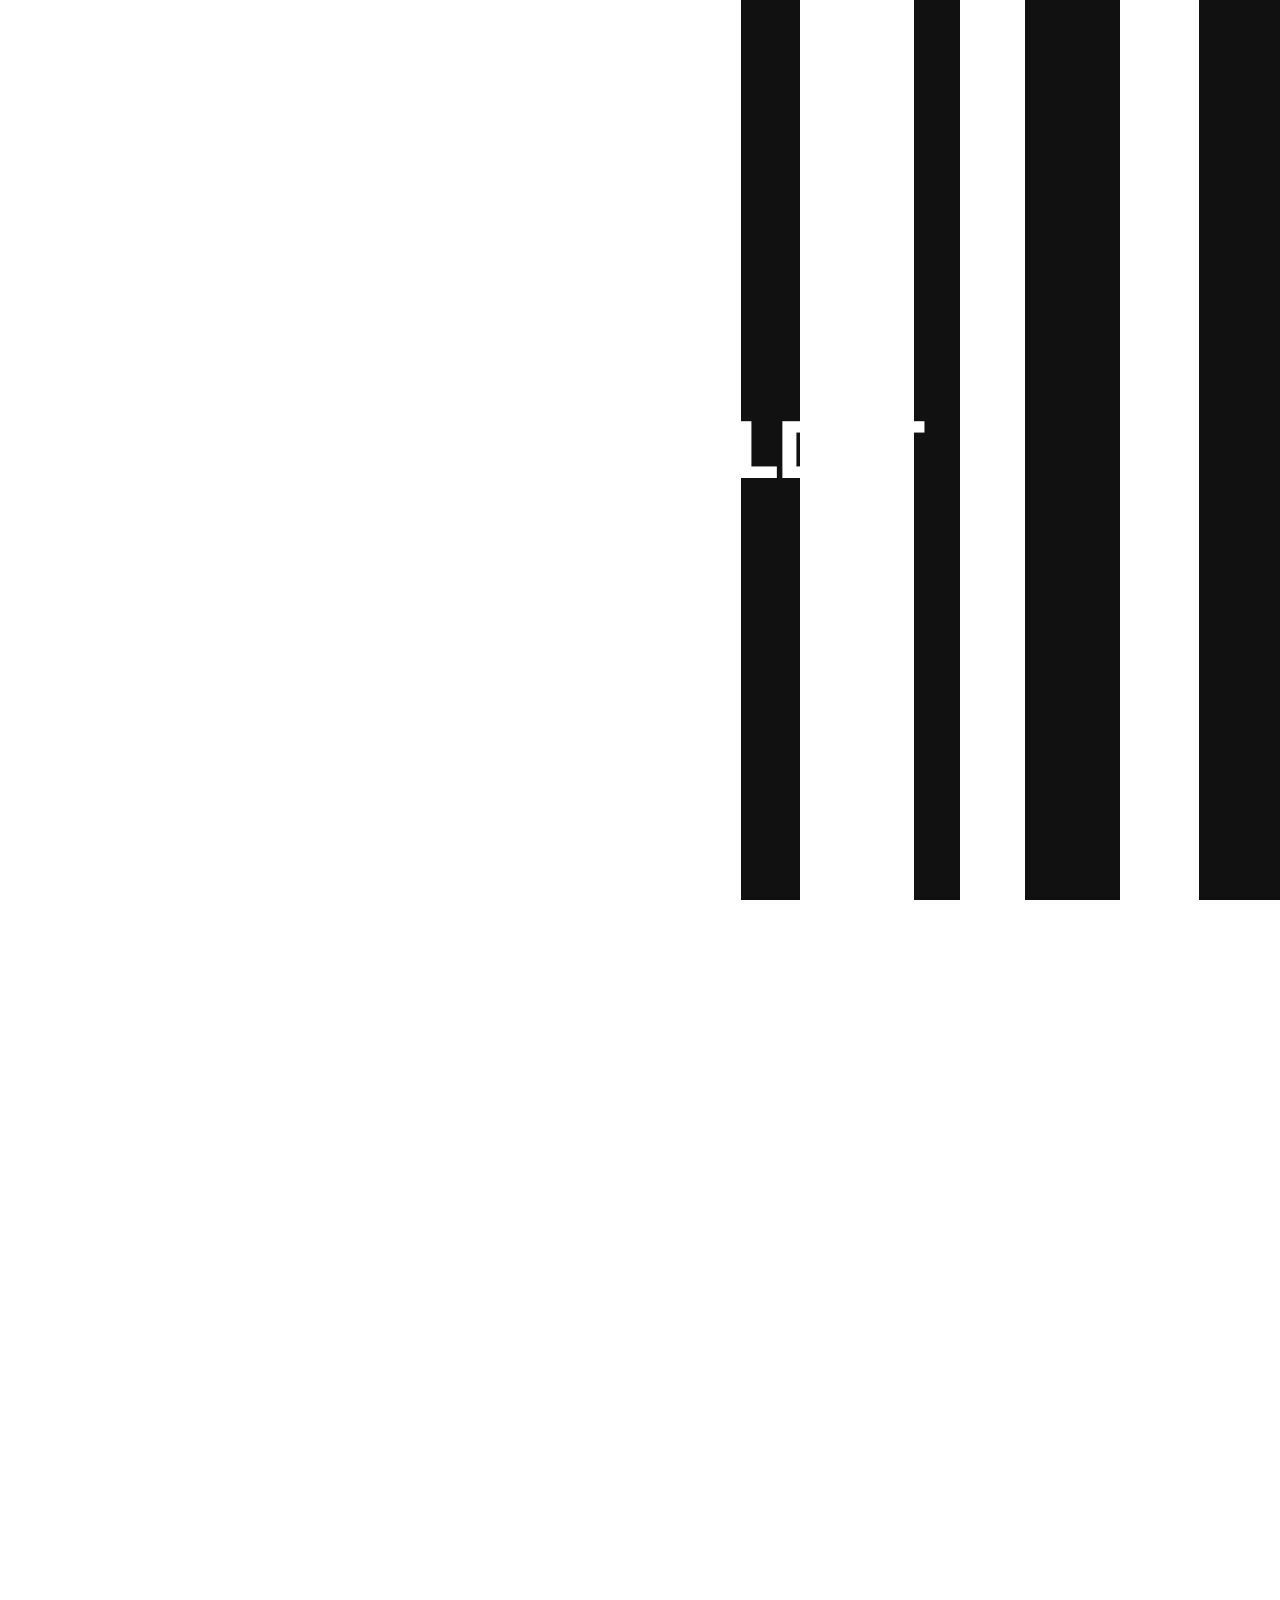
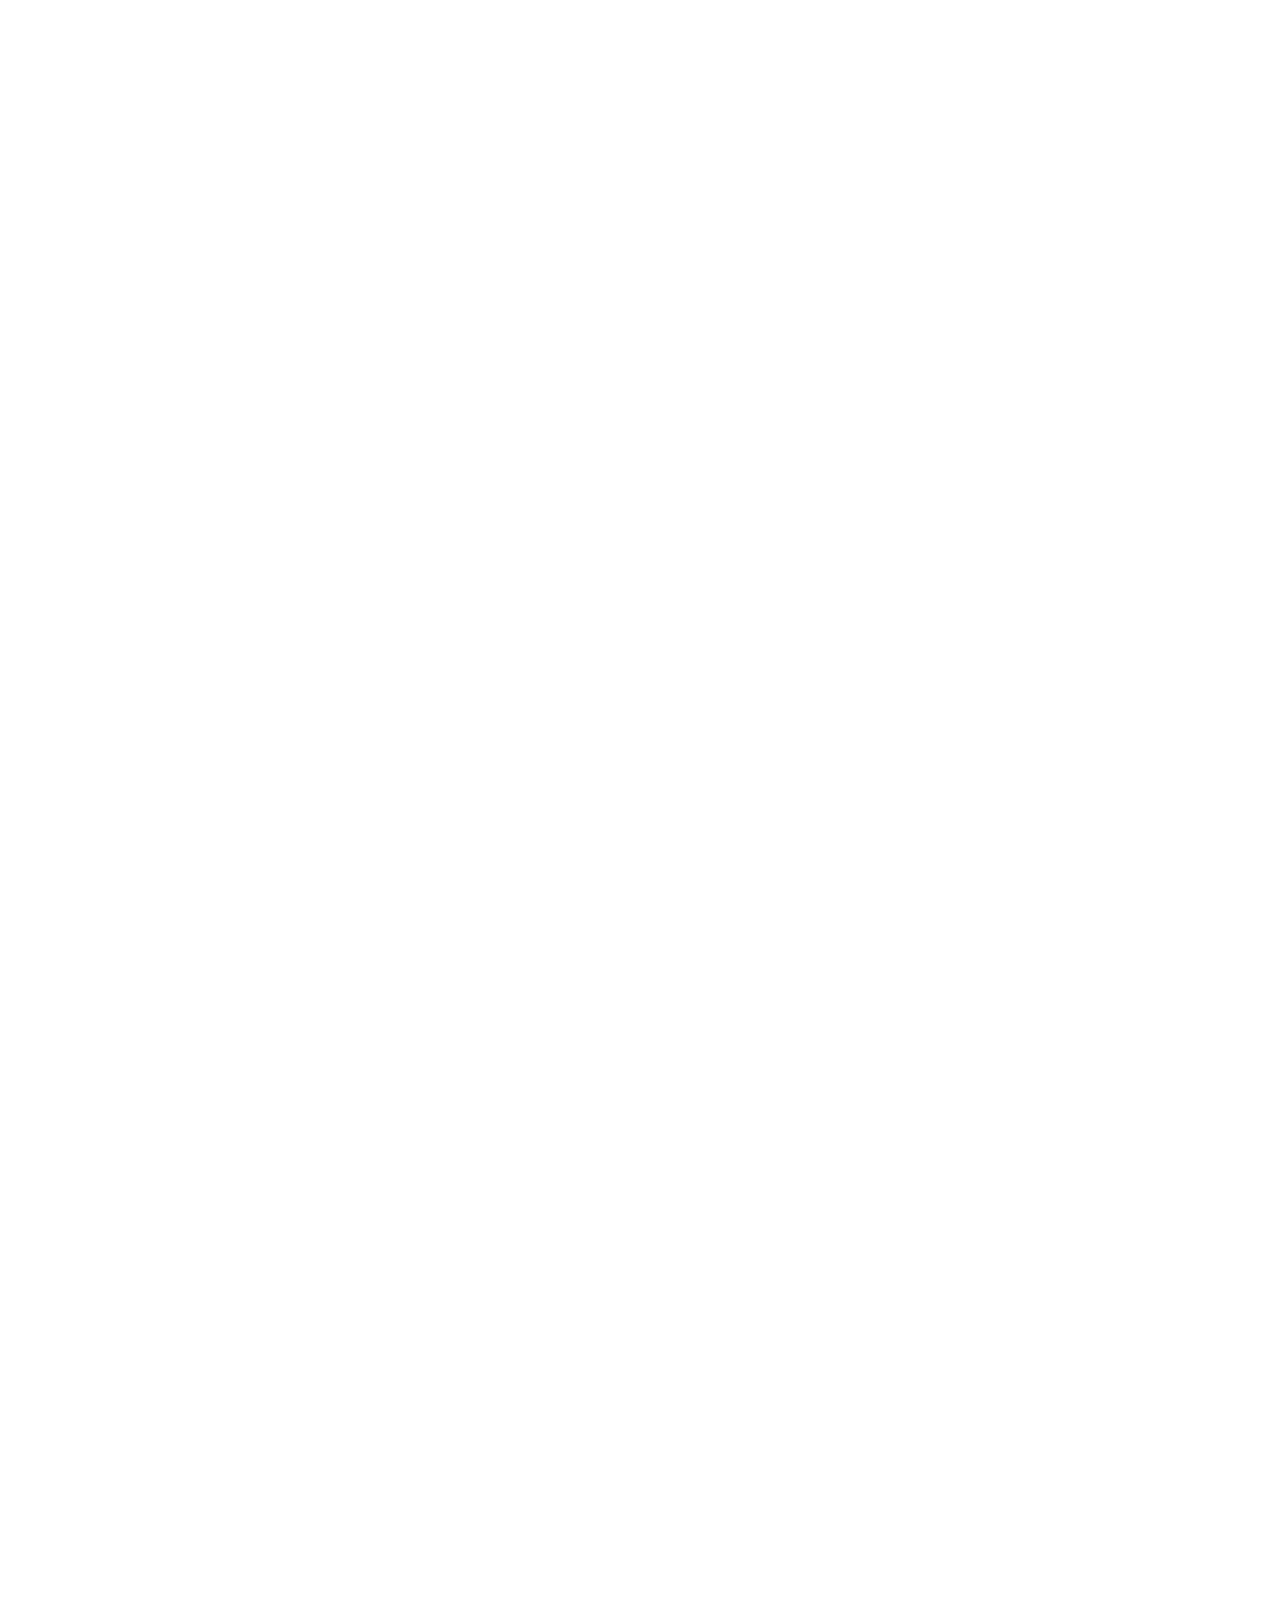
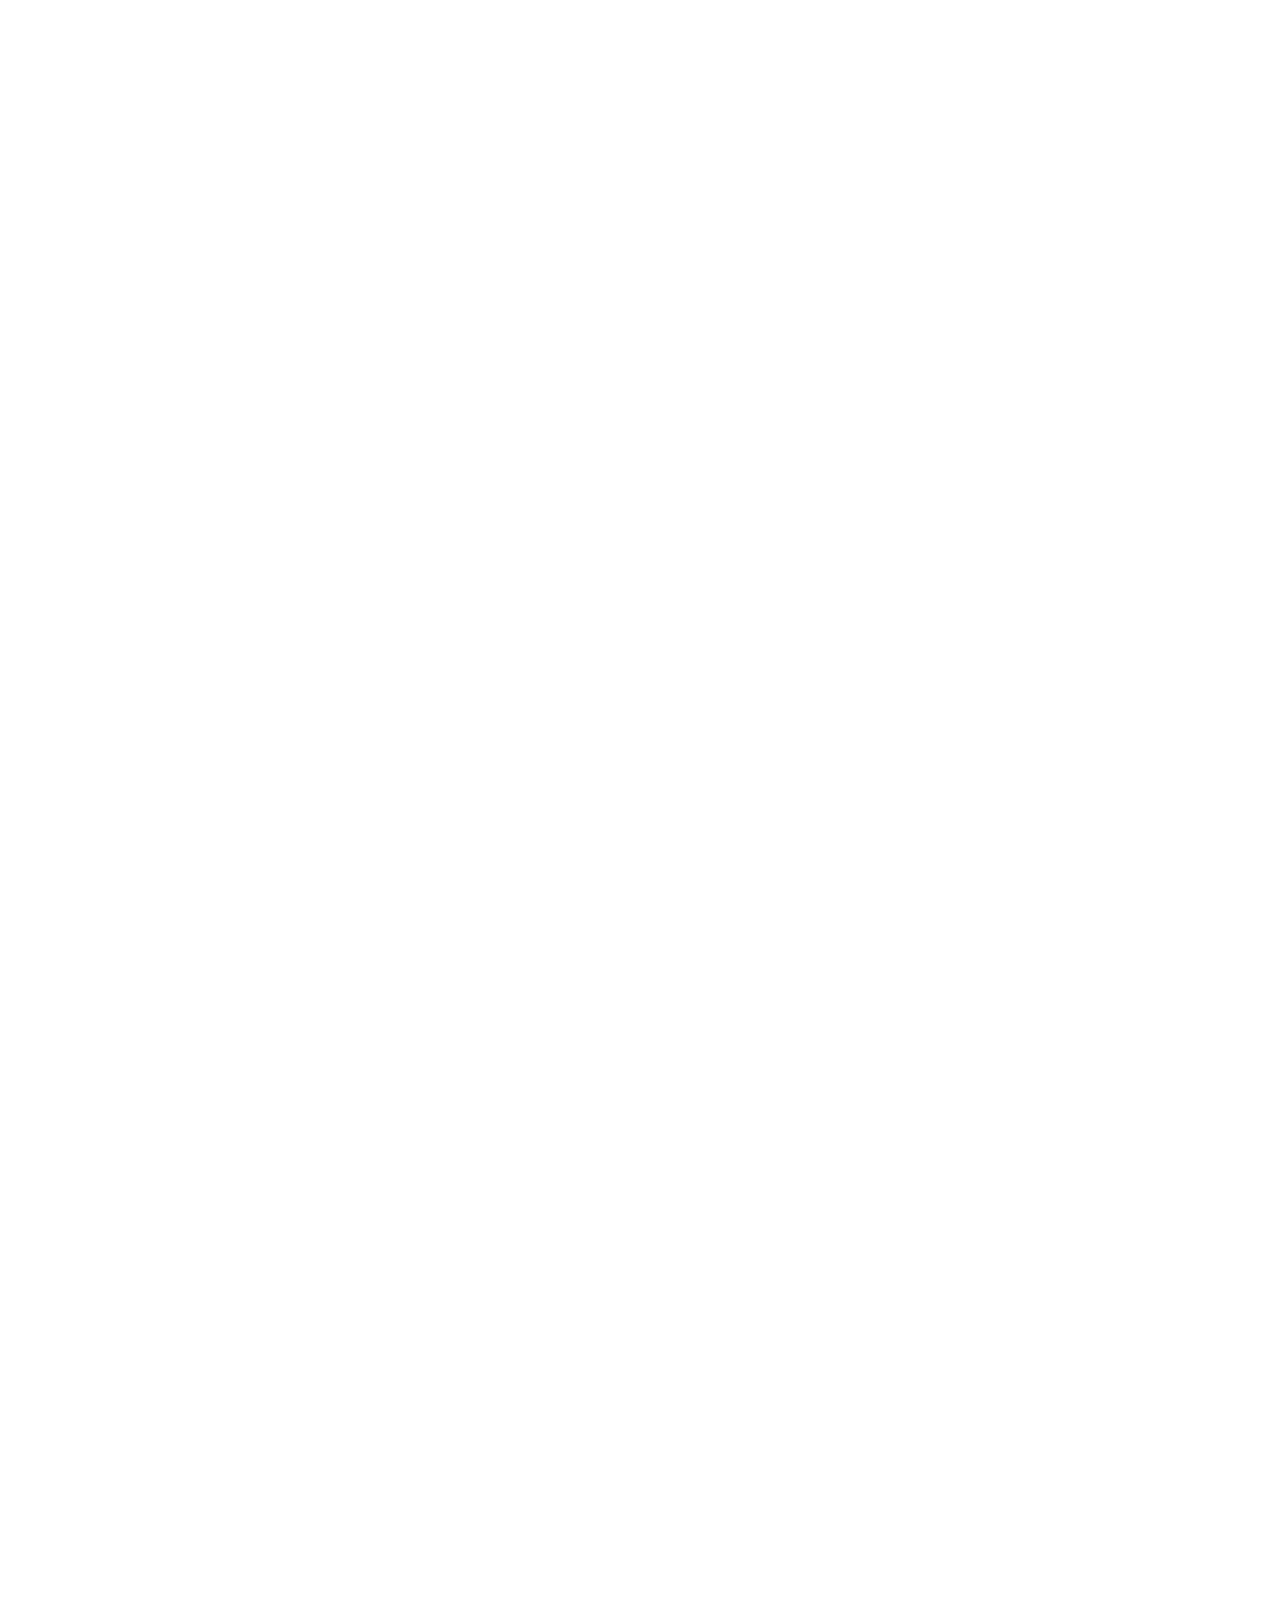
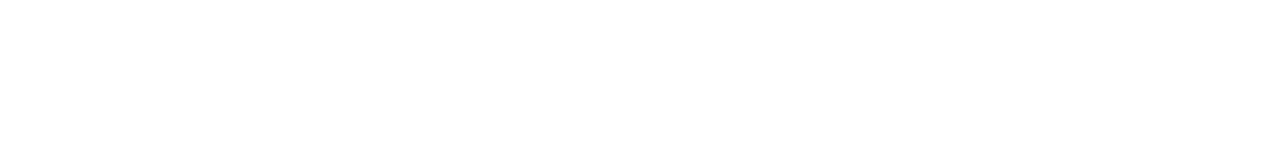
<file: about.html>
<!DOCTYPE html>
<html class="no-js" lang="en">

<head>
    <meta charset="utf-8">
    <meta http-equiv="x-ua-compatible" content="ie=edge">
    <meta name="viewport" content="width=device-width, initial-scale=1">
    <meta name="description" content="">

    <!-- Site Title -->
    <title> Let's Build It </title>

    <!-- Place favicon.ico in the root directory -->
    <link rel="shortcut icon" type="image/x-icon" href="assets/img/favicon.png">

    <!-- CSS here -->
    <link rel="stylesheet" href="assets/css/bootstrap.min.css">
    <link rel="stylesheet" href="assets/css/fontawesome.min.css">
    <link rel="stylesheet" href="assets/css/venobox.min.css">
    <link rel="stylesheet" href="assets/css/odometer.min.css">
    <link rel="stylesheet" href="assets/css/nice-select.css">
    <link rel="stylesheet" href="assets/css/carouselTicker.css">
    <link rel="stylesheet" href="assets/css/swiper.min.css">
    <link rel="stylesheet" href="assets/css/main.css">
</head>

<body>

    <!-- preloader -->
    <div class="preloader overflow-hidden">
        <div class="site-name"><span>Let's Build It</span></div>
        <div class="preloader-gutters">
            <div class="bar">
                <div class="inner-bar"></div>
            </div>
            <div class="bar">
                <div class="inner-bar"></div>
            </div>
            <div class="bar">
                <div class="inner-bar"></div>
            </div>
            <div class="bar">
                <div class="inner-bar"></div>
            </div>
            <div class="bar">
                <div class="inner-bar"></div>
            </div>
            <div class="bar">
                <div class="inner-bar"></div>
            </div>
            <div class="bar">
                <div class="inner-bar"></div>
            </div>
            <div class="bar">
                <div class="inner-bar"></div>
            </div>
        </div>
    </div>
    <!-- /.preloader -->

    <!-- header-area-start -->
    <header class="header inner-header sticky-active">
        <div class="primary-header">
            <div class="container header-container">
                <div class="primary-header-inner">
                    <div class="header-logo d-lg-block">
                        <a href="index.html">
                            <img src="assets/img/logo/lbiinc-logo-1.png" alt="logo">
                        </a>
                    </div>
                    <div class="header-menu-wrap">
                        <div class="mobile-menu-items">
                            <ul>
                                <li>
                                    <a href="index.html">Home</a>
                                </li>
                                <li>
                                    <a href="about.html">About Us</a>

                                </li>
                                <li>
                                    <a href="service.html">Services</a>

                                </li>

                                <li>
                                    <a href="portfolio.html">Portfolio</a>

                                </li>

                                <li><a href="contact.html">Contacts</a></li>
                            </ul>
                        </div>
                    </div>
                    <!-- /.header-menu-wrap -->
                    <div class="header-right-wrap">
                        <div class="header-right">
                            <div class="header-btn-wrap">
                                <a href="contact.html" class="cp-primary-btn header-btn">Let's Connect</a>
                            </div>
                            <div class="header-right-item d-lg-none d-md-block">
                                <a href="javascript:void(0)" class="mobile-side-menu-toggle">
                                    <img src="assets/img/icon/mobile-menu.png" alt="icon">
                                </a>
                            </div>
                        </div>
                        <!-- /.header-right -->
                    </div>
                </div>
                <!-- /.primary-header-inner -->
            </div>
        </div>
    </header>
    <!-- /.main Header -->

    <div id="popup-search-box">
        <div class="box-inner-wrap d-flex align-items-center">
            <form id="form" action="#" method="get" role="search">
                <input id="popup-search" type="text" name="s" placeholder="Type keywords here...">
            </form>
            <div class="search-close"><i class="fa-sharp fa-regular fa-xmark"></i></div>
        </div>
    </div>
    <!-- /#popup-search-box -->

    <div id="sidebar-area" class="sidebar-area">
        <button class="sidebar-trigger close">
            <svg class="sidebar-close" xmlns="http://www.w3.org/2000/svg" xmlns:xlink="http://www.w3.org/1999/xlink"
                x="0px" y="0px" width="16px" height="12.7px" viewBox="0 0 16 12.7"
                style="enable-background: new 0 0 16 12.7" xml:space="preserve">
                <g>
                    <rect x="0" y="5.4" transform="matrix(0.7071 -0.7071 0.7071 0.7071 -2.1569 7.5208)" width="16"
                        height="2"></rect>
                    <rect x="0" y="5.4" transform="matrix(0.7071 0.7071 -0.7071 0.7071 6.8431 -3.7929)" width="16"
                        height="2"></rect>
                </g>
            </svg>
        </button>
        <div class="side-menu-content">
            <div class="side-menu-logo">
                <a class="dark-img" href="index.html"><img src="assets/img/logo/lbiinc-logo-1.png" alt="logo"></a>
            </div>
            <div class="side-menu-contact">
                <div class="side-menu-header">
                    <h3>Contact Us</h3>
                </div>
                <ul class="side-menu-list">
                    <li>
                        <i class="fas fa-map-marker-alt"></i>
                        <p>Kelowna, Toronto </p>
                    </li>
                    <li>
                        <i class="fas fa-phone"></i>
                        <a href="tel:+4167160137">4167160137</a>
                    </li>
                    <li>
                        <i class="fas fa-envelope-open-text"></i>
                        <a href="mailto:kariukicollins1st@gmail.com">kariukicollins1st@gmail.com</a>
                    </li>
                </ul>
            </div>
            <ul class="side-menu-social">
                <li class="facebook"><a href="#"><i class="fab fa-facebook-f"></i></a></li>
                <li class="instagram"><a href="#"><i class="fab fa-instagram"></i></a></li>
                <li class="twitter"><a href="#"><i class="fab fa-twitter"></i></a></li>
                <li class="g-plus"><a href="#"><i class="fab fa-fab fa-google-plus"></i></a></li>
            </ul>
        </div>
    </div>
    <!--/.sidebar-area-->

    <div class="mobile-side-menu">
        <div class="side-menu-content">
            <div class="side-menu-head">
                <a href="index.html"><img src="assets/img/logo/lbiinc-logo-1.png" alt="logo"></a>
                <button class="mobile-side-menu-close"><i class="fa-regular fa-xmark"></i></button>
            </div>
            <div class="side-menu-wrap"></div>
            <div class="side-menu-contact">
                <div class="side-menu-header">
                    <h3>Contact Us</h3>
                </div>
                <ul class="side-menu-list">
                    <li>
                        <i class="fas fa-map-marker-alt"></i>
                        <p>Kelowna, Toronto </p>
                    </li>
                    <li>
                        <i class="fas fa-phone"></i>
                        <a href="tel:+4167160137">4167160137</a>
                    </li>
                    <li>
                        <i class="fas fa-envelope-open-text"></i>
                        <a href="mailto:kariukicollins1st@gmail.com">kariukicollins1st@gmail.com</a>
                    </li>
                </ul>
            </div>
            <ul class="side-menu-social">
                <li class="facebook"><a href="#"><i class="fab fa-facebook-f"></i></a></li>
                <li class="instagram"><a href="#"><i class="fab fa-instagram"></i></a></li>
                <li class="twitter"><a href="#"><i class="fab fa-twitter"></i></a></li>
                <li class="g-plus"><a href="#"><i class="fab fa-fab fa-google-plus"></i></a></li>
            </ul>
        </div>
    </div>
    <!-- /.mobile-side-menu -->
    <div class="mobile-side-menu-overlay"></div>

    <div id="smooth-wrapper">
        <div id="smooth-content">

            <section class="page-header" data-background="assets/img/bg-img/video-bg-3.png"
                style="position: relative; overflow: hidden;">
                <div class="overlay" style="
            position: absolute;
            inset: 0;
            backdrop-filter: blur(6px);
            -webkit-backdrop-filter: blur(6px);
            background: rgba(0,0,0,0.35);
            z-index: 1;"></div>
                <div class="container" style="position: relative; z-index: 2;">
                    <div class="page-header-content">
                        <div class="section-heading mb-0">
                            <h4 class="sub-heading" data-text-animation="fade-in-right" data-split="char"
                                data-duration="0.9" data-stagger="0.03">About LBI Inc.</h4>
                            <h2 class="section-heading" data-text-animation="fade-in-bottom-line" data-split="line"
                                data-duration="1" data-stagger="0.2">Built on Experience. Driven by Quality. Focused on
                                Results.</h2>
                        </div>
                        <div class="page-header-bottom">
                            <div class="icon"><img src="assets/img/icon/page-header-1.png" alt="icon"></div>
                            <p>I bring together hands-on trade expertise, technical construction knowledge, <br>and
                                disciplined project management to ensure every project is delivered safely, <br>
                                efficiently, and to a high standard.</p>
                        </div>
                    </div>
                </div>
            </section>
            <!-- ./ page-header -->

            <section class="about-section pt-150 pb-150">
                <div class="container">
                    <div class="about-wrap">
                        <div class="about-content">
                            <div class="section-heading">
                                <h4 class="sub-heading after-none" data-text-animation="fade-in-right" data-split="char"
                                    data-duration="0.9" data-stagger="0.03">WHO Am I</h4>
                                <h1 class="section-title" data-text-animation="fade-in-bottom-line" data-split="line"
                                    data-duration="1" data-stagger="0.2">Architectural Design • Construction
                                    <br>Management • CAD & Estimation •<br> Sustainable Building
                                    </h2>
                            </div>
                            <p>I am a construction and building services professional with experience across
                                residential, <br> commercial, and community-based projects. My approach is rooted in a strong
                                understanding <br>of construction systems, building standards, and real on-site conditions,
                                enabling me to <br> anticipate challenges and support project teams with practical solutions.
<br><br>
                                I believe successful construction is not just about building, but about planning,
                                coordination, <br>and execution. This mindset shapes how I work alongside contractors and
                                trades to keep <br> projects organized, efficient, and moving forward.</p>
                            <div class="about-btn">
                            </div>

                        </div>
                        <div class="about-img-wrap">
                            <div class="about-img-2 img-reveal">
                                <div class="img-overlay"></div>
                                <img src="assets/img/new/house15.jpg" alt="about">
                            </div>
                        </div>
                    </div>
                </div>
            </section>
            <!-- ./ about-section -->

            <section class="about-inner pt-150 pb-150">
                <div class="container">
                    <div class="row">
                        <div class="col-lg-6">
                            <div class="section-heading mb-0">
                                <h4 class="sub-heading mb-0" data-text-animation="fade-in-right" data-split="char"
                                    data-duration="0.9" data-stagger="0.03">What Sets Me Apart</h4>
                            </div>
                            <div class="about-img-4 img-reveal">
                                <div class="img-overlay"></div>
                                <img src="assets/img/images/about-img-7.png" alt="about">
                            </div>
                            <div class="section-heading mb-0">
                                <h4 class="sub-heading mb-0" data-text-animation="fade-in-right" data-split="char"
                                    data-duration="0.9" data-stagger="0.03"></h4>
                            </div>
                            <div class="about-counter-wrap">
                                <div class="about-counter">
                                    <h3 class="title"><span class="odometer" data-count="100">0</span>+</h3>
                                    <p>Project completed</p>
                                </div>
                                <div class="about-counter">
                                    <h3 class="title"><span class="odometer" data-count="100">0</span>+</h3>
                                    <p>Project delivered</p>
                                </div>
                            </div>
                        </div>
                        <div class="col-lg-6">
                            <div class="about-content-4">
                                <div class="section-heading mb-0">
                                    <h2 class="section-title" data-text-animation="fade-in-bottom-line"
                                        data-split="line" data-duration="1" data-stagger="0.2">What Sets Me Apart</h2>
                                </div>
                                <p class="desc"><b>Hands-On Construction Expertise</b><br>
                                    I understands construction from the ground up. This practical knowledge
                                    allows us to identify issues early and solve them efficiently.</p>

                                <p class="desc"><b>Strong Technical Foundation</b><br>
                                    With experience in architectural drafting, estimation, and construction management,
                                    I bridge the gap between design and execution. </p>

                                <p class="desc"><b>Safety & Compliance Focus</b><br>
                                    I operate within recognized safety standards and building regulations, ensuring
                                    every site is organized, compliant, and secure. </p>

                                <p class="desc"><b>Disciplined Project Management</b><br>
                                    I treat timelines, budgets, and quality control seriously — because small mistakes
                                    in construction become expensive problems later. </p>

                            </div>
                        </div>
                    </div>
                </div>
            </section>

            <!-- ./ team-section -->

            <div class="sponsor-area">
                <div class="container">
                    <div class="row align-items-center sponsor-wrap">
                        <div class="col-lg-3">
                            <div class="sponsor-text">
                                <h4 class="sponsor-title">Trades I’ve Worked Alongside </h4>
                            </div>
                        </div>
                        <div class="col-lg-9">
                            <div class="sponsor-carousel swiper" data-fade-from="right" data-fade-offset="150"
                                data-autoPlay="true" data-sliderSpeed="5000">
                                <div class="swiper-wrapper">
                                    <div class="swiper-slide">
                                        <div class="sponsor-item">
                                            <img src="assets/img/sponsor/tcbn-logo.png" alt="sponsor">
                                        </div>
                                    </div>
                                    <div class="swiper-slide">
                                        <div class="sponsor-item">
                                            <img src="assets/img/sponsor/turner-logo.png" alt="sponsor">
                                        </div>
                                    </div>
                                    <div class="swiper-slide">
                                        <div class="sponsor-item">
                                            <img src="assets/img/sponsor/Buildup-logo.png" alt="sponsor">
                                        </div>
                                    </div>
                                    <div class="swiper-slide">
                                        <div class="sponsor-item">
                                            <img src="assets/img/sponsor/iastse-logo.png" alt="sponsor">
                                        </div>
                                    </div>
                                    <div class="swiper-slide">
                                        <div class="sponsor-item">
                                            <img src="assets/img/sponsor/Liuna-logo.png" alt="sponsor">
                                        </div>
                                    </div>
                                    <div class="swiper-slide">
                                        <div class="sponsor-item">
                                            <img src="assets/img/sponsor/nabet-logo.png" alt="sponsor">
                                        </div>
                                    </div>
                                    <div class="swiper-slide">
                                        <div class="sponsor-item">
                                            <img src="assets/img/sponsor/Peele-logo.png" alt="sponsor">
                                        </div>
                                    </div>
                                </div>
                            </div>
                        </div>
                    </div>
                </div>
            </div>
            <!-- ./ sponsor-area -->

            <section class="award-section pt-150 pb-150">
                <div class="container">
                    <div class="section-heading">
                        <h4 class="sub-heading" data-text-animation="fade-in-right" data-split="char"
                            data-duration="0.9" data-stagger="0.03">My Experience</h4>
                        <h2 class="section-title" data-text-animation data-split="word" data-duration="1">Experience in
                            Practice</h2>
                    </div>
                    <div class="row align-items-center">
                        <div class="col-lg-5 col-md-12">
                            <div class="award-img">
                                <img class="award-main-img" src="assets/img/new/house3.jpg" alt="award">
                            </div>
                        </div>
                        <div class="col-lg-7 col-md-12">
                            <ul class="award-list">
                                <li class="award-list-item" data-img="assets/img/new/house16.jpg">
                                    <span class="title">Ground-Up Residential Construction</span>
                                    <span>Toronto Housing, Maestro Craft, Kenya projects</span>

                                </li>
                                <li class="award-list-item" data-img="assets/img/new/house13.jpg">

                                    <span class="title">Structural & Framing Works</span>
                                    <span>Brooks Construction & Restoration</span>
                                </li>
                                <li class="award-list-item" data-img="assets/img/new/house18.jpg">

                                    <span class="title">Masonry & Concrete (Residential Scale)</span>
                                    <span>Draughtsman, CAD Technician</span>
                                </li>
                                <li class="award-list-item" data-img="assets/img/new/fit2.jpg">

                                    <span class="title">Interior Finishes & Fit-Out</span>
                                    <span>General Contractor, Clerk of Works</span>
                                </li>
                                <li class="award-list-item" data-img="assets/img/new/design1.jpg">

                                    <span class="title">Residential CAD & Planning Support</span>
                                    <span>Building Up, TCBN, Neighborhood Land Trust</span>
                                </li>
                            </ul>
                        </div>
                    </div>
                </div>
            </section>
            <!-- ./ award-section -->


            <footer class="footer-section overflow-hidden">
                <div class="footer-cta">
                    <div class="footer-bg" data-background="assets/img/bg-img/cta-bg.png">
                        <div class="overlay"></div>
                    </div>
                    <div class="container">
                        <div class="cta-content">
                            <h2 class="title">Start Building Smarter and <br> Stronger Today</h2>
                            <div class="cta-btn">
                                <a href="contact.html" class="cp-primary-btn">Let's Connect <i
                                        class="fa-regular fa-arrow-right"></i></a>
                            </div>
                        </div>
                    </div>
                </div>
                <div class="container">
                    <div class="row footer-wrap">
                        <div class="col-lg-3 col-md-6">
                            <div class="footer-widget">
                                <div class="widget-header">
                                    <div class="footer-logo">
                                        <a href="index.html"><img src="assets/img/logo/lbiinc-logo-1.png"
                                                alt="logo"></a>
                                    </div>
                                </div>
                                <p class="mb-40">Experience Quality Construction From Concept to Completion</p>
                                <ul class="social-list">
                                    <li class="facebook">
                                        <a href="#"><i class="fab fa-facebook-f"></i></a>
                                    </li>
                                    <li class="pinterest">
                                        <a href="#"><i class="fab fa-pinterest"></i></a>
                                    </li>
                                    <li class="twitter">
                                        <a href="#"><i class="fab fa-twitter"></i></a>
                                    </li>
                                    <li class="instagram">
                                        <a href="#"><i class="fab fa-instagram"></i></a>
                                    </li>
                                </ul>
                            </div>
                        </div>
                        <div class="col-lg-3 col-md-6">
                            <div class="footer-widget footer-col-2">
                                <div class="widget-header">
                                    <h3 class="widget-title">Main pages</h3>
                                </div>
                                <ul class="footer-list">
                                    <li><a href="index.html">Home</a></li>
                                    <li><a href="about.html">About Us</a></li>
                                    <li><a href="service.html">Services</a></li>
                                    <li><a href="blog-grid.html">Blog</a></li>
                                    <li><a href="contact.html">Contact Us</a></li>
                                </ul>
                            </div>
                        </div>
                        <div class="col-lg-3 col-md-6">
                            <div class="footer-widget footer-col-2 pl-0">
                                <div class="widget-header">
                                    <h3 class="widget-title">Our Services</h3>
                                </div>
                                <ul class="footer-list">
                                    <li><a href="service.html">Architecture Design</a></li>
                                    <li><a href="service.html">Construction</a></li>
                                    <li><a href="service.html">Structural Engineering</a></li>
                                    <li><a href="service.html">3D Design</a></li>
                                    <li><a href="service.html">Landscape Design</a></li>
                                </ul>
                            </div>
                        </div>
                        <div class="col-lg-3 col-md-6">
                            <div class="footer-widget">
                                <div class="widget-header">
                                    <h3 class="widget-title">Address</h3>
                                </div>
                                <ul class="address-list">
                                    <li>14 Valdane Drive, Toronto</li>
                                    <li><a href="tel:+4167160137">4167160137</a></li>
                                    <li><a href="mailto:kariukicollins1st@gmail.com">kariukicollins1st@gmail.com</a>
                                    </li>
                                </ul>
                            </div>
                        </div>
                    </div>
                </div>

                <div class="copyright-area">
                    <div class="container">
                        <div class="row copyright-content">
                            <div class="col-md-6">
                                <p>© 2026 LBI Inc. All Rights Reserved.</p>
                            </div>
                            <div class="col-md-6">
                                <ul class="copyright-list">
                                    <li><a href="contact.html">Terms of Service </a></li>
                                    <li><a href="contact.html">Privacy Policy</a></li>
                                </ul>
                            </div>
                        </div>
                    </div>
                </div>
            </footer>
            <!-- ./ footer-section -->

        </div>
    </div>

    <div id="scroll-percentage"><span id="scroll-percentage-value"></span></div>
    <!--scrollup-->

    <!-- JS here -->
    <script src="assets/js/vendor/jquary-3.7.1.min.js"></script>
    <script src="assets/js/vendor/bootstrap-bundle.js"></script>
    <script src="assets/js/vendor/imagesloaded-pkgd.js"></script>
    <script src="assets/js/vendor/waypoints.min.js"></script>
    <script src="assets/js/vendor/venobox.min.js"></script>
    <script src="assets/js/vendor/odometer.min.js"></script>
    <script src="assets/js/vendor/meanmenu.js"></script>
    <script src="assets/js/vendor/jquery.isotope.js"></script>
    <script src="assets/js/vendor/swiper.min.js"></script>
    <script src="assets/js/vendor/split-type.min.js"></script>
    <script src="assets/js/vendor/gsap.min.js"></script>
    <script src="assets/js/vendor/scroll-trigger.min.js"></script>
    <script src="assets/js/vendor/scroll-smoother.js"></script>
    <script src="assets/js/vendor/jquery.carouselTicker.js"></script>
    <script src="assets/js/vendor/nice-select.js"></script>
    <script src="assets/js/contact.js"></script>
    <script src="assets/js/main.js"></script>
</body>

<!-- Mirrored from buildfix.geekslabthemes.com/about.html by HTTrack Website Copier/3.x [XR&CO'2014], Sun, 25 Jan 2026 08:08:02 GMT -->

</html>
</file>
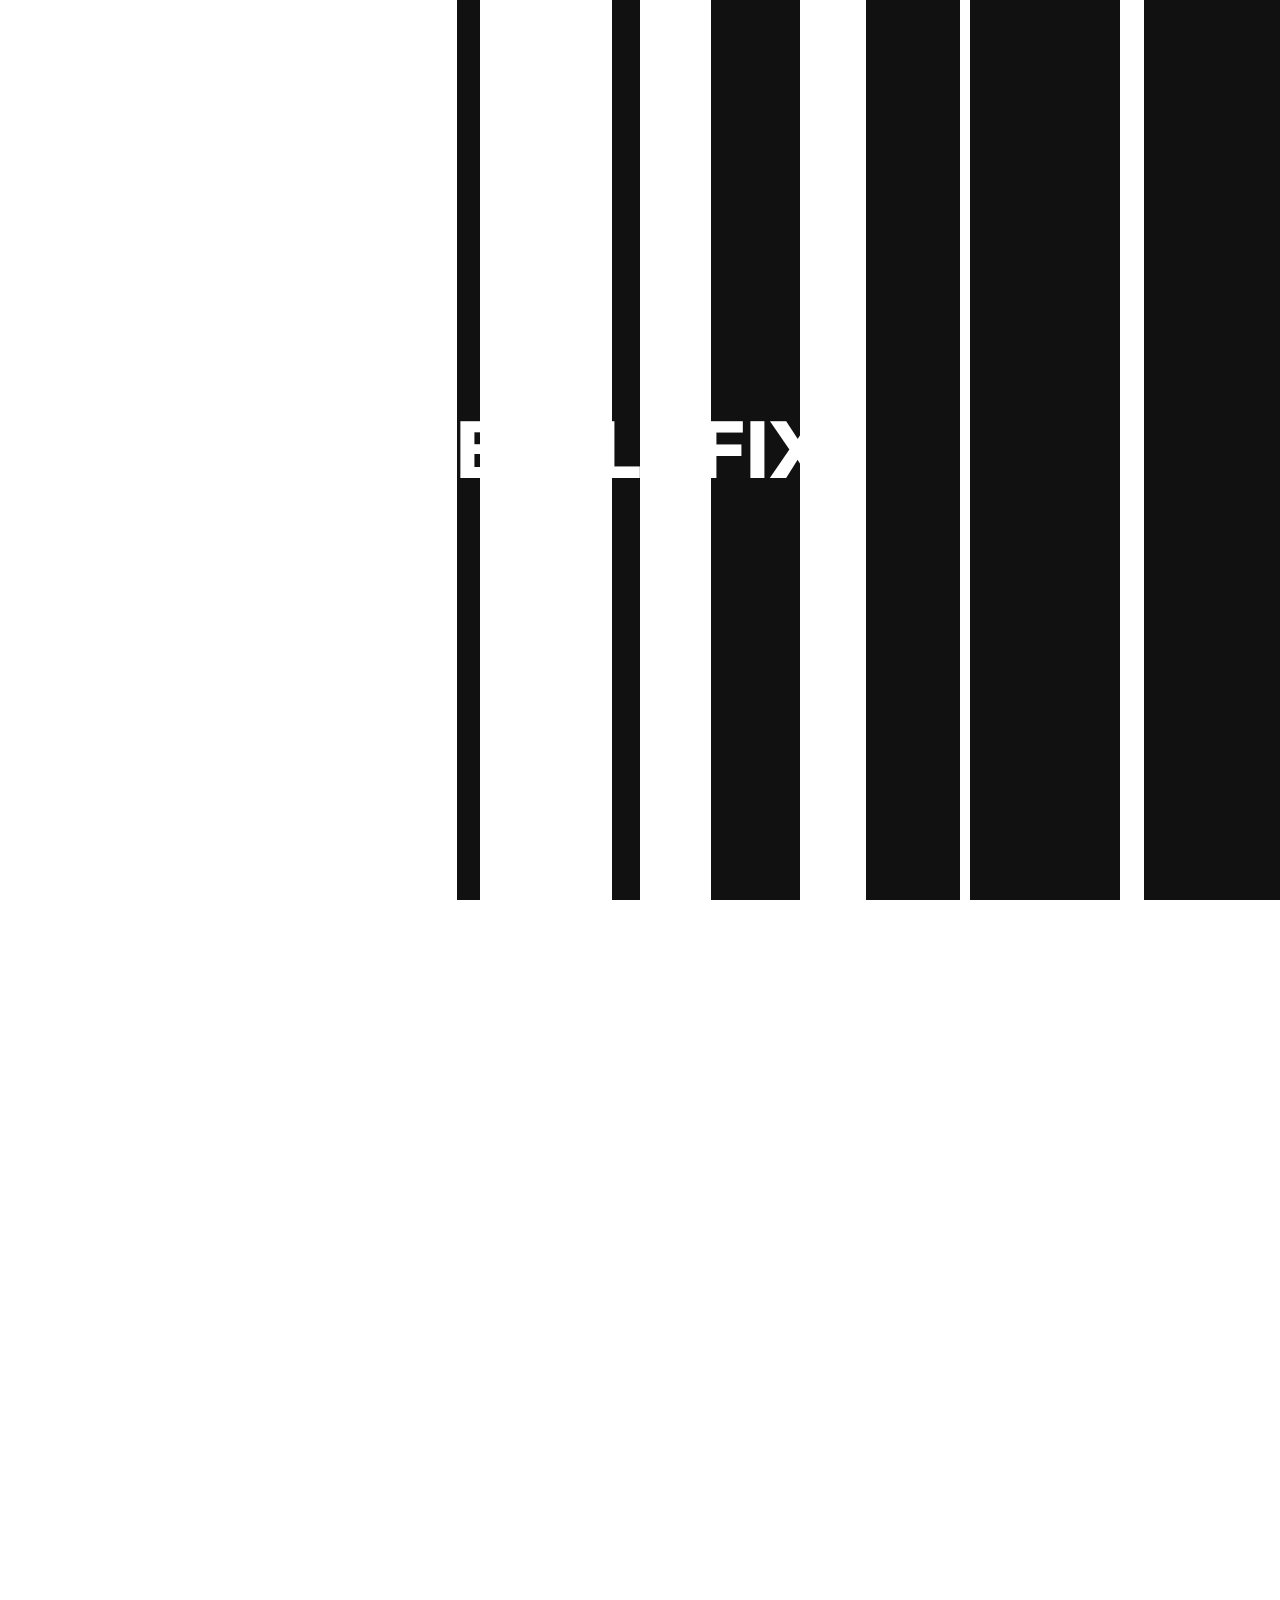
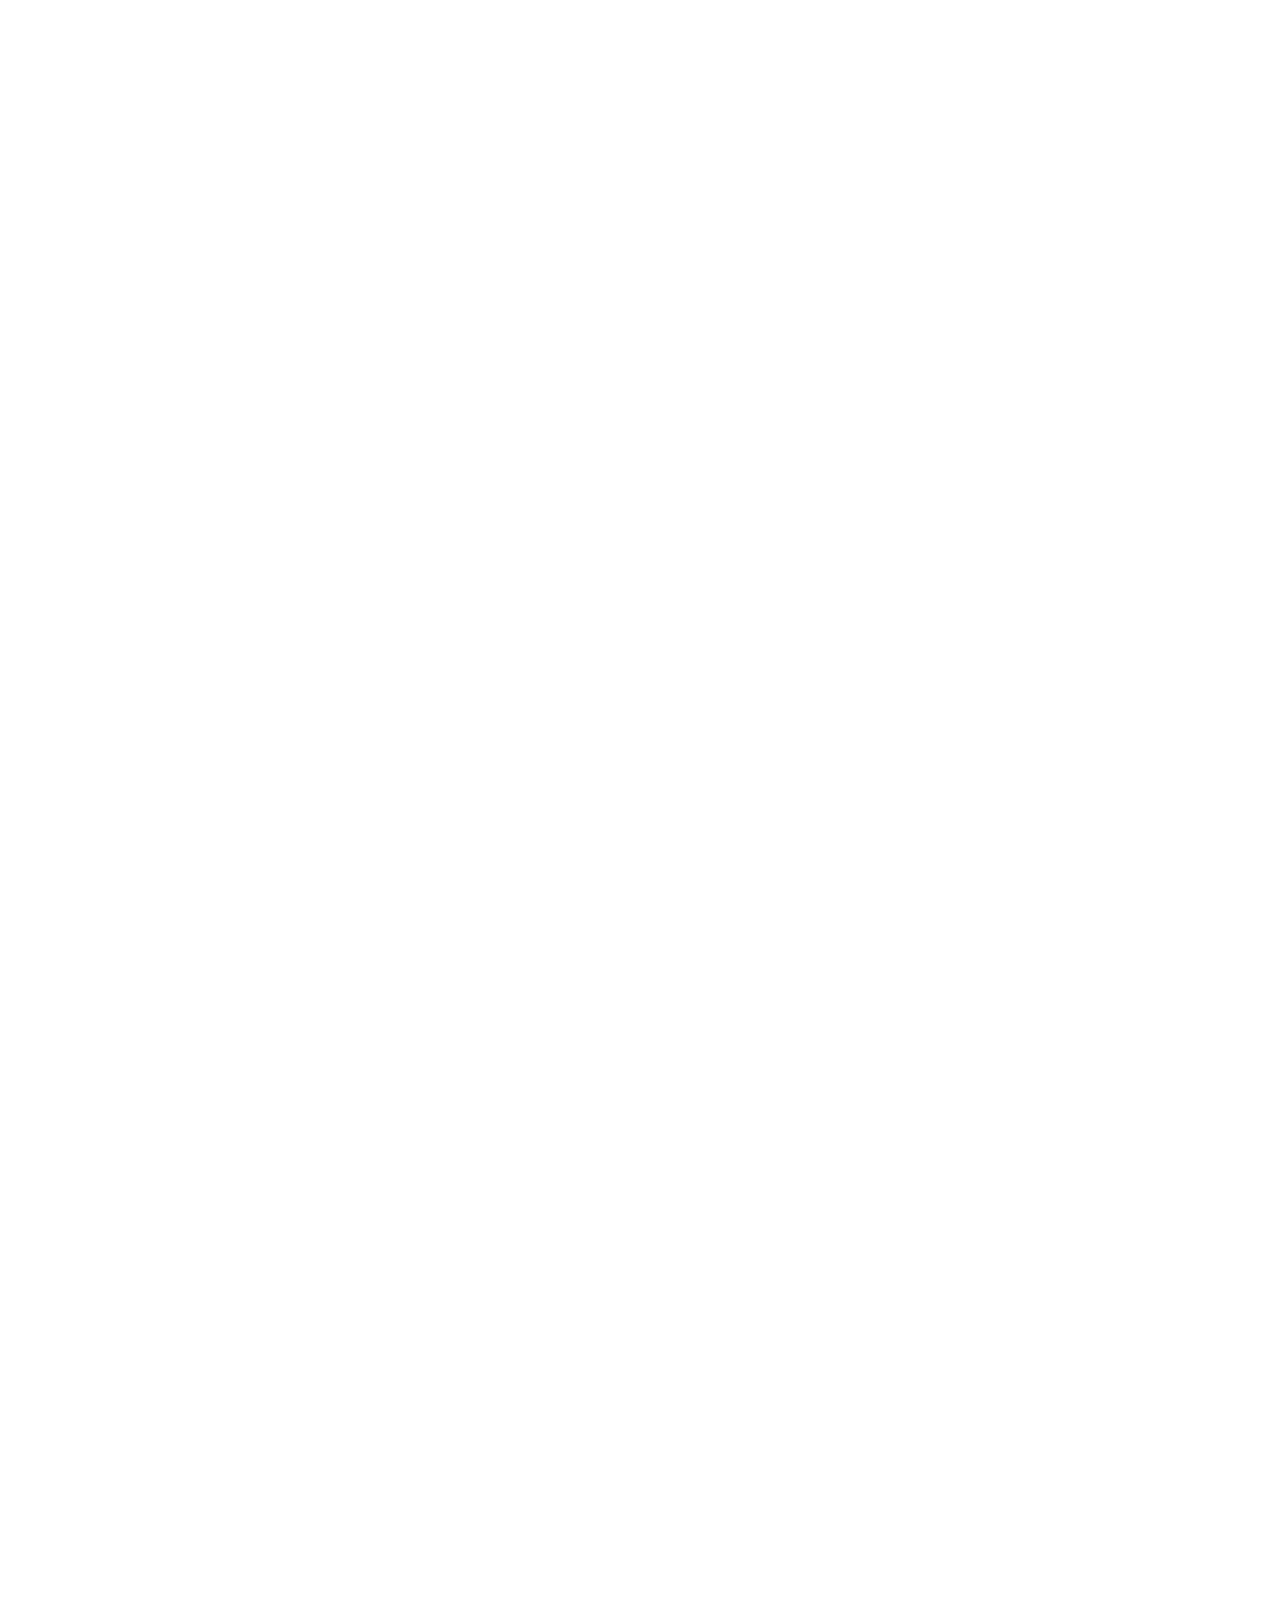
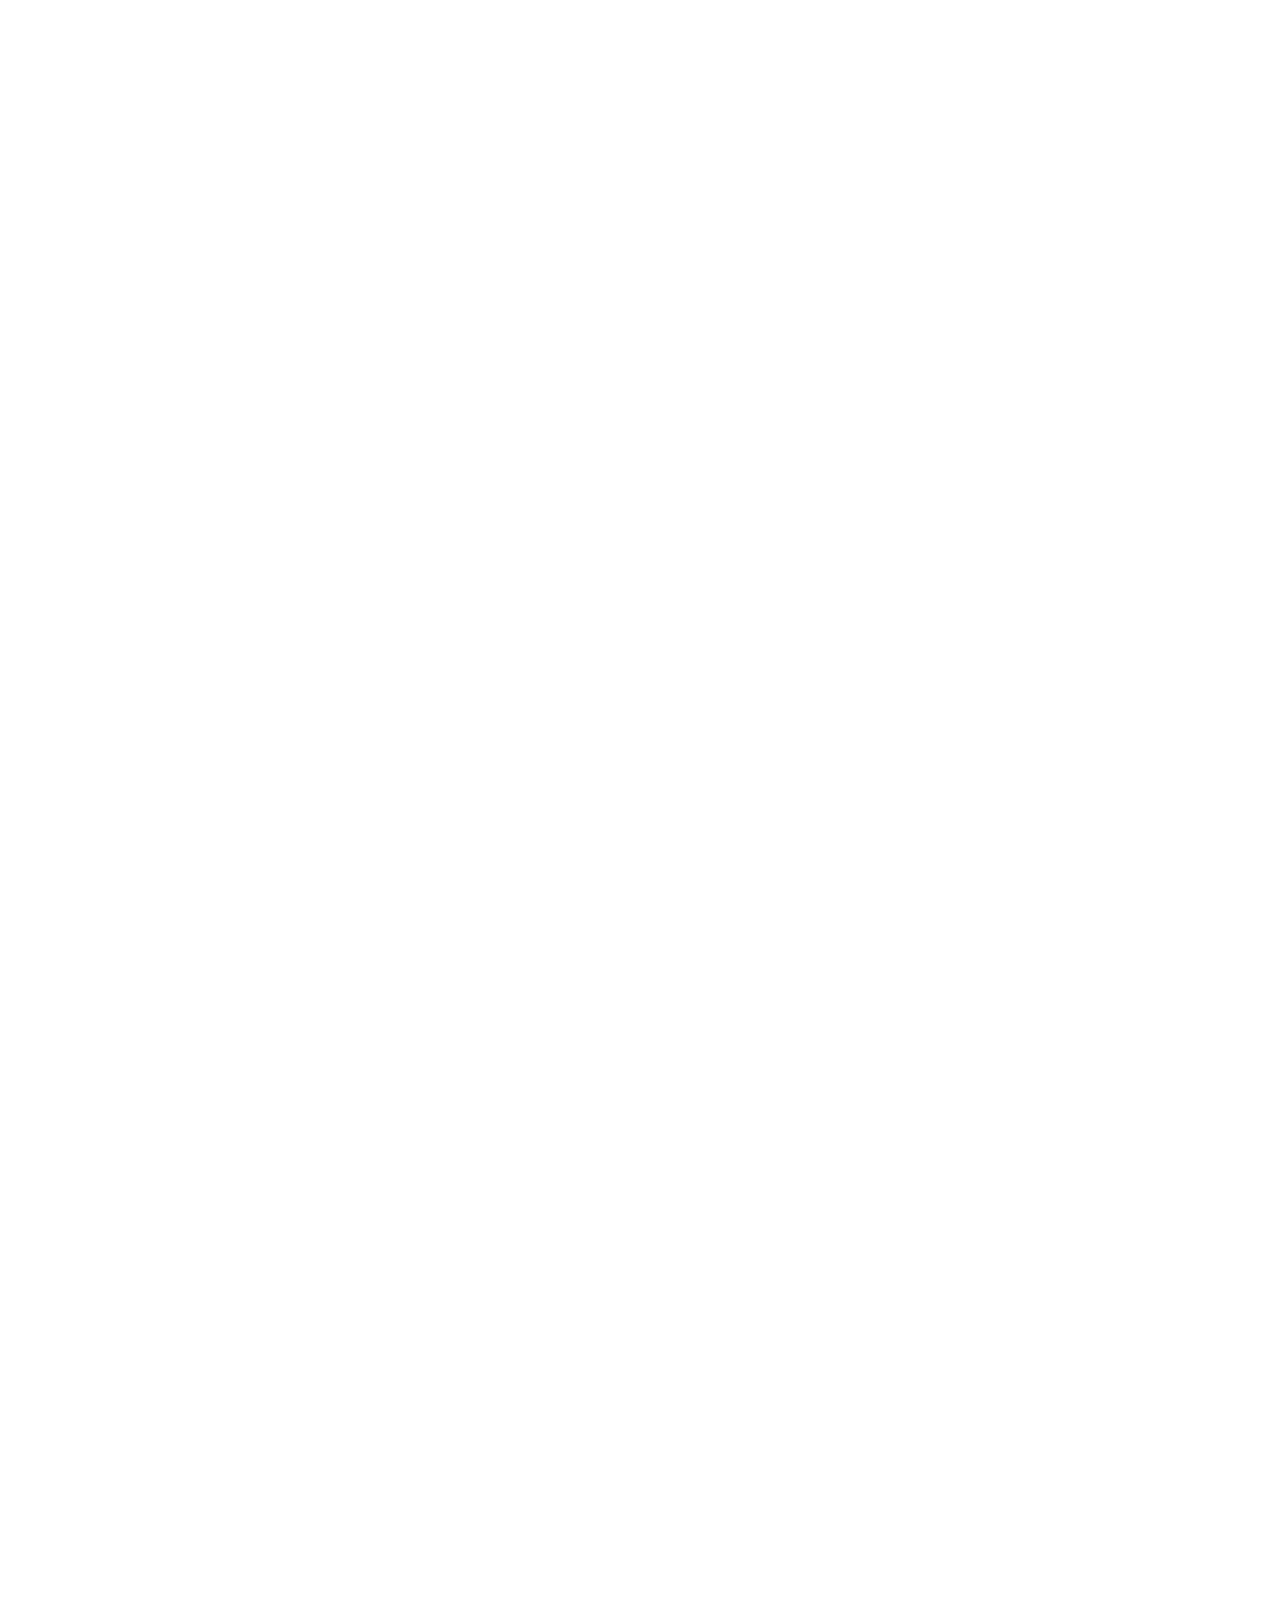
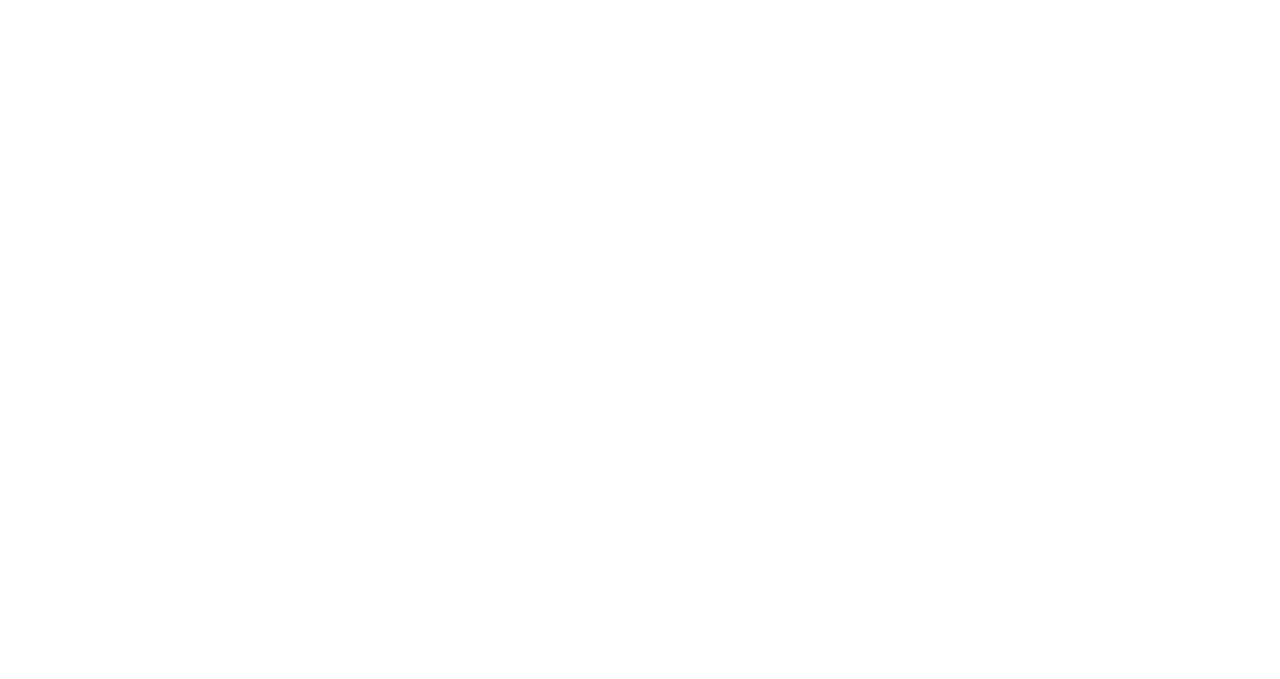
<file: blog-details.html>
<!DOCTYPE html>
<html class="no-js" lang="en">
    
<!-- Mirrored from buildfix.geekslabthemes.com/blog-details.html by HTTrack Website Copier/3.x [XR&CO'2014], Sun, 25 Jan 2026 08:08:21 GMT -->
<head>
        <meta charset="utf-8">
        <meta http-equiv="x-ua-compatible" content="ie=edge">
        <meta name="viewport" content="width=device-width, initial-scale=1">
        <meta name="description" content="">

        <!-- Site Title -->
        <title>Buildfix - Construction & Architecture HTML Template</title>

        <!-- Place favicon.ico in the root directory -->
        <link rel="shortcut icon" type="image/x-icon" href="assets/img/favicon.png">

        <!-- CSS here -->
        <link rel="stylesheet" href="assets/css/bootstrap.min.css">
        <link rel="stylesheet" href="assets/css/fontawesome.min.css">
        <link rel="stylesheet" href="assets/css/venobox.min.css">
        <link rel="stylesheet" href="assets/css/odometer.min.css">
        <link rel="stylesheet" href="assets/css/nice-select.css">
        <link rel="stylesheet" href="assets/css/carouselTicker.css">
        <link rel="stylesheet" href="assets/css/swiper.min.css">
        <link rel="stylesheet" href="assets/css/main.css">
    </head>

    <body>

        <!-- preloader -->
        <div class="preloader overflow-hidden">
            <div class="site-name"><span>Buildfix</span></div>
            <div class="preloader-gutters">
                <div class="bar">
                    <div class="inner-bar"></div>
                </div>
                <div class="bar">
                    <div class="inner-bar"></div>
                </div>
                <div class="bar">
                    <div class="inner-bar"></div>
                </div>
                <div class="bar">
                    <div class="inner-bar"></div>
                </div>
                <div class="bar">
                    <div class="inner-bar"></div>
                </div>
                <div class="bar">
                    <div class="inner-bar"></div>
                </div>
                <div class="bar">
                    <div class="inner-bar"></div>
                </div>
                <div class="bar">
                    <div class="inner-bar"></div>
                </div>
            </div>
        </div>
        <!-- /.preloader -->

        <!-- header-area-start -->
        <header class="header inner-header sticky-active">
            <div class="primary-header">
                <div class="container header-container">
                    <div class="primary-header-inner">
                        <div class="header-logo d-lg-block">
                            <a href="index.html">
                                <img src="assets/img/logo/lbiinc-logo-1.png" alt="logo">
                            </a>
                        </div>
                        <div class="header-menu-wrap">
                            <div class="mobile-menu-items">
                                <ul>
                                    <li>
                                        <a href="#">Home</a>
                                        <ul>
                                            <li><a href="index.html">Construction</a></li>
                                            <li><a href="index-2.html">Architecture</a></li>
                                            <li><a href="index-3.html">Interior Design</a></li>
                                        </ul>
                                    </li>
                                    <li>
                                        <a href="#">Pages</a>
                                        <ul>
                                            <li><a href="about.html">About Us</a></li>
                                            <li><a href="portfolio.html">Portfolio</a></li>
                                            <li><a href="portfolio-details.html">Portfolio Details</a></li>
                                            <li><a href="team.html">Team</a></li>
                                            <li><a href="team-details.html">Team Details</a></li>
                                            <li><a href="pricing.html">Pricing Plans</a></li>
                                            <li><a href="testimonial.html">Testimonial</a></li>
                                            <li><a href="faq.html">Faq</a></li>
                                            <li><a href="error.html">404 Error</a></li>
                                        </ul>
                                    </li>
                                    <li>
                                        <a href="service.html">Services</a>
                                        <ul>
                                            <li><a href="service.html">Service</a></li>
                                            <li><a href="service-details.html">Service Details</a></li>
                                        </ul>
                                    </li>
                                    <li>
                                        <a href="blog-grid.html">Blog</a>
                                        <ul>
                                            <li><a href="blog-grid.html">Blog Grid</a></li>
                                            <li><a href="blog-standard.html">Blog Standard</a></li>
                                            <li><a href="blog-details.html">Blog Details</a></li>
                                        </ul>
                                    </li>
                                    <li><a href="contact.html">Contacts</a></li>
                                </ul>
                            </div>
                        </div>
                        <!-- /.header-menu-wrap -->
                        <div class="header-right-wrap">
                            <div class="header-right">
                                <div class="header-btn-wrap">
                                    <a href="contact.html" class="cp-primary-btn header-btn">Let's Connect</a>
                                </div>
                                <div class="header-right-item d-lg-none d-md-block">
                                    <a href="javascript:void(0)" class="mobile-side-menu-toggle">
                                        <img src="assets/img/icon/mobile-menu.png" alt="icon">
                                    </a>
                                </div>
                            </div>
                            <!-- /.header-right -->
                        </div>
                    </div>
                    <!-- /.primary-header-inner -->
                </div>
            </div>
        </header>
        <!-- /.main Header -->

        <div id="popup-search-box">
            <div class="box-inner-wrap d-flex align-items-center">
                <form id="form" action="#" method="get" role="search">
                    <input id="popup-search" type="text" name="s" placeholder="Type keywords here...">
                </form>
                <div class="search-close"><i class="fa-sharp fa-regular fa-xmark"></i></div>
            </div>
        </div>
        <!-- /#popup-search-box -->

        <div id="sidebar-area" class="sidebar-area">
            <button class="sidebar-trigger close">
                <svg
                    class="sidebar-close"
                    xmlns="http://www.w3.org/2000/svg"
                    xmlns:xlink="http://www.w3.org/1999/xlink"
                    x="0px"
                    y="0px"
                    width="16px"
                    height="12.7px"
                    viewBox="0 0 16 12.7"
                    style="enable-background: new 0 0 16 12.7"
                    xml:space="preserve">
                    <g>
                        <rect
                            x="0"
                            y="5.4"
                            transform="matrix(0.7071 -0.7071 0.7071 0.7071 -2.1569 7.5208)"
                            width="16"
                            height="2"
                        ></rect>
                        <rect
                            x="0"
                            y="5.4"
                            transform="matrix(0.7071 0.7071 -0.7071 0.7071 6.8431 -3.7929)"
                            width="16"
                            height="2"
                        ></rect>
                    </g>
                </svg>
            </button>
            <div class="side-menu-content">
                <div class="side-menu-logo">
                    <a class="dark-img" href="index.html"><img src="assets/img/logo/lbiinc-logo-1.png" alt="logo"></a>
                </div>
                <div class="side-menu-wrap"></div>
                <div class="side-menu-about">
                    <div class="side-menu-header">
                        <h3>About Us</h3>
                    </div>
                    <p>Lorem ipsum dolor sit amet, consectetur adipisicing elit, sed do eiusmod tempor incididunt ut labore et dolore magna aliqua. Ut enim ad minim veniam, quis nostrud nisi ut aliquip ex ea commodo consequat.</p>
                    <a href="contact.html" class="cp-primary-btn">
                        <span class="btn-text">
                            <span class="btn-text-1">Contact us</span>
                            <span class="btn-text-2">Contact us</span>
                        </span>
                    </a>
                </div>
                <div class="side-menu-contact">
                    <div class="side-menu-header">
                        <h3>Contact Us</h3>
                    </div>
                    <ul class="side-menu-list">
                        <li>
                            <i class="fas fa-map-marker-alt"></i>
                            <p>Valentin, Street Road 24, New York, </p>
                        </li>
                        <li>
                            <i class="fas fa-phone"></i>
                            <a href="tel:+000123456789">+000 123 (456) 789</a>
                        </li>
                        <li>
                            <i class="fas fa-envelope-open-text"></i>
                            <a href="mailto:buildfix@gmail.com">buildfix@gmail.com</a>
                        </li>
                    </ul>
                </div>
                <ul class="side-menu-social">
                    <li class="facebook"><a href="#"><i class="fab fa-facebook-f"></i></a></li>
                    <li class="instagram"><a href="#"><i class="fab fa-instagram"></i></a></li>
                    <li class="twitter"><a href="#"><i class="fab fa-twitter"></i></a></li>
                    <li class="g-plus"><a href="#"><i class="fab fa-fab fa-google-plus"></i></a></li>
                </ul>
            </div>
        </div>
        <!--/.sidebar-area-->

        <div class="mobile-side-menu">
            <div class="side-menu-content">
                <div class="side-menu-head">
                    <a href="index.html"><img src="assets/img/logo/lbiinc-logo-1.png" alt="logo"></a>
                    <button class="mobile-side-menu-close"><i class="fa-regular fa-xmark"></i></button>
                </div>
                <div class="side-menu-wrap"></div>
                <div class="side-menu-contact">
                    <div class="side-menu-header">
                        <h3>Contact Us</h3>
                    </div>
                    <ul class="side-menu-list">
                        <li>
                            <i class="fas fa-map-marker-alt"></i>
                            <p>Valentin, Street Road 24, New York, </p>
                        </li>
                        <li>
                            <i class="fas fa-phone"></i>
                            <a href="tel:+000123456789">+000 123 (456) 789</a>
                        </li>
                        <li>
                            <i class="fas fa-envelope-open-text"></i>
                            <a href="mailto:buildfix@gmail.com">buildfix@gmail.com</a>
                        </li>
                    </ul>
                </div>
                <ul class="side-menu-social">
                    <li class="facebook"><a href="#"><i class="fab fa-facebook-f"></i></a></li>
                    <li class="instagram"><a href="#"><i class="fab fa-instagram"></i></a></li>
                    <li class="twitter"><a href="#"><i class="fab fa-twitter"></i></a></li>
                    <li class="g-plus"><a href="#"><i class="fab fa-fab fa-google-plus"></i></a></li>
                </ul>
            </div>
        </div>
        <!-- /.mobile-side-menu -->
        <div class="mobile-side-menu-overlay"></div>

    <div id="smooth-wrapper">
        <div id="smooth-content">

            <section class="page-header" data-background="assets/img/bg-img/page-header-bg.html">
                <div class="overlay"></div>
                <div class="container">
                    <div class="page-header-content mb-0">
                        <div class="section-heading mb-0 white-content">
                            <h4 class="sub-heading" data-text-animation="fade-in-right" data-split="char" data-duration="0.9" data-stagger="0.03">Blog Details</h4>
                            <h2 class="section-title" data-text-animation="fade-in-bottom-line" data-split="line" data-duration="1" data-stagger="0.2">Sustainable architecture<br> For a better world</h2>
                        </div>
                    </div>
                </div>
            </section>
            <!-- ./ page-header -->

            <section class="blog-details pt-150 pb-150 overflow-hidden">
                <div class="container">
                    <div class="row gy-5">
                        <div class="col-lg-9 col-md-12">
                            <div class="blog-details-wrap">
                                <div class="post-card post-card-2">
                                    <div class="post-content">
                                        <ul class="post-meta">
                                            <li>Jan 20, 2026</li>
                                            <li>5 MIN</li>
                                        </ul>
                                        <h3 class="title">Solutions that transform <br> ideas Into reality</h3>
                                    </div>
                                </div>
                                <div class="blog-details-img mb-40">
                                    <img src="assets/img/blog/blog-details-img.png" alt="blog">
                                </div>
                                <div class="blog-details-content">
                                    <p class="mb-20">Advocate for supportive policies and regulatory frameworks that incentivize the deployment of efficient solar energy systems, streamline permitting processes, and facilitate grid integration. This includes promoting net metering, feed-in tariffs, and tax incentives to encourage investment in solar energy.</p>
                                    <p class="mb-40">By harnessing renewable resources, we tap into an infinite wellspring of energy that can drive economic growth, foster social equity, and spur technological innovation. Clean energy empowers individuals, communities, and nations to chart a sustainable path towards a brighter future while reducing reliance on finite fossil fuels and mitigating the impacts of climate change</p>
                                    <blockquote class="mb-40">
                                        <div class="icon"><img src="assets/img/icon/blog-quote.png" alt="quote"></div>
                                        <div class="content">
                                            <p>We believe that every project is more than just bricks and mortar—it’s About trust, values, and a vision for the <br> future.</p>
                                        </div>
                                    </blockquote>
                                    <p class="mb-40">Advocate for supportive policies and regulatory frameworks that incentivize the deployment of efficient solar energy systems, streamline permitting processes, and facilitate grid integration. This includes promoting net metering, feed-in tariffs, and tax incentives to encourage investment in solar energy.</p>
                                    <h3 class="details-title-2">Solutions that empower and inspire</h3>
                                    <p>By harnessing renewable resources, we tap into an infinite wellspring of energy that can drive economic growth, foster social equity, and spur technological innovation. Clean energy empowers individuals, communities, and nations to chart a sustainable path towards a brighter future while reducing reliance on finite fossil fuels and mitigating the impacts of climate change</p>
                                    <div class="details-img-wrap mt-40 mb-40">
                                        <img src="assets/img/blog/blog-details-img-1.png" alt="blog">
                                        <img src="assets/img/blog/blog-details-img-2.png" alt="blog">
                                    </div>
                                    <p class="mb-40">By harnessing renewable resources, we tap into an infinite wellspring of energy that can drive economic growth, foster social equity, and spur technological innovation. Clean energy empowers individuals, communities, and nations to chart a sustainable path towards a brighter future while reducing reliance on finite fossil fuels and mitigating the impacts of climate change </p>
                                    <h4 class="list-ttile mb-20">Advanced Features</h4>
                                    <ul class="blog-details-list">
                                        <li>LEED & energy-efficient standards.</li>
                                        <li>Sustainable Practices – Eco-friendly construction methods.</li>
                                        <li>Project Management Excellence</li>
                                        <li>Modular & Prefabricated Options – Faster, cost-efficient construction.</li>
                                    </ul>
                                </div>
                                <div class="tags">
                                    <div class="tag-left">
                                        <h4 class="tag-title">Related Tags :</h4>
                                        <ul class="tag-list">
                                            <li><a href="#">Construction</a></li>
                                            <li><a href="#">Architecture</a></li>
                                            <li><a href="#">Interior</a></li>
                                        </ul>
                                    </div>
                                    <ul class="tag-social">
                                        <li class="facebook">
                                            <a href="#"><i class="fab fa-facebook-f"></i></a>
                                        </li>
                                        <li class="pinterest">
                                            <a href="#"><i class="fab fa-pinterest"></i></a>
                                        </li>
                                        <li class="twitter">
                                            <a href="#"><i class="fab fa-twitter"></i></a>
                                        </li>
                                        <li class="instagram">
                                            <a href="#"><i class="fab fa-instagram"></i></a>
                                        </li>
                                    </ul>
                                </div>
                                <div class="comments-area">
                                    <div class="section-heading">
                                        <h2 class="section-title">Comments (2)</h2>
                                    </div>
                                    <div class="comment-item">
                                        <div class="comment-thumb">
                                            <img src="assets/img/blog/comment-thumb-1.png" alt="author">
                                        </div>
                                        <div class="comment-info">
                                            <div class="comment-top">
                                                <h3 class="author">Roberto Miles </h3>
                                                <div class="comments-meta">
                                                    <span>10 Dec, 2025 </span>
                                                </div>
                                            </div>
                                            <p>
                                                Implement advanced grid integration strategies to seamlessly integrate solar energy into Existing power grids. This includes deploying grid-friendly inverters
                                            </p>
                                            <button class="reply"><img src="assets/img/icon/aarrow-left.png" alt="arrow">Reply</button>
                                        </div>
                                    </div>
                                    <div class="comment-item item-2">
                                        <div class="comment-thumb">
                                            <img src="assets/img/blog/comment-thumb-2.png" alt="author">
                                        </div>
                                        <div class="comment-info">
                                            <div class="comment-top">
                                                <h3 class="author">Jenny Wilson </h3>
                                                <div class="comments-meta">
                                                    <span>10 Dec, 2025 </span>
                                                </div>
                                            </div>
                                            <p>
                                                Implement advanced grid integration strategies to seamlessly integrate solar energy into Existing power grids. This includes deploying grid-friendly inverters
                                            </p>
                                            <button class="reply"><img src="assets/img/icon/aarrow-left.png" alt="arrow">Reply</button>
                                        </div>
                                    </div>
                                </div>
                                <!-- ./ comments-area -->
                                <div class="form-wrap pt-70">
                                    <div class="blog-contact-form">
                                        <h2 class="title">Post Comment</h2>
                                        <div class="request-form">
                                            <form action="https://buildfix.geekslabthemes.com/mail.php" method="post" id="ajax_contact" class="form-horizontal">
                                                <div class="form-group row">
                                                    <div class="col-md-6">
                                                        <div class="form-item">
                                                            <input type="text" id="fullname" name="fullname" class="form-control" placeholder="Full Name">
                                                            <div class="icon"><i class="fa-regular fa-user"></i></div>
                                                        </div>
                                                    </div>
                                                    <div class="col-md-6">
                                                        <div class="form-item">
                                                            <input type="email" id="email" name="email" class="form-control" placeholder="Email">
                                                            <div class="icon"><i class="fa-sharp fa-regular fa-envelope"></i></div>
                                                        </div>
                                                    </div>
                                                </div>
                                                <div class="form-group row">
                                                    <div class="col-md-12">
                                                        <div class="form-item message-item">
                                                            <textarea id="message" name="message" cols="30" rows="8" class="form-control address" placeholder="Comment"></textarea>
                                                            <div class="icon"><i class="fa-light fa-messages"></i></div>
                                                        </div>
                                                    </div>
                                                </div>
                                                <div class="submit-btn">
                                                    <button id="submit" class="cp-primary-btn" type="submit">Post Comment <i class="fa-regular fa-arrow-right"></i></button>
                                                </div>
                                            </form>
                                        </div>
                                    </div>
                                </div>
                                <!-- ./ form-wrap -->
                            </div>
                        </div>
                        <!-- Sidebar Widgets -->
                        <div class="col-lg-3">
                            <div class="sidebar-widget">
                                <h3 class="widget-title">Search</h3>
                                <div class="search-box">
                                    <form action="https://buildfix.geekslabthemes.com/contact.php" class="search-form">
                                        <input type="text" class="form-control" placeholder="Search">
                                        <button class="search-btn" type="button">
                                            <i class="fa-regular fa-magnifying-glass"></i>
                                        </button>
                                    </form>
                                </div>
                            </div>
                            <div class="sidebar-widget">
                                <h3 class="widget-title">Category</h3>
                                <ul class="category-list">
                                    <li><a href="#">Web Development<i class="fa-sharp fa-regular fa-arrow-right"></i></a></li>
                                    <li><a href="#">Digital Marketing<i class="fa-sharp fa-regular fa-arrow-right"></i></a></li>
                                    <li><a href="#">Business Solution<i class="fa-sharp fa-regular fa-arrow-right"></i></a></li>
                                    <li><a href="#">Content Strategy<i class="fa-sharp fa-regular fa-arrow-right"></i></a></li>
                                    <li><a href="#">Software Design<i class="fa-sharp fa-regular fa-arrow-right"></i></a></li>
                                </ul>
                            </div>
                            <div class="sidebar-widget">
                                <h3 class="widget-title">Recent Post</h3>
                                <div class="sidebar-post">
                                    <img src="assets/img/blog/sidebar-post-1.png" alt="post">
                                    <div class="post-content">
                                        <h3 class="title"><a href="#">Expert solutions crafted for your Needs</a></h3>
                                        <ul class="post-meta">
                                            <li>Jan 20, 2026</li>
                                        </ul>
                                    </div>
                                </div>
                                <div class="sidebar-post">
                                    <img src="assets/img/blog/sidebar-post-2.png" alt="post">
                                    <div class="post-content">
                                        <h3 class="title"><a href="#">Building strong for stronger future</a></h3>
                                        <ul class="post-meta">
                                            <li>Jan 20, 2026</li>
                                        </ul>
                                    </div>
                                </div>
                                <div class="sidebar-post">
                                    <img src="assets/img/blog/sidebar-post-3.png" alt="post">
                                    <div class="post-content">
                                        <h3 class="title"><a href="#">The Role of Furniture in Defining</a></h3>
                                        <ul class="post-meta">
                                            <li>Jan 20, 2026</li>
                                        </ul>
                                    </div>
                                </div>
                            </div>
                            <div class="sidebar-widget sticky-widget">
                                <h3 class="widget-title">Tags</h3>
                                <ul class="tags">
                                    <li><a href="#">Design</a></li>
                                    <li><a href="#">Mobile</a></li>
                                    <li><a href="#">UI/UX</a></li>
                                    <li><a href="#">SaaS </a></li>
                                    <li><a href="#">Branding</a></li>
                                    <li><a href="#">Figma</a></li>
                                    <li><a href="#">Webflow</a></li>
                                    <li><a href="#">Development</a></li>
                                </ul>
                            </div>
                        </div>
                    </div>
                </div>
            </section>
            <!-- ./ Blog Details -->

            <footer class="footer-section overflow-hidden">
                <div class="footer-cta">
                    <div class="footer-bg" data-background="assets/img/bg-img/cta-bg.png">
                        <div class="overlay"></div>
                    </div>
                    <div class="container">
                        <div class="cta-content">
                            <h2 class="title">Start Building Smarter and <br> Stronger Today</h2>
                            <div class="cta-btn">
                                <a href="contact.html" class="cp-primary-btn">Get Consulting <i class="fa-regular fa-arrow-right"></i></a>
                            </div>
                        </div>
                    </div>
                </div>
                <div class="container">
                    <div class="row footer-wrap">
                        <div class="col-lg-3 col-md-6">
                            <div class="footer-widget">
                                <div class="widget-header">
                                    <div class="footer-logo">
                                        <a href="index.html"><img src="assets/img/logo/lbiinc-logo-1.png" alt="logo"></a>
                                    </div>
                                </div>
                                <p class="mb-40">Experience Quality Construction From Concept to Completion</p>
                                <ul class="social-list">
                                    <li class="facebook">
                                        <a href="#"><i class="fab fa-facebook-f"></i></a>
                                    </li>
                                    <li class="pinterest">
                                        <a href="#"><i class="fab fa-pinterest"></i></a>
                                    </li>
                                    <li class="twitter">
                                        <a href="#"><i class="fab fa-twitter"></i></a>
                                    </li>
                                    <li class="instagram">
                                        <a href="#"><i class="fab fa-instagram"></i></a>
                                    </li>
                                </ul>
                            </div>
                        </div>
                        <div class="col-lg-3 col-md-6">
                            <div class="footer-widget footer-col-2">
                                <div class="widget-header">
                                    <h3 class="widget-title">Main pages</h3>
                                </div>
                                <ul class="footer-list">
                                    <li><a href="index.html">Home</a></li>
                                    <li><a href="about.html">About Us</a></li>
                                    <li><a href="service.html">Services</a></li>
                                    <li><a href="blog-grid.html">Blog</a></li>
                                    <li><a href="contact.html">Contact Us</a></li>
                                </ul>
                            </div>
                        </div>
                        <div class="col-lg-3 col-md-6">
                            <div class="footer-widget footer-col-2 pl-0">
                                <div class="widget-header">
                                    <h3 class="widget-title">Our Services</h3>
                                </div>
                                <ul class="footer-list">
                                    <li><a href="service-details.html">Architecture Design</a></li>
                                    <li><a href="service-details.html">Construction</a></li>
                                    <li><a href="service-details.html">Structural Engineering</a></li>
                                    <li><a href="service-details.html">3D Design</a></li>
                                    <li><a href="service-details.html">Landscape Design</a></li>
                                </ul>
                            </div>
                        </div>
                        <div class="col-lg-3 col-md-6">
                            <div class="footer-widget">
                                <div class="widget-header">
                                    <h3 class="widget-title">Address</h3>
                                </div>
                                <ul class="address-list">
                                    <li>2464 Royal Ln. Mesa, New <br> Jersey 45463</li>
                                    <li><a href="tel:+2585492153215">+258 (549) 2158 3215</a></li>
                                    <li><a href="mailto:support@agency.com">support@agency.com</a></li>
                                </ul>
                            </div>
                        </div>
                    </div>
                </div>
                <div class="copyright-area">
                    <div class="container">
                        <div class="row copyright-content">
                            <div class="col-md-6">
                                <p>© 2025 Buildfix. All Rights Reserved.</p>
                            </div>
                            <div class="col-md-6">
                                <ul class="copyright-list">
                                    <li><a href="contact.html">Terms of Service  </a></li>
                                    <li><a href="contact.html">Privacy Policy</a></li>
                                </ul>
                            </div>
                        </div>
                    </div>
                </div>
            </footer>
            <!-- ./ footer-section -->

        </div>
    </div>

        <div id="scroll-percentage"><span id="scroll-percentage-value"></span></div>
        <!--scrollup-->

        <!-- JS here -->
        <script src="assets/js/vendor/jquary-3.7.1.min.js"></script>
        <script src="assets/js/vendor/bootstrap-bundle.js"></script>
        <script src="assets/js/vendor/imagesloaded-pkgd.js"></script>
        <script src="assets/js/vendor/waypoints.min.js"></script>
        <script src="assets/js/vendor/venobox.min.js"></script>
        <script src="assets/js/vendor/odometer.min.js"></script>
        <script src="assets/js/vendor/meanmenu.js"></script>
        <script src="assets/js/vendor/jquery.isotope.js"></script>
        <script src="assets/js/vendor/swiper.min.js"></script>
        <script src="assets/js/vendor/split-type.min.js"></script>
        <script src="assets/js/vendor/gsap.min.js"></script>
        <script src="assets/js/vendor/scroll-trigger.min.js"></script>
        <script src="assets/js/vendor/scroll-smoother.js"></script>
        <script src="assets/js/vendor/jquery.carouselTicker.js"></script>
        <script src="assets/js/vendor/nice-select.js"></script>
        <script src="assets/js/contact.js"></script>
        <script src="assets/js/main.js"></script>
    </body>

<!-- Mirrored from buildfix.geekslabthemes.com/blog-details.html by HTTrack Website Copier/3.x [XR&CO'2014], Sun, 25 Jan 2026 08:08:27 GMT -->
</html>
</file>
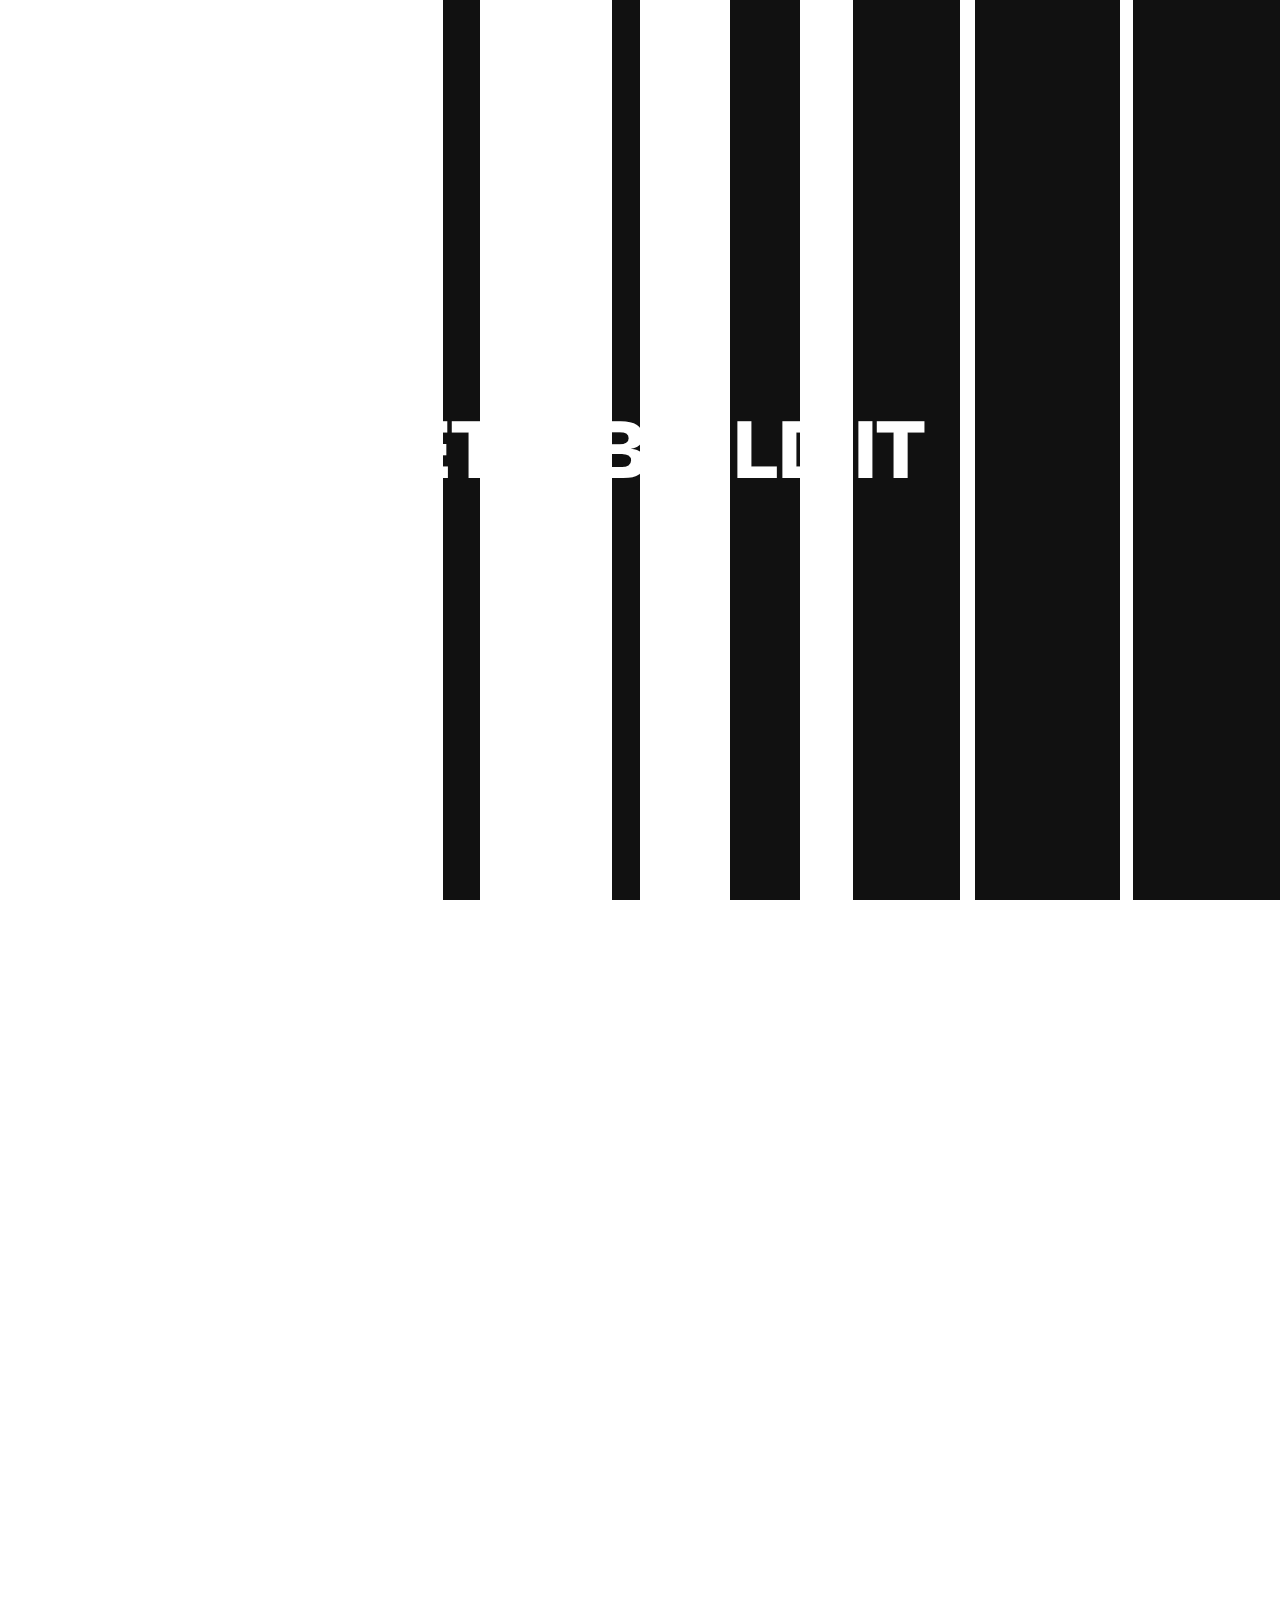
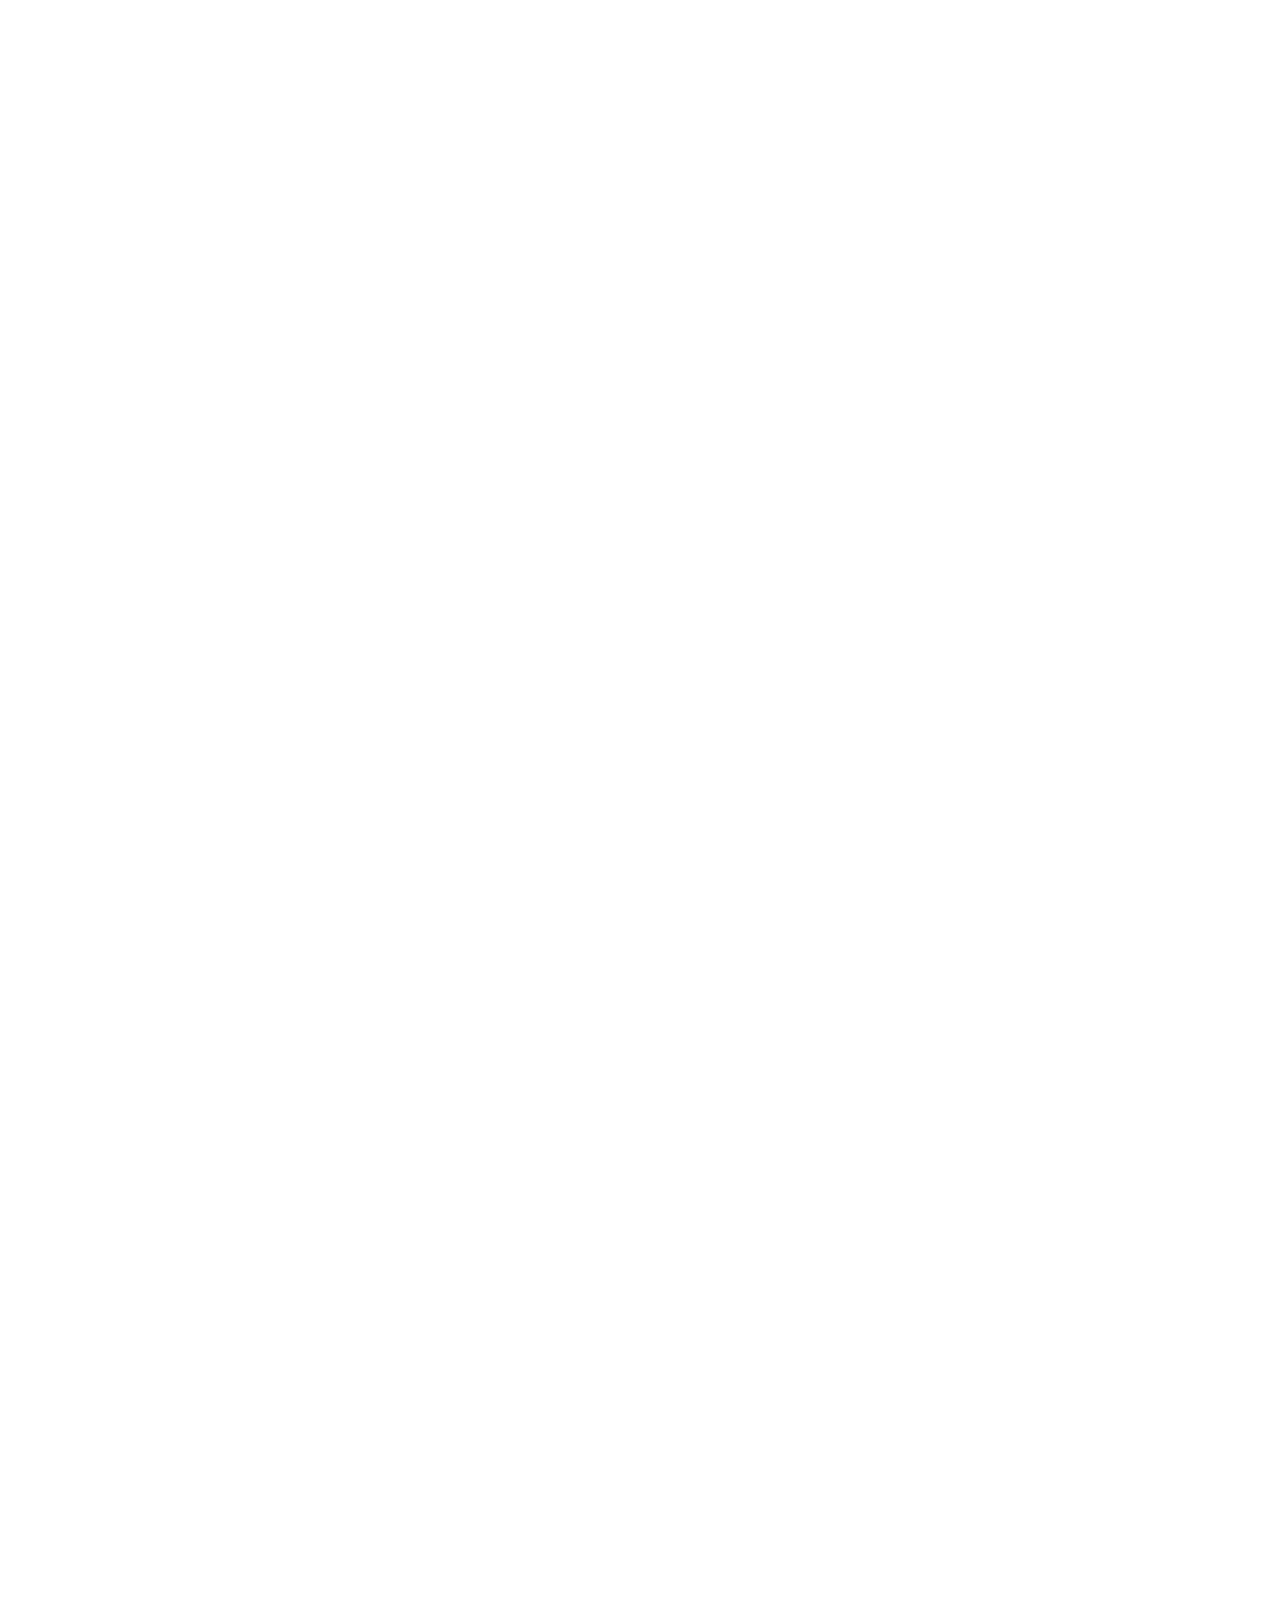
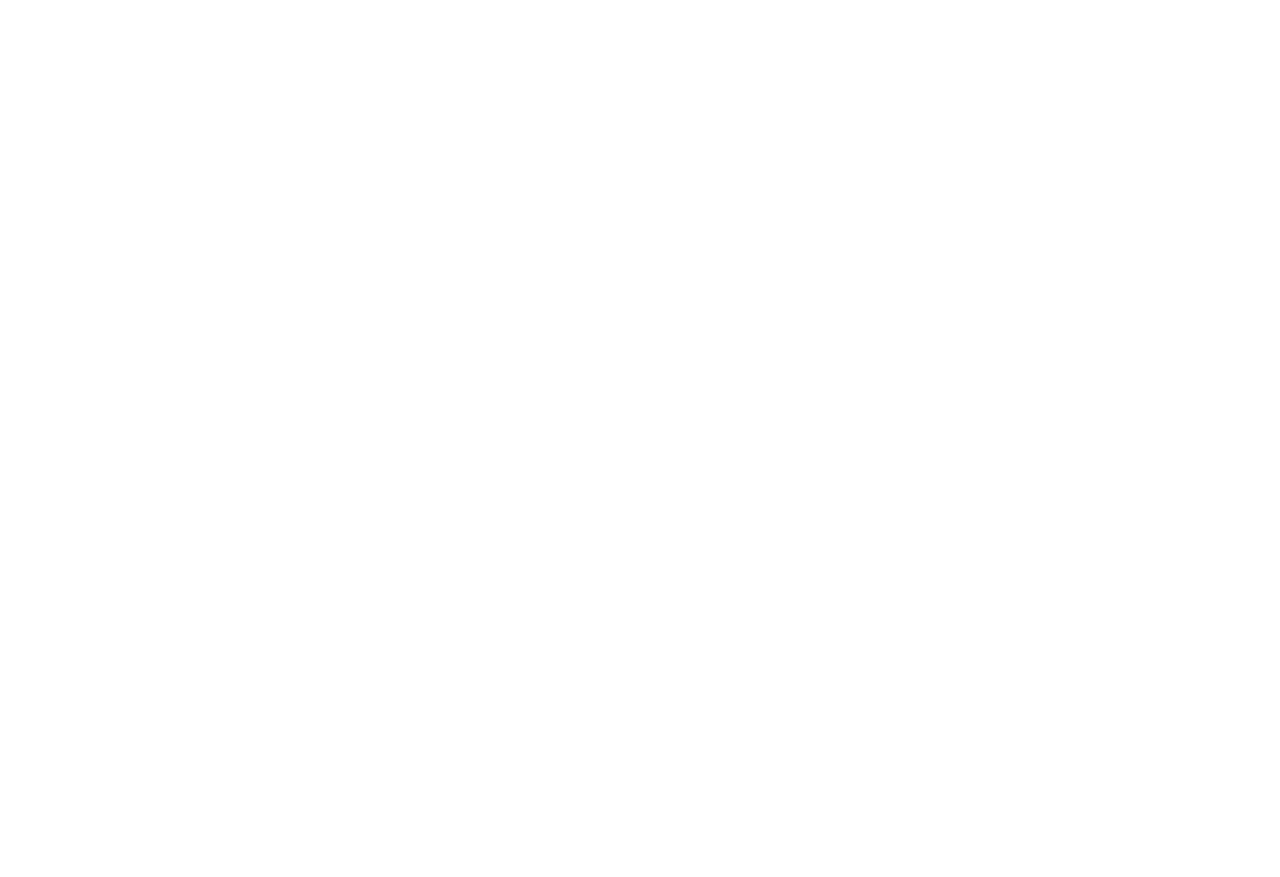
<file: blog-grid.html>
<!DOCTYPE html>
<html class="no-js" lang="en">
    
<!-- Mirrored from buildfix.geekslabthemes.com/blog-grid.html by HTTrack Website Copier/3.x [XR&CO'2014], Sun, 25 Jan 2026 08:08:11 GMT -->
<head>
        <meta charset="utf-8">
        <meta http-equiv="x-ua-compatible" content="ie=edge">
        <meta name="viewport" content="width=device-width, initial-scale=1">
        <meta name="description" content="">

        <!-- Site Title -->
        <title>Construction & Architecture </title>

        <!-- Place favicon.ico in the root directory -->
        <link rel="shortcut icon" type="image/x-icon" href="assets/img/favicon.png">

        <!-- CSS here -->
        <link rel="stylesheet" href="assets/css/bootstrap.min.css">
        <link rel="stylesheet" href="assets/css/fontawesome.min.css">
        <link rel="stylesheet" href="assets/css/venobox.min.css">
        <link rel="stylesheet" href="assets/css/odometer.min.css">
        <link rel="stylesheet" href="assets/css/nice-select.css">
        <link rel="stylesheet" href="assets/css/carouselTicker.css">
        <link rel="stylesheet" href="assets/css/swiper.min.css">
        <link rel="stylesheet" href="assets/css/main.css">
    </head>

    <body>

        <!-- preloader -->
        <div class="preloader overflow-hidden">
            <div class="site-name"><span>Let's Build It</span></div>
            <div class="preloader-gutters">
                <div class="bar">
                    <div class="inner-bar"></div>
                </div>
                <div class="bar">
                    <div class="inner-bar"></div>
                </div>
                <div class="bar">
                    <div class="inner-bar"></div>
                </div>
                <div class="bar">
                    <div class="inner-bar"></div>
                </div>
                <div class="bar">
                    <div class="inner-bar"></div>
                </div>
                <div class="bar">
                    <div class="inner-bar"></div>
                </div>
                <div class="bar">
                    <div class="inner-bar"></div>
                </div>
                <div class="bar">
                    <div class="inner-bar"></div>
                </div>
            </div>
        </div>
        <!-- /.preloader -->

        <!-- header-area-start -->
        <header class="header inner-header sticky-active">
            <div class="primary-header">
                <div class="container header-container">
                    <div class="primary-header-inner">
                        <div class="header-logo d-lg-block">
                            <a href="index.html">
                                <img src="assets/img/logo/lbiinc-logo-1.png" alt="logo">
                            </a>
                        </div>
                      <div class="header-menu-wrap">
                            <div class="mobile-menu-items">
                                <ul>
                                    <li >
                                        <a href="index.html">Home</a>
                                        <!-- <ul>
                                            <li><a href="index.html">Construction</a></li>
                                            <li><a href="index-2.html">Architecture</a></li>
                                            <li><a href="index-3.html">Interior Design</a></li>
                                        </ul> -->
                                    </li>
                                    <li >
                                        <a href="about.html">About Us</a>
                                    
                                    </li>
                                    <li >
                                        <a href="service.html">Services</a>
                                    
                                    </li>

                                    <li >
                                        <a href="portfolio.html">Portfolio</a>
                                    
                                    </li>

                                    <li >
                                        <a href="blog-grid.html">Blog</a>
                                        
                                    </li>
                                    <li><a href="contact.html">Contacts</a></li>
                                </ul>
                            </div>
                        </div>
                        <!-- /.header-menu-wrap -->
                        <div class="header-right-wrap">
                            <div class="header-right">
                                <div class="header-btn-wrap">
                                    <a href="contact.html" class="cp-primary-btn header-btn">Let's Connect</a>
                                </div>
                                <div class="header-right-item d-lg-none d-md-block">
                                    <a href="javascript:void(0)" class="mobile-side-menu-toggle">
                                        <img src="assets/img/icon/mobile-menu.png" alt="icon">
                                    </a>
                                </div>
                            </div>
                            <!-- /.header-right -->
                        </div>
                    </div>
                    <!-- /.primary-header-inner -->
                </div>
            </div>
        </header>
        <!-- /.main Header -->

        <div id="popup-search-box">
            <div class="box-inner-wrap d-flex align-items-center">
                <form id="form" action="#" method="get" role="search">
                    <input id="popup-search" type="text" name="s" placeholder="Type keywords here...">
                </form>
                <div class="search-close"><i class="fa-sharp fa-regular fa-xmark"></i></div>
            </div>
        </div>
        <!-- /#popup-search-box -->

        <div id="sidebar-area" class="sidebar-area">
            <button class="sidebar-trigger close">
                <svg
                    class="sidebar-close"
                    xmlns="http://www.w3.org/2000/svg"
                    xmlns:xlink="http://www.w3.org/1999/xlink"
                    x="0px"
                    y="0px"
                    width="16px"
                    height="12.7px"
                    viewBox="0 0 16 12.7"
                    style="enable-background: new 0 0 16 12.7"
                    xml:space="preserve">
                    <g>
                        <rect
                            x="0"
                            y="5.4"
                            transform="matrix(0.7071 -0.7071 0.7071 0.7071 -2.1569 7.5208)"
                            width="16"
                            height="2"
                        ></rect>
                        <rect
                            x="0"
                            y="5.4"
                            transform="matrix(0.7071 0.7071 -0.7071 0.7071 6.8431 -3.7929)"
                            width="16"
                            height="2"
                        ></rect>
                    </g>
                </svg>
            </button>
            <div class="side-menu-content">
                <div class="side-menu-logo">
                    <a class="dark-img" href="index.html"><img src="assets/img/logo/lbiinc-logo-1.png" alt="logo"></a>
                </div>
                <div class="side-menu-wrap"></div>
                <div class="side-menu-about">
                    <div class="side-menu-header">
                        <h3>About Us</h3>
                    </div>
                    <p>Lorem ipsum dolor sit amet, consectetur adipisicing elit, sed do eiusmod tempor incididunt ut labore et dolore magna aliqua. Ut enim ad minim veniam, quis nostrud nisi ut aliquip ex ea commodo consequat.</p>
                    <a href="contact.html" class="cp-primary-btn">
                        <span class="btn-text">
                            <span class="btn-text-1">Contact us</span>
                            <span class="btn-text-2">Contact us</span>
                        </span>
                    </a>
                </div>
                <div class="side-menu-contact">
                    <div class="side-menu-header">
                        <h3>Contact Us</h3>
                    </div>
                    <ul class="side-menu-list">
                        <li>
                            <i class="fas fa-map-marker-alt"></i>
                            <p>Valentin, Street Road 24, New York, </p>
                        </li>
                        <li>
                            <i class="fas fa-phone"></i>
                            <a href="tel:+000123456789">+000 123 (456) 789</a>
                        </li>
                        <li>
                            <i class="fas fa-envelope-open-text"></i>
                            <a href="mailto:buildfix@gmail.com">buildfix@gmail.com</a>
                        </li>
                    </ul>
                </div>
                <ul class="side-menu-social">
                    <li class="facebook"><a href="#"><i class="fab fa-facebook-f"></i></a></li>
                    <li class="instagram"><a href="#"><i class="fab fa-instagram"></i></a></li>
                    <li class="twitter"><a href="#"><i class="fab fa-twitter"></i></a></li>
                    <li class="g-plus"><a href="#"><i class="fab fa-fab fa-google-plus"></i></a></li>
                </ul>
            </div>
        </div>
        <!--/.sidebar-area-->

        <div class="mobile-side-menu">
            <div class="side-menu-content">
                <div class="side-menu-head">
                    <a href="index.html"><img src="assets/img/logo/lbiinc-logo-1.png" alt="logo"></a>
                    <button class="mobile-side-menu-close"><i class="fa-regular fa-xmark"></i></button>
                </div>
                <div class="side-menu-wrap"></div>
                <div class="side-menu-contact">
                    <div class="side-menu-header">
                        <h3>Contact Us</h3>
                    </div>
                    <ul class="side-menu-list">
                        <li>
                            <i class="fas fa-map-marker-alt"></i>
                            <p>Valentin, Street Road 24, New York, </p>
                        </li>
                        <li>
                            <i class="fas fa-phone"></i>
                            <a href="tel:+000123456789">+000 123 (456) 789</a>
                        </li>
                        <li>
                            <i class="fas fa-envelope-open-text"></i>
                            <a href="mailto:buildfix@gmail.com">buildfix@gmail.com</a>
                        </li>
                    </ul>
                </div>
                <ul class="side-menu-social">
                    <li class="facebook"><a href="#"><i class="fab fa-facebook-f"></i></a></li>
                    <li class="instagram"><a href="#"><i class="fab fa-instagram"></i></a></li>
                    <li class="twitter"><a href="#"><i class="fab fa-twitter"></i></a></li>
                    <li class="g-plus"><a href="#"><i class="fab fa-fab fa-google-plus"></i></a></li>
                </ul>
            </div>
        </div>
        <!-- /.mobile-side-menu -->
        <div class="mobile-side-menu-overlay"></div>

    <div id="smooth-wrapper">
        <div id="smooth-content">

            <section class="page-header" data-background="assets/img/bg-img/page-header-bg.html">
                <div class="overlay"></div>
                <div class="container">
                    <div class="page-header-content mb-0">
                        <div class="section-heading mb-0 white-content">
                            <h4 class="sub-heading" data-text-animation="fade-in-right" data-split="char" data-duration="0.9" data-stagger="0.03">Blog Grid</h4>
                            <h2 class="section-title" data-text-animation="fade-in-bottom-line" data-split="line" data-duration="1" data-stagger="0.2">Sustainable architecture<br> For a better world</h2>
                        </div>
                    </div>
                </div>
            </section>
            <!-- ./ page-header -->

            <section class="blog-section pt-150 pb-150 fade-wrapper">
                <div class="container">
                    <div class="section-heading">
                        <h4 class="sub-heading" data-text-animation="fade-in-right" data-split="char" data-duration="0.9" data-stagger="0.03">Blog & News</h4>
                        <h2 class="section-title" data-text-animation="fade-in-bottom-line" data-split="line" data-duration="1" data-stagger="0.2">Latest trends construction <br> Blog & news</h2>
                    </div>
                    <div class="row gy-5 fade-wrapper">
                        <div class="col-lg-6 col-md-6 fade-top">
                            <div class="post-card post-card-2">
                                <div class="post-thumb">
                                    <img src="assets/img/blog/post-4.png" alt="post">
                                </div>
                                <div class="post-content">
                                    <ul class="post-meta">
                                        <li>Jan 20, 2026</li>
                                        <li>5 MIN</li>
                                    </ul>
                                    <h3 class="title"><a href="blog-details.html">Building strong foundations for <br> stronger future</a></h3>
                                    <a href="blog-details.html" class="read-more">Read More <i class="fa-solid fa-arrow-right"></i></a>
                                </div>
                            </div>
                        </div>
                        <div class="col-lg-6 col-md-6 fade-top">
                            <div class="post-card post-card-2">
                                <div class="post-thumb">
                                    <img src="assets/img/blog/post-5.png" alt="post">
                                </div>
                                <div class="post-content">
                                    <ul class="post-meta">
                                        <li>Jan 20, 2026</li>
                                        <li>5 MIN</li>
                                    </ul>
                                    <h3 class="title"><a href="blog-details.html">Green building materials the future of Sustainable design</a></h3>
                                    <a href="blog-details.html" class="read-more">Read More <i class="fa-solid fa-arrow-right"></i></a>
                                </div>
                            </div>
                        </div>
                        <div class="col-lg-6 col-md-6 fade-top">
                            <div class="post-card post-card-2">
                                <div class="post-thumb">
                                    <img src="assets/img/blog/post-6.png" alt="post">
                                </div>
                                <div class="post-content">
                                    <ul class="post-meta">
                                        <li>Jan 20, 2026</li>
                                        <li>5 MIN</li>
                                    </ul>
                                    <h3 class="title"><a href="blog-details.html">Smart homes and the future of Residential construction</a></h3>
                                    <a href="blog-details.html" class="read-more">Read More <i class="fa-solid fa-arrow-right"></i></a>
                                </div>
                            </div>
                        </div>
                        <div class="col-lg-6 col-md-6 fade-top">
                            <div class="post-card post-card-2">
                                <div class="post-thumb">
                                    <img src="assets/img/blog/post-7.png" alt="post">
                                </div>
                                <div class="post-content">
                                    <ul class="post-meta">
                                        <li>Jan 20, 2026</li>
                                        <li>5 MIN</li>
                                    </ul>
                                    <h3 class="title"><a href="blog-details.html">Construction insights lessons learned From major projects</a></h3>
                                    <a href="blog-details.html" class="read-more">Read More <i class="fa-solid fa-arrow-right"></i></a>
                                </div>
                            </div>
                        </div>
                        <div class="col-lg-6 col-md-6 fade-top">
                            <div class="post-card post-card-2">
                                <div class="post-thumb">
                                    <img src="assets/img/blog/post-8.png" alt="post">
                                </div>
                                <div class="post-content">
                                    <ul class="post-meta">
                                        <li>Jan 20, 2026</li>
                                        <li>5 MIN</li>
                                    </ul>
                                    <h3 class="title"><a href="blog-details.html">Challenges in construction and how to Overcome them</a></h3>
                                    <a href="blog-details.html" class="read-more">Read More <i class="fa-solid fa-arrow-right"></i></a>
                                </div>
                            </div>
                        </div>
                        <div class="col-lg-6 col-md-6 fade-top">
                            <div class="post-card post-card-2">
                                <div class="post-thumb">
                                    <img src="assets/img/blog/post-9.png" alt="post">
                                </div>
                                <div class="post-content">
                                    <ul class="post-meta">
                                        <li>Jan 20, 2026</li>
                                        <li>5 MIN</li>
                                    </ul>
                                    <h3 class="title"><a href="blog-details.html">Building strong foundations for <br> stronger future</a></h3>
                                    <a href="blog-details.html" class="read-more">Read More <i class="fa-solid fa-arrow-right"></i></a>
                                </div>
                            </div>
                        </div>
                    </div>
                </div>
            </section>
            <!-- ./ blog-section -->

            <footer class="footer-section overflow-hidden">
                <div class="footer-cta">
                    <div class="footer-bg" data-background="assets/img/bg-img/cta-bg.png">
                        <div class="overlay"></div>
                    </div>
                    <div class="container">
                        <div class="cta-content">
                            <h2 class="title">Start Building Smarter and <br> Stronger Today</h2>
                            <div class="cta-btn">
                                <a href="contact.html" class="cp-primary-btn">Get Consulting <i class="fa-regular fa-arrow-right"></i></a>
                            </div>
                        </div>
                    </div>
                </div>
                <div class="container">
                    <div class="row footer-wrap">
                        <div class="col-lg-3 col-md-6">
                            <div class="footer-widget">
                                <div class="widget-header">
                                    <div class="footer-logo">
                                        <a href="index.html"><img src="assets/img/logo/lbiinc-logo-1.png" alt="logo"></a>
                                    </div>
                                </div>
                                <p class="mb-40">Experience Quality Construction From Concept to Completion</p>
                                <ul class="social-list">
                                    <li class="facebook">
                                        <a href="#"><i class="fab fa-facebook-f"></i></a>
                                    </li>
                                    <li class="pinterest">
                                        <a href="#"><i class="fab fa-pinterest"></i></a>
                                    </li>
                                    <li class="twitter">
                                        <a href="#"><i class="fab fa-twitter"></i></a>
                                    </li>
                                    <li class="instagram">
                                        <a href="#"><i class="fab fa-instagram"></i></a>
                                    </li>
                                </ul>
                            </div>
                        </div>
                        <div class="col-lg-3 col-md-6">
                            <div class="footer-widget footer-col-2">
                                <div class="widget-header">
                                    <h3 class="widget-title">Main pages</h3>
                                </div>
                                <ul class="footer-list">
                                    <li><a href="index.html">Home</a></li>
                                    <li><a href="about.html">About Us</a></li>
                                    <li><a href="service.html">Services</a></li>
                                    <li><a href="blog-grid.html">Blog</a></li>
                                    <li><a href="contact.html">Contact Us</a></li>
                                </ul>
                            </div>
                        </div>
                        <div class="col-lg-3 col-md-6">
                            <div class="footer-widget footer-col-2 pl-0">
                                <div class="widget-header">
                                    <h3 class="widget-title">Our Services</h3>
                                </div>
                                <ul class="footer-list">
                                    <li><a href="service-details.html">Architecture Design</a></li>
                                    <li><a href="service-details.html">Construction</a></li>
                                    <li><a href="service-details.html">Structural Engineering</a></li>
                                    <li><a href="service-details.html">3D Design</a></li>
                                    <li><a href="service-details.html">Landscape Design</a></li>
                                </ul>
                            </div>
                        </div>
                        <div class="col-lg-3 col-md-6">
                            <div class="footer-widget">
                                <div class="widget-header">
                                    <h3 class="widget-title">Address</h3>
                                </div>
                                <ul class="address-list">
                                    <li>2464 Royal Ln. Mesa, New <br> Jersey 45463</li>
                                    <li><a href="tel:+2585492153215">+258 (549) 2158 3215</a></li>
                                    <li><a href="mailto:support@agency.com">support@agency.com</a></li>
                                </ul>
                            </div>
                        </div>
                    </div>
                </div>
                <div class="copyright-area">
                    <div class="container">
                        <div class="row copyright-content">
                            <div class="col-md-6">
                                <p>© 2025 Buildfix. All Rights Reserved.</p>
                            </div>
                            <div class="col-md-6">
                                <ul class="copyright-list">
                                    <li><a href="contact.html">Terms of Service  </a></li>
                                    <li><a href="contact.html">Privacy Policy</a></li>
                                </ul>
                            </div>
                        </div>
                    </div>
                </div>
            </footer>
            <!-- ./ footer-section -->

        </div>
    </div>

        <div id="scroll-percentage"><span id="scroll-percentage-value"></span></div>
        <!--scrollup-->

        <!-- JS here -->
        <script src="assets/js/vendor/jquary-3.7.1.min.js"></script>
        <script src="assets/js/vendor/bootstrap-bundle.js"></script>
        <script src="assets/js/vendor/imagesloaded-pkgd.js"></script>
        <script src="assets/js/vendor/waypoints.min.js"></script>
        <script src="assets/js/vendor/venobox.min.js"></script>
        <script src="assets/js/vendor/odometer.min.js"></script>
        <script src="assets/js/vendor/meanmenu.js"></script>
        <script src="assets/js/vendor/jquery.isotope.js"></script>
        <script src="assets/js/vendor/swiper.min.js"></script>
        <script src="assets/js/vendor/split-type.min.js"></script>
        <script src="assets/js/vendor/gsap.min.js"></script>
        <script src="assets/js/vendor/scroll-trigger.min.js"></script>
        <script src="assets/js/vendor/scroll-smoother.js"></script>
        <script src="assets/js/vendor/jquery.carouselTicker.js"></script>
        <script src="assets/js/vendor/nice-select.js"></script>
        <script src="assets/js/contact.js"></script>
        <script src="assets/js/main.js"></script>
    </body>

<!-- Mirrored from buildfix.geekslabthemes.com/blog-grid.html by HTTrack Website Copier/3.x [XR&CO'2014], Sun, 25 Jan 2026 08:08:16 GMT -->
</html>
</file>
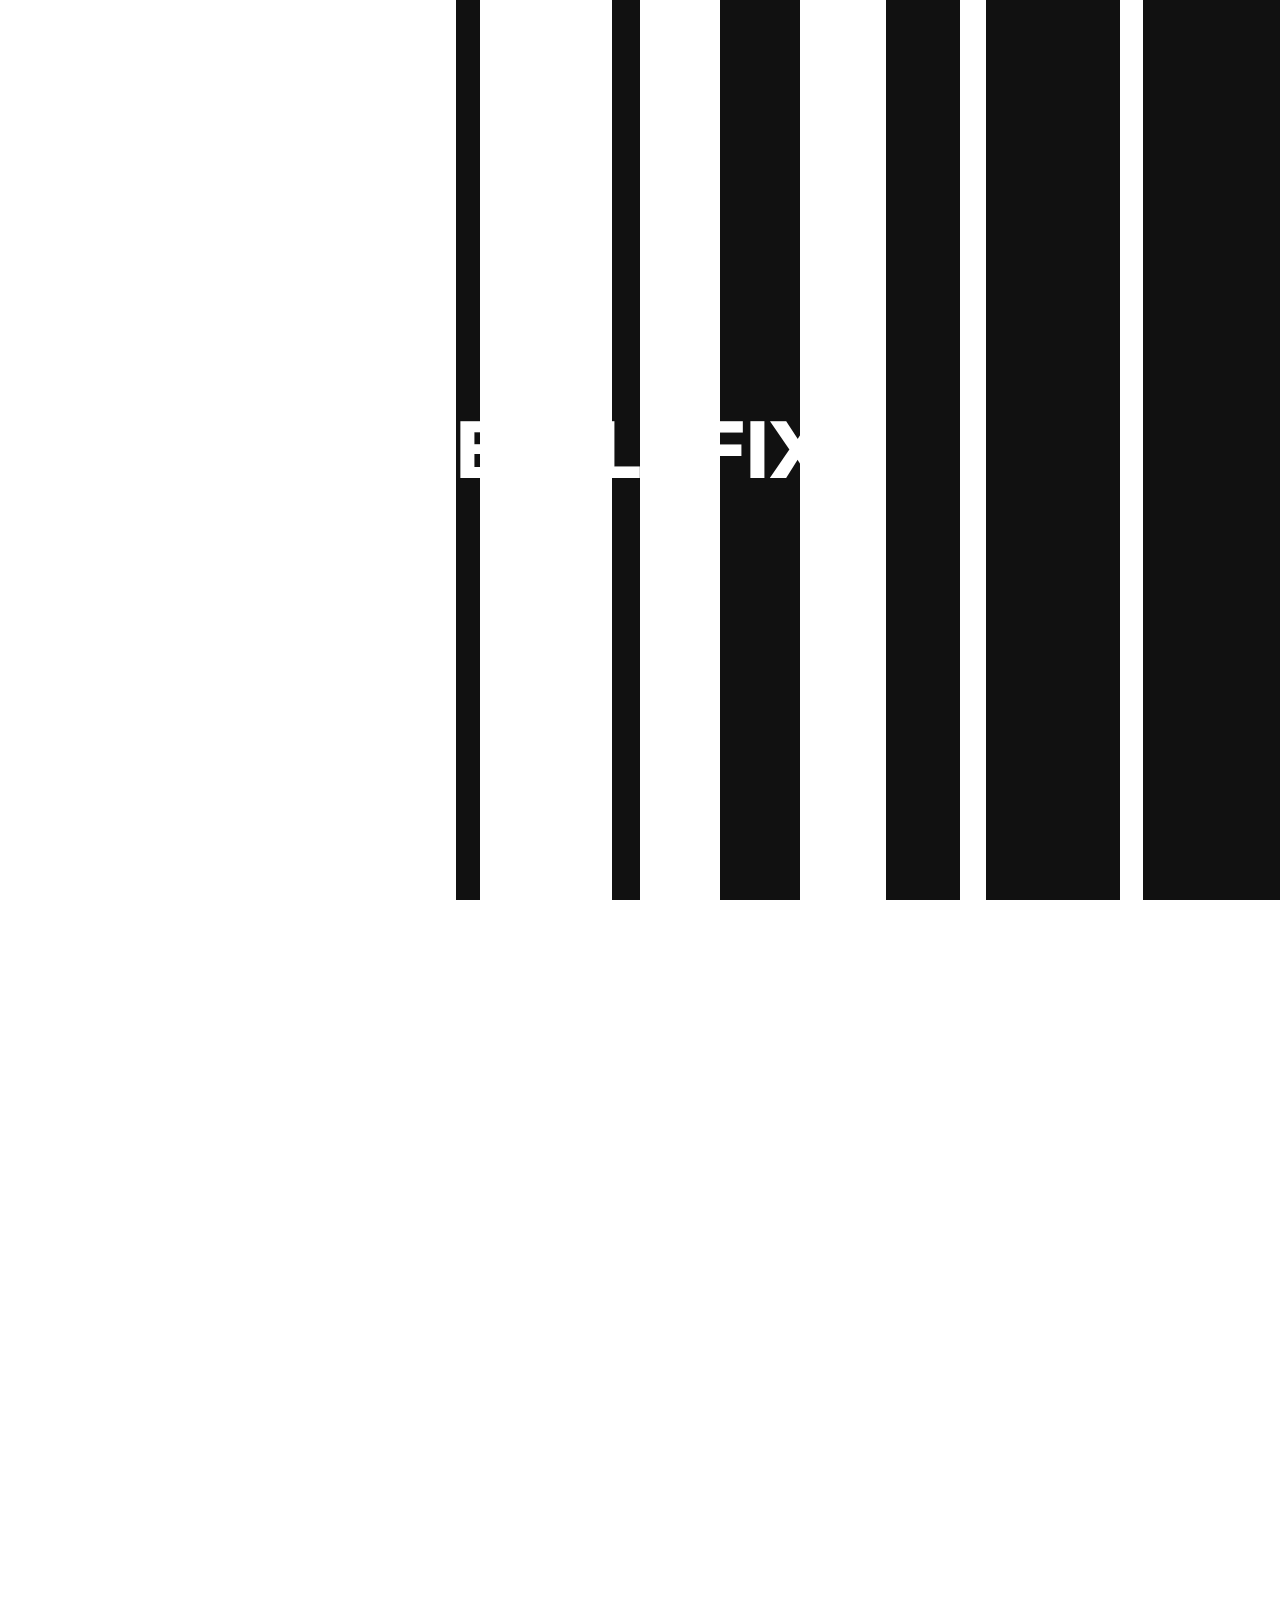
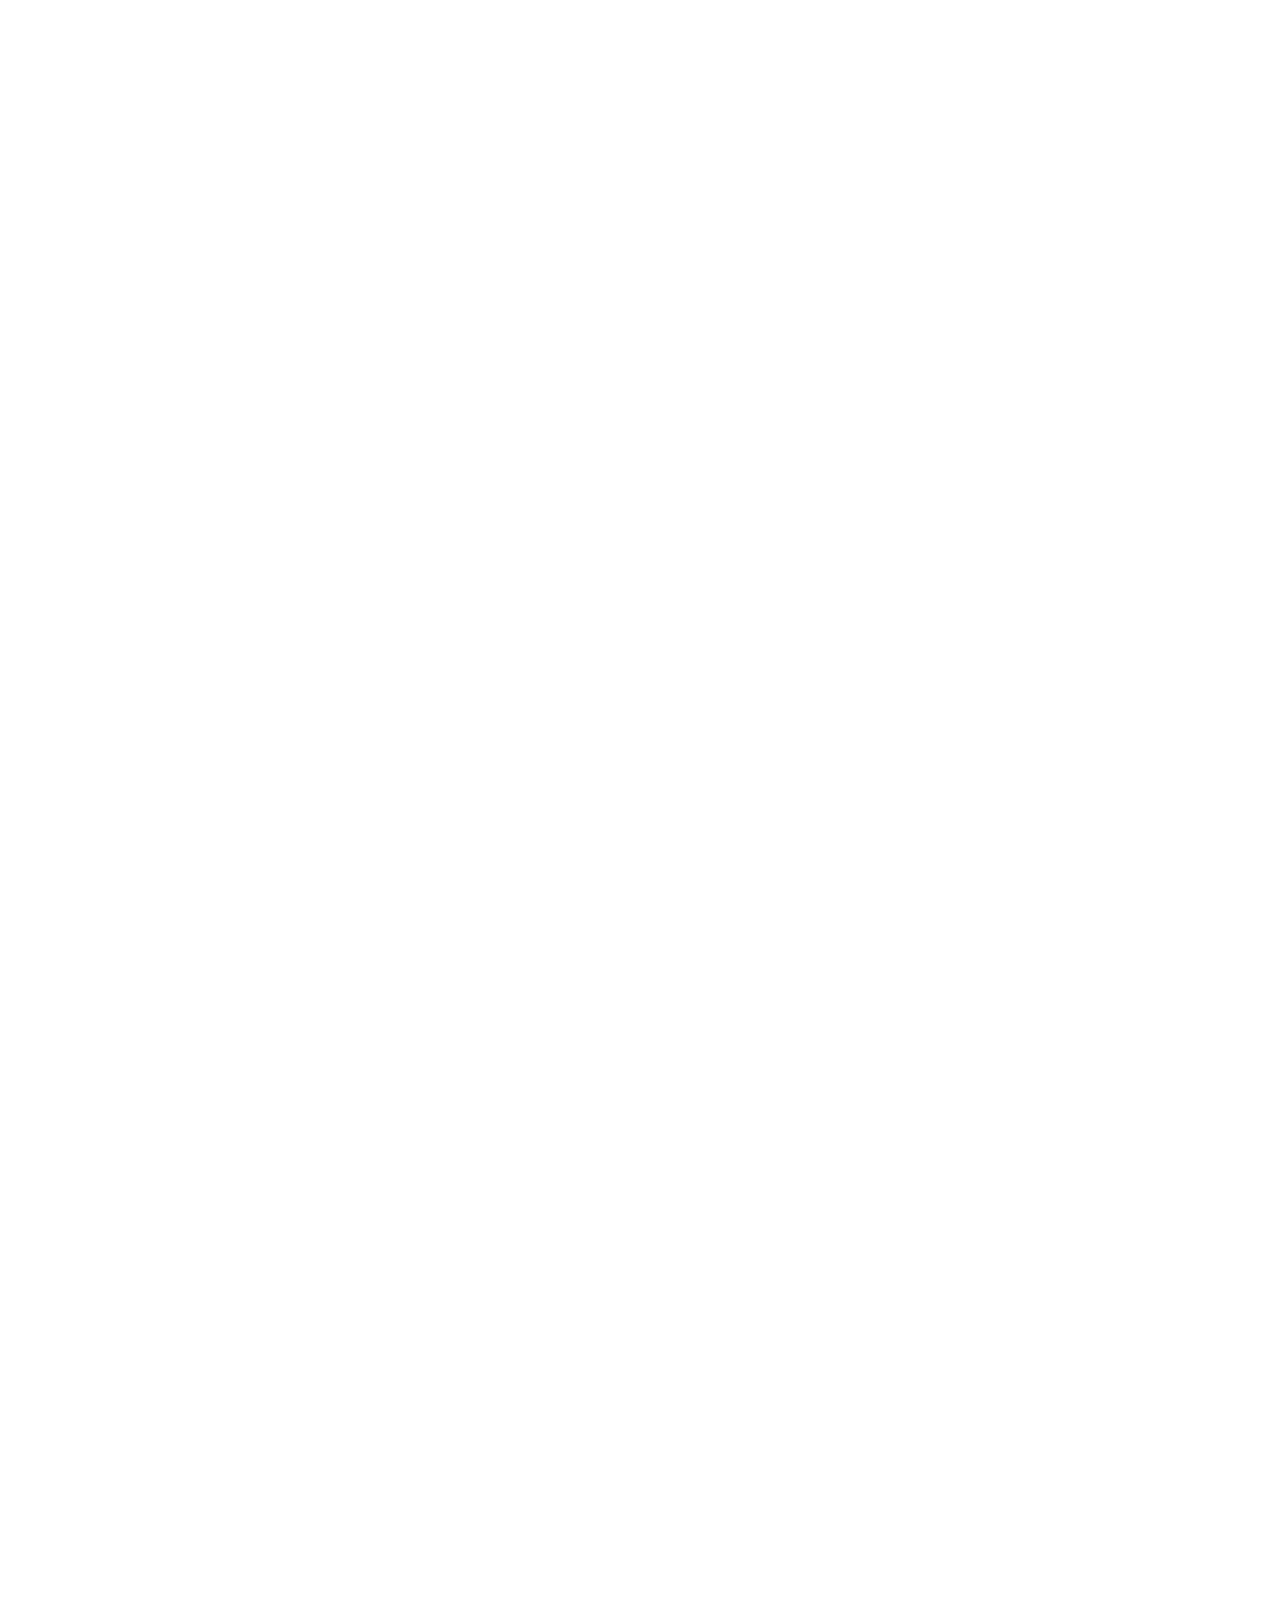
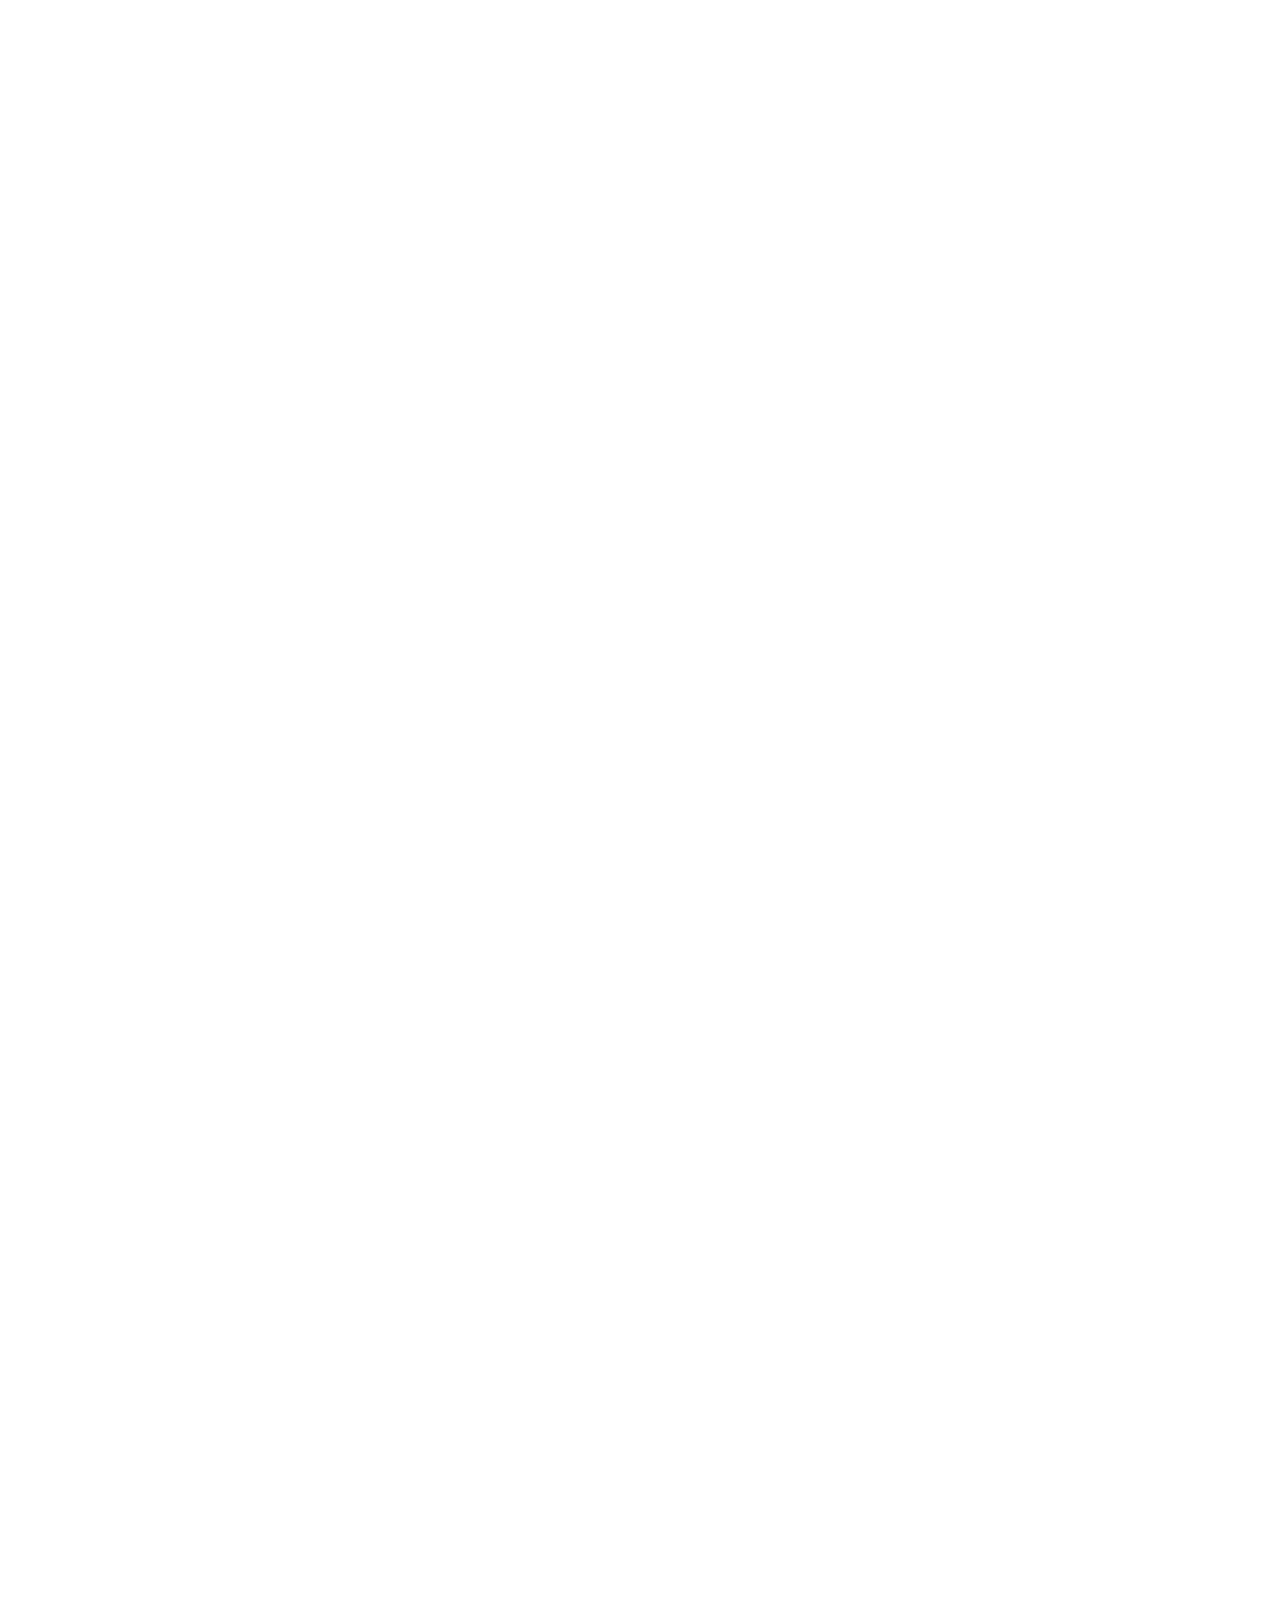
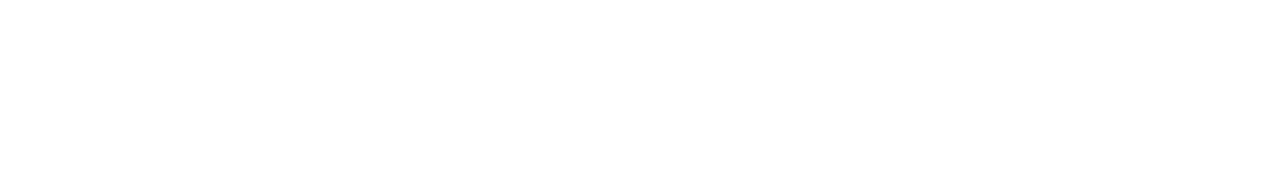
<file: blog-standard.html>
<!DOCTYPE html>
<html class="no-js" lang="en">
    
<!-- Mirrored from buildfix.geekslabthemes.com/blog-standard.html by HTTrack Website Copier/3.x [XR&CO'2014], Sun, 25 Jan 2026 08:08:16 GMT -->
<head>
        <meta charset="utf-8">
        <meta http-equiv="x-ua-compatible" content="ie=edge">
        <meta name="viewport" content="width=device-width, initial-scale=1">
        <meta name="description" content="">

        <!-- Site Title -->
        <title>Buildfix - Construction & Architecture HTML Template</title>

        <!-- Place favicon.ico in the root directory -->
        <link rel="shortcut icon" type="image/x-icon" href="assets/img/favicon.png">

        <!-- CSS here -->
        <link rel="stylesheet" href="assets/css/bootstrap.min.css">
        <link rel="stylesheet" href="assets/css/fontawesome.min.css">
        <link rel="stylesheet" href="assets/css/venobox.min.css">
        <link rel="stylesheet" href="assets/css/odometer.min.css">
        <link rel="stylesheet" href="assets/css/nice-select.css">
        <link rel="stylesheet" href="assets/css/carouselTicker.css">
        <link rel="stylesheet" href="assets/css/swiper.min.css">
        <link rel="stylesheet" href="assets/css/main.css">
    </head>

    <body>

        <!-- preloader -->
        <div class="preloader overflow-hidden">
            <div class="site-name"><span>Buildfix</span></div>
            <div class="preloader-gutters">
                <div class="bar">
                    <div class="inner-bar"></div>
                </div>
                <div class="bar">
                    <div class="inner-bar"></div>
                </div>
                <div class="bar">
                    <div class="inner-bar"></div>
                </div>
                <div class="bar">
                    <div class="inner-bar"></div>
                </div>
                <div class="bar">
                    <div class="inner-bar"></div>
                </div>
                <div class="bar">
                    <div class="inner-bar"></div>
                </div>
                <div class="bar">
                    <div class="inner-bar"></div>
                </div>
                <div class="bar">
                    <div class="inner-bar"></div>
                </div>
            </div>
        </div>
        <!-- /.preloader -->

        <!-- header-area-start -->
        <header class="header inner-header sticky-active">
            <div class="primary-header">
                <div class="container header-container">
                    <div class="primary-header-inner">
                        <div class="header-logo d-lg-block">
                            <a href="index.html">
                                <img src="assets/img/logo/lbiinc-logo-1.png" alt="logo">
                            </a>
                        </div>
                        <div class="header-menu-wrap">
                            <div class="mobile-menu-items">
                                <ul>
                                    <li>
                                        <a href="#">Home</a>
                                        <ul>
                                            <li><a href="index.html">Construction</a></li>
                                            <li><a href="index-2.html">Architecture</a></li>
                                            <li><a href="index-3.html">Interior Design</a></li>
                                        </ul>
                                    </li>
                                    <li>
                                        <a href="#">Pages</a>
                                        <ul>
                                            <li><a href="about.html">About Us</a></li>
                                            <li><a href="portfolio.html">Portfolio</a></li>
                                            <li><a href="portfolio-details.html">Portfolio Details</a></li>
                                            <li><a href="team.html">Team</a></li>
                                            <li><a href="team-details.html">Team Details</a></li>
                                            <li><a href="pricing.html">Pricing Plans</a></li>
                                            <li><a href="testimonial.html">Testimonial</a></li>
                                            <li><a href="faq.html">Faq</a></li>
                                            <li><a href="error.html">404 Error</a></li>
                                        </ul>
                                    </li>
                                    <li>
                                        <a href="service.html">Services</a>
                                        <ul>
                                            <li><a href="service.html">Service</a></li>
                                            <li><a href="service-details.html">Service Details</a></li>
                                        </ul>
                                    </li>
                                    <li>
                                        <a href="blog-grid.html">Blog</a>
                                        <ul>
                                            <li><a href="blog-grid.html">Blog Grid</a></li>
                                            <li><a href="blog-standard.html">Blog Standard</a></li>
                                            <li><a href="blog-details.html">Blog Details</a></li>
                                        </ul>
                                    </li>
                                    <li><a href="contact.html">Contacts</a></li>
                                </ul>
                            </div>
                        </div>
                        <!-- /.header-menu-wrap -->
                        <div class="header-right-wrap">
                            <div class="header-right">
                                <div class="header-btn-wrap">
                                    <a href="contact.html" class="cp-primary-btn header-btn">Let's Connect</a>
                                </div>
                                <div class="header-right-item d-lg-none d-md-block">
                                    <a href="javascript:void(0)" class="mobile-side-menu-toggle">
                                        <img src="assets/img/icon/mobile-menu.png" alt="icon">
                                    </a>
                                </div>
                            </div>
                            <!-- /.header-right -->
                        </div>
                    </div>
                    <!-- /.primary-header-inner -->
                </div>
            </div>
        </header>
        <!-- /.main Header -->

        <div id="popup-search-box">
            <div class="box-inner-wrap d-flex align-items-center">
                <form id="form" action="#" method="get" role="search">
                    <input id="popup-search" type="text" name="s" placeholder="Type keywords here...">
                </form>
                <div class="search-close"><i class="fa-sharp fa-regular fa-xmark"></i></div>
            </div>
        </div>
        <!-- /#popup-search-box -->

        <div id="sidebar-area" class="sidebar-area">
            <button class="sidebar-trigger close">
                <svg
                    class="sidebar-close"
                    xmlns="http://www.w3.org/2000/svg"
                    xmlns:xlink="http://www.w3.org/1999/xlink"
                    x="0px"
                    y="0px"
                    width="16px"
                    height="12.7px"
                    viewBox="0 0 16 12.7"
                    style="enable-background: new 0 0 16 12.7"
                    xml:space="preserve">
                    <g>
                        <rect
                            x="0"
                            y="5.4"
                            transform="matrix(0.7071 -0.7071 0.7071 0.7071 -2.1569 7.5208)"
                            width="16"
                            height="2"
                        ></rect>
                        <rect
                            x="0"
                            y="5.4"
                            transform="matrix(0.7071 0.7071 -0.7071 0.7071 6.8431 -3.7929)"
                            width="16"
                            height="2"
                        ></rect>
                    </g>
                </svg>
            </button>
            <div class="side-menu-content">
                <div class="side-menu-logo">
                    <a class="dark-img" href="index.html"><img src="assets/img/logo/lbiinc-logo-1.png" alt="logo"></a>
                </div>
                <div class="side-menu-wrap"></div>
                <div class="side-menu-about">
                    <div class="side-menu-header">
                        <h3>About Us</h3>
                    </div>
                    <p>Lorem ipsum dolor sit amet, consectetur adipisicing elit, sed do eiusmod tempor incididunt ut labore et dolore magna aliqua. Ut enim ad minim veniam, quis nostrud nisi ut aliquip ex ea commodo consequat.</p>
                    <a href="contact.html" class="cp-primary-btn">
                        <span class="btn-text">
                            <span class="btn-text-1">Contact us</span>
                            <span class="btn-text-2">Contact us</span>
                        </span>
                    </a>
                </div>
                <div class="side-menu-contact">
                    <div class="side-menu-header">
                        <h3>Contact Us</h3>
                    </div>
                    <ul class="side-menu-list">
                        <li>
                            <i class="fas fa-map-marker-alt"></i>
                            <p>Valentin, Street Road 24, New York, </p>
                        </li>
                        <li>
                            <i class="fas fa-phone"></i>
                            <a href="tel:+000123456789">+000 123 (456) 789</a>
                        </li>
                        <li>
                            <i class="fas fa-envelope-open-text"></i>
                            <a href="mailto:buildfix@gmail.com">buildfix@gmail.com</a>
                        </li>
                    </ul>
                </div>
                <ul class="side-menu-social">
                    <li class="facebook"><a href="#"><i class="fab fa-facebook-f"></i></a></li>
                    <li class="instagram"><a href="#"><i class="fab fa-instagram"></i></a></li>
                    <li class="twitter"><a href="#"><i class="fab fa-twitter"></i></a></li>
                    <li class="g-plus"><a href="#"><i class="fab fa-fab fa-google-plus"></i></a></li>
                </ul>
            </div>
        </div>
        <!--/.sidebar-area-->

        <div class="mobile-side-menu">
            <div class="side-menu-content">
                <div class="side-menu-head">
                    <a href="index.html"><img src="assets/img/logo/lbiinc-logo-1.png" alt="logo"></a>
                    <button class="mobile-side-menu-close"><i class="fa-regular fa-xmark"></i></button>
                </div>
                <div class="side-menu-wrap"></div>
                <div class="side-menu-contact">
                    <div class="side-menu-header">
                        <h3>Contact Us</h3>
                    </div>
                    <ul class="side-menu-list">
                        <li>
                            <i class="fas fa-map-marker-alt"></i>
                            <p>Valentin, Street Road 24, New York, </p>
                        </li>
                        <li>
                            <i class="fas fa-phone"></i>
                            <a href="tel:+000123456789">+000 123 (456) 789</a>
                        </li>
                        <li>
                            <i class="fas fa-envelope-open-text"></i>
                            <a href="mailto:buildfix@gmail.com">buildfix@gmail.com</a>
                        </li>
                    </ul>
                </div>
                <ul class="side-menu-social">
                    <li class="facebook"><a href="#"><i class="fab fa-facebook-f"></i></a></li>
                    <li class="instagram"><a href="#"><i class="fab fa-instagram"></i></a></li>
                    <li class="twitter"><a href="#"><i class="fab fa-twitter"></i></a></li>
                    <li class="g-plus"><a href="#"><i class="fab fa-fab fa-google-plus"></i></a></li>
                </ul>
            </div>
        </div>
        <!-- /.mobile-side-menu -->
        <div class="mobile-side-menu-overlay"></div>

    <div id="smooth-wrapper">
        <div id="smooth-content">

            <section class="page-header" data-background="assets/img/bg-img/page-header-bg.html">
                <div class="overlay"></div>
                <div class="container">
                    <div class="page-header-content mb-0">
                        <div class="section-heading mb-0 white-content">
                            <h4 class="sub-heading" data-text-animation="fade-in-right" data-split="char" data-duration="0.9" data-stagger="0.03">Blog Standard</h4>
                            <h2 class="section-title" data-text-animation="fade-in-bottom-line" data-split="line" data-duration="1" data-stagger="0.2">Sustainable architecture<br> For a better world</h2>
                        </div>
                    </div>
                </div>
            </section>
            <!-- ./ page-header -->

            <section class="blog-section pt-150 pb-150 fade-wrapper">
                <div class="container">
                    <div class="row">
                        <div class="col-lg-9 col-md-12">
                            <div class="post-inner-card-wrap">
                                <div class="post-card inner-post post-card-2">
                                    <div class="post-thumb">
                                        <img src="assets/img/blog/post-inner-1.png" alt="post">
                                    </div>
                                    <div class="post-content">
                                        <ul class="post-meta">
                                            <li>Jan 20, 2026</li>
                                            <li>5 MIN</li>
                                        </ul>
                                        <h3 class="title"><a href="blog-details.html">Building strong foundations for <br> stronger future</a></h3>
                                        <a href="blog-details.html" class="cp-primary-btn">Read More <i class="fa-solid fa-arrow-right"></i></a>
                                    </div>
                                </div>
                                <div class="post-card inner-post post-card-2">
                                    <div class="post-thumb">
                                        <img src="assets/img/blog/post-inner-2.png" alt="post">
                                    </div>
                                    <div class="post-content">
                                        <ul class="post-meta">
                                            <li>Jan 20, 2026</li>
                                            <li>5 MIN</li>
                                        </ul>
                                        <h3 class="title"><a href="blog-details.html">Building strong foundations for <br> stronger future</a></h3>
                                        <a href="blog-details.html" class="cp-primary-btn">Read More <i class="fa-solid fa-arrow-right"></i></a>
                                    </div>
                                </div>
                                <div class="post-card inner-post post-card-2">
                                    <div class="post-thumb">
                                        <img src="assets/img/blog/post-inner-3.png" alt="post">
                                    </div>
                                    <div class="post-content">
                                        <ul class="post-meta">
                                            <li>Jan 20, 2026</li>
                                            <li>5 MIN</li>
                                        </ul>
                                        <h3 class="title"><a href="blog-details.html">Building strong foundations for <br> stronger future</a></h3>
                                        <a href="blog-details.html" class="cp-primary-btn">Read More <i class="fa-solid fa-arrow-right"></i></a>
                                    </div>
                                </div>
                                <div class="post-card inner-post post-card-2">
                                    <div class="post-thumb">
                                        <img src="assets/img/blog/post-inner-4.png" alt="post">
                                    </div>
                                    <div class="post-content">
                                        <ul class="post-meta">
                                            <li>Jan 20, 2026</li>
                                            <li>5 MIN</li>
                                        </ul>
                                        <h3 class="title"><a href="blog-details.html">Building strong foundations for <br> stronger future</a></h3>
                                        <a href="blog-details.html" class="cp-primary-btn">Read More <i class="fa-solid fa-arrow-right"></i></a>
                                    </div>
                                </div>
                                <ul class="pagination-wrap mt-50">
                                    <li><a href="#">1</a></li>
                                    <li><a href="#" class="active">2</a></li>
                                    <li><a href="#">3</a></li>
                                    <li><a href="#"><i class="fa-solid fa-chevron-right"></i></a></li>
                                </ul>
                            </div>
                        </div>
                        <!-- Sidebar Widgets -->
                        <div class="col-lg-3">
                            <div class="sidebar-widget">
                                <h3 class="widget-title">Search</h3>
                                <div class="search-box">
                                    <form action="https://buildfix.geekslabthemes.com/contact.php" class="search-form">
                                        <input type="text" class="form-control" placeholder="Search">
                                        <button class="search-btn" type="button">
                                            <i class="fa-regular fa-magnifying-glass"></i>
                                        </button>
                                    </form>
                                </div>
                            </div>
                            <div class="sidebar-widget">
                                <h3 class="widget-title">Category</h3>
                                <ul class="category-list">
                                    <li><a href="#">Web Development<i class="fa-sharp fa-regular fa-arrow-right"></i></a></li>
                                    <li><a href="#">Digital Marketing<i class="fa-sharp fa-regular fa-arrow-right"></i></a></li>
                                    <li><a href="#">Business Solution<i class="fa-sharp fa-regular fa-arrow-right"></i></a></li>
                                    <li><a href="#">Content Strategy<i class="fa-sharp fa-regular fa-arrow-right"></i></a></li>
                                    <li><a href="#">Software Design<i class="fa-sharp fa-regular fa-arrow-right"></i></a></li>
                                </ul>
                            </div>
                            <div class="sidebar-widget">
                                <h3 class="widget-title">Recent Post</h3>
                                <div class="sidebar-post">
                                    <img src="assets/img/blog/sidebar-post-1.png" alt="post">
                                    <div class="post-content">
                                        <h3 class="title"><a href="#">Expert solutions crafted for your Needs</a></h3>
                                        <ul class="post-meta">
                                            <li>Jan 20, 2026</li>
                                        </ul>
                                    </div>
                                </div>
                                <div class="sidebar-post">
                                    <img src="assets/img/blog/sidebar-post-2.png" alt="post">
                                    <div class="post-content">
                                        <h3 class="title"><a href="#">Building strong for stronger future</a></h3>
                                        <ul class="post-meta">
                                            <li>Jan 20, 2026</li>
                                        </ul>
                                    </div>
                                </div>
                                <div class="sidebar-post">
                                    <img src="assets/img/blog/sidebar-post-3.png" alt="post">
                                    <div class="post-content">
                                        <h3 class="title"><a href="#">The Role of Furniture in Defining</a></h3>
                                        <ul class="post-meta">
                                            <li>Jan 20, 2026</li>
                                        </ul>
                                    </div>
                                </div>
                            </div>
                            <div class="sidebar-widget sticky-widget">
                                <h3 class="widget-title">Tags</h3>
                                <ul class="tags">
                                    <li><a href="#">Design</a></li>
                                    <li><a href="#">Mobile</a></li>
                                    <li><a href="#">UI/UX</a></li>
                                    <li><a href="#">SaaS </a></li>
                                    <li><a href="#">Branding</a></li>
                                    <li><a href="#">Figma</a></li>
                                    <li><a href="#">Webflow</a></li>
                                    <li><a href="#">Development</a></li>
                                </ul>
                            </div>
                        </div>
                    </div>
                </div>
            </section>
            <!-- ./ blog-section -->

            <footer class="footer-section overflow-hidden">
                <div class="footer-cta">
                    <div class="footer-bg" data-background="assets/img/bg-img/cta-bg.png">
                        <div class="overlay"></div>
                    </div>
                    <div class="container">
                        <div class="cta-content">
                            <h2 class="title">Start Building Smarter and <br> Stronger Today</h2>
                            <div class="cta-btn">
                                <a href="contact.html" class="cp-primary-btn">Get Consulting <i class="fa-regular fa-arrow-right"></i></a>
                            </div>
                        </div>
                    </div>
                </div>
                <div class="container">
                    <div class="row footer-wrap">
                        <div class="col-lg-3 col-md-6">
                            <div class="footer-widget">
                                <div class="widget-header">
                                    <div class="footer-logo">
                                        <a href="index.html"><img src="assets/img/logo/lbiinc-logo-1.png" alt="logo"></a>
                                    </div>
                                </div>
                                <p class="mb-40">Experience Quality Construction From Concept to Completion</p>
                                <ul class="social-list">
                                    <li class="facebook">
                                        <a href="#"><i class="fab fa-facebook-f"></i></a>
                                    </li>
                                    <li class="pinterest">
                                        <a href="#"><i class="fab fa-pinterest"></i></a>
                                    </li>
                                    <li class="twitter">
                                        <a href="#"><i class="fab fa-twitter"></i></a>
                                    </li>
                                    <li class="instagram">
                                        <a href="#"><i class="fab fa-instagram"></i></a>
                                    </li>
                                </ul>
                            </div>
                        </div>
                        <div class="col-lg-3 col-md-6">
                            <div class="footer-widget footer-col-2">
                                <div class="widget-header">
                                    <h3 class="widget-title">Main pages</h3>
                                </div>
                                <ul class="footer-list">
                                    <li><a href="index.html">Home</a></li>
                                    <li><a href="about.html">About Us</a></li>
                                    <li><a href="service.html">Services</a></li>
                                    <li><a href="blog-grid.html">Blog</a></li>
                                    <li><a href="contact.html">Contact Us</a></li>
                                </ul>
                            </div>
                        </div>
                        <div class="col-lg-3 col-md-6">
                            <div class="footer-widget footer-col-2 pl-0">
                                <div class="widget-header">
                                    <h3 class="widget-title">Our Services</h3>
                                </div>
                                <ul class="footer-list">
                                    <li><a href="service-details.html">Architecture Design</a></li>
                                    <li><a href="service-details.html">Construction</a></li>
                                    <li><a href="service-details.html">Structural Engineering</a></li>
                                    <li><a href="service-details.html">3D Design</a></li>
                                    <li><a href="service-details.html">Landscape Design</a></li>
                                </ul>
                            </div>
                        </div>
                        <div class="col-lg-3 col-md-6">
                            <div class="footer-widget">
                                <div class="widget-header">
                                    <h3 class="widget-title">Address</h3>
                                </div>
                                <ul class="address-list">
                                    <li>2464 Royal Ln. Mesa, New <br> Jersey 45463</li>
                                    <li><a href="tel:+2585492153215">+258 (549) 2158 3215</a></li>
                                    <li><a href="mailto:support@agency.com">support@agency.com</a></li>
                                </ul>
                            </div>
                        </div>
                    </div>
                </div>
                <div class="copyright-area">
                    <div class="container">
                        <div class="row copyright-content">
                            <div class="col-md-6">
                                <p>© 2025 Buildfix. All Rights Reserved.</p>
                            </div>
                            <div class="col-md-6">
                                <ul class="copyright-list">
                                    <li><a href="contact.html">Terms of Service  </a></li>
                                    <li><a href="contact.html">Privacy Policy</a></li>
                                </ul>
                            </div>
                        </div>
                    </div>
                </div>
            </footer>
            <!-- ./ footer-section -->

        </div>
    </div>

        <div id="scroll-percentage"><span id="scroll-percentage-value"></span></div>
        <!--scrollup-->

        <!-- JS here -->
        <script src="assets/js/vendor/jquary-3.7.1.min.js"></script>
        <script src="assets/js/vendor/bootstrap-bundle.js"></script>
        <script src="assets/js/vendor/imagesloaded-pkgd.js"></script>
        <script src="assets/js/vendor/waypoints.min.js"></script>
        <script src="assets/js/vendor/venobox.min.js"></script>
        <script src="assets/js/vendor/odometer.min.js"></script>
        <script src="assets/js/vendor/meanmenu.js"></script>
        <script src="assets/js/vendor/jquery.isotope.js"></script>
        <script src="assets/js/vendor/swiper.min.js"></script>
        <script src="assets/js/vendor/split-type.min.js"></script>
        <script src="assets/js/vendor/gsap.min.js"></script>
        <script src="assets/js/vendor/scroll-trigger.min.js"></script>
        <script src="assets/js/vendor/scroll-smoother.js"></script>
        <script src="assets/js/vendor/jquery.carouselTicker.js"></script>
        <script src="assets/js/vendor/nice-select.js"></script>
        <script src="assets/js/contact.js"></script>
        <script src="assets/js/main.js"></script>
    </body>

<!-- Mirrored from buildfix.geekslabthemes.com/blog-standard.html by HTTrack Website Copier/3.x [XR&CO'2014], Sun, 25 Jan 2026 08:08:21 GMT -->
</html>
</file>
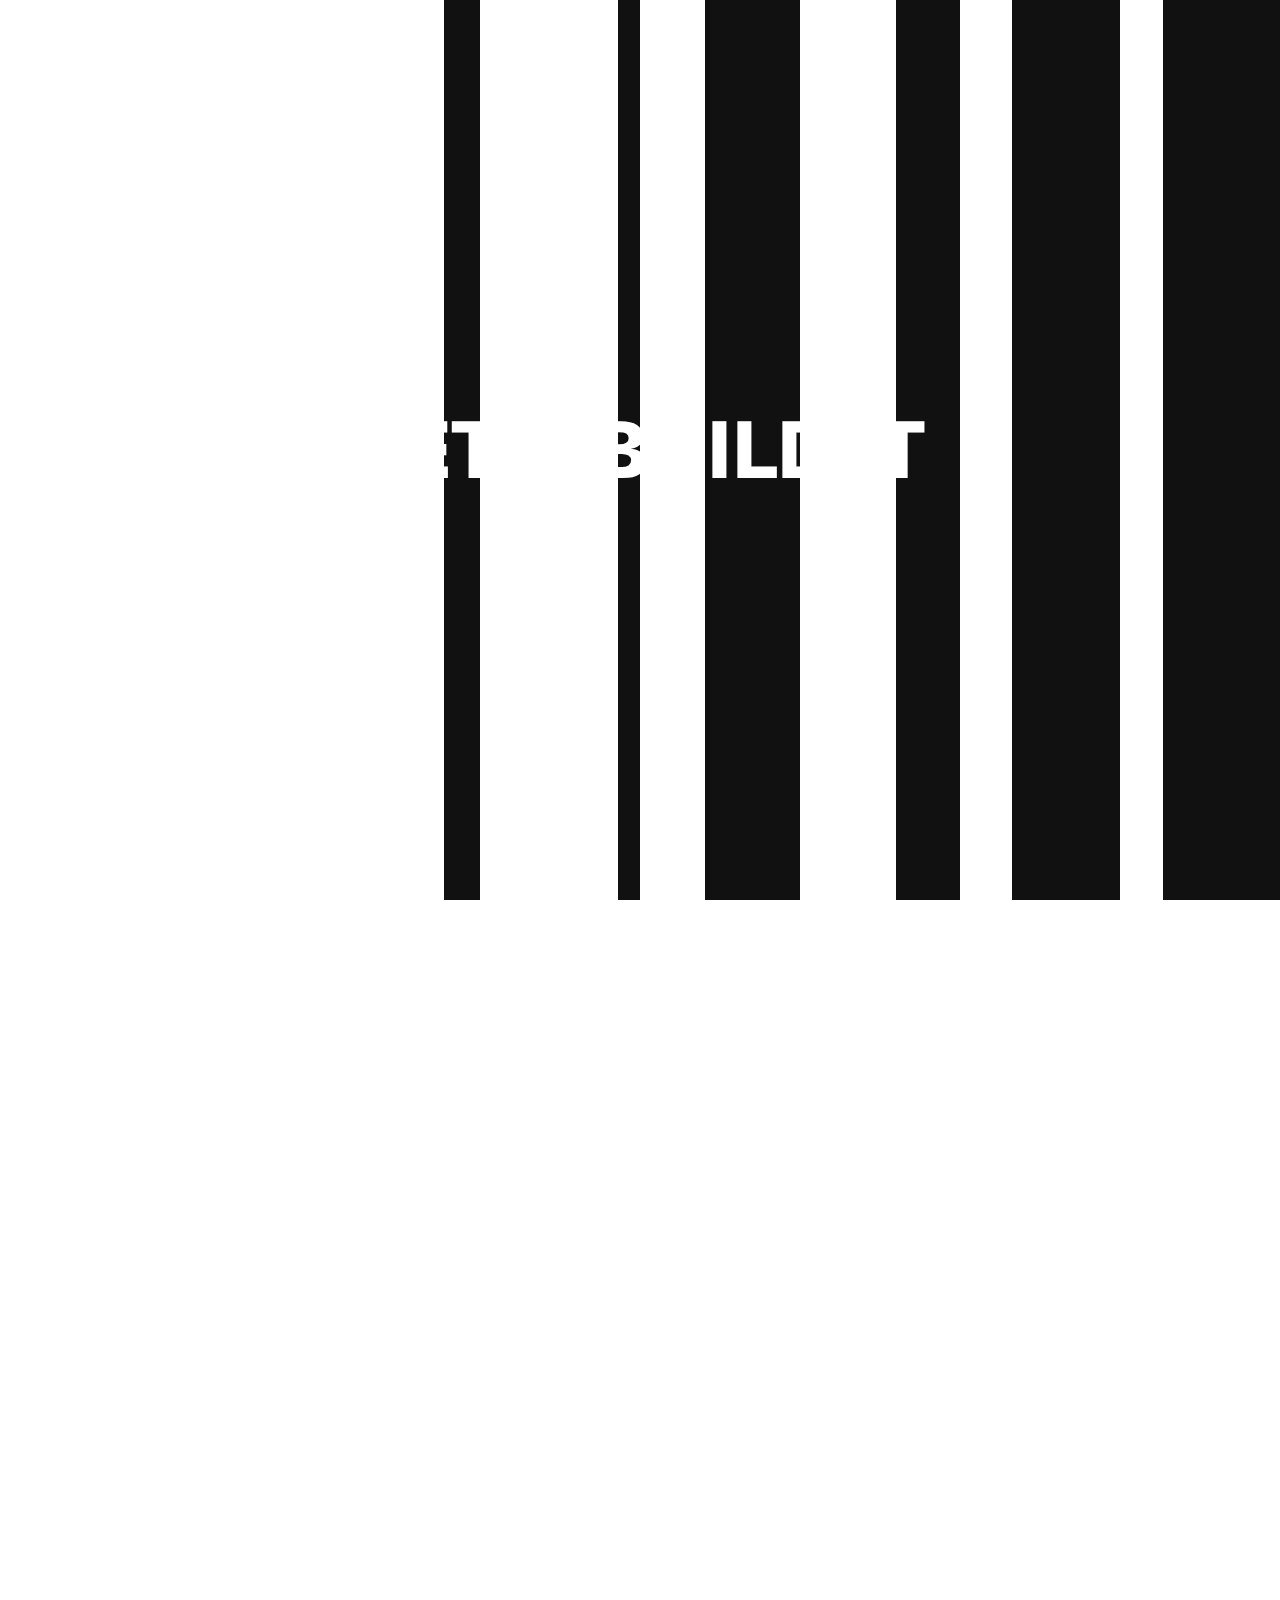
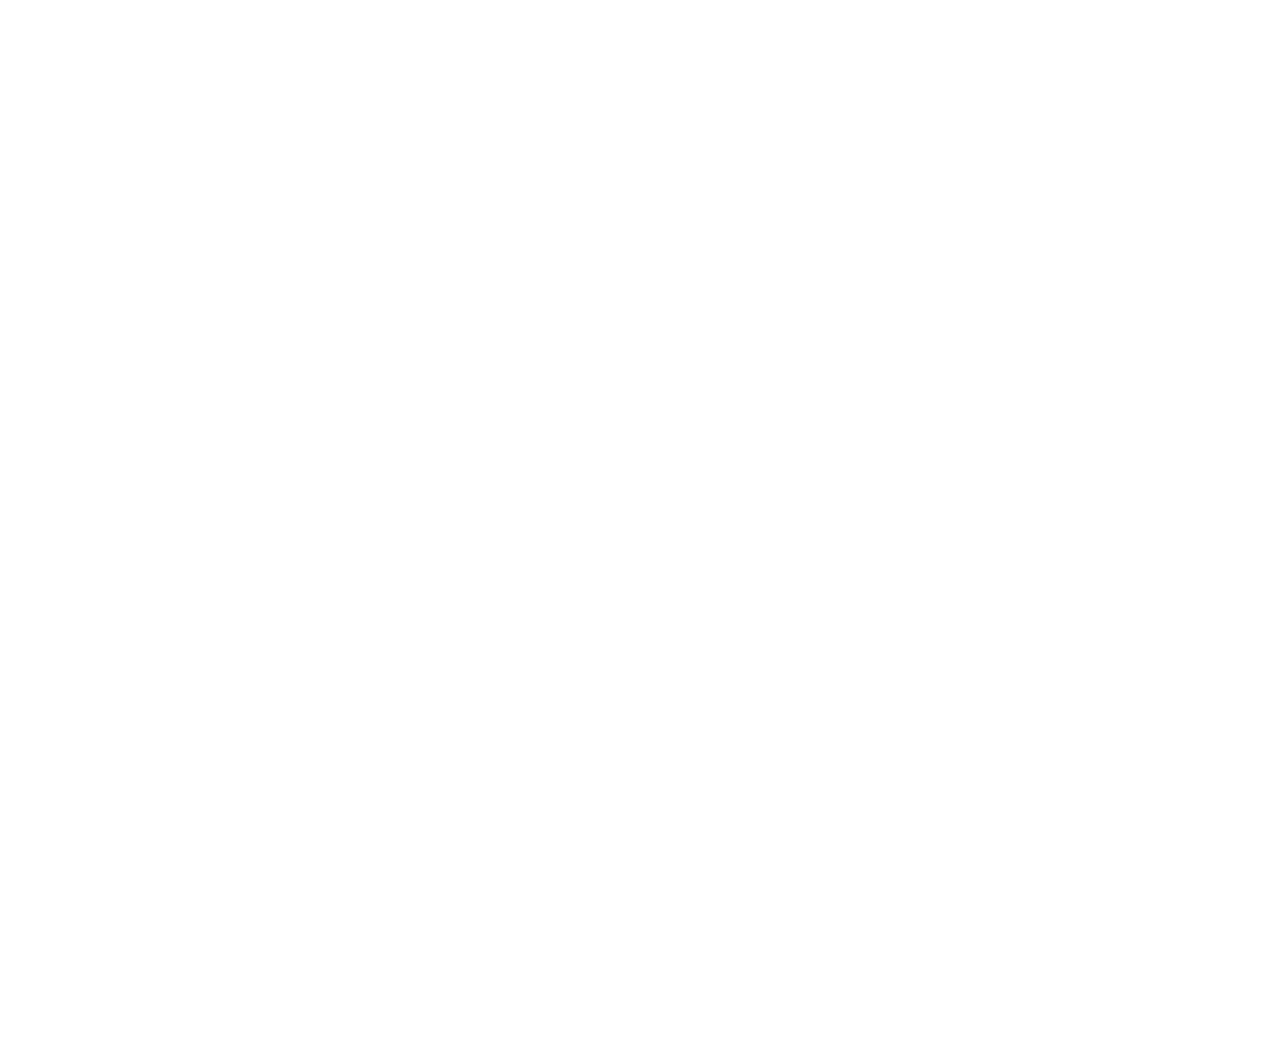
<file: contact.html>
<!DOCTYPE html>
<html class="no-js" lang="en">

<!-- Mirrored from buildfix.geekslabthemes.com/contact.html by HTTrack Website Copier/3.x [XR&CO'2014], Sun, 25 Jan 2026 08:08:27 GMT -->

<head>
    <meta charset="utf-8">
    <meta http-equiv="x-ua-compatible" content="ie=edge">
    <meta name="viewport" content="width=device-width, initial-scale=1">
    <meta name="description" content="">

    <!-- Site Title -->
    <title>Construction & Architecture </title>

    <!-- Place favicon.ico in the root directory -->
    <link rel="shortcut icon" type="image/x-icon" href="assets/img/favicon.png">

    <!-- CSS here -->
    <link rel="stylesheet" href="assets/css/bootstrap.min.css">
    <link rel="stylesheet" href="assets/css/fontawesome.min.css">
    <link rel="stylesheet" href="assets/css/venobox.min.css">
    <link rel="stylesheet" href="assets/css/odometer.min.css">
    <link rel="stylesheet" href="assets/css/nice-select.css">
    <link rel="stylesheet" href="assets/css/carouselTicker.css">
    <link rel="stylesheet" href="assets/css/swiper.min.css">
    <link rel="stylesheet" href="assets/css/main.css">
</head>

<body>

    <!-- preloader -->
    <div class="preloader overflow-hidden">
        <div class="site-name"><span>Let's Build It</span></div>
        <div class="preloader-gutters">
            <div class="bar">
                <div class="inner-bar"></div>
            </div>
            <div class="bar">
                <div class="inner-bar"></div>
            </div>
            <div class="bar">
                <div class="inner-bar"></div>
            </div>
            <div class="bar">
                <div class="inner-bar"></div>
            </div>
            <div class="bar">
                <div class="inner-bar"></div>
            </div>
            <div class="bar">
                <div class="inner-bar"></div>
            </div>
            <div class="bar">
                <div class="inner-bar"></div>
            </div>
            <div class="bar">
                <div class="inner-bar"></div>
            </div>
        </div>
    </div>
    <!-- /.preloader -->

    <!-- header-area-start -->
    <header class="header inner-header sticky-active">
        <div class="primary-header">
            <div class="container header-container">
                <div class="primary-header-inner">
                    <div class="header-logo d-lg-block">
                        <a href="index.html">
                            <img src="assets/img/logo/lbiinc-logo-1.png" alt="logo">
                        </a>
                    </div>
                    <div class="header-menu-wrap">
                        <div class="mobile-menu-items">
                            <ul>
                                <li>
                                    <a href="index.html">Home</a>
                                    <!-- <ul>
                                            <li><a href="index.html">Construction</a></li>
                                            <li><a href="index-2.html">Architecture</a></li>
                                            <li><a href="index-3.html">Interior Design</a></li>
                                        </ul> -->
                                </li>
                                <li>
                                    <a href="about.html">About Us</a>

                                </li>
                                <li>
                                    <a href="service.html">Services</a>

                                </li>

                                <li>
                                    <a href="portfolio.html">Services</a>

                                </li>


                                <li><a href="contact.html">Contacts</a></li>
                            </ul>
                        </div>
                    </div>
                    <!-- /.header-menu-wrap -->
                    <div class="header-right-wrap">
                        <div class="header-right">
                            <div class="header-btn-wrap">
                                <a href="contact.html" class="cp-primary-btn header-btn">Let's Connect</a>
                            </div>
                            <div class="header-right-item d-lg-none d-md-block">
                                <a href="javascript:void(0)" class="mobile-side-menu-toggle">
                                    <img src="assets/img/icon/mobile-menu.png" alt="icon">
                                </a>
                            </div>
                        </div>
                        <!-- /.header-right -->
                    </div>
                </div>
                <!-- /.primary-header-inner -->
            </div>
        </div>
    </header>
    <!-- /.main Header -->

    <div id="popup-search-box">
        <div class="box-inner-wrap d-flex align-items-center">
            <form id="form" action="#" method="get" role="search">
                <input id="popup-search" type="text" name="s" placeholder="Type keywords here...">
            </form>
            <div class="search-close"><i class="fa-sharp fa-regular fa-xmark"></i></div>
        </div>
    </div>
    <!-- /#popup-search-box -->

    <div id="sidebar-area" class="sidebar-area">
        <button class="sidebar-trigger close">
            <svg class="sidebar-close" xmlns="http://www.w3.org/2000/svg" xmlns:xlink="http://www.w3.org/1999/xlink"
                x="0px" y="0px" width="16px" height="12.7px" viewBox="0 0 16 12.7"
                style="enable-background: new 0 0 16 12.7" xml:space="preserve">
                <g>
                    <rect x="0" y="5.4" transform="matrix(0.7071 -0.7071 0.7071 0.7071 -2.1569 7.5208)" width="16"
                        height="2"></rect>
                    <rect x="0" y="5.4" transform="matrix(0.7071 0.7071 -0.7071 0.7071 6.8431 -3.7929)" width="16"
                        height="2"></rect>
                </g>
            </svg>
        </button>
        <div class="side-menu-content">
            <div class="side-menu-logo">
                <a class="dark-img" href="index.html"><img src="assets/img/logo/lbiinc-logo-1.png" alt="logo"></a>
            </div>
            <div class="side-menu-wrap"></div>
            <div class="side-menu-about">
                <div class="side-menu-header">
                    <h3>About Us</h3>
                </div>
                <p>Lorem ipsum dolor sit amet, consectetur adipisicing elit, sed do eiusmod tempor incididunt ut labore
                    et dolore magna aliqua. Ut enim ad minim veniam, quis nostrud nisi ut aliquip ex ea commodo
                    consequat.</p>
                <a href="contact.html" class="cp-primary-btn">
                    <span class="btn-text">
                        <span class="btn-text-1">Contact us</span>
                        <span class="btn-text-2">Contact us</span>
                    </span>
                </a>
            </div>
            <div class="side-menu-contact">
                <div class="side-menu-header">
                    <h3>Contact Us</h3>
                </div>
                <ul class="side-menu-list">
                    <li>
                        <i class="fas fa-map-marker-alt"></i>
                        <p>Valentin, Street Road 24, New York, </p>
                    </li>
                    <li>
                        <i class="fas fa-phone"></i>
                        <a href="tel:+000123456789">+000 123 (456) 789</a>
                    </li>
                    <li>
                        <i class="fas fa-envelope-open-text"></i>
                        <a href="mailto:buildfix@gmail.com">buildfix@gmail.com</a>
                    </li>
                </ul>
            </div>
            <ul class="side-menu-social">
                <li class="facebook"><a href="#"><i class="fab fa-facebook-f"></i></a></li>
                <li class="instagram"><a href="#"><i class="fab fa-instagram"></i></a></li>
                <li class="twitter"><a href="#"><i class="fab fa-twitter"></i></a></li>
                <li class="g-plus"><a href="#"><i class="fab fa-fab fa-google-plus"></i></a></li>
            </ul>
        </div>
    </div>
    <!--/.sidebar-area-->

    <div class="mobile-side-menu">
        <div class="side-menu-content">
            <div class="side-menu-head">
                <a href="index.html"><img src="assets/img/logo/lbiinc-logo-1.png" alt="logo"></a>
                <button class="mobile-side-menu-close"><i class="fa-regular fa-xmark"></i></button>
            </div>
            <div class="side-menu-wrap"></div>
            <div class="side-menu-contact">
                <div class="side-menu-header">
                    <h3>Contact Us</h3>
                </div>
                <ul class="side-menu-list">
                    <li>
                        <i class="fas fa-map-marker-alt"></i>
                        <p>Kelowna, Toronto </p>
                    </li>
                    <li>
                        <i class="fas fa-phone"></i>
                        <a href="tel:+4167160137">4167160137</a>
                    </li>
                    <li>
                        <i class="fas fa-envelope-open-text"></i>
                        <a href="mailto:kariukicollins1st@gmail.com">kariukicollins1st@gmail.com</a>
                    </li>
                </ul>
            </div>
            <ul class="side-menu-social">
                <li class="facebook"><a href="#"><i class="fab fa-facebook-f"></i></a></li>
                <li class="instagram"><a href="#"><i class="fab fa-instagram"></i></a></li>
                <li class="twitter"><a href="#"><i class="fab fa-twitter"></i></a></li>
                <li class="g-plus"><a href="#"><i class="fab fa-fab fa-google-plus"></i></a></li>
            </ul>
        </div>
    </div>
    <!-- /.mobile-side-menu -->
    <div class="mobile-side-menu-overlay"></div>

    <div id="smooth-wrapper">
        <div id="smooth-content">

            <!-- <section class="page-header" data-background="assets/img/bg-img/page-header-bg.html">
                <div class="overlay"></div>
                <div class="container">
                    <div class="page-header-content">
                        <div class="section-heading mb-0 white-content">
                            <h4 class="sub-heading" data-text-animation="fade-in-right" data-split="char" data-duration="0.9" data-stagger="0.03">Lets Connect</h4>
                            <h2 class="section-title" data-text-animation="fade-in-bottom-line" data-split="line" data-duration="1" data-stagger="0.2">Sustainable architecture <br>For a better world</h2>
                        </div>
                    </div>
                </div>
            </section> -->
            <!-- ./ page-header -->

            <section class="contact-section pt-150 pb-150">
                <div class="container">
                    <div class="row gy-lg-0 gy-5">
                        <div class="col-lg-5 col-md-12">
                            <div class="contact-content">
                                <div class="section-heading mb-40">
                                    <h4 class="sub-heading" data-text-animation="fade-in-right" data-split="char"
                                        data-duration="0.9" data-stagger="0.03">Lets Connect</h4>
                                    <h2 class="section-title" data-text-animation="fade-in-bottom-line"
                                        data-split="line" data-duration="1" data-stagger="0.2">Let’s <br>collaborate
                                    </h2>
                                </div>
                                <div class="mail-box">
                                    <span>Email Address</span>
                                    <a href="mailto: kariukicollins1st@gmail.com">kariukicollins1st@gmail.com</a>
                                </div>
                                <div class="mail-box">
                                    <span>Tel:</span>
                                    <a href="tel:+14167160137">4167160137</a>
                                </div>
                            </div>
                        </div>
                        <div class="col-lg-7">
                            <div class="request-form contact-form">
                                <h2 class="form-header">Say Hello</h2>
                                <form action="" method="post"
                                    id="ajax_contact" class="form-horizontal">
                                    <div class="form-group row">
                                        <div class="col-md-6">
                                            <div class="form-item">
                                                <h4 class="form-title">Full name*</h4>
                                                <input type="text" id="fullname" name="fullname" class="form-control"
                                                    placeholder="Full Name">
                                            </div>
                                        </div>
                                        <div class="col-md-6">
                                            <div class="form-item">
                                                <h4 class="form-title">Email Address*</h4>
                                                <input type="text" id="email" name="email" class="form-control"
                                                    placeholder="Email address">
                                            </div>
                                        </div>
                                    </div>
                                    <div class="form-group row">
                                        <div class="col-md-12">
                                            <div class="form-item">
                                                <h4 class="form-title">Select Subject*</h4>
                                                <select name="cars" id="cars">
                                                    <option value="architecture">Architecture</option>
                                                    <option value="interior">Interior</option>
                                                    <option value="construction">Construction</option>
                                                </select>
                                            </div>
                                        </div>
                                    </div>
                                    <div class="form-group row">
                                        <div class="col-md-12">
                                            <div class="form-item message-item">
                                                <h4 class="form-title">How can we help you*</h4>
                                                <textarea id="message" name="message" cols="30" rows="5"
                                                    class="form-control address" placeholder="Message"></textarea>
                                            </div>
                                        </div>
                                    </div>
                                    <div class="submit-btn">
                                        <button id="submit" class="cp-primary-btn" type="submit">Send Message</button>
                                    </div>
                                </form>
                            </div>
                        </div>
                    </div>
                </div>
            </section>
            <!-- ./ contact-section -->

            <div class="map-wrapper pb-150">
                <div class="container">
                    <iframe
                        src="https://www.google.com/maps/embed?pb=!1m18!1m12!1m3!1d2883.5898107775456!2d-79.3013048232338!3d43.71907284816706!2m3!1f0!2f0!3f0!3m2!1i1024!2i768!4f13.1!3m3!1m2!1s0x89d4cddaf8720a53%3A0x6468880321ce6bb0!2s14%20Valdane%20Dr%2C%20Scarborough%2C%20ON%20M1L%202E9%2C%20Canada!5e0!3m2!1sen!2ske!4v1769684606231!5m2!1sen!2ske"
                        width="100%" height="620" frameborder="0" style="border:0;" allowfullscreen=""></iframe>

                </div>
            </div>

            <footer class="footer-section overflow-hidden">
                <div class="footer-cta">
                    <div class="footer-bg" data-background="assets/img/bg-img/cta-bg.png">
                        <div class="overlay"></div>
                    </div>
                    <div class="container">
                        <div class="cta-content">
                            <h2 class="title">Start Building Smarter and <br> Stronger Today</h2>
                            <div class="cta-btn">
                                <a href="contact.html" class="cp-primary-btn">Let's Connect <i
                                        class="fa-regular fa-arrow-right"></i></a>
                            </div>
                        </div>
                    </div>
                </div>
                <div class="container">
                    <div class="row footer-wrap">
                        <div class="col-lg-3 col-md-6">
                            <div class="footer-widget">
                                <div class="widget-header">
                                    <div class="footer-logo">
                                        <a href="index.html"><img src="assets/img/logo/lbiinc-logo-1.png"
                                                alt="logo"></a>
                                    </div>
                                </div>
                                <p class="mb-40">Experience Quality Construction From Concept to Completion</p>
                                <ul class="social-list">
                                    <li class="facebook">
                                        <a href="#"><i class="fab fa-facebook-f"></i></a>
                                    </li>
                                    <li class="pinterest">
                                        <a href="#"><i class="fab fa-pinterest"></i></a>
                                    </li>
                                    <li class="twitter">
                                        <a href="#"><i class="fab fa-twitter"></i></a>
                                    </li>
                                    <li class="instagram">
                                        <a href="#"><i class="fab fa-instagram"></i></a>
                                    </li>
                                </ul>
                            </div>
                        </div>
                        <div class="col-lg-3 col-md-6">
                            <div class="footer-widget footer-col-2">
                                <div class="widget-header">
                                    <h3 class="widget-title">Main pages</h3>
                                </div>
                                <ul class="footer-list">
                                    <li><a href="index.html">Home</a></li>
                                    <li><a href="about.html">About Us</a></li>
                                    <li><a href="service.html">Services</a></li>
                                    <li><a href="blog-grid.html">Blog</a></li>
                                    <li><a href="contact.html">Contact Us</a></li>
                                </ul>
                            </div>
                        </div>
                        <div class="col-lg-3 col-md-6">
                            <div class="footer-widget footer-col-2 pl-0">
                                <div class="widget-header">
                                    <h3 class="widget-title">Our Services</h3>
                                </div>
                                <ul class="footer-list">
                                    <li><a href="service.html">Architecture Design</a></li>
                                    <li><a href="service.html">Construction</a></li>
                                    <li><a href="service.html">Structural Engineering</a></li>
                                    <li><a href="service.html">3D Design</a></li>
                                    <li><a href="service.html">Landscape Design</a></li>
                                </ul>
                            </div>
                        </div>
                        <div class="col-lg-3 col-md-6">
                            <div class="footer-widget">
                                <div class="widget-header">
                                    <h3 class="widget-title">Address</h3>
                                </div>
                                <ul class="address-list">
                                    <li>14 Valdane Drive, Toronto</li>
                                    <li><a href="tel:+4167160137">4167160137</a></li>
                                    <li><a href="mailto:kariukicollins1st@gmail.com">kariukicollins1st@gmail.com</a></li>
                                </ul>
                            </div>
                        </div>
                    </div>
                </div>

                <div class="copyright-area">
                    <div class="container">
                        <div class="row copyright-content">
                            <div class="col-md-6">
                                <p>© 2026 LBI Inc. All Rights Reserved.</p>
                            </div>
                            <div class="col-md-6">
                                <ul class="copyright-list">
                                    <li><a href="contact.html">Terms of Service </a></li>
                                    <li><a href="contact.html">Privacy Policy</a></li>
                                </ul>
                            </div>
                        </div>
                    </div>
                </div>
            </footer>
            <!-- ./ footer-section -->

        </div>
    </div>

    <div id="scroll-percentage"><span id="scroll-percentage-value"></span></div>
    <!--scrollup-->

    <!-- JS here -->
    <script src="assets/js/vendor/jquary-3.7.1.min.js"></script>
    <script src="assets/js/vendor/bootstrap-bundle.js"></script>
    <script src="assets/js/vendor/imagesloaded-pkgd.js"></script>
    <script src="assets/js/vendor/waypoints.min.js"></script>
    <script src="assets/js/vendor/venobox.min.js"></script>
    <script src="assets/js/vendor/odometer.min.js"></script>
    <script src="assets/js/vendor/meanmenu.js"></script>
    <script src="assets/js/vendor/jquery.isotope.js"></script>
    <script src="assets/js/vendor/swiper.min.js"></script>
    <script src="assets/js/vendor/split-type.min.js"></script>
    <script src="assets/js/vendor/gsap.min.js"></script>
    <script src="assets/js/vendor/scroll-trigger.min.js"></script>
    <script src="assets/js/vendor/scroll-smoother.js"></script>
    <script src="assets/js/vendor/jquery.carouselTicker.js"></script>
    <script src="assets/js/vendor/nice-select.js"></script>
    <script src="assets/js/contact.js"></script>
    <script src="assets/js/main.js"></script>
</body>

<!-- Mirrored from buildfix.geekslabthemes.com/contact.html by HTTrack Website Copier/3.x [XR&CO'2014], Sun, 25 Jan 2026 08:08:27 GMT -->

</html>
</file>
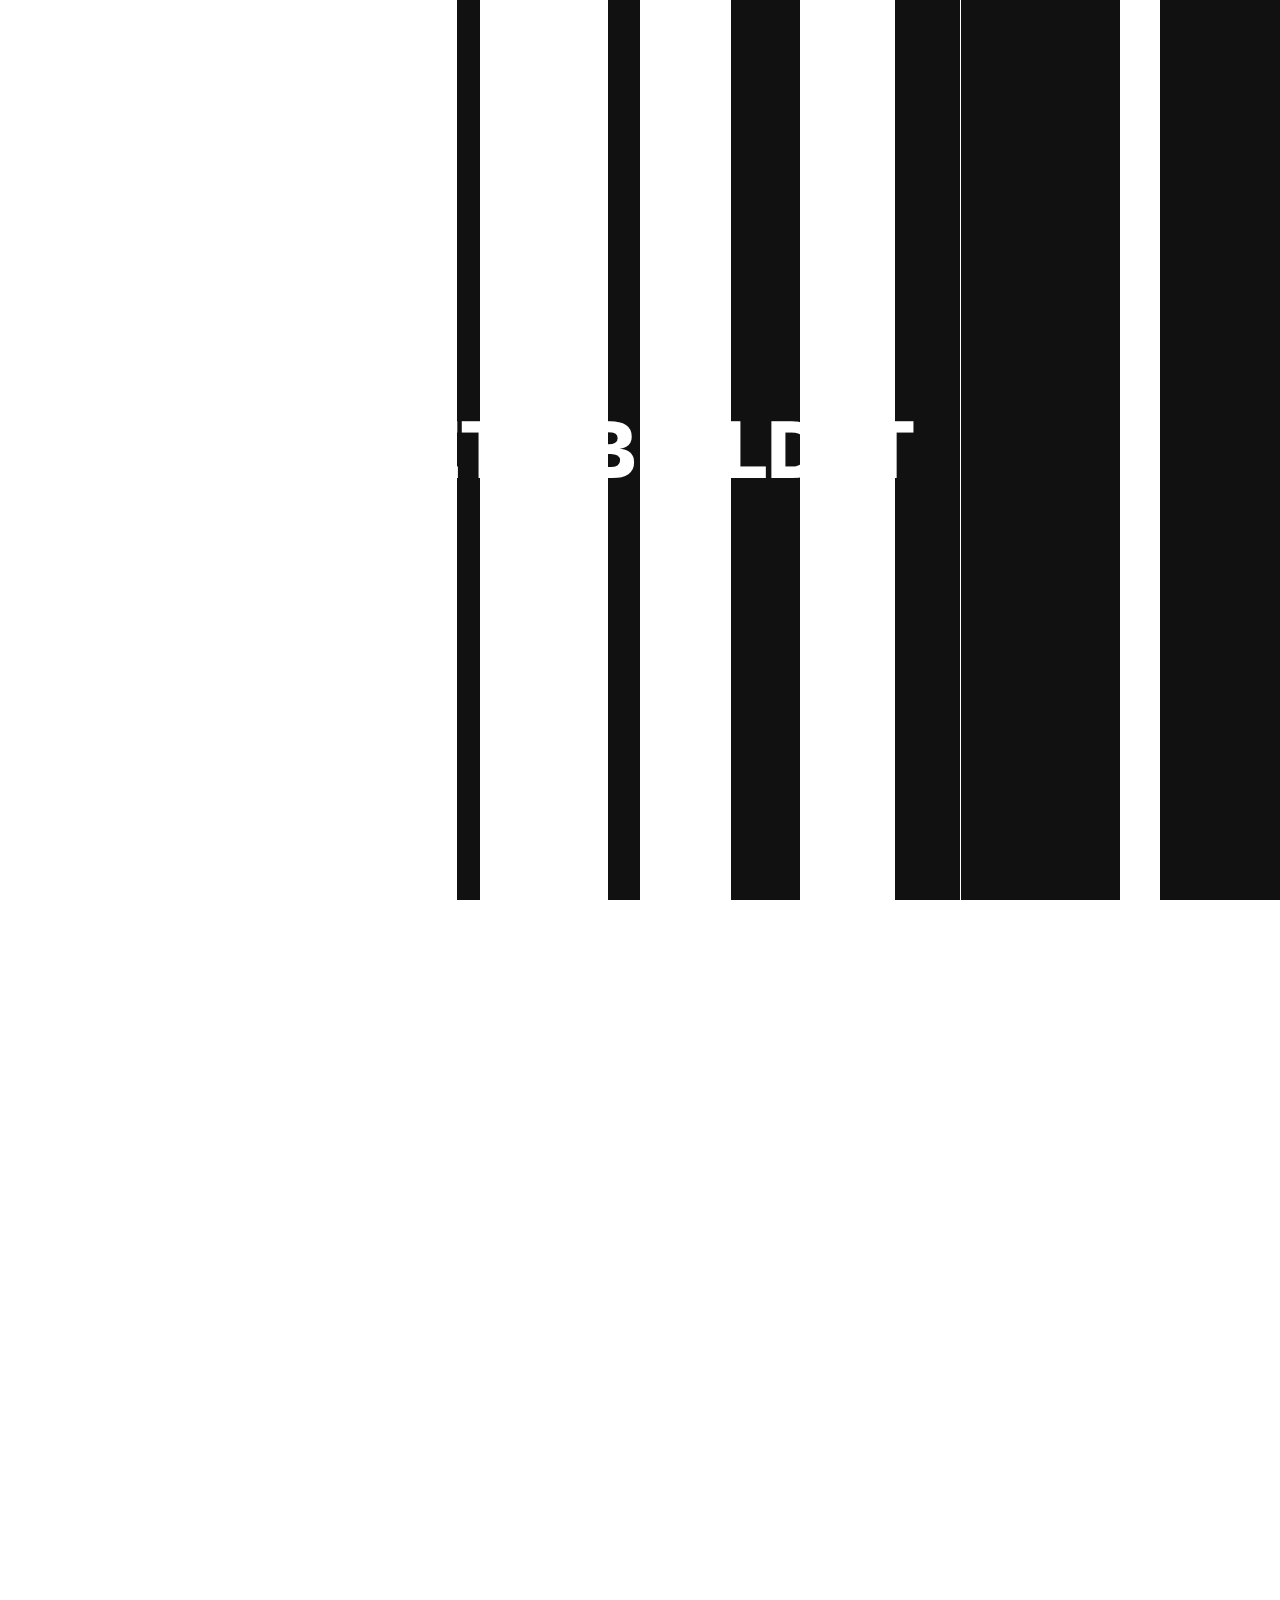
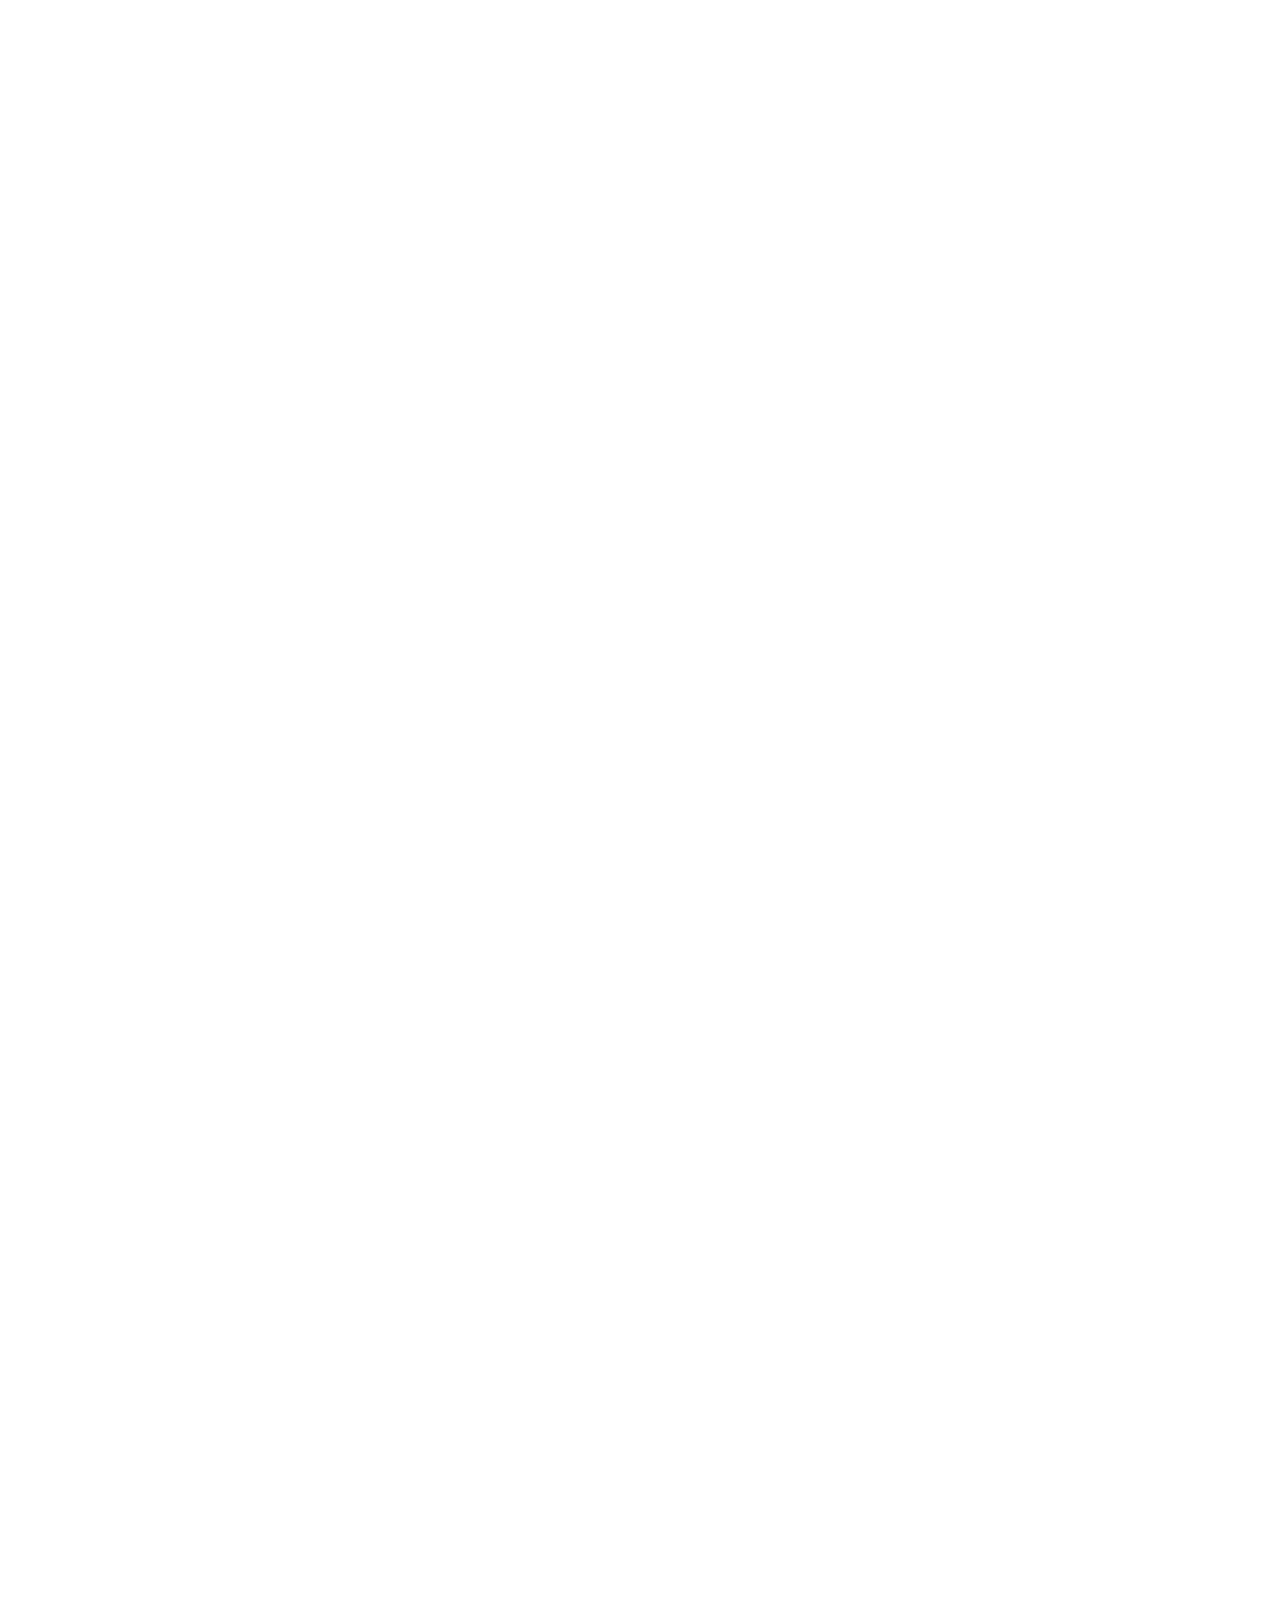
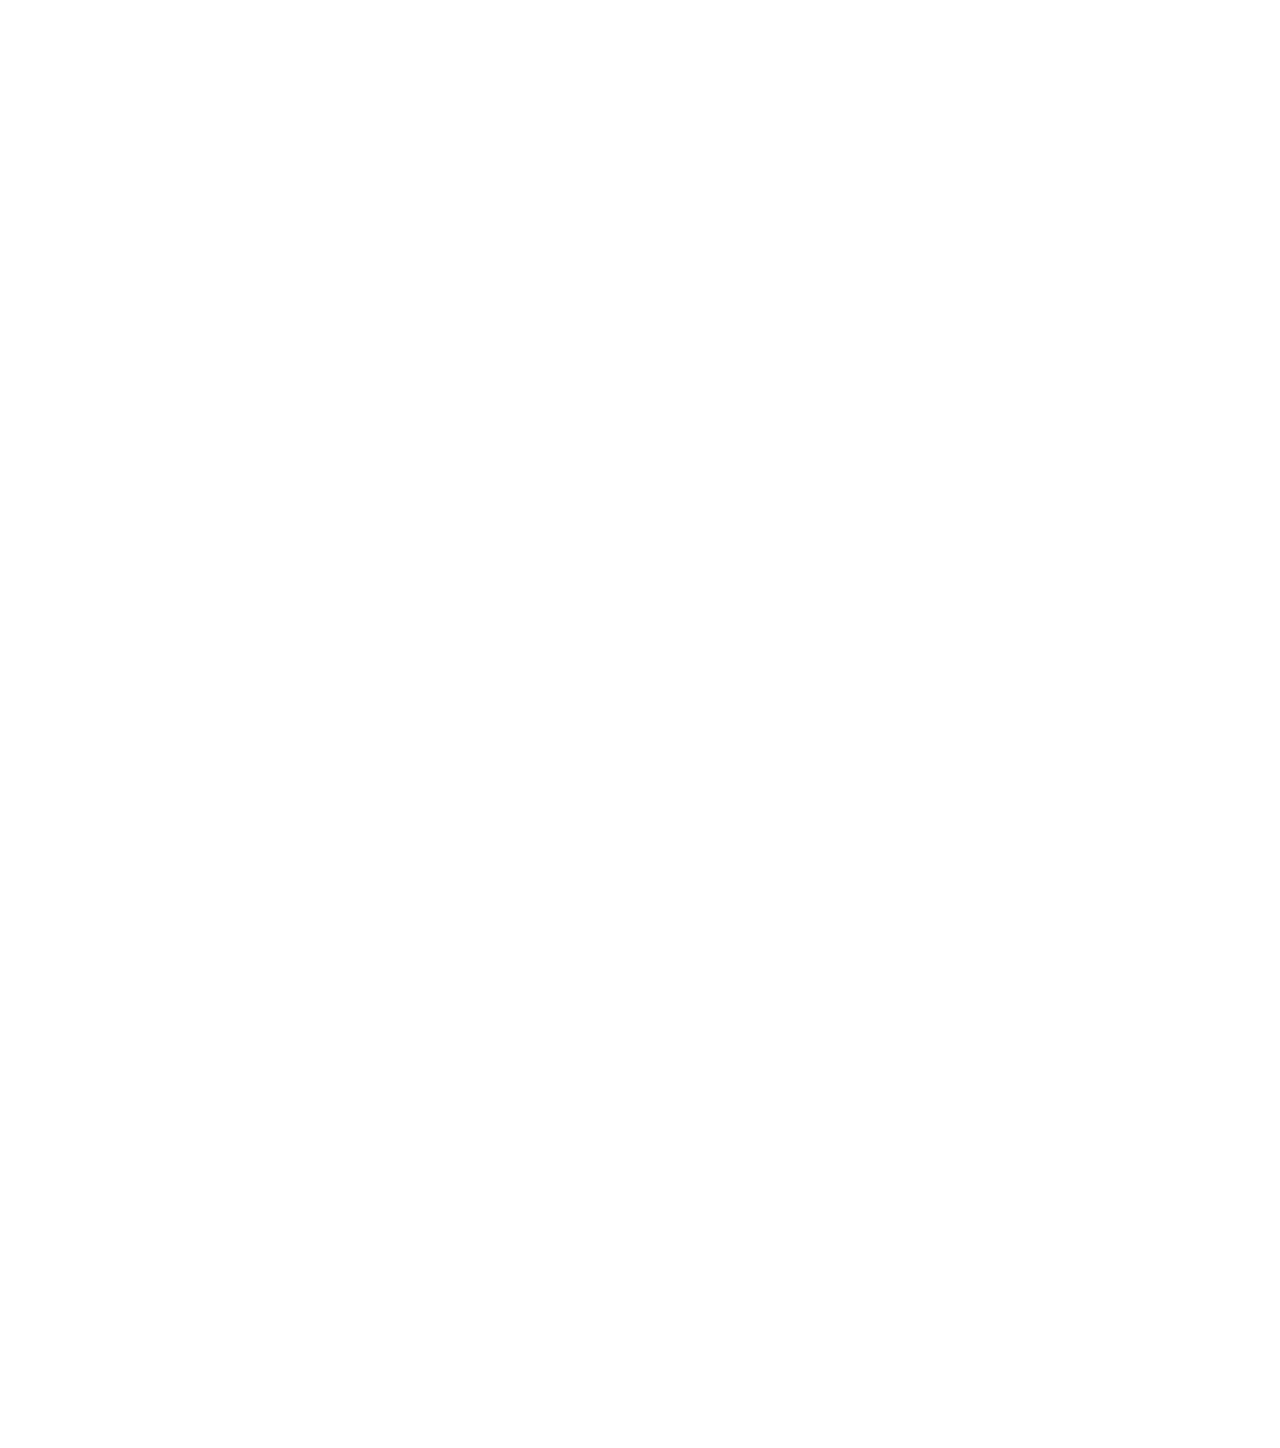
<file: portfolio.html>
<!DOCTYPE html>
<html class="no-js" lang="en">
    
<!-- Mirrored from buildfix.geekslabthemes.com/portfolio.html by HTTrack Website Copier/3.x [XR&CO'2014], Sun, 25 Jan 2026 08:08:02 GMT -->
<head>
        <meta charset="utf-8">
        <meta http-equiv="x-ua-compatible" content="ie=edge">
        <meta name="viewport" content="width=device-width, initial-scale=1">
        <meta name="description" content="">

        <!-- Site Title -->
        <title>Buildfix - Construction & Architecture HTML Template</title>

        <!-- Place favicon.ico in the root directory -->
        <link rel="shortcut icon" type="image/x-icon" href="assets/img/favicon.png">

        <!-- CSS here -->
        <link rel="stylesheet" href="assets/css/bootstrap.min.css">
        <link rel="stylesheet" href="assets/css/fontawesome.min.css">
        <link rel="stylesheet" href="assets/css/venobox.min.css">
        <link rel="stylesheet" href="assets/css/odometer.min.css">
        <link rel="stylesheet" href="assets/css/nice-select.css">
        <link rel="stylesheet" href="assets/css/carouselTicker.css">
        <link rel="stylesheet" href="assets/css/swiper.min.css">
        <link rel="stylesheet" href="assets/css/main.css">
    </head>

    <body>

        <!-- preloader -->
        <div class="preloader overflow-hidden">
            <div class="site-name"><span>Lets Build It</span></div>
            <div class="preloader-gutters">
                <div class="bar">
                    <div class="inner-bar"></div>
                </div>
                <div class="bar">
                    <div class="inner-bar"></div>
                </div>
                <div class="bar">
                    <div class="inner-bar"></div>
                </div>
                <div class="bar">
                    <div class="inner-bar"></div>
                </div>
                <div class="bar">
                    <div class="inner-bar"></div>
                </div>
                <div class="bar">
                    <div class="inner-bar"></div>
                </div>
                <div class="bar">
                    <div class="inner-bar"></div>
                </div>
                <div class="bar">
                    <div class="inner-bar"></div>
                </div>
            </div>
        </div>
        <!-- /.preloader -->

        <!-- header-area-start -->
          <header class="header sticky-active">
            <div class="primary-header">
                <div class="container header-container">
                    <div class="primary-header-inner">
                        <div class="header-logo d-lg-block">
                            <a href="index.html">
                                <img src="assets/img/logo/lbiinc-logo-1.png" alt="LBI Inc.">
                            </a>
                        </div>
                        <div class="header-menu-wrap">
                            <div class="mobile-menu-items">
                                <ul>
                                    <li >
                                        <a href="index.html">Home</a>
                                    </li>
                                    <li >
                                        <a href="about.html">About Us</a>
                                    
                                    </li>
                                    <li >
                                        <a href="service.html">Services</a>
                                    
                                    </li>
                                    <li >
                                        <a href="portfolio.html">Portfolio</a>
                                    
                                    </li>

                                    <li >
                                        <a href="blog-grid.html">Blog</a>
                                        
                                    </li>
                                    <li><a href="contact.html">Contacts</a></li>
                                </ul>
                            </div>
                        </div>
                        <!-- /.header-menu-wrap -->
                        <div class="header-right-wrap">
                            <div class="header-right">
                                <div class="header-btn-wrap">
                                    <a href="contact.html" class="cp-primary-btn header-btn">Get in Touch</a>
                                </div>
                                <div class="header-right-item d-lg-none d-md-block">
                                    <a href="javascript:void(0)" class="mobile-side-menu-toggle">
                                        <img src="assets/img/icon/mobile-menu.png" alt="icon">
                                    </a>
                                </div>
                            </div>
                            <!-- /.header-right -->
                        </div>
                    </div>
                    <!-- /.primary-header-inner -->
                </div>
            </div>
        </header>
        <!-- /.main Header -->

        <div id="popup-search-box">
            <div class="box-inner-wrap d-flex align-items-center">
                <form id="form" action="#" method="get" role="search">
                    <input id="popup-search" type="text" name="s" placeholder="Type keywords here...">
                </form>
                <div class="search-close"><i class="fa-sharp fa-regular fa-xmark"></i></div>
            </div>
        </div>
        <!-- /#popup-search-box -->

        <div id="sidebar-area" class="sidebar-area">
            <button class="sidebar-trigger close">
                <svg
                    class="sidebar-close"
                    xmlns="http://www.w3.org/2000/svg"
                    xmlns:xlink="http://www.w3.org/1999/xlink"
                    x="0px"
                    y="0px"
                    width="16px"
                    height="12.7px"
                    viewBox="0 0 16 12.7"
                    style="enable-background: new 0 0 16 12.7"
                    xml:space="preserve">
                    <g>
                        <rect
                            x="0"
                            y="5.4"
                            transform="matrix(0.7071 -0.7071 0.7071 0.7071 -2.1569 7.5208)"
                            width="16"
                            height="2"
                        ></rect>
                        <rect
                            x="0"
                            y="5.4"
                            transform="matrix(0.7071 0.7071 -0.7071 0.7071 6.8431 -3.7929)"
                            width="16"
                            height="2"
                        ></rect>
                    </g>
                </svg>
            </button>
            <div class="side-menu-content">
                <div class="side-menu-logo">
                    <a class="dark-img" href="index.html"><img src="assets/img/logo/lbiinc-logo-1.png" alt="logo"></a>
                </div>
                <div class="side-menu-wrap"></div>
                <div class="side-menu-about">
                    <div class="side-menu-header">
                        <h3>About Us</h3>
                    </div>
                    <p>Lorem ipsum dolor sit amet, consectetur adipisicing elit, sed do eiusmod tempor incididunt ut labore et dolore magna aliqua. Ut enim ad minim veniam, quis nostrud nisi ut aliquip ex ea commodo consequat.</p>
                    <a href="contact.html" class="cp-primary-btn">
                        <span class="btn-text">
                            <span class="btn-text-1">Contact us</span>
                            <span class="btn-text-2">Contact us</span>
                        </span>
                    </a>
                </div>
                <div class="side-menu-contact">
                    <div class="side-menu-header">
                        <h3>Contact Us</h3>
                    </div>
                    <ul class="side-menu-list">
                        <li>
                            <i class="fas fa-map-marker-alt"></i>
                            <p>Valentin, Street Road 24, New York, </p>
                        </li>
                        <li>
                            <i class="fas fa-phone"></i>
                            <a href="tel:+000123456789">+000 123 (456) 789</a>
                        </li>
                        <li>
                            <i class="fas fa-envelope-open-text"></i>
                            <a href="mailto:buildfix@gmail.com">buildfix@gmail.com</a>
                        </li>
                    </ul>
                </div>
                <ul class="side-menu-social">
                    <li class="facebook"><a href="#"><i class="fab fa-facebook-f"></i></a></li>
                    <li class="instagram"><a href="#"><i class="fab fa-instagram"></i></a></li>
                    <li class="twitter"><a href="#"><i class="fab fa-twitter"></i></a></li>
                    <li class="g-plus"><a href="#"><i class="fab fa-fab fa-google-plus"></i></a></li>
                </ul>
            </div>
        </div>
        <!--/.sidebar-area-->

        <div class="mobile-side-menu">
            <div class="side-menu-content">
                <div class="side-menu-head">
                    <a href="index.html"><img src="assets/img/logo/lbiinc-logo-1.png" alt="logo"></a>
                    <button class="mobile-side-menu-close"><i class="fa-regular fa-xmark"></i></button>
                </div>
                <div class="side-menu-wrap"></div>
                <div class="side-menu-contact">
                    <div class="side-menu-header">
                        <h3>Contact Us</h3>
                    </div>
                    <ul class="side-menu-list">
                        <li>
                            <i class="fas fa-map-marker-alt"></i>
                            <p>Valentin, Street Road 24, New York, </p>
                        </li>
                        <li>
                            <i class="fas fa-phone"></i>
                            <a href="tel:+000123456789">+000 123 (456) 789</a>
                        </li>
                        <li>
                            <i class="fas fa-envelope-open-text"></i>
                            <a href="mailto:buildfix@gmail.com">buildfix@gmail.com</a>
                        </li>
                    </ul>
                </div>
                <ul class="side-menu-social">
                    <li class="facebook"><a href="#"><i class="fab fa-facebook-f"></i></a></li>
                    <li class="instagram"><a href="#"><i class="fab fa-instagram"></i></a></li>
                    <li class="twitter"><a href="#"><i class="fab fa-twitter"></i></a></li>
                    <li class="g-plus"><a href="#"><i class="fab fa-fab fa-google-plus"></i></a></li>
                </ul>
            </div>
        </div>
        <!-- /.mobile-side-menu -->
        <div class="mobile-side-menu-overlay"></div>

    <div id="smooth-wrapper">
        <div id="smooth-content">

            <section class="page-header" data-background="assets/img/bg-img/page-header-bg.html">
                <div class="overlay"></div>
                <div class="container">
                    <div class="page-header-content">
                        <div class="section-heading mb-0 white-content">
                            <h4 class="sub-heading" data-text-animation="fade-in-right" data-split="char" data-duration="0.9" data-stagger="0.03">Our Portfolio</h4>
                            <h2 class="section-title" data-text-animation="fade-in-bottom-line" data-split="line" data-duration="1" data-stagger="0.2">Sustainable architecture <br>For a better world</h2>
                        </div>
                        <div class="page-header-bottom">
                            <div class="icon"><img src="assets/img/icon/page-header-1.png" alt="icon"></div>
                            <p>Every detail—from color palettes and <br> textures to furniture & lighting—is <br> carefully chosen to</p>
                        </div>
                    </div>
                </div>
            </section>
            <!-- ./ page-header -->

            <section class="project-section-2 pt-150 pb-150">
                <div class="container">
                    <div class="section-heading section-heading-2">
                        <h4 class="sub-heading" data-text-animation="fade-in-right" data-split="char" data-duration="0.9" data-stagger="0.03">our Portfolio</h4>
                        <h2 class="section-title" data-text-animation="fade-in-bottom-line" data-split="line" data-duration="1" data-stagger="0.2">Explore our recent <br> project</h2>
                    </div>
                    <div class="row gy-5">
                        <div class="col-lg-6">
                            <div class="project-item-2">
                                <div class="project-thumb scale">
                                    <img src="assets/img/project/project-img-1.png" alt="project">
                                </div>
                                <div class="project-content">
                                    <h3 class="title"><a href="portfolio-details.html">Architecture</a><span>2025</span></h3>
                                    <a href="portfolio-details.html" class="arrow"><i class="fa-solid fa-arrow-right"></i></a>
                                </div>
                            </div>
                        </div>
                        <div class="col-lg-6">
                            <div class="project-item-2">
                                <div class="project-thumb scale">
                                    <img src="assets/img/project/project-img-2.png" alt="project">
                                </div>
                                <div class="project-content">
                                    <h3 class="title"><a href="portfolio-details.html">Architecture</a><span>2025</span></h3>
                                    <a href="portfolio-details.html" class="arrow"><i class="fa-solid fa-arrow-right"></i></a>
                                </div>
                            </div>
                        </div>
                        <div class="col-lg-6">
                            <div class="project-item-2">
                                <div class="project-thumb scale">
                                    <img src="assets/img/project/project-img-3.png" alt="project">
                                </div>
                                <div class="project-content">
                                    <h3 class="title"><a href="portfolio-details.html">Architecture</a><span>2025</span></h3>
                                    <a href="portfolio-details.html" class="arrow"><i class="fa-solid fa-arrow-right"></i></a>
                                </div>
                            </div>
                        </div>
                        <div class="col-lg-6">
                            <div class="project-item-2">
                                <div class="project-thumb scale">
                                    <img src="assets/img/project/project-img-4.png" alt="project">
                                </div>
                                <div class="project-content">
                                    <h3 class="title"><a href="portfolio-details.html">Architecture</a><span>2025</span></h3>
                                    <a href="portfolio-details.html" class="arrow"><i class="fa-solid fa-arrow-right"></i></a>
                                </div>
                            </div>
                        </div>
                        <div class="col-lg-6">
                            <div class="project-item-2">
                                <div class="project-thumb scale">
                                    <img src="assets/img/project/project-img-8.png" alt="project">
                                </div>
                                <div class="project-content">
                                    <h3 class="title"><a href="portfolio-details.html">Architecture</a><span>2025</span></h3>
                                    <a href="portfolio-details.html" class="arrow"><i class="fa-solid fa-arrow-right"></i></a>
                                </div>
                            </div>
                        </div>
                        <div class="col-lg-6">
                            <div class="project-item-2">
                                <div class="project-thumb scale">
                                    <img src="assets/img/project/project-img-9.png" alt="project">
                                </div>
                                <div class="project-content">
                                    <h3 class="title"><a href="portfolio-details.html">Architecture</a><span>2025</span></h3>
                                    <a href="portfolio-details.html" class="arrow"><i class="fa-solid fa-arrow-right"></i></a>
                                </div>
                            </div>
                        </div>
                    </div>
                </div>
            </section>
            <!-- ./ project-section -->

            <footer class="footer-section overflow-hidden">
                <div class="footer-cta">
                    <div class="footer-bg" data-background="assets/img/bg-img/cta-bg.png">
                        <div class="overlay"></div>
                    </div>
                    <div class="container">
                        <div class="cta-content">
                            <h2 class="title">Start Building Smarter and <br> Stronger Today</h2>
                            <div class="cta-btn">
                                <a href="contact.html" class="cp-primary-btn">Get Consulting <i class="fa-regular fa-arrow-right"></i></a>
                            </div>
                        </div>
                    </div>
                </div>
                <div class="container">
                    <div class="row footer-wrap">
                        <div class="col-lg-3 col-md-6">
                            <div class="footer-widget">
                                <div class="widget-header">
                                    <div class="footer-logo">
                                        <a href="index.html"><img src="assets/img/logo/lbiinc-logo-1.png" alt="logo"></a>
                                    </div>
                                </div>
                                <p class="mb-40">Experience Quality Construction From Concept to Completion</p>
                                <ul class="social-list">
                                    <li class="facebook">
                                        <a href="#"><i class="fab fa-facebook-f"></i></a>
                                    </li>
                                    <li class="pinterest">
                                        <a href="#"><i class="fab fa-pinterest"></i></a>
                                    </li>
                                    <li class="twitter">
                                        <a href="#"><i class="fab fa-twitter"></i></a>
                                    </li>
                                    <li class="instagram">
                                        <a href="#"><i class="fab fa-instagram"></i></a>
                                    </li>
                                </ul>
                            </div>
                        </div>
                        <div class="col-lg-3 col-md-6">
                            <div class="footer-widget footer-col-2">
                                <div class="widget-header">
                                    <h3 class="widget-title">Main pages</h3>
                                </div>
                                <ul class="footer-list">
                                    <li><a href="index.html">Home</a></li>
                                    <li><a href="about.html">About Us</a></li>
                                    <li><a href="service.html">Services</a></li>
                                    <li><a href="blog-grid.html">Blog</a></li>
                                    <li><a href="contact.html">Contact Us</a></li>
                                </ul>
                            </div>
                        </div>
                        <div class="col-lg-3 col-md-6">
                            <div class="footer-widget footer-col-2 pl-0">
                                <div class="widget-header">
                                    <h3 class="widget-title">Our Services</h3>
                                </div>
                                <ul class="footer-list">
                                    <li><a href="service-details.html">Architecture Design</a></li>
                                    <li><a href="service-details.html">Construction</a></li>
                                    <li><a href="service-details.html">Structural Engineering</a></li>
                                    <li><a href="service-details.html">3D Design</a></li>
                                    <li><a href="service-details.html">Landscape Design</a></li>
                                </ul>
                            </div>
                        </div>
                        <div class="col-lg-3 col-md-6">
                            <div class="footer-widget">
                                <div class="widget-header">
                                    <h3 class="widget-title">Address</h3>
                                </div>
                                <ul class="address-list">
                                    <li>2464 Royal Ln. Mesa, New <br> Jersey 45463</li>
                                    <li><a href="tel:+2585492153215">+258 (549) 2158 3215</a></li>
                                    <li><a href="mailto:support@agency.com">support@agency.com</a></li>
                                </ul>
                            </div>
                        </div>
                    </div>
                </div>
                <div class="copyright-area">
                    <div class="container">
                        <div class="row copyright-content">
                            <div class="col-md-6">
                                <p>© 2025 Buildfix. All Rights Reserved.</p>
                            </div>
                            <div class="col-md-6">
                                <ul class="copyright-list">
                                    <li><a href="contact.html">Terms of Service  </a></li>
                                    <li><a href="contact.html">Privacy Policy</a></li>
                                </ul>
                            </div>
                        </div>
                    </div>
                </div>
            </footer>
            <!-- ./ footer-section -->

        </div>
    </div>

        <div id="scroll-percentage"><span id="scroll-percentage-value"></span></div>
        <!--scrollup-->

        <!-- JS here -->
        <script src="assets/js/vendor/jquary-3.7.1.min.js"></script>
        <script src="assets/js/vendor/bootstrap-bundle.js"></script>
        <script src="assets/js/vendor/imagesloaded-pkgd.js"></script>
        <script src="assets/js/vendor/waypoints.min.js"></script>
        <script src="assets/js/vendor/venobox.min.js"></script>
        <script src="assets/js/vendor/odometer.min.js"></script>
        <script src="assets/js/vendor/meanmenu.js"></script>
        <script src="assets/js/vendor/jquery.isotope.js"></script>
        <script src="assets/js/vendor/swiper.min.js"></script>
        <script src="assets/js/vendor/split-type.min.js"></script>
        <script src="assets/js/vendor/gsap.min.js"></script>
        <script src="assets/js/vendor/scroll-trigger.min.js"></script>
        <script src="assets/js/vendor/scroll-smoother.js"></script>
        <script src="assets/js/vendor/jquery.carouselTicker.js"></script>
        <script src="assets/js/vendor/nice-select.js"></script>
        <script src="assets/js/contact.js"></script>
        <script src="assets/js/main.js"></script>
    </body>

<!-- Mirrored from buildfix.geekslabthemes.com/portfolio.html by HTTrack Website Copier/3.x [XR&CO'2014], Sun, 25 Jan 2026 08:08:03 GMT -->
</html>
</file>
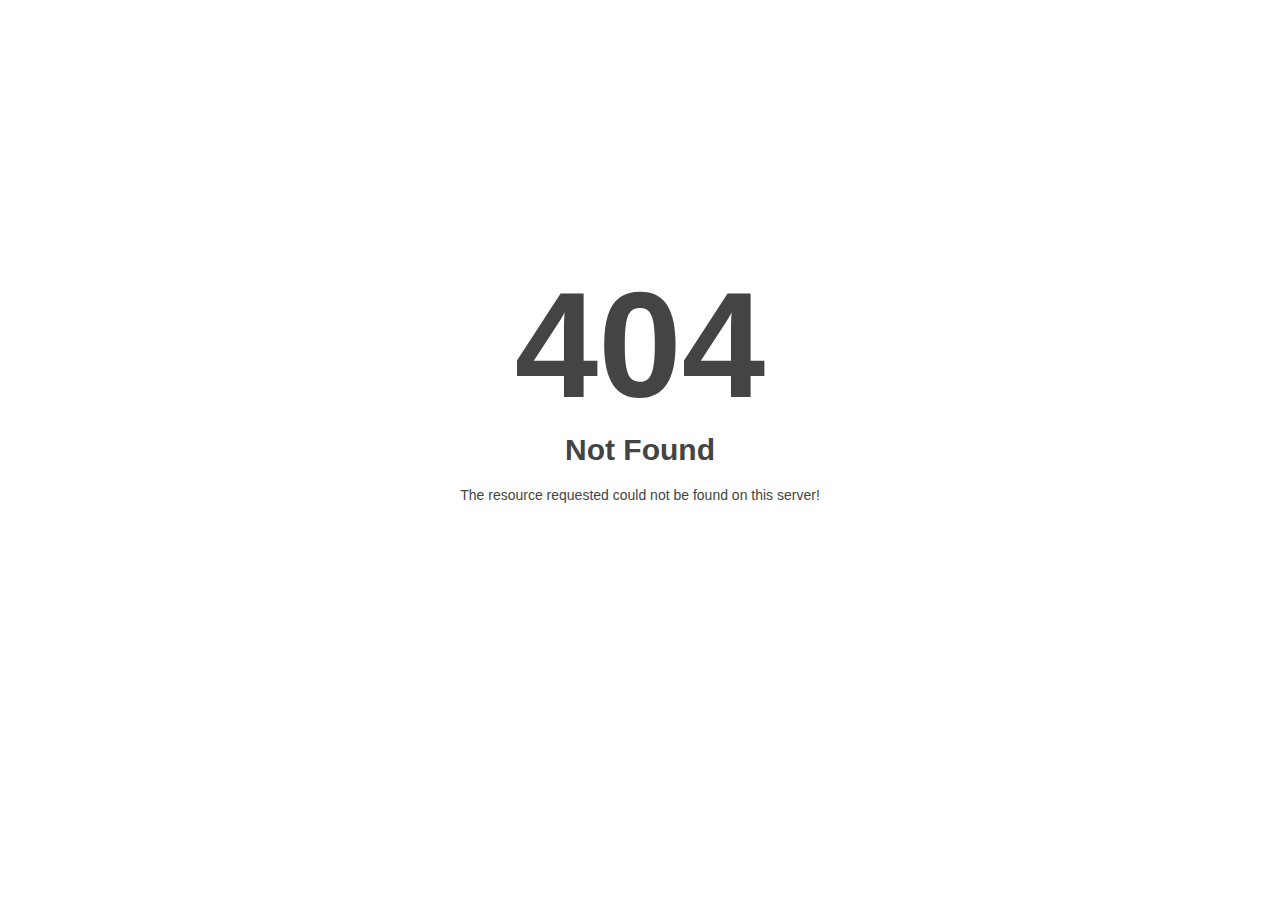
<file: project-details.html>
<!DOCTYPE html>
<html style="height:100%">
<head>
<meta name="viewport" content="width=device-width, initial-scale=1, shrink-to-fit=no" />
<title> 404 Not Found
</title><style>@media (prefers-color-scheme:dark){body{background-color:#000!important}}</style></head>
<body style="color: #444; margin:0;font: normal 14px/20px Arial, Helvetica, sans-serif; height:100%; background-color: #fff;">
<div style="height:auto; min-height:100%; ">     <div style="text-align: center; width:800px; margin-left: -400px; position:absolute; top: 30%; left:50%;">
        <h1 style="margin:0; font-size:150px; line-height:150px; font-weight:bold;">404</h1>
<h2 style="margin-top:20px;font-size: 30px;">Not Found
</h2>
<p>The resource requested could not be found on this server!</p>
</div></div></body></html>
</file>
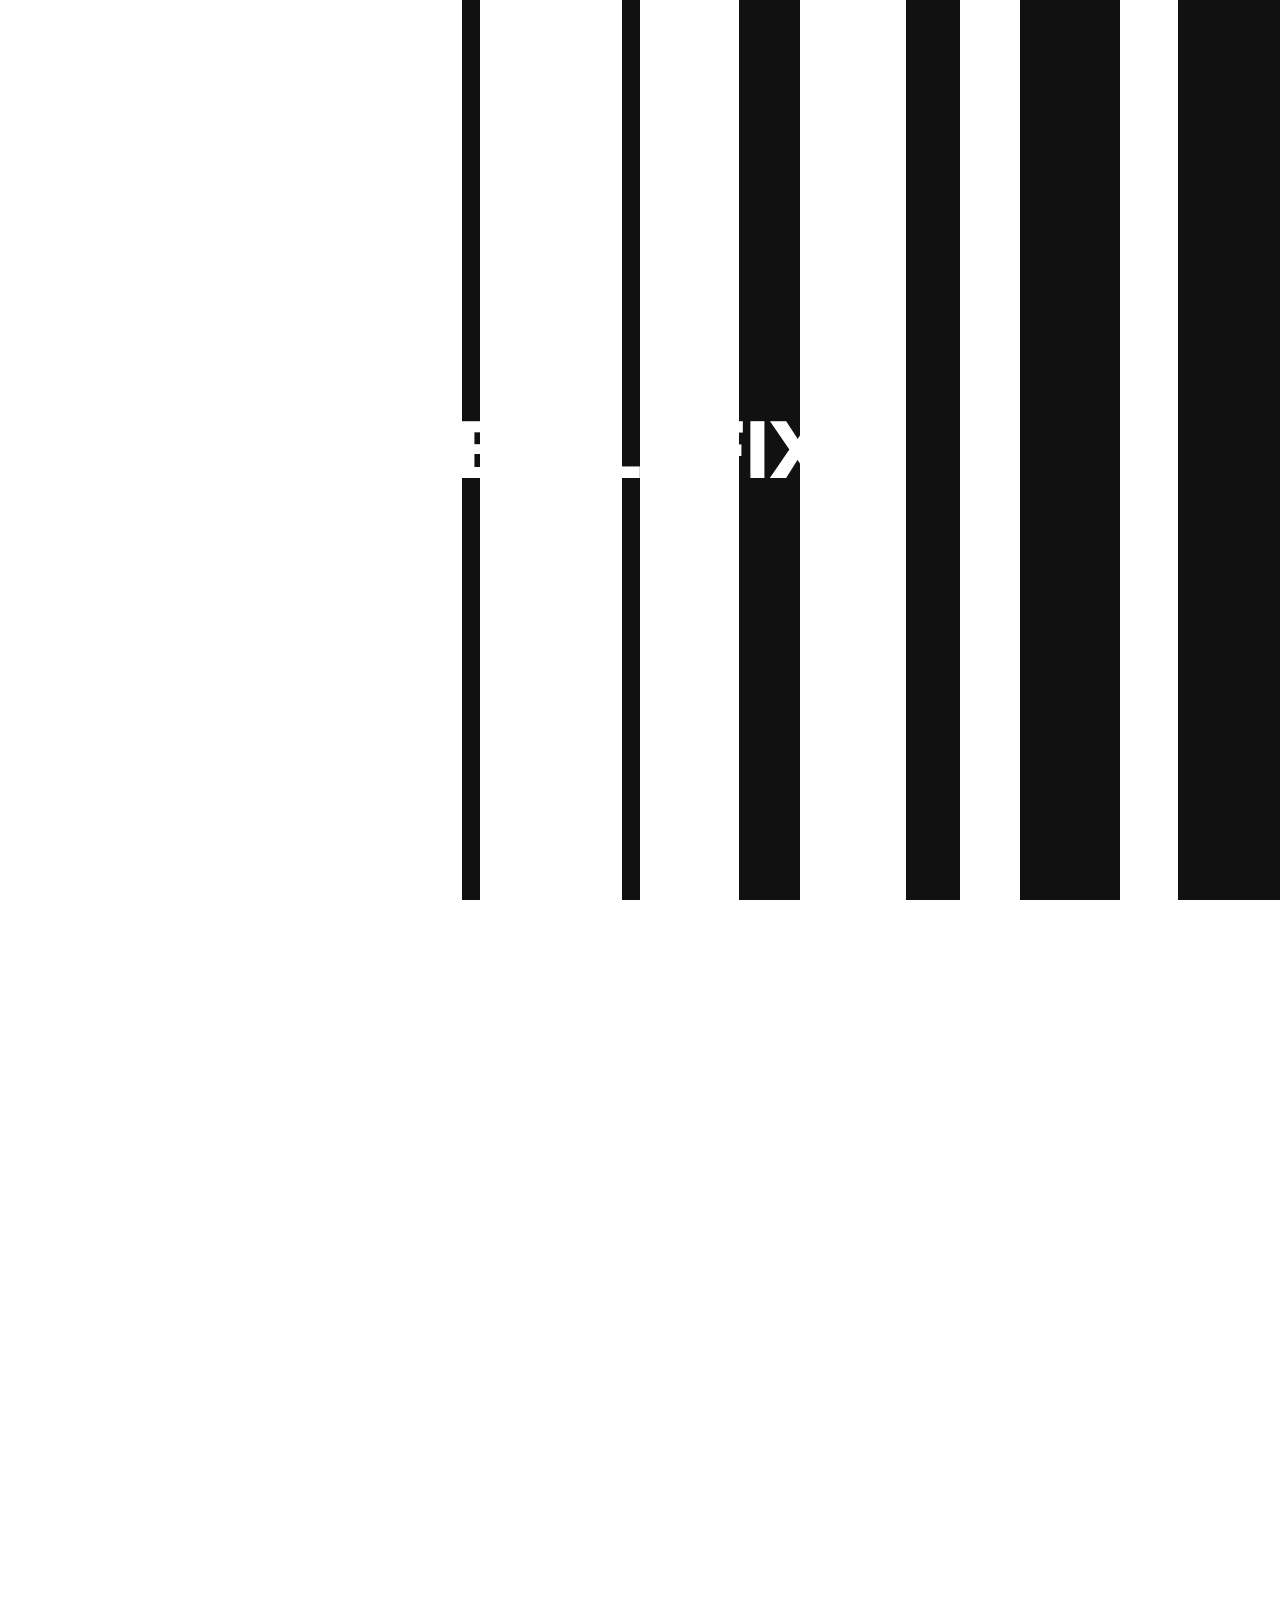
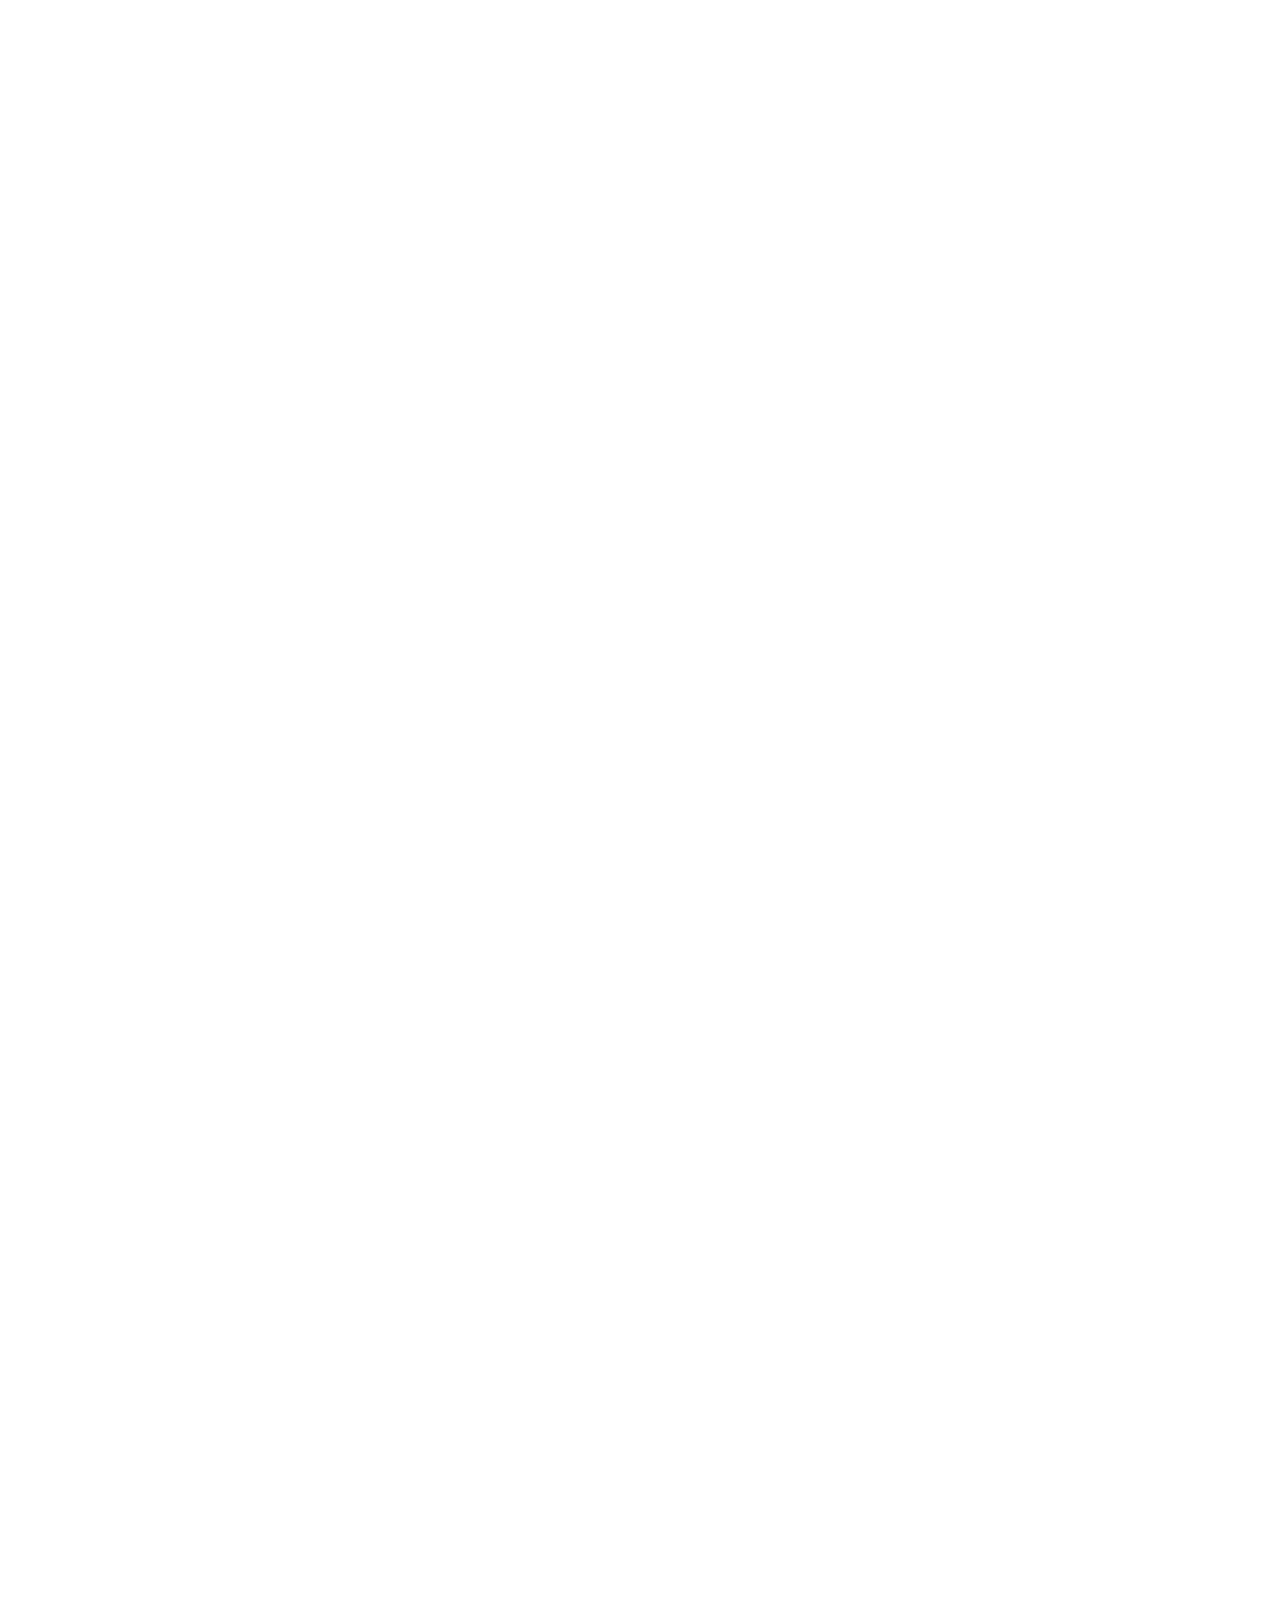
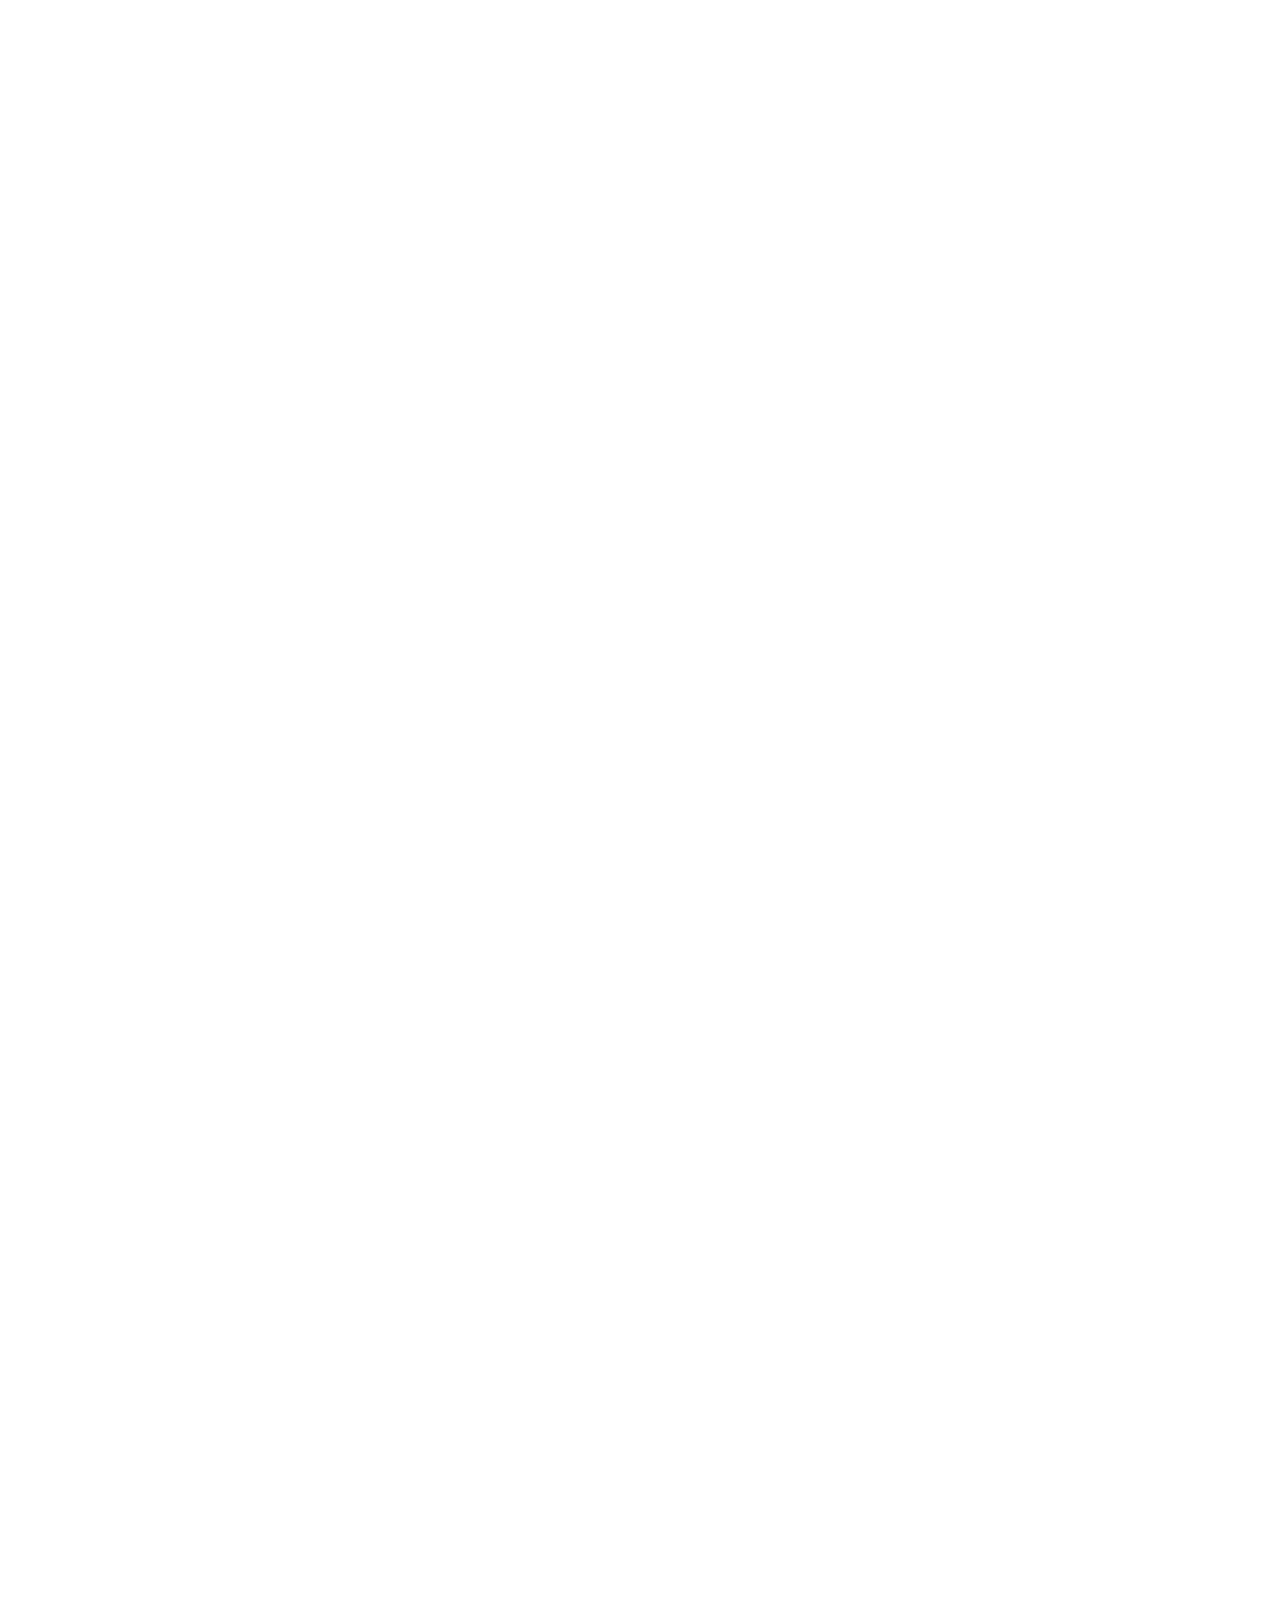
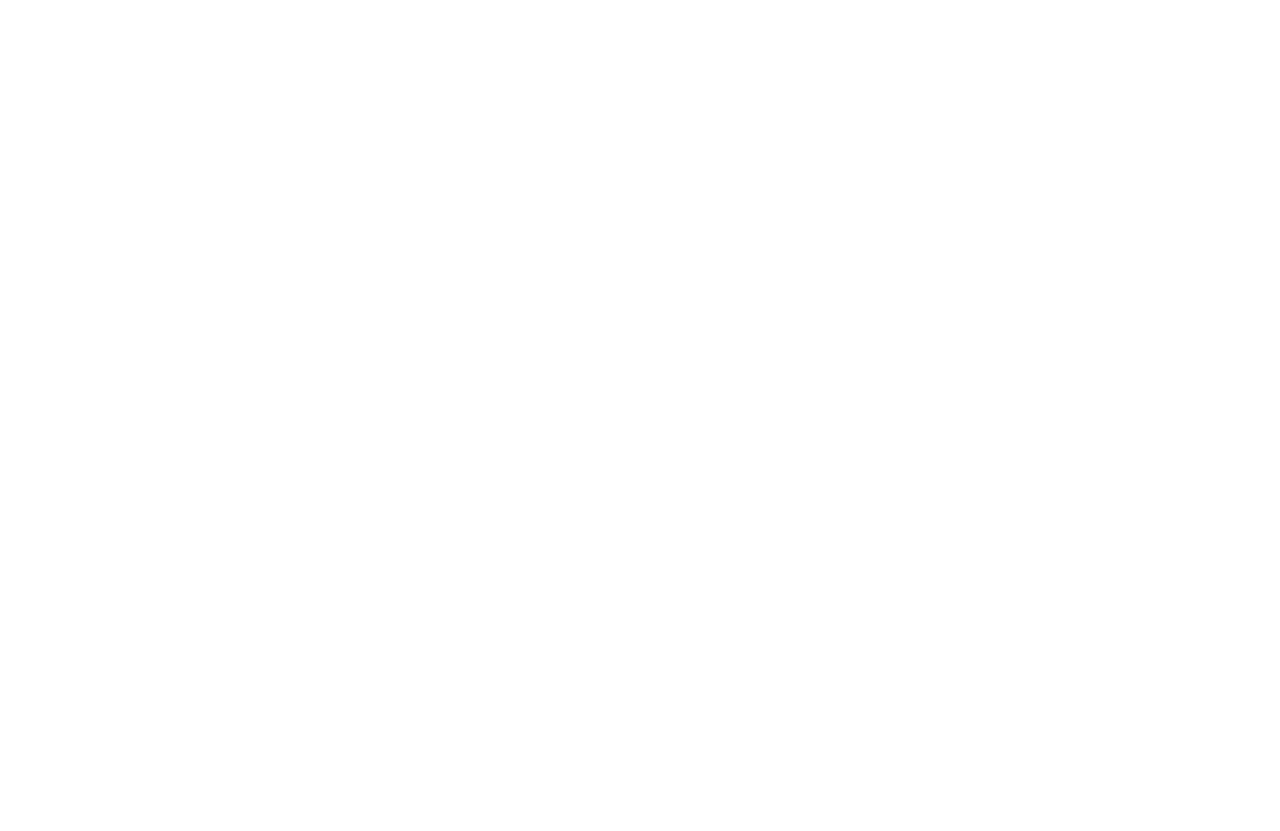
<file: service-details.html>
<!DOCTYPE html>
<html class="no-js" lang="en">
    
<!-- Mirrored from buildfix.geekslabthemes.com/service-details.html by HTTrack Website Copier/3.x [XR&CO'2014], Sun, 25 Jan 2026 08:08:10 GMT -->
<head>
        <meta charset="utf-8">
        <meta http-equiv="x-ua-compatible" content="ie=edge">
        <meta name="viewport" content="width=device-width, initial-scale=1">
        <meta name="description" content="">

        <!-- Site Title -->
        <title>Buildfix - Construction & Architecture HTML Template</title>

        <!-- Place favicon.ico in the root directory -->
        <link rel="shortcut icon" type="image/x-icon" href="assets/img/favicon.png">

        <!-- CSS here -->
        <link rel="stylesheet" href="assets/css/bootstrap.min.css">
        <link rel="stylesheet" href="assets/css/fontawesome.min.css">
        <link rel="stylesheet" href="assets/css/venobox.min.css">
        <link rel="stylesheet" href="assets/css/odometer.min.css">
        <link rel="stylesheet" href="assets/css/nice-select.css">
        <link rel="stylesheet" href="assets/css/carouselTicker.css">
        <link rel="stylesheet" href="assets/css/swiper.min.css">
        <link rel="stylesheet" href="assets/css/main.css">
    </head>

    <body>

        <!-- preloader -->
        <div class="preloader overflow-hidden">
            <div class="site-name"><span>Buildfix</span></div>
            <div class="preloader-gutters">
                <div class="bar">
                    <div class="inner-bar"></div>
                </div>
                <div class="bar">
                    <div class="inner-bar"></div>
                </div>
                <div class="bar">
                    <div class="inner-bar"></div>
                </div>
                <div class="bar">
                    <div class="inner-bar"></div>
                </div>
                <div class="bar">
                    <div class="inner-bar"></div>
                </div>
                <div class="bar">
                    <div class="inner-bar"></div>
                </div>
                <div class="bar">
                    <div class="inner-bar"></div>
                </div>
                <div class="bar">
                    <div class="inner-bar"></div>
                </div>
            </div>
        </div>
        <!-- /.preloader -->

        <!-- header-area-start -->
        <header class="header inner-header sticky-active">
            <div class="primary-header">
                <div class="container header-container">
                    <div class="primary-header-inner">
                        <div class="header-logo d-lg-block">
                            <a href="index.html">
                                <img src="assets/img/logo/lbiinc-logo-1.png" alt="logo">
                            </a>
                        </div>
                        <div class="header-menu-wrap">
                            <div class="mobile-menu-items">
                                <ul>
                                    <li>
                                        <a href="#">Home</a>
                                        <ul>
                                            <li><a href="index.html">Construction</a></li>
                                            <li><a href="index-2.html">Architecture</a></li>
                                            <li><a href="index-3.html">Interior Design</a></li>
                                        </ul>
                                    </li>
                                    <li>
                                        <a href="#">Pages</a>
                                        <ul>
                                            <li><a href="about.html">About Us</a></li>
                                            <li><a href="portfolio.html">Portfolio</a></li>
                                            <li><a href="portfolio-details.html">Portfolio Details</a></li>
                                            <li><a href="team.html">Team</a></li>
                                            <li><a href="team-details.html">Team Details</a></li>
                                            <li><a href="pricing.html">Pricing Plans</a></li>
                                            <li><a href="testimonial.html">Testimonial</a></li>
                                            <li><a href="faq.html">Faq</a></li>
                                            <li><a href="error.html">404 Error</a></li>
                                        </ul>
                                    </li>
                                    <li>
                                        <a href="service.html">Services</a>
                                        <ul>
                                            <li><a href="service.html">Service</a></li>
                                            <li><a href="service-details.html">Service Details</a></li>
                                        </ul>
                                    </li>
                                    <li>
                                        <a href="blog-grid.html">Blog</a>
                                        <ul>
                                            <li><a href="blog-grid.html">Blog Grid</a></li>
                                            <li><a href="blog-standard.html">Blog Standard</a></li>
                                            <li><a href="blog-details.html">Blog Details</a></li>
                                        </ul>
                                    </li>
                                    <li><a href="contact.html">Contacts</a></li>
                                </ul>
                            </div>
                        </div>
                        <!-- /.header-menu-wrap -->
                        <div class="header-right-wrap">
                            <div class="header-right">
                                <div class="header-btn-wrap">
                                    <a href="contact.html" class="cp-primary-btn header-btn">Let's Connect</a>
                                </div>
                                <div class="header-right-item d-lg-none d-md-block">
                                    <a href="javascript:void(0)" class="mobile-side-menu-toggle">
                                        <img src="assets/img/icon/mobile-menu.png" alt="icon">
                                    </a>
                                </div>
                            </div>
                            <!-- /.header-right -->
                        </div>
                    </div>
                    <!-- /.primary-header-inner -->
                </div>
            </div>
        </header>
        <!-- /.main Header -->

        <div id="popup-search-box">
            <div class="box-inner-wrap d-flex align-items-center">
                <form id="form" action="#" method="get" role="search">
                    <input id="popup-search" type="text" name="s" placeholder="Type keywords here...">
                </form>
                <div class="search-close"><i class="fa-sharp fa-regular fa-xmark"></i></div>
            </div>
        </div>
        <!-- /#popup-search-box -->

        <div id="sidebar-area" class="sidebar-area">
            <button class="sidebar-trigger close">
                <svg
                    class="sidebar-close"
                    xmlns="http://www.w3.org/2000/svg"
                    xmlns:xlink="http://www.w3.org/1999/xlink"
                    x="0px"
                    y="0px"
                    width="16px"
                    height="12.7px"
                    viewBox="0 0 16 12.7"
                    style="enable-background: new 0 0 16 12.7"
                    xml:space="preserve">
                    <g>
                        <rect
                            x="0"
                            y="5.4"
                            transform="matrix(0.7071 -0.7071 0.7071 0.7071 -2.1569 7.5208)"
                            width="16"
                            height="2"
                        ></rect>
                        <rect
                            x="0"
                            y="5.4"
                            transform="matrix(0.7071 0.7071 -0.7071 0.7071 6.8431 -3.7929)"
                            width="16"
                            height="2"
                        ></rect>
                    </g>
                </svg>
            </button>
            <div class="side-menu-content">
                <div class="side-menu-logo">
                    <a class="dark-img" href="index.html"><img src="assets/img/logo/lbiinc-logo-1.png" alt="logo"></a>
                </div>
                <div class="side-menu-wrap"></div>
                <div class="side-menu-about">
                    <div class="side-menu-header">
                        <h3>About Us</h3>
                    </div>
                    <p>Lorem ipsum dolor sit amet, consectetur adipisicing elit, sed do eiusmod tempor incididunt ut labore et dolore magna aliqua. Ut enim ad minim veniam, quis nostrud nisi ut aliquip ex ea commodo consequat.</p>
                    <a href="contact.html" class="cp-primary-btn">
                        <span class="btn-text">
                            <span class="btn-text-1">Contact us</span>
                            <span class="btn-text-2">Contact us</span>
                        </span>
                    </a>
                </div>
                <div class="side-menu-contact">
                    <div class="side-menu-header">
                        <h3>Contact Us</h3>
                    </div>
                    <ul class="side-menu-list">
                        <li>
                            <i class="fas fa-map-marker-alt"></i>
                            <p>Valentin, Street Road 24, New York, </p>
                        </li>
                        <li>
                            <i class="fas fa-phone"></i>
                            <a href="tel:+000123456789">+000 123 (456) 789</a>
                        </li>
                        <li>
                            <i class="fas fa-envelope-open-text"></i>
                            <a href="mailto:buildfix@gmail.com">buildfix@gmail.com</a>
                        </li>
                    </ul>
                </div>
                <ul class="side-menu-social">
                    <li class="facebook"><a href="#"><i class="fab fa-facebook-f"></i></a></li>
                    <li class="instagram"><a href="#"><i class="fab fa-instagram"></i></a></li>
                    <li class="twitter"><a href="#"><i class="fab fa-twitter"></i></a></li>
                    <li class="g-plus"><a href="#"><i class="fab fa-fab fa-google-plus"></i></a></li>
                </ul>
            </div>
        </div>
        <!--/.sidebar-area-->

        <div class="mobile-side-menu">
            <div class="side-menu-content">
                <div class="side-menu-head">
                    <a href="index.html"><img src="assets/img/logo/lbiinc-logo-1.png" alt="logo"></a>
                    <button class="mobile-side-menu-close"><i class="fa-regular fa-xmark"></i></button>
                </div>
                <div class="side-menu-wrap"></div>
                <div class="side-menu-contact">
                    <div class="side-menu-header">
                        <h3>Contact Us</h3>
                    </div>
                    <ul class="side-menu-list">
                        <li>
                            <i class="fas fa-map-marker-alt"></i>
                            <p>Valentin, Street Road 24, New York, </p>
                        </li>
                        <li>
                            <i class="fas fa-phone"></i>
                            <a href="tel:+000123456789">+000 123 (456) 789</a>
                        </li>
                        <li>
                            <i class="fas fa-envelope-open-text"></i>
                            <a href="mailto:buildfix@gmail.com">buildfix@gmail.com</a>
                        </li>
                    </ul>
                </div>
                <ul class="side-menu-social">
                    <li class="facebook"><a href="#"><i class="fab fa-facebook-f"></i></a></li>
                    <li class="instagram"><a href="#"><i class="fab fa-instagram"></i></a></li>
                    <li class="twitter"><a href="#"><i class="fab fa-twitter"></i></a></li>
                    <li class="g-plus"><a href="#"><i class="fab fa-fab fa-google-plus"></i></a></li>
                </ul>
            </div>
        </div>
        <!-- /.mobile-side-menu -->
        <div class="mobile-side-menu-overlay"></div>

    <div id="smooth-wrapper">
        <div id="smooth-content">

            <section class="page-header" data-background="assets/img/bg-img/page-header-bg.html">
                <div class="overlay"></div>
                <div class="container">
                    <div class="page-header-content">
                        <div class="section-heading mb-0 white-content">
                            <h4 class="sub-heading" data-text-animation="fade-in-right" data-split="char" data-duration="0.9" data-stagger="0.03">Services details</h4>
                            <h2 class="section-title" data-text-animation="fade-in-bottom-line" data-split="line" data-duration="1" data-stagger="0.2">Building with integrity <br> and Innovation</h2>
                        </div>
                        <div class="page-header-bottom">
                            <p>Every detail—from color palettes and <br> textures to furniture & lighting—is <br> carefully chosen to</p>
                            <ul class="page-header-list">
                                <li><i class="fa-regular fa-check"></i>Quality Craftsmanship</li>
                                <li><i class="fa-regular fa-check"></i>Safety Standards</li>
                                <li><i class="fa-regular fa-check"></i>Expert Workforce</li>
                                <li><i class="fa-regular fa-check"></i>Cost-Effective Solutions</li>
                            </ul>
                        </div>
                    </div>
                </div>
            </section>
            <!-- ./ page-header -->

            <div class="video-img-area inner-video">
                <img src="assets/img/bg-img/video-bg-4.png" alt="img" data-speed="0.5">
            </div>

            <section class="process-section pt-150 pb-150">
                <div class="container">
                    <div class="row">
                        <div class="col-lg-6">
                            <div class="process-left-content">
                                <div class="section-heading section-heading-2">
                                    <h4 class="sub-heading" data-text-animation="fade-in-right" data-split="char" data-duration="0.9" data-stagger="0.03">Work Process</h4>
                                    <h2 class="section-title" data-text-animation="fade-in-bottom-line" data-split="line" data-duration="1" data-stagger="0.2">Concept Ideation <br> and Creative <br> Direction</h2>
                                </div>
                                <div class="process-img img-reveal">
                                    <div class="img-overlay"></div>
                                    <img src="assets/img/images/process-img.png" alt="process">
                                </div>
                            </div>
                        </div>
                        <div class="col-lg-6">
                            <div class="process-item-wrap">
                                <div class="line"></div>
                                <div class="process-item">
                                    <span class="number">01</span>
                                    <h3 class="title">Site Analysis and <br>Measurement</h3>
                                </div>
                                <div class="process-item">
                                    <span class="number">02</span>
                                    <h3 class="title">Space Planning and <br>Layout Design</h3>
                                </div>
                                <div class="process-item">
                                    <span class="number">03</span>
                                    <h3 class="title">Material, Color and <br>Finish Selection</h3>
                                </div>
                                <div class="process-item">
                                    <span class="number">04</span>
                                    <h3 class="title">Concept Development <br> & Ideation</h3>
                                </div>
                            </div>
                        </div>
                    </div>
                </div>
            </section>
            <!-- ./ process-section -->

            <section class="about-section-5 pt-150 pb-130">
                <div class="container">
                    <div class="row">
                        <div class="col-lg-8">
                            <div class="about-content-5 white-content">
                                <div class="section-heading section-heading-2 white-content">
                                    <h4 class="sub-heading" data-text-animation="fade-in-right" data-split="char" data-duration="0.9" data-stagger="0.03">Who we are</h4>
                                    <h2 class="section-title" data-text-animation="fade-in-bottom-line" data-split="line" data-duration="1" data-stagger="0.2">Building sustainable homes <br> and commercial projects for <br> Better future</h2>
                                </div>
                                <div class="about-img-wrap-5">
                                    <div class="img-content">
                                        <p>We believe construction is more than just building structures it’s about</p>
                                        <div class="about-btn white-btn">
                                            <a href="contact.html" class="cp-primary-btn">Get consulting <i class="fa-regular fa-arrow-right"></i></a>
                                        </div>
                                    </div>
                                    <div class="about-img-1 img-reveal">
                                        <div class="img-overlay"></div>
                                        <img src="assets/img/images/about-img-8.png" alt="about">
                                    </div>
                                </div>
                            </div>
                        </div>
                        <div class="col-lg-4">
                            <div class="about-img-6 img-reveal">
                                <div class="img-overlay"></div>
                                <img src="assets/img/images/about-img-9.png" alt="about">
                            </div>
                        </div>
                    </div>
                </div>
            </section>
            <!-- ./ about-section -->

            <section class="testimonial-section-2 pt-150 pb-150">
                <div class="container">
                    <div class="row mb-70">
                        <div class="col-lg-4">
                            <div class="section-heading mb-0">
                                <h4 class="sub-heading" data-text-animation="fade-in" data-duration="1.5">Clients feedback</h4>
                            </div>
                        </div>
                        <div class="col-lg-8">
                            <div class="section-heading section-heading-2 mb-0">
                                <h2 class="section-title" data-text-animation data-split="word" data-duration="1">Client Words That <br> Showcase Our Passion for <br> Excellence</h2>
                            </div>
                        </div>
                    </div>
                    <div class="row align-items-end">
                        <div class="col-lg-4">
                            <div class="testi-client-wrap">
                                <ul class="testi-author-list">
                                    <li><img src="assets/img/images/about-author-1.png" alt="author"></li>
                                    <li><img src="assets/img/images/about-author-2.png" alt="author"></li>
                                    <li><img src="assets/img/images/about-author-3.png" alt="author"></li>
                                    <li class="icon"><i class="fa-regular fa-plus"></i></li>
                                </ul>
                                <p class="desc">We have 18k+ customers <br> word-wide</p>
                            </div>
                        </div>
                        <div class="col-lg-8">
                            <div class="testi-carousel-2 swiper">
                                <div class="swiper-wrapper">
                                    <div class="swiper-slide">
                                        <div class="testi-item-2">
                                            <div class="testi-author-img">
                                                <img src="assets/img/testi/testi-img-1.png" alt="testi">
                                            </div>
                                            <div class="testi-content">
                                                <div class="icon"><img src="assets/img/icon/quote-2.png" alt="quote"></div>
                                                <p>Delivering trusted and high-quality services since 1992 Our long-standing journey reflects our commitment to excellence.</p>
                                                <div class="testi-author-box">
                                                    <div class="testi-author">
                                                        <div class="content">
                                                            <h4 class="name">Ava Madeline</h4>
                                                            <span>Co Founder</span>
                                                        </div>
                                                    </div>
                                                </div>
                                            </div>
                                        </div>
                                    </div>
                                    <div class="swiper-slide">
                                        <div class="testi-item-2">
                                            <div class="testi-author-img">
                                                <img src="assets/img/testi/testi-img-2.png" alt="testi">
                                            </div>
                                            <div class="testi-content">
                                                <div class="icon"><img src="assets/img/icon/quote-2.png" alt="quote"></div>
                                                <p>Delivering trusted and high-quality services since 1992 Our long-standing journey reflects our commitment to excellence.</p>
                                                <div class="testi-author-box">
                                                    <div class="testi-author">
                                                        <div class="content">
                                                            <h4 class="name">Ava Madeline</h4>
                                                            <span>Co Founder</span>
                                                        </div>
                                                    </div>
                                                </div>
                                            </div>
                                        </div>
                                    </div>
                                </div>
                                <div class="swiper-arrow">
                                    <div class="swiper-nav swiper-next"><i class="fa-regular fa-arrow-left"></i></div>
                                    <div class="swiper-nav swiper-prev"><i class="fa-regular fa-arrow-right"></i></div>
                                </div>
                            </div>
                        </div>
                    </div>
                </div>
            </section>
            <!-- ./ consult-section -->

            <section class="sponsor-section">
                <div class="container">
                    <div class="row align-items-center sponsor-wrap">
                        <div class="col-lg-3">
                            <div class="sponsor-text">
                                <h4 class="sponsor-title">Over 300+ Happy companies <br>globally trust us</h4>
                            </div>
                        </div>
                        <div class="col-lg-9">
                            <div class="sponsor-carousel swiper" data-fade-from="right" data-fade-offset="150"
                            data-autoPlay="true" data-sliderSpeed="5000">
                                <div class="swiper-wrapper">
                                    <div class="swiper-slide">
                                        <div class="sponsor-item">
                                            <img src="assets/img/sponsor/sponsor-1.png" alt="sponsor">
                                        </div>
                                    </div>
                                    <div class="swiper-slide">
                                        <div class="sponsor-item">
                                            <img src="assets/img/sponsor/sponsor-2.png" alt="sponsor">
                                        </div>
                                    </div>
                                    <div class="swiper-slide">
                                        <div class="sponsor-item">
                                            <img src="assets/img/sponsor/sponsor-3.png" alt="sponsor">
                                        </div>
                                    </div>
                                    <div class="swiper-slide">
                                        <div class="sponsor-item">
                                            <img src="assets/img/sponsor/sponsor-4.png" alt="sponsor">
                                        </div>
                                    </div>
                                    <div class="swiper-slide">
                                        <div class="sponsor-item">
                                            <img src="assets/img/sponsor/sponsor-5.png" alt="sponsor">
                                        </div>
                                    </div>
                                </div>
                            </div>
                        </div>
                    </div>
                </div>
            </section>
            <!-- ./ sponsor-section -->

            <footer class="footer-section overflow-hidden">
                <div class="footer-cta">
                    <div class="footer-bg" data-background="assets/img/bg-img/cta-bg.png">
                        <div class="overlay"></div>
                    </div>
                    <div class="container">
                        <div class="cta-content">
                            <h2 class="title">Start Building Smarter and <br> Stronger Today</h2>
                            <div class="cta-btn">
                                <a href="contact.html" class="cp-primary-btn">Get Consulting <i class="fa-regular fa-arrow-right"></i></a>
                            </div>
                        </div>
                    </div>
                </div>
                <div class="container">
                    <div class="row footer-wrap">
                        <div class="col-lg-3 col-md-6">
                            <div class="footer-widget">
                                <div class="widget-header">
                                    <div class="footer-logo">
                                        <a href="index.html"><img src="assets/img/logo/lbiinc-logo-1.png" alt="logo"></a>
                                    </div>
                                </div>
                                <p class="mb-40">Experience Quality Construction From Concept to Completion</p>
                                <ul class="social-list">
                                    <li class="facebook">
                                        <a href="#"><i class="fab fa-facebook-f"></i></a>
                                    </li>
                                    <li class="pinterest">
                                        <a href="#"><i class="fab fa-pinterest"></i></a>
                                    </li>
                                    <li class="twitter">
                                        <a href="#"><i class="fab fa-twitter"></i></a>
                                    </li>
                                    <li class="instagram">
                                        <a href="#"><i class="fab fa-instagram"></i></a>
                                    </li>
                                </ul>
                            </div>
                        </div>
                        <div class="col-lg-3 col-md-6">
                            <div class="footer-widget footer-col-2">
                                <div class="widget-header">
                                    <h3 class="widget-title">Main pages</h3>
                                </div>
                                <ul class="footer-list">
                                    <li><a href="index.html">Home</a></li>
                                    <li><a href="about.html">About Us</a></li>
                                    <li><a href="service.html">Services</a></li>
                                    <li><a href="blog-grid.html">Blog</a></li>
                                    <li><a href="contact.html">Contact Us</a></li>
                                </ul>
                            </div>
                        </div>
                        <div class="col-lg-3 col-md-6">
                            <div class="footer-widget footer-col-2 pl-0">
                                <div class="widget-header">
                                    <h3 class="widget-title">Our Services</h3>
                                </div>
                                <ul class="footer-list">
                                    <li><a href="service-details.html">Architecture Design</a></li>
                                    <li><a href="service-details.html">Construction</a></li>
                                    <li><a href="service-details.html">Structural Engineering</a></li>
                                    <li><a href="service-details.html">3D Design</a></li>
                                    <li><a href="service-details.html">Landscape Design</a></li>
                                </ul>
                            </div>
                        </div>
                        <div class="col-lg-3 col-md-6">
                            <div class="footer-widget">
                                <div class="widget-header">
                                    <h3 class="widget-title">Address</h3>
                                </div>
                                <ul class="address-list">
                                    <li>2464 Royal Ln. Mesa, New <br> Jersey 45463</li>
                                    <li><a href="tel:+2585492153215">+258 (549) 2158 3215</a></li>
                                    <li><a href="mailto:support@agency.com">support@agency.com</a></li>
                                </ul>
                            </div>
                        </div>
                    </div>
                </div>
                <div class="copyright-area">
                    <div class="container">
                        <div class="row copyright-content">
                            <div class="col-md-6">
                                <p>© 2025 Buildfix. All Rights Reserved.</p>
                            </div>
                            <div class="col-md-6">
                                <ul class="copyright-list">
                                    <li><a href="contact.html">Terms of Service  </a></li>
                                    <li><a href="contact.html">Privacy Policy</a></li>
                                </ul>
                            </div>
                        </div>
                    </div>
                </div>
            </footer>
            <!-- ./ footer-section -->

        </div>
    </div>

        <div id="scroll-percentage"><span id="scroll-percentage-value"></span></div>
        <!--scrollup-->

        <!-- JS here -->
        <script src="assets/js/vendor/jquary-3.7.1.min.js"></script>
        <script src="assets/js/vendor/bootstrap-bundle.js"></script>
        <script src="assets/js/vendor/imagesloaded-pkgd.js"></script>
        <script src="assets/js/vendor/waypoints.min.js"></script>
        <script src="assets/js/vendor/venobox.min.js"></script>
        <script src="assets/js/vendor/odometer.min.js"></script>
        <script src="assets/js/vendor/meanmenu.js"></script>
        <script src="assets/js/vendor/jquery.isotope.js"></script>
        <script src="assets/js/vendor/swiper.min.js"></script>
        <script src="assets/js/vendor/split-type.min.js"></script>
        <script src="assets/js/vendor/gsap.min.js"></script>
        <script src="assets/js/vendor/scroll-trigger.min.js"></script>
        <script src="assets/js/vendor/scroll-smoother.js"></script>
        <script src="assets/js/vendor/jquery.carouselTicker.js"></script>
        <script src="assets/js/vendor/nice-select.js"></script>
        <script src="assets/js/contact.js"></script>
        <script src="assets/js/main.js"></script>
    </body>

<!-- Mirrored from buildfix.geekslabthemes.com/service-details.html by HTTrack Website Copier/3.x [XR&CO'2014], Sun, 25 Jan 2026 08:08:11 GMT -->
</html>
</file>
<file: assets/css/nice-select.css>
.nice-select {
	-webkit-tap-highlight-color: transparent;
	background-color: #fff;
	border-radius: 5px;
	border: solid 1px #e8e8e8;
	box-sizing: border-box;
	clear: both;
	cursor: pointer;
	display: block;
	float: left;
	font-family: inherit;
	font-size: 14px;
	font-weight: normal;
	height: 42px;
	line-height: 40px;
	outline: none;
	padding-left: 18px;
	padding-right: 30px;
	position: relative;
	text-align: left !important;
	-webkit-transition: all 0.2s ease-in-out;
	transition: all 0.2s ease-in-out;
	-webkit-user-select: none;
	-moz-user-select: none;
	-ms-user-select: none;
	user-select: none;
	white-space: nowrap;
	width: auto;
}

.nice-select:hover {
	border-color: #dbdbdb;
}

.nice-select:active,
.nice-select.open,
.nice-select:focus {
	border-color: #999;
}

.nice-select:after {
	border-bottom: 2px solid #999;
	border-right: 2px solid #999;
	content: '';
	display: block;
	height: 5px;
	margin-top: -4px;
	pointer-events: none;
	position: absolute;
	right: 12px;
	top: 50%;
	-webkit-transform-origin: 66% 66%;
	-ms-transform-origin: 66% 66%;
	transform-origin: 66% 66%;
	-webkit-transform: rotate(45deg);
	-ms-transform: rotate(45deg);
	transform: rotate(45deg);
	-webkit-transition: all 0.15s ease-in-out;
	transition: all 0.15s ease-in-out;
	width: 5px;
}

.nice-select.open:after {
	-webkit-transform: rotate(-135deg);
	-ms-transform: rotate(-135deg);
	transform: rotate(-135deg);
}

.nice-select.open .list {
	opacity: 1;
	pointer-events: auto;
	-webkit-transform: scale(1) translateY(0);
	-ms-transform: scale(1) translateY(0);
	transform: scale(1) translateY(0);
}

.nice-select.disabled {
	border-color: #ededed;
	color: #999;
	pointer-events: none;
}

.nice-select.disabled:after {
	border-color: #cccccc;
}

.nice-select.wide {
	width: 100%;
}

.nice-select.wide .list {
	left: 0 !important;
	right: 0 !important;
}

.nice-select.right {
	float: right;
}

.nice-select.right .list {
	left: auto;
	right: 0;
}

.nice-select.small {
	font-size: 12px;
	height: 36px;
	line-height: 34px;
}

.nice-select.small:after {
	height: 4px;
	width: 4px;
}

.nice-select.small .option {
	line-height: 34px;
	min-height: 34px;
}

.nice-select .list {
	background-color: #fff;
	border-radius: 5px;
	box-shadow: 0 0 0 1px rgba(68, 68, 68, 0.11);
	box-sizing: border-box;
	margin-top: 4px;
	opacity: 0;
	overflow: hidden;
	padding: 0;
	pointer-events: none;
	position: absolute;
	top: 100%;
	left: 0;
	-webkit-transform-origin: 50% 0;
	-ms-transform-origin: 50% 0;
	transform-origin: 50% 0;
	-webkit-transform: scale(0.75) translateY(-21px);
	-ms-transform: scale(0.75) translateY(-21px);
	transform: scale(0.75) translateY(-21px);
	-webkit-transition: all 0.2s cubic-bezier(0.5, 0, 0, 1.25), opacity 0.15s ease-out;
	transition: all 0.2s cubic-bezier(0.5, 0, 0, 1.25), opacity 0.15s ease-out;
	z-index: 9;
}


.nice-select .option {
	cursor: pointer;
	font-weight: 400;
	line-height: 40px;
	list-style: none;
	min-height: 40px;
	outline: none;
	padding-left: 18px;
	padding-right: 29px;
	text-align: left;
	-webkit-transition: all 0.2s;
	transition: all 0.2s;
}



.nice-select .option.selected {
	font-weight: bold;
}

.nice-select .option.disabled {
	background-color: transparent;
	color: #999;
	cursor: default;
}

.no-csspointerevents .nice-select .list {
	display: none;
}

.no-csspointerevents .nice-select.open .list {
	display: block;
}
</file>
<file: assets/css/carouselTicker.css>
/**
 * CSS style for carouselTicker
 **/

.carouselTicker__list {
  margin: 10px 0;
  padding: 0;
  list-style-type: none;
  overflow: hidden;
}

.carouselTicker__item {
  margin: 0 0 0 5px;
  float: left;
  border: 4px solid red;
  width: 100px;
  height: 60px;
  line-height: 60px;
  text-align: center;
}

.carouselTicker__loader {
  position: absolute;
  left: 0;
  right: 0;
  top: 0;
  bottom: 0;
  background: #fff url("../images/loader.html") center center no-repeat;
}

/**
 * CSS style for vertical direction
 **/

.carouselTicker_vertical .carouselTicker__list {
  margin: 0;
}

.carouselTicker_vertical .carouselTicker__item {
  margin: 0 0 5px 0;
  border: 4px solid red;
  width: 100px;
  height: 60px;
  line-height: 60px;
  text-align: center;
}

#carouselTicker .carouselTicker__item,
#carouselTicker-destructor-example .carouselTicker__item,
#carouselTicker-buttons-controls-example .carouselTicker__item {
  width: auto;
  height: auto;
  line-height: normal;
}

.carouselTicker__item img {
  vertical-align: top;
}
</file>
<file: assets/css/main.css>
﻿@import"https://fonts.googleapis.com/css2?family=Geist:wght@100..900&amp;family=Inter:ital,opsz,wght@0,14..32,100..900;1,14..32,100..900&amp;display=swap";

:root {
    --cp-ff-body: 'Inter', sans-serif;
    --cp-ff-heading: 'Geist', serif;
    --cp-ff-heading-2: 'Clash Display', serif;
    --cp-ff-p: 'Inter', sans-serif;
    --cp-fw-normal: normal;
    --cp-fw-thin: 100;
    --cp-fw-elight: 200;
    --cp-fw-light: 300;
    --cp-fw-regular: 400;
    --cp-fw-medium: 500;
    --cp-fw-sbold: 600;
    --cp-fw-bold: 700;
    --cp-fw-ebold: 800;
    --cp-fw-black: 900;
    --cp-fs-body: 16px;
    --cp-fs-p: 16px;
    --cp-fs-h1: 65px;
    --cp-fs-h2: 56px;
    --cp-fs-h3: 28px;
    --cp-fs-h4: 20px;
    --cp-fs-h5: 18px;
    --cp-fs-h6: 14px;
    --cp-color-common-white: #ffffff;
    --cp-color-common-black: #000000;
    --cp-color-heading-primary: #191919;
    --cp-color-text-body: #4D4D4D;
    --cp-color-theme-primary: #504e4d;
    --cp-color-bg-1: #191919;
    --cp-color-grey-1: #EAEAEA;
    --cp-color-border-1: rgba(255, 255, 255, 0.2)
}

@font-face {
    font-family: "Clash Display";
    src: url("../fonts/ClashDisplay-Light.woff2") format("woff2"), url("../fonts/ClashDisplay-Light.woff") format("woff");
    font-weight: 300;
    font-style: normal;
    font-display: swap
}

@font-face {
    font-family: "Clash Display";
    src: url("../fonts/ClashDisplay-Regular.woff2") format("woff2"), url("../fonts/ClashDisplay-Regular.woff") format("woff");
    font-weight: normal;
    font-style: normal;
    font-display: swap
}

@font-face {
    font-family: "Clash Display";
    src: url("../fonts/ClashDisplay-Medium.woff2") format("woff2"), url("../fonts/ClashDisplay-Medium.woff") format("woff");
    font-weight: 500;
    font-style: normal;
    font-display: swap
}

@font-face {
    font-family: "Clash Display";
    src: url("../fonts/ClashDisplay-Extralight.woff2") format("woff2"), url("../fonts/ClashDisplay-Extralight.woff") format("woff");
    font-weight: 200;
    font-style: normal;
    font-display: swap
}

@font-face {
    font-family: "Clash Display";
    src: url("../fonts/ClashDisplay-Bold.woff2") format("woff2"), url("../fonts/ClashDisplay-Bold.woff") format("woff");
    font-weight: bold;
    font-style: normal;
    font-display: swap
}

@font-face {
    font-family: "Clash Display";
    src: url("../fonts/ClashDisplay-Semibold.woff2") format("woff2"), url("../fonts/ClashDisplay-Semibold.woff") format("woff");
    font-weight: 600;
    font-style: normal;
    font-display: swap
}

* {
    margin: 0;
    padding: 0;
    box-sizing: border-box
}

body {
    background-color: var(--cp-color-common-white);
    font-family: "Geist", sans-serif;
    font-size: 16px;
    line-height: 1.625;
    font-weight: 400;
    color: var(--cp-color-text-body);
    position: relative;
    z-index: 1
}

img {
    max-width: 100%
}

a {
    text-decoration: none
}

a,
a:hover {
    -webkit-transition: all .3s ease-in-out;
    -moz-transition: all .3s ease-in-out;
    -ms-transition: all .3s ease-in-out;
    -o-transition: all .3s ease-in-out;
    transition: all .3s ease-in-out
}

h1,
h2,
h3,
h4,
h5,
h6 {
    font-family: var(--cp-ff-heading);
    color: var(--cp-color-heading-primary);
    margin-top: 0px;
    font-weight: 600;
    line-height: 1.2;
    -webkit-transition: all .3s ease-in-out 0s;
    -moz-transition: all .3s ease-in-out 0s;
    -ms-transition: all .3s ease-in-out 0s;
    -o-transition: all .3s ease-in-out 0s;
    transition: all .3s ease-in-out 0s
}

h1 {
    font-size: var(--cp-fs-h1)
}

h2 {
    font-size: var(--cp-fs-h2)
}

h3 {
    font-size: var(--cp-fs-h3)
}

h4 {
    font-size: var(--cp-fs-h4)
}

h5 {
    font-size: var(--cp-fs-h5)
}

h6 {
    font-size: var(--cp-fs-h6)
}

ul {
    margin: 0px;
    padding: 0px
}

p {
    font-family: var(--cp-ff-p);
    font-size: 16px;
    font-weight: 400;
    color: var(--cp-color-text-body);
    margin-bottom: 15px;
    line-height: 28px
}

a:focus,
.button:focus {
    text-decoration: none;
    outline: none
}

a:focus,
a:hover {
    color: inherit;
    text-decoration: none
}

a:hover {
    color: var(--cp-color-theme-primary)
}

a,
button {
    color: inherit;
    outline: none;
    border: none;
    background: rgba(0, 0, 0, 0)
}

button:hover {
    cursor: pointer
}

button:focus {
    outline: 0;
    border: 0
}

.uppercase {
    text-transform: uppercase
}

.capitalize {
    text-transform: capitalize
}

input {
    outline: none
}

input[type=color] {
    appearance: none;
    -moz-appearance: none;
    -webkit-appearance: none;
    background: none;
    border: 0;
    cursor: pointer;
    height: 100%;
    width: 100%;
    padding: 0;
    border-radius: 50%
}

ul {
    display: block;
    padding: 0;
    margin: 0
}

*::-moz-selection {
    background: var(--cp-color-common-black);
    color: var(--cp-color-common-white);
    text-shadow: none
}

::-moz-selection {
    background: var(--cp-color-common-black);
    color: var(--cp-color-common-white);
    text-shadow: none
}

::selection {
    background: var(--cp-color-common-black);
    color: var(--cp-color-common-white);
    text-shadow: none
}

*::-moz-placeholder {
    color: var(--cp-color-common-black);
    font-size: var(--cp-fs-body);
    opacity: 1
}

*::placeholder {
    color: var(--cp-color-common-black);
    font-size: var(--cp-fs-body);
    opacity: 1
}

.container {
    max-width: 1490px
}

.w-img img {
    width: 100%
}

.m-img img {
    max-width: 100%
}

.fix {
    overflow: hidden
}

.clear {
    clear: both
}

.f-left {
    float: left
}

.f-right {
    float: right
}

.z-index-1 {
    z-index: 1
}

.z-index-11 {
    z-index: 11
}

.overflow-y-visible {
    overflow-x: hidden;
    overflow-y: visible
}

.p-relative {
    position: relative
}

.p-absolute {
    position: absolute
}

.include-bg {
    background-position: center;
    background-size: cover;
    background-repeat: no-repeat
}

.b-radius {
    border-radius: 6px
}

.overflow-x {
    overflow-x: clip
}

.bg-grey {
    background-color: var(--cp-color-grey-1)
}

.bg-dark-1 {
    background-color: var(--cp-color-bg-1)
}

.bg-dark-2 {
    background-color: var(--cp-color-bg-2)
}

.bd-bottom {
    border-bottom: 1px solid var(--cp-color-border-1)
}

.bg-color-top {
    background-color: #171719;
    width: 100%;
    height: 400px;
    position: absolute;
    left: 0;
    top: 0;
    z-index: -2
}

.bg-color-bottom {
    background-color: #171719;
    width: 100%;
    height: 400px;
    position: absolute;
    left: 0;
    bottom: 0;
    z-index: -2
}

.overflow-h {
    overflow: hidden
}

.section-heading {
    margin-bottom: 60px;
    position: relative;
    z-index: 1
}

@media only screen and (max-width: 992px) {
    .section-heading {
        margin-bottom: 40px
    }
}

.section-heading .sub-heading {
    font-family: var(--cp-ff-body);
    color: var(--cp-color-heading-primary);
    font-size: 14px;
    font-weight: 700;
    display: inline-block;
    margin-bottom: 20px;
    text-transform: uppercase;
    position: relative;
    overflow: hidden;
    padding-left: 30px
}

@media only screen and (max-width: 992px) {
    .section-heading .sub-heading {
        font-size: 16px
    }
}

@media only screen and (max-width: 767px) {
    .section-heading .sub-heading {
        font-size: 14px
    }
}

.section-heading .sub-heading:before {
    background-color: var(--cp-color-heading-primary);
    content: "";
    width: 20px;
    height: 2px;
    position: absolute;
    top: 50%;
    left: 0;
    transform: translateY(-50%)
}

.section-heading .sub-heading.after-add {
    padding-right: 30px
}

.section-heading .sub-heading.after-add:after {
    background-color: var(--cp-color-heading-primary);
    content: "";
    width: 20px;
    height: 2px;
    position: absolute;
    top: 50%;
    RIGHT: 0;
    transform: translateY(-50%)
}

.section-heading .section-title {
    font-size: 56px;
    line-height: 1.2;
    font-weight: 500;
    display: block;
    margin-bottom: 0;
    text-transform: inherit;
    position: relative;
    overflow: hidden
}

@media(max-width: 1199px) {
    .section-heading .section-title {
        font-size: 42px
    }
}

@media only screen and (max-width: 992px) {
    .section-heading .section-title {
        font-size: 42px;
        max-width: 100%
    }

    .section-heading .section-title br {
        display: none
    }
}

@media only screen and (max-width: 767px) {
    .section-heading .section-title {
        font-size: 36px
    }

    .section-heading .section-title br {
        display: none
    }
}

.section-heading.white-content .sub-heading {
    color: #adadad
}

.section-heading.white-content .sub-heading:before {
    background-color: #adadad
}

.section-heading.white-content p,
.section-heading.white-content .section-title {
    color: var(--cp-color-common-white)
}

.section-heading.heading-2 {
    margin-bottom: 30px
}

.section-heading.heading-2 .section-title {
    margin-bottom: 25px
}

@media(max-width: 1199px) {
    .section-heading.heading-2 .section-title {
        margin: 0;
        margin-bottom: 25px
    }
}

.section-heading.section-heading-2 .section-title {
    font-family: var(--cp-ff-heading-2);
    text-transform: uppercase
}

@media(max-width: 1399px) {
    .section-heading.section-heading-2 .section-title br {
        display: none
    }
}

.heading-space {
    display: flex;
    align-items: center;
    justify-content: space-between;
    flex-wrap: wrap;
    row-gap: 25px;
    margin-bottom: 60px
}

@media only screen and (max-width: 992px) {
    .heading-space {
        margin-bottom: 40px
    }
}

.t-up {
    text-transform: uppercase
}

.white-content h1,
.white-content h2,
.white-content h3,
.white-content h4,
.white-content h5,
.white-content h6,
.white-content p,
.white-content li,
.white-content span {
    color: var(--cp-color-common-white)
}

.img-reveal {
    position: relative;
    overflow: hidden;
    visibility: hidden;
    z-index: 1
}

.img-reveal .img-overlay {
    background-color: var(--cp-color-common-white);
    height: 100%;
    width: 100%;
    position: absolute;
    top: 0;
    left: 0;
    z-index: 2
}

.img-reveal img {
    object-fit: cover;
    height: 100%;
    width: 100%
}

.anim-text {
    overflow: hidden
}

.running-text {
    background-color: var(--cp-color-heading-primary);
    background-repeat: repeat;
    background-size: 20px;
    padding: 14px 0;
    overflow: hidden
}

.running-text ul {
    list-style: none;
    margin: 0;
    padding: 0;
    display: flex;
    gap: 95px
}

.running-text ul li {
    font-family: var(--cp-ff-heading-2);
    display: inline-block;
    white-space: nowrap;
    font-size: 34px;
    color: var(--cp-color-common-white);
    text-transform: uppercase;
    font-weight: 500;
    position: relative
}

.running-text ul li:before {
    background-image: url(../img/icon/running-text-icon.png);
    background-position: center;
    background-size: contain;
    content: "";
    height: 29px;
    width: 29px;
    position: absolute;
    right: -60px;
    top: 51%;
    transform: translateY(-50%)
}

.preloader span {
    font-family: var(--cp-ff-heading);
    font-size: 80px;
    font-weight: 800;
    color: #fff;
    text-transform: uppercase;
    overflow-x: hidden
}

.site-name {
    background-color: #111
}

.preloader-gutters {
    background-color: rgba(0, 0, 0, 0);
    position: absolute;
    top: 0;
    left: 0;
    width: 100%;
    height: 100%;
    z-index: 2;
    display: flex
}

.preloader-overlay {
    background-color: #111;
    position: absolute;
    top: 0;
    left: 0;
    width: 100%;
    height: 100%;
    z-index: 3;
    transform: translateX(-100%);
    opacity: .2
}

.preloader {
    width: 100%;
    height: 100vh;
    position: relative;
    --preloader-clip: 0;
    clip-path: inset(0 0 0 var(--preloader-clip));
    position: fixed;
    left: 0;
    top: 0;
    z-index: 999
}

.site-name {
    width: 100%;
    height: 100%;
    text-align: center;
    align-content: center;
    position: absolute;
    top: 0;
    z-index: 1;
    left: 0
}

@media only screen and (max-width: 767px) {
    .site-name span {
        font-size: 40px
    }
}

.preloader-gutters .bar {
    width: 12.5%;
    height: 100%;
    background: rgba(0, 0, 0, 0);
    position: relative
}

.preloader-gutters .inner-bar {
    position: absolute;
    top: 0;
    left: 0;
    width: 0%;
    height: 100%;
    background-color: var(--cp-color-common-white)
}

@keyframes loading {
    0% {
        width: 0
    }

    100% {
        width: 100%
    }
}

@media(min-width: 992px) {
    .mt-cursor {
        display: block;
        width: 10px;
        height: 10px;
        border-radius: 50%;
        position: fixed;
        left: 10px;
        top: 10px;
        user-select: none;
        pointer-events: none;
        visibility: hidden;
        z-index: 10000;
        -webkit-transition: all .3s cubic-bezier(0.165, 0.84, 0.44, 1);
        transition: all .3s cubic-bezier(0.165, 0.84, 0.44, 1)
    }

    .mt-cursor:before {
        background: var(--cp-color-theme-primary);
        opacity: 1;
        content: "";
        width: 100%;
        height: 100%;
        border-radius: 50%;
        position: absolute;
        left: 0;
        top: 0;
        transition: all .3s ease
    }

    .mt-cursor.cursor-grow:before {
        opacity: .7;
        transform: scale(1.5);
        transition: all .3s ease
    }

    .mt-cursor.hide {
        opacity: 0;
        transition: opacity .3s ease;
        transition-delay: .4s
    }

    .mt-cursor.hide .inner {
        transform: scale(0.1);
        transition: transform .3s ease
    }
}

.sticky-widget {
    position: -webkit-sticky;
    position: sticky;
    top: 170px
}

@media only screen and (max-width: 767px) {
    br {
        display: none
    }
}

.mt-5 {
    margin-top: 5px
}

.mt-10 {
    margin-top: 10px
}

.mt-15 {
    margin-top: 15px
}

.mt-20 {
    margin-top: 20px
}

.mt-25 {
    margin-top: 25px
}

.mt-30 {
    margin-top: 30px
}

.mt-35 {
    margin-top: 35px
}

.mt-40 {
    margin-top: 40px
}

.mt-45 {
    margin-top: 45px
}

.mt-50 {
    margin-top: 50px
}

.mt-55 {
    margin-top: 55px
}

.mt-60 {
    margin-top: 60px
}

.mt-65 {
    margin-top: 65px
}

.mt-70 {
    margin-top: 70px
}

.mt-75 {
    margin-top: 75px
}

.mt-80 {
    margin-top: 80px
}

.mt-85 {
    margin-top: 85px
}

.mt-90 {
    margin-top: 90px
}

.mt-95 {
    margin-top: 95px
}

.mt-100 {
    margin-top: 100px
}

.mt-105 {
    margin-top: 105px
}

.mt-110 {
    margin-top: 110px
}

.mt-115 {
    margin-top: 115px
}

.mt-120 {
    margin-top: 120px
}

.mt-125 {
    margin-top: 125px
}

.mt-130 {
    margin-top: 130px
}

.mt-135 {
    margin-top: 135px
}

.mt-140 {
    margin-top: 140px
}

.mt-145 {
    margin-top: 145px
}

.mt-150 {
    margin-top: 150px
}

.mt-155 {
    margin-top: 155px
}

.mt-160 {
    margin-top: 160px
}

.mt-165 {
    margin-top: 165px
}

.mt-170 {
    margin-top: 170px
}

.mt-175 {
    margin-top: 175px
}

.mt-180 {
    margin-top: 180px
}

.mt-185 {
    margin-top: 185px
}

.mt-190 {
    margin-top: 190px
}

.mt-195 {
    margin-top: 195px
}

.mt-200 {
    margin-top: 200px
}

.mb-5 {
    margin-bottom: 5px
}

.mb-10 {
    margin-bottom: 10px
}

.mb-15 {
    margin-bottom: 15px
}

.mb-20 {
    margin-bottom: 20px
}

.mb-25 {
    margin-bottom: 25px
}

.mb-30 {
    margin-bottom: 30px
}

.mb-35 {
    margin-bottom: 35px
}

.mb-40 {
    margin-bottom: 40px
}

.mb-45 {
    margin-bottom: 45px
}

.mb-50 {
    margin-bottom: 50px
}

.mb-55 {
    margin-bottom: 55px
}

.mb-60 {
    margin-bottom: 60px
}

.mb-65 {
    margin-bottom: 65px
}

.mb-70 {
    margin-bottom: 70px
}

.mb-75 {
    margin-bottom: 75px
}

.mb-80 {
    margin-bottom: 80px
}

.mb-85 {
    margin-bottom: 85px
}

.mb-90 {
    margin-bottom: 90px
}

.mb-95 {
    margin-bottom: 95px
}

.mb-100 {
    margin-bottom: 100px
}

.mb-105 {
    margin-bottom: 105px
}

.mb-110 {
    margin-bottom: 110px
}

.mb-115 {
    margin-bottom: 115px
}

.mb-120 {
    margin-bottom: 120px
}

.mb-125 {
    margin-bottom: 125px
}

.mb-130 {
    margin-bottom: 130px
}

.mb-135 {
    margin-bottom: 135px
}

.mb-140 {
    margin-bottom: 140px
}

.mb-145 {
    margin-bottom: 145px
}

.mb-150 {
    margin-bottom: 150px
}

.mb-155 {
    margin-bottom: 155px
}

.mb-160 {
    margin-bottom: 160px
}

.mb-165 {
    margin-bottom: 165px
}

.mb-170 {
    margin-bottom: 170px
}

.mb-175 {
    margin-bottom: 175px
}

.mb-180 {
    margin-bottom: 180px
}

.mb-185 {
    margin-bottom: 185px
}

.mb-190 {
    margin-bottom: 190px
}

.mb-195 {
    margin-bottom: 195px
}

.mb-200 {
    margin-bottom: 200px
}

.ml-5 {
    margin-left: 5px
}

.ml-10 {
    margin-left: 10px
}

.ml-15 {
    margin-left: 15px
}

.ml-20 {
    margin-left: 20px
}

.ml-25 {
    margin-left: 25px
}

.ml-30 {
    margin-left: 30px
}

.ml-35 {
    margin-left: 35px
}

.ml-40 {
    margin-left: 40px
}

.ml-45 {
    margin-left: 45px
}

.ml-50 {
    margin-left: 50px
}

.ml-55 {
    margin-left: 55px
}

.ml-60 {
    margin-left: 60px
}

.ml-65 {
    margin-left: 65px
}

.ml-70 {
    margin-left: 70px
}

.ml-75 {
    margin-left: 75px
}

.ml-80 {
    margin-left: 80px
}

.ml-85 {
    margin-left: 85px
}

.ml-90 {
    margin-left: 90px
}

.ml-95 {
    margin-left: 95px
}

.ml-100 {
    margin-left: 100px
}

.ml-105 {
    margin-left: 105px
}

.ml-110 {
    margin-left: 110px
}

.ml-115 {
    margin-left: 115px
}

.ml-120 {
    margin-left: 120px
}

.ml-125 {
    margin-left: 125px
}

.ml-130 {
    margin-left: 130px
}

.ml-135 {
    margin-left: 135px
}

.ml-140 {
    margin-left: 140px
}

.ml-145 {
    margin-left: 145px
}

.ml-150 {
    margin-left: 150px
}

.ml-155 {
    margin-left: 155px
}

.ml-160 {
    margin-left: 160px
}

.ml-165 {
    margin-left: 165px
}

.ml-170 {
    margin-left: 170px
}

.ml-175 {
    margin-left: 175px
}

.ml-180 {
    margin-left: 180px
}

.ml-185 {
    margin-left: 185px
}

.ml-190 {
    margin-left: 190px
}

.ml-195 {
    margin-left: 195px
}

.ml-200 {
    margin-left: 200px
}

.mr-5 {
    margin-right: 5px
}

.mr-10 {
    margin-right: 10px
}

.mr-15 {
    margin-right: 15px
}

.mr-20 {
    margin-right: 20px
}

.mr-25 {
    margin-right: 25px
}

.mr-30 {
    margin-right: 30px
}

.mr-35 {
    margin-right: 35px
}

.mr-40 {
    margin-right: 40px
}

.mr-45 {
    margin-right: 45px
}

.mr-50 {
    margin-right: 50px
}

.mr-55 {
    margin-right: 55px
}

.mr-60 {
    margin-right: 60px
}

.mr-65 {
    margin-right: 65px
}

.mr-70 {
    margin-right: 70px
}

.mr-75 {
    margin-right: 75px
}

.mr-80 {
    margin-right: 80px
}

.mr-85 {
    margin-right: 85px
}

.mr-90 {
    margin-right: 90px
}

.mr-95 {
    margin-right: 95px
}

.mr-100 {
    margin-right: 100px
}

.mr-105 {
    margin-right: 105px
}

.mr-110 {
    margin-right: 110px
}

.mr-115 {
    margin-right: 115px
}

.mr-120 {
    margin-right: 120px
}

.mr-125 {
    margin-right: 125px
}

.mr-130 {
    margin-right: 130px
}

.mr-135 {
    margin-right: 135px
}

.mr-140 {
    margin-right: 140px
}

.mr-145 {
    margin-right: 145px
}

.mr-150 {
    margin-right: 150px
}

.mr-155 {
    margin-right: 155px
}

.mr-160 {
    margin-right: 160px
}

.mr-165 {
    margin-right: 165px
}

.mr-170 {
    margin-right: 170px
}

.mr-175 {
    margin-right: 175px
}

.mr-180 {
    margin-right: 180px
}

.mr-185 {
    margin-right: 185px
}

.mr-190 {
    margin-right: 190px
}

.mr-195 {
    margin-right: 195px
}

.mr-200 {
    margin-right: 200px
}

.pt-5 {
    padding-top: 5px
}

.pt-10 {
    padding-top: 10px
}

.pt-15 {
    padding-top: 15px
}

.pt-20 {
    padding-top: 20px
}

.pt-25 {
    padding-top: 25px
}

.pt-30 {
    padding-top: 30px
}

.pt-35 {
    padding-top: 35px
}

.pt-40 {
    padding-top: 40px
}

.pt-45 {
    padding-top: 45px
}

.pt-50 {
    padding-top: 50px
}

.pt-55 {
    padding-top: 55px
}

.pt-60 {
    padding-top: 60px
}

.pt-65 {
    padding-top: 65px
}

.pt-70 {
    padding-top: 70px
}

.pt-75 {
    padding-top: 75px
}

.pt-80 {
    padding-top: 80px
}

.pt-85 {
    padding-top: 85px
}

.pt-90 {
    padding-top: 90px
}

.pt-95 {
    padding-top: 95px
}

.pt-100 {
    padding-top: 100px
}

.pt-105 {
    padding-top: 105px
}

.pt-110 {
    padding-top: 110px
}

.pt-115 {
    padding-top: 115px
}

.pt-120 {
    padding-top: 120px
}

.pt-125 {
    padding-top: 125px
}

.pt-130 {
    padding-top: 130px
}

.pt-135 {
    padding-top: 135px
}

.pt-140 {
    padding-top: 140px
}

.pt-145 {
    padding-top: 145px
}

.pt-150 {
    padding-top: 150px
}

.pt-155 {
    padding-top: 155px
}

.pt-160 {
    padding-top: 160px
}

.pt-165 {
    padding-top: 165px
}

.pt-170 {
    padding-top: 170px
}

.pt-175 {
    padding-top: 175px
}

.pt-180 {
    padding-top: 180px
}

.pt-185 {
    padding-top: 185px
}

.pt-190 {
    padding-top: 190px
}

.pt-195 {
    padding-top: 195px
}

.pt-200 {
    padding-top: 200px
}

.pb-5 {
    padding-bottom: 5px
}

.pb-10 {
    padding-bottom: 10px
}

.pb-15 {
    padding-bottom: 15px
}

.pb-20 {
    padding-bottom: 20px
}

.pb-25 {
    padding-bottom: 25px
}

.pb-30 {
    padding-bottom: 30px
}

.pb-35 {
    padding-bottom: 35px
}

.pb-40 {
    padding-bottom: 40px
}

.pb-45 {
    padding-bottom: 45px
}

.pb-50 {
    padding-bottom: 50px
}

.pb-55 {
    padding-bottom: 55px
}

.pb-60 {
    padding-bottom: 60px
}

.pb-65 {
    padding-bottom: 65px
}

.pb-70 {
    padding-bottom: 70px
}

.pb-75 {
    padding-bottom: 75px
}

.pb-80 {
    padding-bottom: 80px
}

.pb-85 {
    padding-bottom: 85px
}

.pb-90 {
    padding-bottom: 90px
}

.pb-95 {
    padding-bottom: 95px
}

.pb-100 {
    padding-bottom: 100px
}

.pb-105 {
    padding-bottom: 105px
}

.pb-110 {
    padding-bottom: 110px
}

.pb-115 {
    padding-bottom: 115px
}

.pb-120 {
    padding-bottom: 120px
}

.pb-125 {
    padding-bottom: 125px
}

.pb-130 {
    padding-bottom: 130px
}

.pb-135 {
    padding-bottom: 135px
}

.pb-140 {
    padding-bottom: 140px
}

.pb-145 {
    padding-bottom: 145px
}

.pb-150 {
    padding-bottom: 150px
}

.pb-155 {
    padding-bottom: 155px
}

.pb-160 {
    padding-bottom: 160px
}

.pb-165 {
    padding-bottom: 165px
}

.pb-170 {
    padding-bottom: 170px
}

.pb-175 {
    padding-bottom: 175px
}

.pb-180 {
    padding-bottom: 180px
}

.pb-185 {
    padding-bottom: 185px
}

.pb-190 {
    padding-bottom: 190px
}

.pb-195 {
    padding-bottom: 195px
}

.pb-200 {
    padding-bottom: 200px
}

.pl-5 {
    padding-left: 5px
}

.pl-10 {
    padding-left: 10px
}

.pl-15 {
    padding-left: 15px
}

.pl-20 {
    padding-left: 20px
}

.pl-25 {
    padding-left: 25px
}

.pl-30 {
    padding-left: 30px
}

.pl-35 {
    padding-left: 35px
}

.pl-40 {
    padding-left: 40px
}

.pl-45 {
    padding-left: 45px
}

.pl-50 {
    padding-left: 50px
}

.pl-55 {
    padding-left: 55px
}

.pl-60 {
    padding-left: 60px
}

.pl-65 {
    padding-left: 65px
}

.pl-70 {
    padding-left: 70px
}

.pl-75 {
    padding-left: 75px
}

.pl-80 {
    padding-left: 80px
}

.pl-85 {
    padding-left: 85px
}

.pl-90 {
    padding-left: 90px
}

.pl-95 {
    padding-left: 95px
}

.pl-100 {
    padding-left: 100px
}

.pl-105 {
    padding-left: 105px
}

.pl-110 {
    padding-left: 110px
}

.pl-115 {
    padding-left: 115px
}

.pl-120 {
    padding-left: 120px
}

.pl-125 {
    padding-left: 125px
}

.pl-130 {
    padding-left: 130px
}

.pl-135 {
    padding-left: 135px
}

.pl-140 {
    padding-left: 140px
}

.pl-145 {
    padding-left: 145px
}

.pl-150 {
    padding-left: 150px
}

.pl-155 {
    padding-left: 155px
}

.pl-160 {
    padding-left: 160px
}

.pl-165 {
    padding-left: 165px
}

.pl-170 {
    padding-left: 170px
}

.pl-175 {
    padding-left: 175px
}

.pl-180 {
    padding-left: 180px
}

.pl-185 {
    padding-left: 185px
}

.pl-190 {
    padding-left: 190px
}

.pl-195 {
    padding-left: 195px
}

.pl-200 {
    padding-left: 200px
}

.pr-5 {
    padding-right: 5px
}

.pr-10 {
    padding-right: 10px
}

.pr-15 {
    padding-right: 15px
}

.pr-20 {
    padding-right: 20px
}

.pr-25 {
    padding-right: 25px
}

.pr-30 {
    padding-right: 30px
}

.pr-35 {
    padding-right: 35px
}

.pr-40 {
    padding-right: 40px
}

.pr-45 {
    padding-right: 45px
}

.pr-50 {
    padding-right: 50px
}

.pr-55 {
    padding-right: 55px
}

.pr-60 {
    padding-right: 60px
}

.pr-65 {
    padding-right: 65px
}

.pr-70 {
    padding-right: 70px
}

.pr-75 {
    padding-right: 75px
}

.pr-80 {
    padding-right: 80px
}

.pr-85 {
    padding-right: 85px
}

.pr-90 {
    padding-right: 90px
}

.pr-95 {
    padding-right: 95px
}

.pr-100 {
    padding-right: 100px
}

.pr-105 {
    padding-right: 105px
}

.pr-110 {
    padding-right: 110px
}

.pr-115 {
    padding-right: 115px
}

.pr-120 {
    padding-right: 120px
}

.pr-125 {
    padding-right: 125px
}

.pr-130 {
    padding-right: 130px
}

.pr-135 {
    padding-right: 135px
}

.pr-140 {
    padding-right: 140px
}

.pr-145 {
    padding-right: 145px
}

.pr-150 {
    padding-right: 150px
}

.pr-155 {
    padding-right: 155px
}

.pr-160 {
    padding-right: 160px
}

.pr-165 {
    padding-right: 165px
}

.pr-170 {
    padding-right: 170px
}

.pr-175 {
    padding-right: 175px
}

.pr-180 {
    padding-right: 180px
}

.pr-185 {
    padding-right: 185px
}

.pr-190 {
    padding-right: 190px
}

.pr-195 {
    padding-right: 195px
}

.pr-200 {
    padding-right: 200px
}

.mt-10 {
    margin-top: 10px
}

.mt-15 {
    margin-top: 15px
}

.mt-20 {
    margin-top: 20px
}

.mt-25 {
    margin-top: 25px
}

.mt-30 {
    margin-top: 30px
}

.mt-35 {
    margin-top: 35px
}

.mt-40 {
    margin-top: 40px
}

.mt-45 {
    margin-top: 45px
}

.mt-50 {
    margin-top: 50px
}

.mb-10 {
    margin-bottom: 10px
}

.mb-15 {
    margin-bottom: 15px
}

.mb-20 {
    margin-bottom: 20px
}

.mb-25 {
    margin-bottom: 25px
}

.mb-30 {
    margin-bottom: 30px
}

.mb-35 {
    margin-bottom: 35px
}

.mb-40 {
    margin-bottom: 40px
}

.mb-45 {
    margin-bottom: 45px
}

.mb-50 {
    margin-bottom: 50px
}

.mb-60 {
    margin-bottom: 60px
}

.pt-180 {
    padding-top: 180px
}

@media only screen and (max-width: 992px) {
    .pt-180 {
        padding-top: 70px
    }
}

@media only screen and (max-width: 767px) {
    .pt-180 {
        padding-top: 50px
    }
}

.pt-150 {
    padding-top: 150px
}

@media only screen and (max-width: 992px) {
    .pt-150 {
        padding-top: 80px
    }
}

@media only screen and (max-width: 767px) {
    .pt-150 {
        padding-top: 70px
    }
}

.pt-130 {
    padding-top: 130px
}

@media only screen and (max-width: 992px) {
    .pt-130 {
        padding-top: 80px
    }
}

@media only screen and (max-width: 767px) {
    .pt-130 {
        padding-top: 60px
    }
}

.pt-120 {
    padding-top: 120px
}

@media only screen and (max-width: 992px) {
    .pt-120 {
        padding-top: 70px
    }
}

@media only screen and (max-width: 767px) {
    .pt-120 {
        padding-top: 60px
    }
}

.pt-90 {
    padding-top: 90px
}

@media only screen and (max-width: 992px) {
    .pt-90 {
        padding-top: 70px
    }
}

@media only screen and (max-width: 767px) {
    .pt-90 {
        padding-top: 60px
    }
}

.pt-80 {
    padding-top: 80px
}

@media only screen and (max-width: 992px) {
    .pt-80 {
        padding-top: 70px
    }
}

@media only screen and (max-width: 767px) {
    .pt-80 {
        padding-top: 60px
    }
}

.pt-70 {
    padding-top: 70px
}

@media only screen and (max-width: 992px) {
    .pt-70 {
        padding-top: 70px
    }
}

@media only screen and (max-width: 767px) {
    .pt-70 {
        padding-top: 60px
    }
}

.pb-180 {
    padding-bottom: 180px
}

@media only screen and (max-width: 992px) {
    .pb-180 {
        padding-bottom: 70px
    }
}

@media only screen and (max-width: 767px) {
    .pb-180 {
        padding-bottom: 60px
    }
}

.pb-150 {
    padding-bottom: 150px
}

@media only screen and (max-width: 992px) {
    .pb-150 {
        padding-bottom: 80px
    }
}

@media only screen and (max-width: 767px) {
    .pb-150 {
        padding-bottom: 70px
    }
}

.pb-130 {
    padding-bottom: 130px
}

@media only screen and (max-width: 992px) {
    .pb-130 {
        padding-bottom: 80px
    }
}

@media only screen and (max-width: 767px) {
    .pb-130 {
        padding-bottom: 60px
    }
}

.pb-120 {
    padding-bottom: 120px
}

@media only screen and (max-width: 992px) {
    .pb-120 {
        padding-bottom: 70px
    }
}

@media only screen and (max-width: 767px) {
    .pb-120 {
        padding-bottom: 60px
    }
}

.pb-90 {
    padding-bottom: 90px
}

@media only screen and (max-width: 992px) {
    .pb-90 {
        padding-bottom: 70px
    }
}

@media only screen and (max-width: 767px) {
    .pb-90 {
        padding-bottom: 60px
    }
}

.pb-80 {
    padding-bottom: 80px
}

@media only screen and (max-width: 992px) {
    .pb-80 {
        padding-bottom: 70px
    }
}

@media only screen and (max-width: 767px) {
    .pb-80 {
        padding-bottom: 60px
    }
}

.pb-70 {
    padding-bottom: 70px
}

@media only screen and (max-width: 992px) {
    .pb-70 {
        padding-bottom: 70px
    }
}

@media only screen and (max-width: 767px) {
    .pb-70 {
        padding-bottom: 60px
    }
}

@media only screen and (max-width: 992px) {
    .md-pb-30 {
        padding-bottom: 30px
    }
}

@media only screen and (max-width: 992px) {
    .md-pb-40 {
        padding-bottom: 40px
    }
}

@media only screen and (max-width: 992px) {
    .md-pb-50 {
        padding-bottom: 50px
    }
}

@media only screen and (max-width: 992px) {
    .md-mb-30 {
        margin-bottom: 30px
    }
}

@media only screen and (max-width: 992px) {
    .md-mb-40 {
        margin-bottom: 40px
    }
}

@media only screen and (max-width: 992px) {
    .md-mb-50 {
        margin-bottom: 50px
    }
}

.pl-0 {
    padding-left: 0 !important
}

#scroll-percentage {
    position: absolute
}

#scroll-percentage {
    height: 60px;
    width: 60px;
    background-color: var(--cp-color-theme-primary);
    border-radius: 50%;
    position: fixed;
    bottom: 40px;
    right: 50px;
    transform: scale(0);
    display: grid;
    place-items: center;
    cursor: pointer;
    visibility: hidden;
    opacity: 0;
    -webkit-transition: all .3s;
    transition: all .3s;
    z-index: 100;
    box-shadow: 0px 11px 41px 3px rgba(23, 67, 63, .12)
}

@media only screen and (max-width: 992px) {
    #scroll-percentage {
        right: 30px
    }
}

@media only screen and (max-width: 767px) {
    #scroll-percentage {
        bottom: 20px;
        right: 20px
    }
}

#scroll-percentage.active {
    bottom: 50px;
    transform: scale(1);
    opacity: 1;
    visibility: visible;
    -webkit-animation: 500ms ease-in-out 0s normal none 1 running scrollToTop;
    animation: 500ms ease-in-out 0s normal none 1 running scrollToTop;
    -webkit-transition: .3s;
    transition: .3s
}

@media only screen and (max-width: 992px) {
    #scroll-percentage.active {
        bottom: 30px
    }
}

@media only screen and (max-width: 767px) {
    #scroll-percentage.active {
        bottom: 20px
    }
}

#scroll-percentage-value {
    height: calc(100% - 6px);
    width: calc(100% - 6px);
    background-color: var(--cp-color-common-white);
    color: var(--cp-color-theme-primary);
    border-radius: 50%;
    display: grid;
    place-items: center;
    font-size: 12px;
    font-weight: 600
}

#scroll-percentage-value i {
    font-size: 20px
}

@-webkit-keyframes scrollToTop {
    0% {
        -webkit-transform: translate3d(0, 80%, 0);
        transform: translate3d(0, 80%, 0);
        visibility: visible
    }

    to {
        -webkit-transform: translateZ(0);
        transform: translateZ(0)
    }
}

@keyframes scrollToTop {
    0% {
        -webkit-transform: translate3d(0, 80%, 0);
        transform: translate3d(0, 80%, 0);
        visibility: visible
    }

    to {
        -webkit-transform: translateZ(0);
        transform: translateZ(0)
    }
}

@-webkit-keyframes wobble-vertical {
    16.65% {
        transform: translateY(8px)
    }

    33.3% {
        transform: translateY(-6px)
    }

    49.95% {
        transform: translateY(4px)
    }

    66.6% {
        transform: translateY(-2px)
    }

    83.25% {
        transform: translateY(1px)
    }

    100% {
        transform: translateY(0)
    }
}

@keyframes wobble-vertical {
    16.65% {
        transform: translateY(8px)
    }

    33.3% {
        transform: translateY(-6px)
    }

    49.95% {
        transform: translateY(4px)
    }

    66.6% {
        transform: translateY(-2px)
    }

    83.25% {
        transform: translateY(1px)
    }

    100% {
        transform: translateY(0)
    }
}

.cp-primary-btn {
    background-color: var(--cp-color-theme-primary);
    font-family: var(--cp-ff-heading);
    color: var(--cp-color-common-white);
    display: inline-flex;
    align-items: center;
    font-size: 14px;
    font-weight: 600;
    line-height: 1;
    padding: 21px 35px;
    border-radius: 100px;
    transition: all .3s ease-in-out;
    overflow: hidden;
    text-transform: uppercase;
    position: relative;
    z-index: 1
}

.cp-primary-btn:before {
    content: "";
    position: absolute;
    top: 0;
    left: 0;
    bottom: 0;
    right: 0;
    background: var(--cp-color-heading-primary);
    -webkit-transform-origin: right center;
    -moz-transform-origin: right center;
    -ms-transform-origin: right center;
    transform-origin: right center;
    -webkit-transform: scale(0, 1);
    -moz-transform: scale(0, 1);
    -ms-transform: scale(0, 1);
    -o-transform: scale(0, 1);
    transform: scale(0, 1);
    -webkit-transition: -webkit-transform .4s cubic-bezier(0.4, 0, 0.2, 1);
    -moz-transition: -moz-transform .4s cubic-bezier(0.4, 0, 0.2, 1);
    -ms-transition: -ms-transform .4s cubic-bezier(0.4, 0, 0.2, 1);
    -o-transition: -o-transform .4s cubic-bezier(0.4, 0, 0.2, 1);
    transition: transform .4s cubic-bezier(0.4, 0, 0.2, 1);
    z-index: -1
}

.cp-primary-btn .icon {
    background-color: var(--cp-color-common-white);
    color: var(--cp-color-common-black);
    height: 40px;
    width: 40px;
    border-radius: 50%;
    display: flex;
    align-items: center;
    justify-content: center;
    margin-left: 10px;
    transition: all .3s ease-in-out
}

.cp-primary-btn i {
    font-size: 14px;
    transform: rotate(-45deg);
    transition: all .3s ease-in-out;
    margin-left: 10px
}

.cp-primary-btn:hover {
    color: var(--cp-color-common-white)
}

.cp-primary-btn:hover:before {
    -webkit-transform-origin: left center;
    -moz-transform-origin: left center;
    -ms-transform-origin: left center;
    transform-origin: left center;
    -webkit-transform: scale(1, 1);
    -moz-transform: scale(1, 1);
    -ms-transform: scale(1, 1);
    -o-transform: scale(1, 1);
    transform: scale(1, 1)
}

.cp-primary-btn:hover i {
    transform: rotate(0deg)
}

.cp-primary-btn:hover .icon {
    background-color: var(--cp-color-theme-primary)
}

.cp-primary-btn:focus {
    color: var(--cp-color-text-black)
}

.cp-primary-btn.transparent {
    background-color: rgba(0, 0, 0, 0);
    border: 1px solid var(--cp-color-theme-primary);
    color: var(--cp-color-heading-primary)
}

.cp-primary-btn.transparent:hover {
    color: var(--cp-color-common-white)
}

.cp-primary-btn.transparent:before {
    background-color: var(--cp-color-theme-primary)
}

.header {
    background-color: rgba(0, 0, 0, 0);
    width: 100%;
    position: absolute;
    top: 0;
    left: 0;
    width: 100%;
    z-index: 99;
    transition: all .3s ease-in-out;
    border-bottom: 1px solid rgba(237, 236, 232, .3)
}

@media only screen and (max-width: 992px) {
    .header {
        top: 0;
        height: auto !important
    }
}

.header .header-container {
    max-width: 1850px
}

.header .primary-header-inner {
    display: flex;
    align-items: center;
    justify-content: space-between;
    flex-wrap: wrap
}

@media only screen and (max-width: 992px) {
    .header .primary-header-inner {
        padding: 20px 0
    }
}

.header .primary-header-inner .header-logo img {
    max-width: 170px
}

.header .primary-header-inner .header-logo .logo-light {
    display: none
}

@media(max-width: 1399px) {
    .header .primary-header-inner .header-logo img {
        max-width: 150px
    }
}

@media(max-width: 1199px) {
    .header .primary-header-inner .header-logo img {
        max-width: 150px
    }
}

.header .primary-header-inner .header-menu-wrap {
    display: flex !important;
    align-items: center
}

.header .primary-header-inner .header-menu-wrap ul {
    margin: 0;
    padding: 0;
    list-style: none
}

@media only screen and (max-width: 992px) {
    .header .primary-header-inner .header-menu-wrap ul {
        display: none
    }
}

.header .primary-header-inner .header-menu-wrap ul li {
    display: inline-block;
    position: relative;
    margin: 0 25px
}

@media(max-width: 1399px) {
    .header .primary-header-inner .header-menu-wrap ul li {
        margin: 0 15px
    }
}

@media(max-width: 1199px) {
    .header .primary-header-inner .header-menu-wrap ul li {
        margin: 0 10px
    }
}

.header .primary-header-inner .header-menu-wrap ul li:first-child {
    margin-left: 0
}

.header .primary-header-inner .header-menu-wrap ul li:last-child {
    margin-right: 0
}

.header .primary-header-inner .header-menu-wrap ul li a {
    font-family: var(--cp-ff-heading);
    color: var(--cp-color-common-white);
    display: block;
    font-size: 16px;
    padding: 27px 0;
    letter-spacing: 0px;
    font-weight: 500;
    position: relative;
    text-transform: uppercase;
    text-decoration: none;
    -webkit-font-smoothing: antialiased;
    transition: all .3s ease-in-out
}

@media(max-width: 1199px) {
    .header .primary-header-inner .header-menu-wrap ul li a {
        font-size: 16px
    }
}

.header .primary-header-inner .header-menu-wrap ul li a:hover {
    color: var(--cp-color-theme-primary)
}

.header .primary-header-inner .header-menu-wrap ul li a i {
    font-size: 13px
}

.header .primary-header-inner .header-menu-wrap ul li.active a {
    color: var(--cp-color-theme-primary)
}

.header .primary-header-inner .header-menu-wrap ul li.active ul li a {
    color: var(--cp-color-heading-primary)
}

.header .primary-header-inner .header-menu-wrap ul li.active ul li a:hover {
    color: var(--cp-color-heading-primary)
}

.header .primary-header-inner .header-menu-wrap ul li.active.menu-item-has-children:after {
    color: var(--cp-color-theme-primary)
}

.header .primary-header-inner .header-menu-wrap ul li ul {
    background-color: var(--cp-color-common-white);
    display: block;
    width: 220px;
    padding: 0;
    -webkit-box-shadow: 0px 50px 100px 0px rgba(64, 1, 4, .1), 0px -6px 0px 0px rgba(248, 99, 107, .004);
    box-shadow: 0px 50px 100px 0px rgba(64, 1, 4, .1), 0px -6px 0px 0px rgba(248, 99, 107, .004);
    position: absolute;
    left: 0;
    top: 80px;
    opacity: 0;
    visibility: hidden;
    z-index: 0;
    -webkit-transform: rotate3d(1, 0, 0, -90deg);
    transform: rotate3d(1, 0, 0, -90deg);
    -webkit-transform-origin: 0 0;
    transform-origin: 0 0;
    transition: all .6s ease
}

.header .primary-header-inner .header-menu-wrap ul li:hover>ul {
    visibility: visible;
    transition: all .6s ease;
    opacity: 1;
    transform: none
}

.header .primary-header-inner .header-menu-wrap ul li li {
    display: flex;
    justify-content: space-between;
    text-align: left;
    position: relative;
    transition: all .3s ease-in-out
}

.header .primary-header-inner .header-menu-wrap ul li li:hover a {
    color: var(--cp-color-common-black)
}

.header .primary-header-inner .header-menu-wrap ul li li a {
    background-color: var(--cp-color-bg-2);
    display: block;
    height: auto;
    line-height: inherit;
    color: var(--cp-color-heading-primary);
    font-weight: 500;
    font-size: 15px;
    padding: 10px 0;
    padding-left: 25px;
    letter-spacing: 0px;
    width: 100%;
    -webkit-font-smoothing: antialiased;
    margin: 0;
    position: relative
}

.header .primary-header-inner .header-menu-wrap ul li li a:hover {
    color: var(--cp-color-theme-primary)
}

.header .primary-header-inner .header-menu-wrap ul li li a:before {
    background-color: var(--cp-color-theme-primary);
    content: "";
    width: 0;
    height: 2px;
    position: absolute;
    top: 50%;
    left: 20px;
    transform: translateY(-50%);
    -webkit-transition: all .3s ease-in-out;
    -moz-transition: all .3s ease-in-out;
    -ms-transition: all .3s ease-in-out;
    -o-transition: all .3s ease-in-out;
    transition: all .3s ease-in-out
}

.header .primary-header-inner .header-menu-wrap ul li li:first-child a {
    padding-top: 20px
}

.header .primary-header-inner .header-menu-wrap ul li li:first-child a:before {
    top: 59%
}

.header .primary-header-inner .header-menu-wrap ul li li:last-child {
    margin: 0;
    border-bottom: none
}

.header .primary-header-inner .header-menu-wrap ul li li:last-child a {
    padding-bottom: 20px
}

.header .primary-header-inner .header-menu-wrap ul li li:last-child a:before {
    top: 41%
}

.header .primary-header-inner .header-menu-wrap ul li li.active {
    background-color: var(--cp-color-theme-primary)
}

.header .primary-header-inner .header-menu-wrap ul li li:hover a {
    padding-left: 35px
}

.header .primary-header-inner .header-menu-wrap ul li li:hover a:before {
    width: 10px
}

.header .primary-header-inner .header-menu-wrap ul li li ul {
    top: 0;
    left: 100%
}

.header .primary-header-inner .header-menu-wrap ul li li ul li a {
    color: var(--cp-color-common-white)
}

.header .primary-header-inner .header-menu-wrap ul li li:hover a {
    color: var(--cp-color-theme-primary)
}

.header .primary-header-inner .header-menu-wrap ul li li:hover li a {
    color: var(--cp-color-heading-primary)
}

.header .primary-header-inner .header-menu-wrap ul li li:hover li a:hover {
    color: var(--cp-color-theme-primary)
}

.header .primary-header-inner .header-menu-wrap ul .menu-item-has-children {
    position: relative
}

.header .primary-header-inner .header-menu-wrap ul .menu-item-has-children a {
    padding-right: 17px
}

@media(max-width: 1199px) {
    .header .primary-header-inner .header-menu-wrap ul .menu-item-has-children a {
        padding-right: 13px
    }
}

.header .primary-header-inner .header-menu-wrap ul .menu-item-has-children ul li {
    margin: 0
}

.header .primary-header-inner .header-menu-wrap ul .menu-item-has-children ul li a {
    padding-right: 0
}

.header .primary-header-inner .header-menu-wrap ul .menu-item-has-children:after {
    background-image: none;
    font-family: "Font Awesome 6 Pro";
    font-size: 12px;
    font-weight: 700;
    content: "";
    color: var(--cp-color-common-white);
    position: absolute;
    top: 50%;
    right: 0;
    transform: translateY(-50%);
    transition: all .3s ease-in-out;
    cursor: pointer
}

.header .primary-header-inner .header-menu-wrap ul .menu-item-has-children:hover:after {
    color: var(--cp-color-theme-primary)
}

.header .primary-header-inner .header-right-wrap {
    display: flex;
    align-items: center;
    flex-wrap: wrap;
    row-gap: 20px
}

@media(max-width: 1399px) {
    .header .primary-header-inner .header-right-wrap {
        column-gap: 50px
    }
}

@media(max-width: 1199px) {
    .header .primary-header-inner .header-right-wrap {
        column-gap: 20px
    }
}

.header .primary-header-inner .header-right-wrap .header-right {
    display: flex;
    align-items: center
}

@media only screen and (max-width: 767px) {
    .header .primary-header-inner .header-right-wrap .header-right .header-logo img {
        width: 90px
    }
}

.header .primary-header-inner .header-right-wrap .header-right .sidebar-trigger {
    display: flex;
    flex-direction: column;
    justify-content: flex-start;
    row-gap: 7px;
    margin-left: 30px;
    border-radius: 3px
}

@media(max-width: 1199px) {
    .header .primary-header-inner .header-right-wrap .header-right .sidebar-trigger {
        margin-left: 15px
    }
}

@media only screen and (max-width: 992px) {
    .header .primary-header-inner .header-right-wrap .header-right .sidebar-trigger {
        display: none
    }
}

.header .primary-header-inner .header-right-wrap .header-right .sidebar-trigger span {
    background-color: var(--cp-color-common-white);
    width: 25px;
    height: 3px;
    display: block;
    border-radius: 2px;
    transition: all .3s ease-in-out;
    margin-left: auto
}

.header .primary-header-inner .header-right-wrap .header-right .sidebar-trigger span:nth-child(2) {
    width: 30px
}

.header .primary-header-inner .header-right-wrap .header-right .sidebar-trigger span:nth-child(3) {
    width: 15px
}

.header .primary-header-inner .header-right-wrap .header-right .sidebar-trigger:hover span:nth-child(1) {
    width: 30px
}

.header .primary-header-inner .header-right-wrap .header-right .sidebar-trigger:hover span:nth-child(3) {
    width: 20px
}

.header .primary-header-inner .header-right-wrap .header-right .search-icon {
    color: var(--cp-color-heading-primary);
    font-size: 20px;
    cursor: pointer
}

@media only screen and (max-width: 992px) {
    .header .primary-header-inner .header-right-wrap .header-right .search-icon {
        margin-right: 20px
    }
}

@media only screen and (max-width: 767px) {
    .header .primary-header-inner .header-right-wrap .header-right .search-icon {
        display: none
    }
}

.header .primary-header-inner .header-right-wrap .header-right .header-btn {
    padding: 17px 35px
}

@media only screen and (max-width: 992px) {
    .header .primary-header-inner .header-right-wrap .header-right .header-btn {
        margin-right: 20px
    }
}

@media only screen and (max-width: 767px) {
    .header .primary-header-inner .header-right-wrap .header-right .header-btn {
        display: none
    }
}

.header .primary-header-inner .header-right-wrap .header-right .header-btn:before {
    background-color: var(--cp-color-common-white)
}

.header .primary-header-inner .header-right-wrap .header-right .header-btn:hover {
    color: var(--cp-color-heading-primary)
}

.header .primary-header-inner .header-right-wrap .header-right .header-right-item {
    display: flex;
    align-items: center
}

@media only screen and (max-width: 992px) {
    .header .primary-header-inner .header-right-wrap .header-right .header-right-item {
        line-height: 1
    }
}

@media(min-width: 993px) {
    .header .primary-header-inner .header-right-wrap .header-right .header-right-item .mobile-side-menu-toggle {
        display: none
    }
}

.header .primary-header-inner .header-right-wrap .header-right .header-right-item .search-icon {
    font-size: 16px;
    margin-left: 55px;
    cursor: pointer
}

@media only screen and (max-width: 992px) {
    .header .primary-header-inner .header-right-wrap .header-right .header-right-item .search-icon {
        margin-right: 20px
    }
}

@media only screen and (max-width: 992px) {
    .header .primary-header-inner .mean-push {
        display: none
    }
}

.header .primary-header.fixed {
    /* background-color: var(--cp-color-heading-primary); */
    background-color: #626060;
    top: 0;
    transition: all .3s ease-in-out
}

@media only screen and (max-width: 992px) {
    .header .primary-header.fixed .primary-header-inner {
        padding: 20px 0
    }
}

.inner-header .primary-header .primary-header-inner .header-menu-wrap ul li a {
    padding: 27px 0
}

.inner-header .primary-header .primary-header-inner .header-menu-wrap ul li ul {
    top: 80px
}

.inner-header .primary-header .primary-header-inner .header-menu-wrap ul li ul li {
    margin: 0
}

.inner-header .primary-header .primary-header-inner .header-menu-wrap ul li ul li a {
    padding: 10px 0;
    padding-left: 25px
}

.inner-header .primary-header .primary-header-inner .header-menu-wrap ul li ul li:first-child a {
    padding-top: 20px
}

.inner-header .primary-header .primary-header-inner .header-menu-wrap ul li ul li:first-child a:before {
    top: 59%
}

.inner-header .primary-header .primary-header-inner .header-menu-wrap ul li ul li:last-child {
    margin: 0;
    border-bottom: none
}

.inner-header .primary-header .primary-header-inner .header-menu-wrap ul li ul li:last-child a {
    padding-bottom: 20px
}

.inner-header .primary-header .primary-header-inner .header-menu-wrap ul li ul li:last-child a:before {
    top: 41%
}

.inner-header .primary-header .primary-header-inner .header-menu-wrap ul li ul li:hover a {
    padding-left: 35px
}

.inner-header .primary-header .primary-header-inner .header-menu-wrap ul li ul li:hover a:before {
    width: 10px
}

@media only screen and (max-width: 992px) {
    .mobile-side-menu .header-right {
        display: none !important
    }
}

.side-menu-icon {
    position: absolute;
    right: 20px;
    top: 25px;
    z-index: 100;
    display: block;
    cursor: pointer
}

@media only screen and (max-width: 992px) {
    .side-menu-icon {
        display: none
    }
}

.side-menu-wrapper {
    position: fixed;
    overflow-y: auto;
    top: 0;
    right: 0;
    width: 850px;
    -webkit-transform: translateX(850px);
    -ms-transform: translateX(850px);
    transform: translateX(850px);
    height: 100%;
    display: block;
    background-color: var(--cp-color-theme-bg-dark-deep);
    z-index: 100;
    padding: 40px;
    -webkit-transition: transform .5s ease;
    -o-transition: transform .5s ease;
    transition: transform .5s ease;
    backface-visibility: hidden
}

.side-menu-wrapper .side-menu-close {
    background-color: var(--cp-color-theme-primary);
    position: absolute;
    top: 40px;
    right: 40px;
    font-size: 18px;
    color: #fff;
    width: 40px;
    height: 40px;
    line-height: 40px;
    border-radius: 50%;
    text-align: center
}

.side-menu-wrapper.is-open {
    -webkit-transform: translateX(0);
    -ms-transform: translateX(0);
    transform: translateX(0)
}

@media only screen and (max-width: 992px) {
    .side-menu-wrapper {
        display: none
    }
}

.side-menu-content .side-menu-header {
    font-family: var(--cp-ff-body);
    font-size: 30px;
    max-width: 600px;
    line-height: 1.5;
    font-weight: 400;
    width: 100%;
    margin-bottom: 40px
}

.side-menu-content .side-menu-item {
    display: flex;
    align-items: center;
    justify-content: space-between;
    padding: 25px;
    border: 1px solid rgba(0, 0, 0, 0);
    transition: all .3s ease-in-out;
    margin-bottom: 30px
}

.side-menu-content .side-menu-item .side-menu-thumb-box {
    display: flex;
    align-items: center;
    column-gap: 30px
}

.side-menu-content .side-menu-item .side-menu-thumb-box img {
    max-width: 150px
}

.side-menu-content .side-menu-item .side-menu-thumb-box .side-menu-info .side-menu-title {
    font-family: var(--cp-ff-body);
    font-size: 32px;
    font-weight: 500;
    color: var(--cp-color-theme-primary);
    line-height: 1;
    margin-bottom: 10px
}

.side-menu-content .side-menu-item .side-menu-thumb-box .side-menu-info p {
    max-width: 400px;
    width: 100%
}

.side-menu-content .side-menu-item .side-menu-thumb-box .side-menu-info p:last-child {
    margin-bottom: 0
}

.side-menu-content .side-menu-item .side-menu-arrow {
    font-size: 45px;
    color: var(--cp-color-theme-primary);
    transform: rotate(-45deg);
    transition: all .3s ease-in-out
}

.side-menu-content .side-menu-item:hover {
    border: 1px solid var(--cp-color-border-6)
}

.side-menu-content .side-menu-item:hover .side-menu-arrow {
    transform: rotate(0deg)
}

.side-menu-content .side-menu-item:last-child {
    margin-bottom: 0
}

.side-menu-overlay {
    background-color: rgba(0, 0, 0, .7);
    height: 100%;
    width: 0%;
    position: fixed;
    top: 0;
    z-index: 9;
    right: 0;
    opacity: 0;
    visibility: hidden;
    -webkit-transition: all 600ms ease;
    -o-transition: all 600ms ease;
    transition: all 600ms ease;
    z-index: 10
}

.side-menu-overlay.is-open {
    width: 100%;
    opacity: .5;
    visibility: visible;
    cursor: url(../img/cancel.png), auto
}

@media only screen and (max-width: 992px) {
    .side-menu-overlay {
        display: none
    }
}

.primary-header {
    width: 100%
}

.primary-header.fixed {
    background-color: var(--cp-color-bg-2);
    position: fixed;
    left: 0;
    top: 0;
    animation-name: menuSticky;
    -webkit-animation-name: menuSticky;
    animation-duration: 1s;
    -webkit-animation-duration: 1s;
    animation-timing-function: ease;
    -webkit-animation-timing-function: ease;
    box-shadow: 0px 1px 3px 0px rgba(17, 17, 17, .1);
    z-index: 99
}

@media(max-width: 1199px) {
    .primary-header.fixed .primary-header-inner {
        padding: 20px
    }
}

@-webkit-keyframes menuSticky {
    0% {
        transform: translateY(-100%)
    }

    100% {
        transform: translateY(0%)
    }
}

@keyframes menuSticky {
    0% {
        transform: translateY(-100%)
    }

    100% {
        transform: translateY(0%)
    }
}

.mobile-side-menu-overlay,
.mobile-side-menu {
    display: none
}

@media only screen and (max-width: 992px) {
    .mobile-side-menu {
        background-color: var(--cp-color-common-white);
        position: fixed;
        overflow-y: scroll;
        top: 0;
        right: 0;
        width: 400px;
        -webkit-transform: translateX(100%);
        -ms-transform: translateX(100%);
        transform: translateX(100%);
        height: 100%;
        display: block;
        z-index: 100;
        padding: 40px 40px 40px 40px;
        -webkit-transition: transform .5s ease;
        -o-transition: transform .5s ease;
        transition: transform .5s ease;
        backface-visibility: hidden
    }
}

@media only screen and (max-width: 992px)and (max-width: 767px) {
    .mobile-side-menu {
        padding: 40px 20px;
        width: 100%;
        max-width: 320px
    }
}

@media only screen and (max-width: 992px) {
    .mobile-side-menu.is-open {
        -webkit-transform: translateX(0);
        -ms-transform: translateX(0);
        transform: translateX(0)
    }

    .mobile-side-menu .side-menu-head {
        display: flex;
        align-items: center;
        justify-content: space-between;
        margin-bottom: 30px
    }

    .mobile-side-menu .side-menu-head a img {
        max-width: 120px
    }

    .mobile-side-menu .side-menu-head .mobile-side-menu-close {
        position: fixed;
        top: 35px;
        right: 40px;
        color: var(--cp-color-heading-primary);
        font-size: 17px;
        height: 40px;
        width: 40px;
        border-radius: 50%;
        display: flex;
        align-items: center;
        justify-content: center;
        border: 1px solid #edece8
    }
}

@media only screen and (max-width: 992px)and (max-width: 767px) {
    .mobile-side-menu .side-menu-head .mobile-side-menu-close {
        right: 16px
    }
}

@media only screen and (max-width: 992px) {
    .mobile-side-menu .side-menu-head .mobile-side-menu-close:hover {
        background-color: var(--cp-color-theme-primary);
        color: var(--cp-color-common-white)
    }

    .mobile-side-menu .side-menu-wrap {
        overflow: hidden;
        margin-bottom: 50px
    }

    .mobile-side-menu p {
        color: var(--cp-color-heading-primary);
        margin-bottom: 50px
    }

    .mobile-side-menu .list-header {
        color: var(--cp-color-common-white);
        font-family: var(--cp-ff-body);
        font-weight: 400;
        margin-bottom: 30px
    }

    .mobile-side-menu .side-menu-list {
        list-style: none
    }

    .mobile-side-menu .side-menu-list li {
        font-family: var(--cp-ff-heading);
        font-size: 16px;
        font-weight: 500;
        color: var(--cp-color-heading-primary)
    }

    .mobile-side-menu .side-menu-list li span,
    .mobile-side-menu .side-menu-list li a {
        color: var(--cp-color-heading-primary);
        margin-left: 10px;
        font-size: 16px
    }
}

@media only screen and (max-width: 992px)and (max-width: 992px) {

    .mobile-side-menu .side-menu-list li span,
    .mobile-side-menu .side-menu-list li a {
        margin-left: 0
    }
}

@media only screen and (max-width: 992px) {
    .mobile-side-menu .side-menu-list li i {
        margin-right: 10px
    }

    .mobile-side-menu-overlay {
        background-color: rgba(0, 0, 0, .7);
        height: 100%;
        width: 0%;
        position: fixed;
        top: 0;
        z-index: 9;
        right: 0;
        opacity: 0;
        visibility: hidden;
        -webkit-transition: all 600ms ease;
        -o-transition: all 600ms ease;
        transition: all 600ms ease;
        z-index: 10;
        display: block
    }

    .mobile-side-menu-overlay.is-open {
        width: 100%;
        opacity: .5;
        visibility: visible;
        cursor: url(../img/cancel.png), auto
    }
}

.mean-bar {
    background-color: rgba(0, 0, 0, 0);
    min-height: auto;
    padding: 0
}

.mean-bar .meanmenu-reveal {
    display: none !important
}

.mean-bar .mean-nav {
    background-color: rgba(0, 0, 0, 0);
    margin-top: 0;
    padding-top: 20px
}

.mean-bar .mean-nav.mean-nav>ul {
    display: block !important
}

.mean-bar .mean-nav.mean-nav>ul li {
    position: relative;
    float: none;
    display: block;
    width: auto
}

.mean-bar .mean-nav.mean-nav>ul li:not(:last-of-type) {
    margin-bottom: 24px;
    padding-bottom: 20px;
    border-bottom: 1px solid #edece8
}

.mean-bar .mean-nav.mean-nav>ul li a {
    color: var(--cp-color-heading-primary);
    font-size: 18px;
    font-weight: 600;
    line-height: 1;
    border-top: none;
    padding: 0;
    float: none
}

@media only screen and (max-width: 767px) {
    .mean-bar .mean-nav.mean-nav>ul li a {
        font-size: 16px
    }
}

.mean-bar .mean-nav.mean-nav>ul li a.mean-expand {
    background-color: var(--cp-color-theme-primary);
    color: var(--cp-color-common-white);
    position: absolute;
    padding: 0;
    top: 3px;
    right: 0;
    width: 20px;
    height: 20px;
    display: flex;
    align-items: center;
    justify-content: center
}

.mean-bar .mean-nav.mean-nav>ul li a.mean-expand:before,
.mean-bar .mean-nav.mean-nav>ul li a.mean-expand:after {
    font-size: 12px;
    font-family: "Font Awesome 6 Pro";
    font-weight: 900
}

.mean-bar .mean-nav.mean-nav>ul li a.mean-expand:before {
    content: "+"
}

.mean-bar .mean-nav.mean-nav>ul li a.mean-expand.mean-clicked {
    background-color: var(--cp-color-theme-primary);
    color: var(--cp-color-common-white)
}

.mean-bar .mean-nav.mean-nav>ul li a.mean-expand.mean-clicked:after {
    content: ""
}

.mean-bar .mean-nav.mean-nav>ul li a.mean-expand.mean-clicked:before {
    display: none
}

.mean-bar .mean-nav.mean-nav>ul li a.mean-expand i {
    display: none
}

.mean-bar .mean-nav.mean-nav>ul li ul {
    padding: 0 0 0 30px;
    margin-top: 20px
}

.mean-bar .mean-nav.mean-nav>ul li ul li:not(:last-of-type) {
    padding-bottom: 15px;
    margin-bottom: 15px
}

.mean-bar .mean-nav.mean-nav>ul li ul li a {
    padding: 0;
    font-size: 14px;
    font-weight: 500;
    text-transform: capitalize
}

@media only screen and (max-width: 767px) {
    .mean-bar .mean-nav.mean-nav>ul li ul li a {
        font-size: 14px
    }
}

#popup-search-box {
    background-color: var(--cp-color-common-white);
    position: fixed;
    width: 100%;
    height: 20%;
    top: -100%;
    left: 0;
    right: 0;
    white-space: nowrap;
    z-index: 99;
    opacity: 0;
    visibility: hidden;
    -webkit-transition: 500ms ease all;
    -moz-transition: 500ms ease all;
    transition: 500ms ease all
}

#popup-search-box .box-inner-wrap {
    background-color: var(--cp-color-common-white);
    position: relative;
    width: 100%;
    height: 100%;
    box-shadow: 0px 0px 60px 0px rgba(0, 0, 0, .05)
}

#popup-search-box .box-inner-wrap form {
    position: relative;
    width: 100%;
    max-width: 560px;
    margin: 0 auto;
    padding: 0 15px
}

#popup-search-box .box-inner-wrap form input {
    width: 100%;
    padding: 20px 15px;
    padding-right: 80px;
    background: rgba(0, 0, 0, 0);
    border: none;
    color: #ddd;
    border: 1px solid var(--cp-color-border-1);
    color: #666;
    font-size: 16px
}

#popup-search-box .box-inner-wrap form input::-webkit-input-placeholder {
    color: #666;
    font-size: 16px
}

#popup-search-box .box-inner-wrap form input:-moz-placeholder {
    color: #666;
    font-size: 16px
}

#popup-search-box .box-inner-wrap form input::-moz-placeholder {
    color: #666;
    font-size: 16px
}

#popup-search-box .box-inner-wrap form input:-ms-input-placeholder {
    color: #666;
    font-size: 16px
}

#popup-search-box .box-inner-wrap form input:focus {
    outline: none
}

#popup-search-box .box-inner-wrap:hover {
    cursor: url(../img/cross.html), auto
}

#popup-search-box .box-inner-wrap .search-close {
    position: absolute;
    top: 30px;
    right: 50px;
    color: var(--cp-color-heading-primary);
    border: 1px solid var(--cp-color-border-1);
    height: 50px;
    width: 50px;
    display: flex;
    align-items: center;
    justify-content: center;
    font-size: 20px;
    border-radius: 50%;
    -webkit-transition: all .3s ease-in-out;
    -moz-transition: all .3s ease-in-out;
    -ms-transition: all .3s ease-in-out;
    -o-transition: all .3s ease-in-out;
    transition: all .3s ease-in-out;
    cursor: pointer
}

@media only screen and (max-width: 767px) {
    #popup-search-box .box-inner-wrap .search-close {
        height: 35px;
        width: 35px;
        top: 10px;
        right: 10px
    }
}

#popup-search-box .box-inner-wrap .search-close:hover {
    background-color: var(--cp-color-theme-primary);
    border: 1px solid var(--cp-color-theme-primary);
    color: var(--cp-color-common-white)
}

#popup-search-box.toggled {
    top: 0;
    opacity: 1;
    visibility: visible
}

.popup-tags {
    position: relative;
    margin: 0 auto
}

.buildfix-slider .slider-item {
    position: relative;
    z-index: 1
}

.buildfix-slider .slider-item .bg-img {
    background-position: center;
    background-size: cover;
    background-repeat: no-repeat;
    position: absolute;
    top: 0;
    left: 0;
    width: 100%;
    height: 100%;
    z-index: -1
}

.buildfix-slider .slider-item .bg-img:before {
    background-color: var(--cp-color-common-black);
    content: "";
    width: 100%;
    height: 100%;
    position: absolute;
    top: 0;
    left: 0;
    z-index: -1;
    opacity: .56
}

.slider-container {
    max-width: 1725px;
    margin: 0 auto;
    width: 100%
}

.slider-content-wrap {
    padding: 600px 0 80px 0
}

@media only screen and (max-width: 992px) {
    .slider-content-wrap {
        padding-top: 400px
    }
}

@media only screen and (max-width: 992px) {
    .slider-content-wrap {
        padding-top: 300px
    }
}

.slider-content-wrap .buildfix-caption .slider-title {
    color: var(--cp-color-common-white);
    font-size: 220px;
    font-weight: 700;
    text-transform: uppercase;
    line-height: 1
}

@media only screen and (max-width: 992px) {
    .slider-content-wrap .buildfix-caption .slider-title {
        font-size: 120px
    }
}

@media only screen and (max-width: 767px) {
    .slider-content-wrap .buildfix-caption .slider-title {
        font-size: 50px;
        margin-bottom: 0
    }
}

.slider-content-wrap .buildfix-caption .slider-title span {
    font-size: 100px;
    font-weight: 700;
    display: block;
    line-height: 1;
    margin-bottom: -10px
}

@media only screen and (max-width: 992px) {
    .slider-content-wrap .buildfix-caption .slider-title span {
        font-size: 60px;
        margin-bottom: 10px
    }
}

@media only screen and (max-width: 767px) {
    .slider-content-wrap .buildfix-caption .slider-title span {
        font-size: 40px
    }
}

.buildfix-animation,
.buildfix-animation span {
    animation-duration: .3s;
    animation-fill-mode: both
}

.buildfix-animation span {
    display: inline-block
}

.buildfix-fadeIn {
    animation-name: asFadeIn
}

@keyframes asFadeIn {
    from {
        opacity: 0
    }

    to {
        opacity: 1
    }
}

.buildfix-fadeInLeft {
    animation-name: asFadeInLeft
}

@keyframes asFadeInLeft {
    from {
        opacity: 0;
        transform: translateX(-50px)
    }

    to {
        opacity: 1
    }
}

.buildfix-fadeInRight {
    animation-name: asFadeInRight
}

@keyframes asFadeInRight {
    from {
        opacity: 0;
        transform: translateX(50px)
    }

    to {
        opacity: 1
    }
}

.buildfix-fadeInDown {
    animation-name: asFadeInTop
}

@keyframes asFadeInTop {
    from {
        opacity: 0;
        transform: translateY(-50px)
    }

    to {
        opacity: 1
    }
}

.buildfix-fadeInUp {
    animation-name: asFadeInBottom
}

@keyframes asFadeInBottom {
    from {
        opacity: 0;
        transform: translateY(50px)
    }

    to {
        opacity: 1
    }
}

.buildfix-moveFromLeft {
    animation-name: asMoveFromLeft
}

@keyframes asMoveFromLeft {
    from {
        visibility: hidden;
        transform: translateX(-50px)
    }

    to {
        visibility: visible
    }
}

.buildfix-moveFromRight {
    animation-name: asMoveFromRight
}

@keyframes asMoveFromRight {
    from {
        visibility: hidden;
        transform: translateX(50px)
    }

    to {
        visibility: visible
    }
}

.buildfix-moveFromTop {
    animation-name: asMoveFromTop
}

@keyframes asMoveFromTop {
    from {
        visibility: hidden;
        transform: translateY(-50px)
    }

    to {
        visibility: visible
    }
}

.buildfix-moveFromBottom {
    animation-name: asMoveFromBottom
}

@keyframes asMoveFromBottom {
    from {
        visibility: hidden;
        transform: translateY(50px)
    }

    to {
        visibility: visible
    }
}

.buildfix-blurIn {
    animation-name: asBlurIn
}

@keyframes asBlurIn {
    from {
        filter: blur(20px);
        opacity: 0
    }
}

.buildfix-blurInLeft {
    animation-name: asBlurInLeft
}

@keyframes asBlurInLeft {
    from {
        transform: translateX(50px);
        filter: blur(20px);
        opacity: 0
    }
}

.buildfix-blurInRight {
    animation-name: asBlurInRight
}

@keyframes asBlurInRight {
    from {
        transform: translateX(-50px);
        filter: blur(20px);
        opacity: 0
    }
}

.buildfix-blurInTop {
    animation-name: asBlurInTop
}

@keyframes asBlurInTop {
    from {
        transform: translateY(50px);
        filter: blur(20px);
        opacity: 0
    }
}

.buildfix-blurInBottom {
    animation-name: asBlurInBottom
}

@keyframes asBlurInBottom {
    from {
        transform: translateY(-50px);
        filter: blur(20px);
        opacity: 0
    }
}

.buildfix-zoomIn {
    animation-name: asZoomIn
}

@keyframes asZoomIn {
    from {
        transform: scale(5);
        opacity: 0
    }
}

.buildfix-zoomInLeft {
    animation-name: asZoomInLeft
}

@keyframes asZoomInLeft {
    from {
        transform: scale(5) translateX(-50%);
        opacity: 0
    }
}

.buildfix-zoomInRight {
    animation-name: asZoomInRight
}

@keyframes asZoomInRight {
    from {
        transform: scale(5) translateX(50%);
        opacity: 0
    }
}

.buildfix-zoomInTop {
    animation-name: asZoomInTop
}

@keyframes asZoomInTop {
    from {
        transform: scale(10) translateY(-50%);
        opacity: 0
    }
}

.buildfix-zoomInBottom {
    animation-name: asZoomInBottom
}

@keyframes asZoomInBottom {
    from {
        transform: scale(10) translateY(50%);
        opacity: 0
    }
}

.buildfix-flipInTop {
    animation-name: asFlipInTop
}

@keyframes asFlipInTop {
    from {
        transform: perspective(600px);
        opacity: 0
    }

    30% {
        transform: perspective(600px) rotateX(180deg);
        transform-origin: 0 0;
        animation-timing-function: ease-out
    }

    to {
        transform: perspective(600px)
    }
}

.buildfix-flipInBottom {
    animation-name: asFlipInBottom
}

@keyframes asFlipInBottom {
    from {
        transform: perspective(600px);
        opacity: 0
    }

    30% {
        transform: perspective(600px) rotateX(180deg);
        transform-origin: bottom;
        animation-timing-function: ease-out
    }

    to {
        transform: perspective(600px)
    }
}

.buildfix-rollFromLeft {
    animation-name: asRollFromLeft
}

@keyframes asRollFromLeft {
    from {
        transform: translateX(-60px) perspective(600px) rotateY(180deg);
        opacity: 0
    }
}

.buildfix-rollFromRight {
    animation-name: asRollFromRight
}

@keyframes asRollFromRight {
    from {
        transform: translateX(60px) perspective(600px) rotateY(-180deg);
        opacity: 0
    }
}

.buildfix-rollFromTop {
    animation-name: asRollFromTop
}

@keyframes asRollFromTop {
    from {
        transform: translateY(-60px) perspective(600px) rotateX(180deg);
        opacity: 0
    }
}

.buildfix-rollFromBottom {
    animation-name: asRollFromBottom
}

@keyframes asRollFromBottom {
    from {
        transform: translateY(60px) perspective(600px) rotateX(-180deg);
        opacity: 0
    }
}

.buildfix-rotateSkateInRight {
    animation-name: asRotateSkateInRight
}

@keyframes asRotateSkateInRight {
    from {
        transform: scaleX(0.2) translateX(100px);
        opacity: 0
    }
}

.buildfix-rotateSkateInLeft {
    animation-name: asRotateSkateInLeft
}

@keyframes asRotateSkateInLeft {
    from {
        transform: scaleX(0.2) translateX(-100px);
        opacity: 0
    }
}

.buildfix-rotateSkateInTop {
    animation-name: asRotateSkateInTop
}

@keyframes asRotateSkateInTop {
    from {
        transform: scaleY(0.2) translateY(-100px);
        opacity: 0
    }
}

.buildfix-rotateSkateInBottom {
    animation-name: asRotateSkateInBottom
}

@keyframes asRotateSkateInBottom {
    from {
        transform: scaleY(0.2) translateY(100px);
        opacity: 0
    }
}

.buildfix-popUp {
    animation-name: asPopUp
}

@keyframes asPopUp {
    0% {
        visibility: hidden
    }

    50% {
        transform: scale(1.1);
        visibility: visible
    }
}

.buildfix-popUpLeft {
    animation-name: asPopUpLeft
}

@keyframes asPopUpLeft {
    0% {
        visibility: hidden
    }

    50% {
        visibility: visible;
        transform: translateX(-20px) scale(1.1);
        animation-timing-function: ease-in
    }
}

.buildfix-popUpRight {
    animation-name: asPopUpRight
}

@keyframes asPopUpRight {
    0% {
        visibility: hidden
    }

    50% {
        visibility: visible;
        transform: translateX(20px) scale(1.1);
        animation-timing-function: ease-in
    }
}

.swiper-slide-active .kenburns-top {
    -webkit-animation-name: kenburns-top;
    animation-name: kenburns-top
}

@-webkit-keyframes kenburns-top {
    0% {
        -webkit-transform: scale(1) translateY(0);
        transform: scale(1) translateY(0);
        -webkit-transform-origin: 50% 16%;
        transform-origin: 50% 16%
    }

    100% {
        -webkit-transform: scale(1.08) translateY(-15px);
        transform: scale(1.08) translateY(-15px);
        -webkit-transform-origin: top;
        transform-origin: top
    }
}

@keyframes kenburns-top {
    0% {
        -webkit-transform: scale(1) translateY(0);
        transform: scale(1) translateY(0);
        -webkit-transform-origin: 50% 16%;
        transform-origin: 50% 16%
    }

    100% {
        -webkit-transform: scale(1.08) translateY(-15px);
        transform: scale(1.08) translateY(-15px);
        -webkit-transform-origin: top;
        transform-origin: top
    }
}

.hero-section {
    background-color: var(--cp-color-heading-primary);
    position: relative;
    z-index: 1
}

.hero-section .bg-shape {
    position: absolute;
    top: 88px;
    right: 30px;
    z-index: -1
}

.hero-wrap {
    padding-bottom: 100px
}

.hero-content {
    padding: 180px 0 0 0
}

.hero-content .hero-title-wrap {
    position: relative
}

.hero-content .hero-title-wrap .hero-author-list {
    display: flex;
    align-items: center;
    position: absolute;
    top: 50%;
    left: 0;
    transform: translateY(-50%)
}

@media only screen and (max-width: 767px) {
    .hero-content .hero-title-wrap .hero-author-list {
        display: none
    }
}

.hero-content .hero-title-wrap .hero-author-list li {
    height: 87px;
    width: 87px;
    display: flex;
    align-items: center;
    justify-content: center;
    border-radius: 50%
}

.hero-content .hero-title-wrap .hero-author-list li:not(:first-of-type) {
    margin-left: -10px
}

.hero-content .title {
    font-family: var(--cp-ff-heading-2);
    color: var(--cp-color-common-white);
    font-size: 120px;
    font-weight: 400;
    text-transform: uppercase;
    line-height: 1;
    margin-bottom: 75px
}

@media only screen and (max-width: 992px) {
    .hero-content .title {
        font-size: 80px;
        line-height: 1.2
    }
}

@media only screen and (max-width: 767px) {
    .hero-content .title {
        font-size: 45px
    }
}

.hero-content .title .inner-text {
    padding-left: 260px
}

@media only screen and (max-width: 767px) {
    .hero-content .title .inner-text {
        padding-left: 0
    }
}

.hero-content .hero-bottom {
    width: 100%;
    display: flex;
    align-items: center;
    justify-content: space-between;
    column-gap: 40px;
    flex-wrap: wrap;
    row-gap: 30px
}

.hero-content .hero-bottom .left-content {
    display: grid;
    grid-template-columns: 70px 1fr;
    grid-gap: 20px
}

.hero-content .hero-bottom .left-content .icon {
    background-color: var(--cp-color-theme-primary);
    color: var(--cp-color-common-white);
    height: 70px;
    width: 70px;
    border-radius: 50%;
    display: flex;
    align-items: center;
    justify-content: center;
    font-size: 30px
}

.hero-content .hero-bottom .left-content .award {
    color: var(--cp-color-common-white);
    font-size: 32px;
    font-weight: 500;
    margin-bottom: 0
}

.hero-content .hero-bottom .left-content .award span {
    text-transform: capitalize;
    font-family: var(--cp-ff-pp);
    display: block;
    font-size: 24px;
    font-weight: 400
}

.hero-content .hero-bottom .right-content p {
    font-family: var(--cp-ff-heading-2);
    color: var(--cp-color-common-white);
    font-size: 24px;
    margin-bottom: 40px
}

.hero-content .hero-bottom .right-content .cp-primary-btn:before {
    background-color: var(--cp-color-common-white)
}

.hero-content .hero-bottom .right-content .cp-primary-btn:hover {
    color: var(--cp-color-heading-primary)
}

.hero-img {
    width: 100%;
    height: 900px;
    overflow: hidden;
    border: 16px solid var(--cp-color-heading-primary);
    border-top: none
}

@media(max-width: 1199px) {
    .hero-img {
        height: 600px
    }
}

@media only screen and (max-width: 767px) {
    .hero-img {
        height: 450px
    }
}

.hero-img img {
    width: 100%;
    height: 100%
}

.hero-section-2 {
    position: relative;
    z-index: 1
}

.hero-section-2 .bg-img {
    background-position: center;
    background-size: cover;
    background-repeat: no-repeat;
    width: 100%;
    height: 100%;
    position: absolute;
    top: 0;
    left: 0;
    z-index: -1
}

.hero-section-2 .bg-img:before {
    background-color: rgba(0, 0, 0, .64);
    content: "";
    width: 100%;
    height: 100%;
    position: absolute;
    top: 0;
    left: 0
}

.hero-content-2 {
    padding: 560px 0 120px 0;
    display: flex;
    align-items: center;
    justify-content: space-between;
    column-gap: 30px;
    flex-wrap: wrap;
    row-gap: 40px
}

@media only screen and (max-width: 992px) {
    .hero-content-2 {
        padding: 400px 0 80px 0
    }
}

@media only screen and (max-width: 767px) {
    .hero-content-2 {
        padding: 100px 0 80px 0
    }
}

.hero-content-2 .title {
    color: var(--cp-color-common-white);
    font-size: 120px;
    font-weight: 500;
    margin-bottom: 0;
    text-transform: uppercase;
    line-height: 1
}

@media only screen and (max-width: 992px) {
    .hero-content-2 .title {
        font-size: 80px;
        line-height: 1.2
    }
}

@media only screen and (max-width: 767px) {
    .hero-content-2 .title {
        font-size: 48px
    }
}

.about-content p {
    font-family: var(--cp-ff-heading);
    font-size: 22px;
    font-weight: 400;
    margin-bottom: 40px
}

.about-content .about-btn {
    margin-bottom: 185px
}

@media only screen and (max-width: 992px) {
    .about-content .about-btn {
        margin-bottom: 50px
    }
}

.about-content .about-author-list {
    display: flex;
    align-items: center
}

.about-content .about-author-list li {
    height: 56px;
    width: 56px;
    display: flex;
    align-items: center;
    justify-content: center;
    border-radius: 50%;
    border: 3px solid var(--cp-color-common-white)
}

.about-content .about-author-list li:not(:first-of-type) {
    margin-left: -20px
}

.about-content .about-author-list li.icon {
    background-color: var(--cp-color-theme-primary);
    color: var(--cp-color-common-white)
}

.about-content .desc {
    font-family: var(--cp-ff-heading);
    color: var(--cp-color-bg-1);
    font-size: 16px;
    font-weight: 500;
    line-height: 1.4;
    margin-top: 15px;
    margin-bottom: 0
}

.about-wrap {
    position: relative
}

.about-img-wrap {
    position: absolute;
    bottom: 0;
    right: 0;
    max-width: 940px;
    width: 100%;
    height: 678px
}

@media(max-width: 1399px) {
    .about-img-wrap {
        max-width: 740px
    }
}

@media(max-width: 1199px) {
    .about-img-wrap {
        max-width: 840px;
        position: relative;
        margin: 0 auto;
        margin-top: 40px
    }
}

.about-img-wrap .about-img-1 {
    max-width: 370px;
    width: 100%;
    height: 440px;
    position: absolute;
    bottom: 0;
    left: 0
}

@media only screen and (max-width: 992px) {
    .about-img-wrap .about-img-1 {
        z-index: 2
    }
}

.about-img-wrap .about-img-1 img {
    width: 100%;
    height: 100%;
    object-fit: cover
}

.about-img-wrap .about-img-2 {
    max-width: 500px;
    width: 100%;
    height: 678px;
    position: absolute;
    bottom: 0;
    right: 0
}

@media(max-width: 1399px) {
    .about-img-wrap .about-img-2 {
        max-width: 360px
    }
}

@media(max-width: 1199px) {
    .about-img-wrap .about-img-2 {
        max-width: 450px
    }
}

.about-img-wrap .about-img-2 img {
    width: 100%;
    height: 100%;
    object-fit: cover
}

.about-content-2 .about-img-wrap-2 {
    display: grid;
    grid-template-columns: 540px 1fr;
    grid-gap: 80px
}

@media(max-width: 1399px) {
    .about-content-2 .about-img-wrap-2 {
        grid-gap: 50px
    }
}

@media only screen and (max-width: 992px) {
    .about-content-2 .about-img-wrap-2 {
        grid-template-columns: 1fr
    }
}

.about-content-2 .about-img-wrap-2 .about-img-1 {
    max-width: 540px;
    height: 440px
}

.about-content-2 .about-img-wrap-2 .about-img-1 .img-overlay {
    background-color: var(--cp-color-common-white)
}

.about-content-2 .about-img-wrap-2 .img-content .title {
    font-family: var(--cp-ff-heading-2);
    font-size: 28px;
    font-weight: 500;
    margin-bottom: 25px
}

.about-content-2 .about-img-wrap-2 .img-content p {
    font-size: 20px
}

@media(max-width: 1399px) {
    .about-content-2 .about-img-wrap-2 .img-content p br {
        display: none
    }
}

.about-content-2 .about-img-wrap-2 .img-content .about-btn {
    margin-bottom: 60px
}

.about-content-2 .about-img-wrap-2 .img-content .about-client-wrap .about-author-list {
    display: flex;
    align-items: center
}

.about-content-2 .about-img-wrap-2 .img-content .about-client-wrap .about-author-list li {
    height: 56px;
    width: 56px;
    display: flex;
    align-items: center;
    justify-content: center;
    border-radius: 50%;
    border: 3px solid var(--cp-color-common-white)
}

.about-content-2 .about-img-wrap-2 .img-content .about-client-wrap .about-author-list li:not(:first-of-type) {
    margin-left: -20px
}

.about-content-2 .about-img-wrap-2 .img-content .about-client-wrap .about-author-list li.icon {
    background-color: var(--cp-color-theme-primary);
    color: var(--cp-color-common-white)
}

.about-content-2 .about-img-wrap-2 .img-content .about-client-wrap p {
    font-size: 18px;
    font-weight: 500;
    margin-bottom: 0;
    margin-top: 20px
}

.about-counter-wrap-2 {
    margin-top: 40px
}

.about-counter-wrap-2 .about-img-2 {
    max-width: 350px;
    width: 100%;
    height: 500px;
    margin-bottom: 70px
}

@media only screen and (max-width: 992px) {
    .about-counter-wrap-2 .about-img-2 {
        display: none
    }
}

.about-counter-wrap-2 .about-img-2 .img-overlay {
    background-color: var(--cp-color-common-white)
}

.about-counter-wrap-2 .about-img-2 img {
    width: 100%;
    height: 100%;
    object-fit: cover
}

.about-counter-wrap-2 .counter-content .title {
    font-family: var(--cp-ff-heading-2);
    font-size: 64px;
    font-weight: 500;
    margin-bottom: 10px;
    line-height: 1;
    margin-bottom: 0
}

.about-counter-wrap-2 .counter-content .title .odometer-auto-theme {
    font-family: inherit;
    line-height: 1
}

.about-counter-wrap-2 .counter-content p {
    font-family: var(--cp-ff-heading-2);
    color: var(--cp-color-heading-primary);
    margin-bottom: 0;
    font-weight: 500
}

.about-img-wrapper .about-img-1 {
    max-width: 624px;
    width: 100%;
    height: 650px
}

@media only screen and (max-width: 992px) {
    .about-img-wrapper .about-img-1 {
        height: 450px;
        margin-bottom: 40px
    }
}

.about-img-wrapper .about-img-1 .img-overlay {
    background-color: var(--cp-color-common-white)
}

.about-img-wrapper .about-img-1 img {
    width: 100%;
    height: 100%;
    object-fit: cover
}

.about-right-content-3 {
    display: flex;
    align-items: center;
    align-items: baseline;
    justify-content: space-between;
    flex-direction: column;
    height: 100%
}

.about-right-content-3 .about-img-wrap-3 {
    display: grid;
    grid-template-columns: 250px 1fr;
    grid-gap: 70px
}

@media(max-width: 1199px) {
    .about-right-content-3 .about-img-wrap-3 {
        grid-gap: 20px
    }
}

@media only screen and (max-width: 767px) {
    .about-right-content-3 .about-img-wrap-3 {
        grid-template-columns: 1fr
    }
}

.about-right-content-3 .about-img-wrap-3 .about-img-2 {
    max-width: 250px;
    width: 100%;
    height: 250px
}

.about-right-content-3 .about-img-wrap-3 .about-img-2 .img-overlay {
    background-color: var(--cp-color-common-white)
}

.about-right-content-3 .about-img-wrap-3 .about-img-2 img {
    width: 100%;
    height: 100%;
    object-fit: cover
}

.about-right-content-3 .about-img-wrap-3 .img-content {
    display: flex;
    align-items: center;
    align-items: baseline;
    justify-content: space-between;
    flex-direction: column;
    height: 100%
}

.about-right-content-3 .about-img-wrap-3 .img-content p {
    font-size: 20px;
    font-weight: 400;
    margin-bottom: 20px
}

.about-inner {
    background-color: #f1eee9
}

.about-img-4 {
    max-width: 624px;
    width: 100%;
    margin-top: 60px;
    height: 544px
}

.about-img-4 img {
    width: 100%;
    height: 100%;
    object-fit: cover
}

.about-content-4 .desc {
    font-size: 24px;
    font-weight: 400;
    margin-top: 36px;
    margin-bottom: 10px;
    padding-bottom:10px;
    border-bottom: 1px solid rgba(25, 25, 25, .2);
    line-height: 1.4
}

.about-content-4 .about-counter-wrap {
    display: flex;
    align-items: center;
    flex-wrap: wrap;
    row-gap: 30px
}

.about-content-4 .about-counter-wrap .about-counter:not(:last-of-type) {
    margin-right: 130px
}

.about-content-4 .about-counter-wrap .about-counter .title {
    font-family: var(--cp-ff-heading-2);
    font-size: 100px;
    font-weight: 400;
    line-height: 1;
    margin-bottom: 0;
    display: flex;
    align-items: center;
    align-items: baseline
}

.about-content-4 .about-counter-wrap .about-counter .title .odometer-auto-theme {
    font-family: inherit;
    line-height: 1
}

.about-content-4 .about-counter-wrap .about-counter p {
    font-size: 20px;
    font-weight: 400;
    text-transform: uppercase
}

.about-inner .about-counter-wrap {
    display: flex;
    align-items: center;
    flex-wrap: wrap;
    row-gap: 30px;
}

.about-inner .about-counter-wrap .about-counter:not(:last-of-type) {
    margin-right: 130px;
}

.about-inner .about-counter-wrap .about-counter .title {
    font-family: var(--cp-ff-heading-2);
    font-size: 100px;
    font-weight: 400;
    line-height: 1;
    margin-bottom: 0;
    display: flex;
    align-items: baseline;
}

.about-inner .about-counter-wrap .about-counter .title .odometer-auto-theme {
    font-family: inherit;
    line-height: 1;
}

.about-inner .about-counter-wrap .about-counter p {
    font-size: 20px;
    font-weight: 400;
    text-transform: uppercase;
}


.sponsor-area .sponsor-wrap {
    padding: 70px 0;
    border-bottom: 1px solid #f1eee9;
    border-top: none
}

.sponsor-area .sponsor-wrap .sponsor-text {
    font-family: var(--cp-ff-heading-2);
    font-size: 20px;
    font-weight: 500;
    margin-bottom: 0
}

@media only screen and (max-width: 992px) {
    .sponsor-area .sponsor-wrap .sponsor-text {
        margin-bottom: 40px
    }
}

.about-section-5 {
    background-color: var(--cp-color-bg-1)
}

@media only screen and (max-width: 992px) {
    .about-content-5 {
        margin-bottom: 50px
    }
}

.about-content-5 .about-img-wrap-5 {
    display: flex;
    align-items: center;
    column-gap: 40px
}

@media only screen and (max-width: 767px) {
    .about-content-5 .about-img-wrap-5 {
        flex-direction: column;
        row-gap: 30px
    }
}

.about-content-5 .about-img-wrap-5 .img-content {
    display: flex;
    align-items: center;
    flex-direction: column;
    align-items: baseline;
    justify-content: space-between;
    height: 350px
}

@media only screen and (max-width: 767px) {
    .about-content-5 .about-img-wrap-5 .img-content {
        height: auto
    }
}

.about-content-5 .about-img-wrap-5 .img-content p {
    color: #f1eee9;
    font-size: 20px;
    font-weight: 400;
    max-width: 320px;
    width: 100%;
    margin-bottom: 30px
}

.about-content-5 .about-img-wrap-5 .img-content .cp-primary-btn:before {
    background-color: var(--cp-color-common-white)
}

.about-content-5 .about-img-wrap-5 .img-content .cp-primary-btn:hover {
    color: var(--cp-color-heading-primary)
}

.about-content-5 .about-img-wrap-5 .about-img-1 {
    max-width: 600px;
    width: 100%;
    height: 350px
}

@media(max-width: 1199px) {
    .about-content-5 .about-img-wrap-5 .about-img-1 {
        max-width: 400px
    }
}

.about-content-5 .about-img-wrap-5 .about-img-1 img {
    width: 100%;
    height: 100%;
    object-fit: cover
}

.about-img-6 {
    height: 656px
}

@media only screen and (max-width: 992px) {
    .about-img-6 {
        height: 450px
    }
}

@media only screen and (max-width: 992px) {
    .about-img-6 {
        height: 350px
    }
}

.service-section {
    position: relative
}

.service-section .bg-img {
    background-position: center;
    background-size: cover;
    background-repeat: no-repeat;
    width: 100%;
    height: 100%;
    position: absolute;
    top: 0;
    left: 0;
    z-index: -1
}

.service-section .bg-img .overlay {
    background-color: var(--cp-color-common-black);
    width: 100%;
    height: 100%;
    position: absolute;
    top: 0;
    left: 0;
    opacity: .5
}

.service-item {
    background-color: var(--cp-color-common-white);
    padding: 40px 35px;
    border-radius: 8px
}

@media(max-width: 1199px) {
    .service-item {
        padding: 40px 20px
    }
}

.service-item .icon {
    margin-bottom: 150px;
    height: 60px;
    width: 60px
}

.service-item .service-content .title {
    font-size: 24px;
    font-weight: 500;
    margin-bottom: 15px
}

.service-item .service-content p {
    color: var(--cp-color-text-body);
    font-size: 18px;
    margin-bottom: 0
}

.service-item.service-inner {
    background-color: #edece8;
    position: relative;
    z-index: 1
}

.service-item.service-inner:before {
    background-color: var(--cp-color-heading-primary);
    content: "";
    width: 0;
    height: 100%;
    position: absolute;
    top: 0;
    left: 0;
    z-index: -1;
    -webkit-transition: all .3s ease-in-out;
    -moz-transition: all .3s ease-in-out;
    -ms-transition: all .3s ease-in-out;
    -o-transition: all .3s ease-in-out;
    transition: all .3s ease-in-out
}

.service-item.service-inner:hover:before {
    width: 100%
}

.service-item.service-inner:hover .service-content .title a {
    color: var(--cp-color-common-white)
}

.service-item.service-inner:hover .service-content p {
    color: var(--cp-color-common-white)
}

.service-section-2 {
    background-color: #f1eee9
}

.service-item-wrap-2 {
    display: flex;
    -webkit-box-orient: vertical;
    -webkit-box-direction: normal;
    -ms-flex-direction: column;
    flex-direction: column;
    gap: 30px;
    position: relative
}

.service-item-wrap-2 .service-item-2 {
    width: 100%;
    height: 100%
}

.service-item-wrap-2 .service-item-2:not(:last-of-type) {
    padding-bottom: 40px;
    margin-bottom: 40px;
    border-bottom: 1px solid #adadad
}

.service-item-wrap-2 .service-item-2 .service-item-left {
    display: flex;
    align-items: center;
    align-items: baseline;
    height: 100%;
    justify-content: space-between;
    flex-direction: column;
    row-gap: 20px
}

@media only screen and (max-width: 992px) {
    .service-item-wrap-2 .service-item-2 .service-item-left {
        margin-bottom: 40px;
        display: block
    }
}

.service-item-wrap-2 .service-item-2 .service-item-left .title {
    font-family: var(--cp-ff-heading-2);
    font-size: 36px;
    font-weight: 500;
    text-transform: uppercase
}

.service-item-wrap-2 .service-item-2 .service-item-left span {
    color: var(--cp-color-text-body);
    font-size: 16px;
    font-weight: 500
}

.service-item-wrap-2 .service-item-2 .service-img-wrap {
    display: grid;
    grid-template-columns: 540px 1fr;
    grid-gap: 80px
}

@media(max-width: 1399px) {
    .service-item-wrap-2 .service-item-2 .service-img-wrap {
        grid-gap: 30px
    }
}

@media(max-width: 1199px) {
    .service-item-wrap-2 .service-item-2 .service-img-wrap {
        grid-template-columns: 1fr
    }
}

.service-item-wrap-2 .service-item-2 .service-img-wrap .service-img {
    max-width: 540px;
    width: 100%;
    height: 370px
}

.service-item-wrap-2 .service-item-2 .service-img-wrap .service-img img {
    width: 100%;
    height: 100%;
    object-fit: cover
}

.service-item-wrap-2 .service-item-2 .service-img-wrap .img-content {
    max-width: 348px;
    width: 100%;
    display: flex;
    align-items: center;
    align-items: baseline;
    height: 100%;
    justify-content: space-between;
    flex-direction: column;
    row-gap: 20px;
    margin-left: 0
}

.service-item-wrap-2 .service-item-2 .service-img-wrap .img-content p {
    font-size: 18px;
    font-weight: 400;
    margin-bottom: 20px
}

.service-item-wrap-2 .service-item-2 .service-img-wrap .img-content a {
    font-family: var(--cp-ff-heading);
    color: var(--cp-color-heading-primary);
    font-size: 16px;
    font-weight: 500;
    display: flex;
    align-items: center;
    column-gap: 10px;
    align-items: baseline;
    text-transform: uppercase;
    position: relative
}

.service-item-wrap-2 .service-item-2 .service-img-wrap .img-content a:before {
    background-color: var(--cp-color-heading-primary);
    content: "";
    height: 1.5px;
    width: 100%;
    position: absolute;
    bottom: 0;
    left: 0;
    -webkit-transition: all .3s ease-in-out;
    -moz-transition: all .3s ease-in-out;
    -ms-transition: all .3s ease-in-out;
    -o-transition: all .3s ease-in-out;
    transition: all .3s ease-in-out
}

.service-item-wrap-2 .service-item-2 .service-img-wrap .img-content a:hover {
    color: var(--cp-color-theme-primary)
}

.service-item-wrap-2 .service-item-2 .service-img-wrap .img-content a:hover:before {
    background-color: var(--cp-color-theme-primary)
}

.service-item-wrap-2 .service-item-2 .service-img-wrap .img-content a i {
    transform: rotate(-45deg)
}

.service-item-3 {
    position: relative;
    padding: 40px;
    -webkit-transition: all .5s ease-in-out;
    -moz-transition: all .5s ease-in-out;
    -ms-transition: all .5s ease-in-out;
    -o-transition: all .5s ease-in-out;
    transition: all .5s ease-in-out;
    border-bottom: 1px solid #d9d9d9
}

.service-item-3:nth-child(1) {
    border-top: 1px solid #d9d9d9
}

.service-item-3 .service-item-inner {
    display: flex;
    align-items: center;
    width: 100%;
    justify-content: space-between
}

@media only screen and (max-width: 767px) {
    .service-item-3 .service-item-inner {
        flex-direction: column;
        align-items: baseline;
        row-gap: 20px
    }
}

.service-item-3 .service-item-inner .title {
    font-family: var(--cp-ff-heading-2);
    font-size: 36px;
    font-weight: 500;
    margin-bottom: 0;
    text-transform: uppercase;
    display: flex;
    align-items: center
}

@media only screen and (max-width: 992px) {
    .service-item-3 .service-item-inner .title {
        font-size: 28px
    }
}

@media only screen and (max-width: 767px) {
    .service-item-3 .service-item-inner .title {
        flex-direction: column;
        row-gap: 20px;
        align-items: baseline;
        font-size: 24px
    }
}

.service-item-3 .service-item-inner .title span {
    font-size: 24px;
    font-weight: 500;
    padding-right: 180px;
    -webkit-transition: all .5s ease-in-out;
    -moz-transition: all .5s ease-in-out;
    -ms-transition: all .5s ease-in-out;
    -o-transition: all .5s ease-in-out;
    transition: all .5s ease-in-out
}

@media only screen and (max-width: 992px) {
    .service-item-3 .service-item-inner .title span {
        font-size: 24px;
        padding-right: 100px
    }
}

@media only screen and (max-width: 767px) {
    .service-item-3 .service-item-inner .title span {
        padding-left: 0;
        padding-right: 0;
        display: block;
        font-size: 18px
    }
}

.service-item-3 .service-item-inner .arrow {
    font-size: 25px;
    transform: rotate(-45deg)
}

.service-item-3 .service-img-reveal-bg {
    position: absolute;
    top: 0;
    left: 0;
    width: 300px;
    height: 300px;
    opacity: 0;
    margin: -100px 0 0 -100px;
    overflow: hidden;
    pointer-events: none;
    z-index: 99;
    background-position: center;
    background-size: cover;
    background-repeat: no-repeat;
    -webkit-transition: opacity .3s, transform .5s cubic-bezier(0.215, 0.61, 0.355, 1), -webkit-transform .5s cubic-bezier(0.215, 0.61, 0.355, 1);
    -moz-transition: opacity .3s, transform .5s cubic-bezier(0.215, 0.61, 0.355, 1), -webkit-transform .5s cubic-bezier(0.215, 0.61, 0.355, 1);
    -ms-transition: opacity .3s, transform .5s cubic-bezier(0.215, 0.61, 0.355, 1), -webkit-transform .5s cubic-bezier(0.215, 0.61, 0.355, 1);
    -o-transition: opacity .3s, transform .5s cubic-bezier(0.215, 0.61, 0.355, 1), -webkit-transform .5s cubic-bezier(0.215, 0.61, 0.355, 1);
    transition: opacity .3s, transform .5s cubic-bezier(0.215, 0.61, 0.355, 1), -webkit-transform .5s cubic-bezier(0.215, 0.61, 0.355, 1)
}

.service-item-3:hover .service-img-reveal-bg {
    opacity: 1
}

.service-item-3:hover {
    background-color: var(--cp-color-heading-primary)
}

.service-item-3:hover .service-item-inner .title {
    color: var(--cp-color-common-white)
}

.service-item-3:hover .service-item-inner .arrow {
    color: var(--cp-color-common-white)
}

.project-wrap {
    display: flex;
    justify-content: space-between;
    column-gap: 30px
}

@media only screen and (max-width: 992px) {
    .project-wrap {
        display: grid;
        grid-template-columns: repeat(2, 1fr);
        grid-gap: 24px;
        padding: 0 24px
    }
}

@media only screen and (max-width: 767px) {
    .project-wrap {
        grid-template-columns: 1fr
    }
}

.project-item .project-thumb {
    height: 100%;
    width: 100%;
    position: relative
}

.project-item .project-thumb img {
    width: 100%;
    height: 100%;
    object-fit: cover
}

.project-item .project-thumb a {
    background-color: var(--cp-color-common-white);
    height: 70px;
    width: 70px;
    border-radius: 100px;
    display: flex;
    align-items: center;
    justify-content: center;
    position: absolute;
    top: 50%;
    left: 50%;
    transform: translate(-50%, -50%) scale(0)
}

.project-item:hover .project-thumb a {
    transform: translate(-50%, -50%) scale(1);
    visibility: visible;
    opacity: 1
}

.project-item.item-1 {
    margin-top: auto
}

.project-item.item-1,
.project-item.item-3 {
    max-width: 500px;
    width: 100%;
    height: 550px
}

@media(max-width: 1199px) {

    .project-item.item-1,
    .project-item.item-3 {
        height: 450px
    }
}

@media only screen and (max-width: 767px) {

    .project-item.item-1,
    .project-item.item-3 {
        height: 350px
    }
}

.project-item.item-2 {
    max-width: 900px;
    width: 100%;
    height: 876px
}

@media(max-width: 1399px) {
    .project-item.item-2 {
        height: 680px
    }
}

@media(max-width: 1199px) {
    .project-item.item-2 {
        height: 580px
    }
}

@media only screen and (max-width: 992px) {
    .project-item.item-2 {
        height: 450px
    }
}

@media only screen and (max-width: 767px) {
    .project-item.item-2 {
        height: 350px
    }
}

.project-item-2 .project-thumb {
    width: 100%;
    height: 700px;
    overflow: hidden
}

@media(max-width: 1199px) {
    .project-item-2 .project-thumb {
        height: 500px
    }
}

.project-item-2 .project-thumb img {
    width: 100%;
    height: 100%;
    object-fit: cover
}

.project-item-2 .project-content {
    display: flex;
    align-items: center;
    column-gap: 10px;
    justify-content: space-between;
    flex-wrap: wrap;
    row-gap: 15px;
    padding-top: 20px;
    padding-bottom: 20px;
    border-bottom: 1px solid rgba(173, 173, 173, .4);
    -webkit-transition: all .3s ease-in-out;
    -moz-transition: all .3s ease-in-out;
    -ms-transition: all .3s ease-in-out;
    -o-transition: all .3s ease-in-out;
    transition: all .3s ease-in-out
}

.project-item-2 .project-content .title {
    font-family: var(--cp-ff-heading-2);
    font-size: 28px;
    font-weight: 500;
    text-transform: uppercase;
    margin-bottom: 0
}

.project-item-2 .project-content .title span {
    margin-top: 10px;
    font-size: 16px;
    display: block
}

.project-item-2 .project-content .arrow {
    color: var(--cp-color-heading-primary);
    font-size: 22px;
    transform: rotate(-45deg)
}

.project-item-2:hover .project-content {
    border-color: var(--cp-color-theme-primary)
}

.project-carousel-wrap {
    margin-top: -100px
}

.project-carousel {
    max-width: 1216px;
    width: 100%;
    margin-left: 0;
    overflow: visible
}

.project-item-3 .project-thumb {
    height: 620px;
    transform: translateY(100px);
    position: relative;
    z-index: 5;
    -webkit-transition: all .3s ease-in-out;
    -moz-transition: all .3s ease-in-out;
    -ms-transition: all .3s ease-in-out;
    -o-transition: all .3s ease-in-out;
    transition: all .3s ease-in-out
}

@media only screen and (max-width: 992px) {
    .project-item-3 .project-thumb {
        height: 450px
    }
}

.project-item-3 .project-thumb img {
    width: 100%;
    height: 100%;
    object-fit: cover
}

.project-item-3 .project-content {
    padding-top: 25px
}

.project-item-3 .project-content .title {
    font-family: var(--cp-ff-heading-2);
    font-size: 36px;
    font-weight: 500;
    margin-bottom: 0;
    text-transform: uppercase
}

@media only screen and (max-width: 992px) {
    .project-item-3 .project-content .title {
        font-size: 26px
    }
}

@media only screen and (max-width: 992px) {
    .project-item-3 .project-content .title {
        font-size: 22px
    }
}

.project-item-3 .project-content span {
    display: block;
    margin-top: 5px;
    font-size: 16px;
    position: relative;
    padding-left: 30px;
    text-transform: uppercase
}

.project-item-3 .project-content span:before {
    background-color: var(--cp-color-heading-primary);
    content: "";
    width: 24px;
    height: 1.5px;
    position: absolute;
    top: 50%;
    left: 0;
    transform: translateY(-50%)
}

.project-item-3:hover .project-thumb {
    transform: translateY(0)
}

.portfolio-details .details-title {
    font-family: var(--cp-ff-heading);
    font-size: 56px;
    font-weight: 500;
    margin-bottom: 0;
    margin-bottom: 30px
}

.project-details-content p {
    font-size: 20px
}

.project-details-content .project-details-list {
    display: grid;
    grid-template-columns: repeat(2, 1fr);
    grid-gap: 16px;
    margin-bottom: 45px
}

.project-details-content .project-details-list li {
    color: var(--cp-color-heading-primary);
    font-size: 18px;
    font-weight: 500;
    display: flex;
    align-items: center;
    column-gap: 10px
}

@media only screen and (max-width: 992px) {
    .feature-content-left {
        margin-bottom: 50px
    }
}

.feature-content-left .desc {
    font-size: 22px;
    font-weight: 400;
    line-height: 1.5;
    margin-bottom: 180px
}

@media only screen and (max-width: 992px) {
    .feature-content-left .desc {
        margin-bottom: 50px
    }
}

.feature-content-left .feature-counter {
    display: grid;
    align-items: center;
    grid-template-columns: 150px 1fr;
    grid-gap: 24px
}

@media only screen and (max-width: 767px) {
    .feature-content-left .feature-counter {
        grid-template-columns: 1fr
    }
}

.feature-content-left .feature-counter .counter-content .title {
    font-size: 70px;
    font-weight: 500;
    margin-bottom: 0;
    line-height: 1;
    display: flex;
    align-items: center
}

.feature-content-left .feature-counter .counter-content .title .odometer-auto-theme {
    font-family: inherit;
    line-height: 1
}

.feature-content-left .feature-counter .counter-content p {
    font-size: 20px;
    font-weight: 400;
    margin-bottom: 0
}

.feature-right-content .feature-img {
    max-width: 844px;
    width: 100%;
    height: 380px;
    margin-bottom: 40px
}

.feature-right-content .feature-img img {
    width: 100%;
    height: 100%;
    object-fit: cover
}

.feature-right-content .feature-item-wrap {
    display: flex;
    align-items: center
}

@media only screen and (max-width: 767px) {
    .feature-right-content .feature-item-wrap {
        flex-direction: column;
        row-gap: 30px
    }
}

.feature-right-content .feature-item-wrap .feature-item:not(:last-of-type) {
    margin-right: 40px;
    padding-right: 40px;
    border-right: 1px solid #edece8
}

@media only screen and (max-width: 992px) {
    .feature-right-content .feature-item-wrap .feature-item:not(:last-of-type) {
        margin-right: 40px;
        padding-right: 20px
    }
}

@media only screen and (max-width: 767px) {
    .feature-right-content .feature-item-wrap .feature-item:not(:last-of-type) {
        margin-right: 0;
        padding-right: 0;
        border: none
    }
}

.feature-right-content .feature-item-wrap .feature-item .icon {
    background: rgba(20, 20, 20, 0.1);
    height: 80px;
    width: 80px;
    border-radius: 50%;
    display: flex;
    align-items: center;
    justify-content: center;
    margin-bottom: 30px
}

.feature-right-content .feature-item-wrap .feature-item .content .title {
    font-size: 28px;
    font-weight: 500;
    margin-bottom: 0;
    margin-bottom: 20px
}

.feature-right-content .feature-item-wrap .feature-item .content p {
    font-size: 18px;
    margin-bottom: 0
}

@media(max-width: 1399px) {
    .feature-right-content .feature-item-wrap .feature-item .content p br {
        display: none
    }
}

.testi-item {
    display: grid;
    grid-template-columns: 1fr 388px;
    grid-gap: 24px
}

@media only screen and (max-width: 767px) {
    .testi-item {
        grid-template-columns: 1fr
    }
}

.testi-item .testi-content {
    background-color: #edece8;
    padding: 48px 44px;
    border-radius: 8px
}

@media(max-width: 1399px) {
    .testi-item .testi-content {
        padding: 40px 20px
    }
}

.testi-item .testi-content .quote {
    margin-bottom: 24px
}

.testi-item .testi-content p {
    color: var(--cp-color-heading-primary);
    font-size: 24px;
    font-weight: 400;
    line-height: 1.5;
    margin-bottom: 85px
}

@media(max-width: 1399px) {
    .testi-item .testi-content p br {
        display: none
    }
}

@media(max-width: 1199px) {
    .testi-item .testi-content p {
        font-size: 18px
    }
}

.testi-item .testi-content .testi-author .name {
    font-size: 24px;
    font-weight: 500;
    margin-bottom: 10px
}

.testi-item .testi-content .testi-author p {
    color: var(--cp-color-heading-primary);
    font-size: 14px;
    margin-bottom: 0;
    line-height: 1
}

.testi-item .testi-img {
    height: 100%;
    max-width: 388px;
    width: 100%
}

.testi-item .testi-img img {
    height: 100%;
    width: 100%;
    border-radius: 8px
}

.testi-right-content {
    display: flex;
    align-items: center;
    height: 100%;
    flex-direction: column;
    align-items: baseline;
    justify-content: space-between
}

@media only screen and (max-width: 992px) {
    .testi-right-content {
        margin-top: 40px;
        flex-direction: inherit;
        column-gap: 20px;
        flex-wrap: wrap;
        row-gap: 30px
    }
}

.testi-right-content .testi-counter .title {
    font-size: 72px;
    font-weight: 500;
    line-height: 1;
    display: flex;
    align-items: center
}

.testi-right-content .testi-counter .title .odometer-auto-theme {
    font-family: inherit;
    line-height: 1
}

.testi-right-content .testi-counter p {
    font-size: 22px;
    font-weight: 500;
    margin-bottom: 20px
}

@media(max-width: 1199px) {
    .testi-right-content .testi-counter p br {
        display: none
    }
}

.testi-right-content .testi-nav-wrap .swiper-arrow {
    display: flex;
    align-items: center;
    column-gap: 8px
}

.testi-right-content .testi-nav-wrap .swiper-arrow .swiper-nav {
    background-color: #e8e2df;
    color: var(--cp-color-heading-primary);
    font-size: 20px;
    height: 56px;
    width: 56px;
    border-radius: 50%;
    display: flex;
    align-items: center;
    justify-content: center;
    -webkit-transition: all .3s ease-in-out;
    -moz-transition: all .3s ease-in-out;
    -ms-transition: all .3s ease-in-out;
    -o-transition: all .3s ease-in-out;
    transition: all .3s ease-in-out
}

.testi-right-content .testi-nav-wrap .swiper-arrow .swiper-nav:hover {
    background-color: var(--cp-color-heading-primary);
    color: var(--cp-color-common-white)
}

.testi-carousel-2 .swiper-arrow {
    position: absolute;
    bottom: 0;
    right: 0;
    z-index: 1;
    display: flex;
    align-items: center;
    column-gap: 10px
}

.testi-carousel-2 .swiper-arrow .swiper-nav {
    background-color: #e8e2df;
    height: 56px;
    width: 56px;
    border-radius: 50%;
    display: flex;
    align-items: center;
    justify-content: center;
    -webkit-transition: all .3s ease-in-out;
    -moz-transition: all .3s ease-in-out;
    -ms-transition: all .3s ease-in-out;
    -o-transition: all .3s ease-in-out;
    transition: all .3s ease-in-out
}

.testi-carousel-2 .swiper-arrow .swiper-nav:hover {
    background-color: var(--cp-color-heading-primary);
    color: var(--cp-color-common-white)
}

.testi-item-2 {
    display: grid;
    align-items: center;
    grid-template-columns: 416px 1fr;
    grid-gap: 80px
}

@media(max-width: 1199px) {
    .testi-item-2 {
        grid-gap: 30px
    }
}

@media only screen and (max-width: 992px) {
    .testi-item-2 {
        margin-top: 40px
    }
}

@media only screen and (max-width: 767px) {
    .testi-item-2 {
        grid-template-columns: 1fr
    }
}

.testi-item-2 .testi-author-img {
    max-width: 416px;
    width: 100%;
    height: 400px
}

.testi-item-2 .testi-author-img img {
    width: 100%;
    height: 100%;
    object-fit: cover
}

.testi-item-2 .testi-content .icon {
    margin-bottom: 40px
}

.testi-item-2 .testi-content p {
    color: var(--cp-color-heading-primary);
    font-size: 28px;
    font-weight: 400;
    line-height: 1.4;
    margin-bottom: 100px
}

@media(max-width: 1399px) {
    .testi-item-2 .testi-content p {
        font-size: 22px
    }
}

@media(max-width: 1199px) {
    .testi-item-2 .testi-content p {
        font-size: 20px
    }
}

.testi-item-2 .testi-content .testi-author-box .testi-author .name {
    font-family: var(--cp-ff-heading-2);
    color: var(--cp-color-heading-primary);
    font-size: 24px;
    font-weight: 500
}

.testi-item-2 .testi-content .testi-author-box .testi-author span {
    display: block;
    font-size: 15px;
    font-weight: 500
}

.testi-item-3 {
    background-color: #f1eee9;
    padding: 40px;
    border-radius: 8px
}

@media(max-width: 1199px) {
    .testi-item-3 {
        padding: 40px 20px
    }
}

.testi-item-3 .icon {
    margin-bottom: 20px
}

.testi-item-3 p {
    color: var(--cp-color-heading-primary);
    font-size: 24px;
    font-weight: 400;
    margin-bottom: 120px;
    line-height: 1.5
}

.testi-item-3 .testi-author {
    display: grid;
    align-items: center;
    grid-template-columns: 60px 1fr;
    grid-gap: 15px
}

.testi-item-3 .testi-author .author-img {
    height: 60px;
    width: 60px
}

.testi-item-3 .testi-author .author-img img {
    width: 100%;
    height: 100%;
    object-fit: cover;
    border-radius: 50%
}

.testi-item-3 .testi-author .content .name {
    font-family: var(--cp-ff-heading-2);
    font-size: 24px;
    font-weight: 500;
    line-height: 1;
    margin-bottom: 10px
}

.testi-item-3 .testi-author .content span {
    font-size: 16px;
    font-weight: 500;
    display: block;
    line-height: 1
}

.testi-client-wrap .testi-author-list {
    display: flex;
    align-items: center
}

.testi-client-wrap .testi-author-list li {
    height: 56px;
    width: 56px;
    display: flex;
    align-items: center;
    justify-content: center;
    border-radius: 50%;
    border: 3px solid var(--cp-color-common-white)
}

.testi-client-wrap .testi-author-list li:not(:first-of-type) {
    margin-left: -20px
}

.testi-client-wrap .testi-author-list li.icon {
    background-color: var(--cp-color-theme-primary);
    color: var(--cp-color-common-white)
}

.testi-client-wrap p {
    font-size: 18px;
    font-weight: 500;
    margin-bottom: 0;
    margin-top: 20px
}

.team-section {
    background-color: var(--cp-color-heading-primary)
}

@media only screen and (max-width: 992px) {
    .team-carousel-wrap {
        align-items: end
    }
}

.team-item {
    align-items: end
}

@media only screen and (max-width: 992px) {
    .team-item .team-content {
        margin-bottom: 40px
    }
}

.team-item .team-content .title {
    font-size: 36px;
    font-weight: 500;
    margin-bottom: 20px
}

.team-item .team-content .prof {
    font-family: var(--cp-ff-body);
    font-size: 14px;
    font-weight: 500;
    line-height: 1;
    margin-bottom: 70px;
    display: block
}

.team-item .team-content .team-social a {
    font-family: var(--cp-ff-body);
    font-size: 14px;
    font-weight: 500;
    border: 1px solid #3a3a3a;
    text-transform: uppercase;
    color: var(--cp-color-common-white);
    height: 32px;
    display: inline-flex;
    align-items: center;
    justify-content: center
}

.team-item .team-content .team-social a:nth-child(1) {
    width: 32px;
    border-radius: 80px
}

.team-item .team-content .team-social a:nth-child(2) {
    padding: 0 15px;
    border-radius: 80px
}

.team-item .team-content .team-social a:hover {
    color: var(--cp-color-theme-primary)
}

.team-item .team-img {
    max-width: 536px;
    width: 100%;
    height: 582px;
    margin-left: 35px
}

@media(max-width: 1399px) {
    .team-item .team-img {
        max-width: 450px
    }
}

@media(max-width: 1199px) {
    .team-item .team-img {
        max-width: 380px
    }
}

@media only screen and (max-width: 992px) {
    .team-item .team-img {
        margin-left: 0;
        max-width: 550px
    }
}

@media only screen and (max-width: 767px) {
    .team-item .team-img {
        margin-left: 0;
        max-width: 550px;
        height: 350px
    }
}

.team-item .team-img img {
    width: 100%;
    height: 100%;
    object-fit: cover
}

.team-thumb-wrap {
    display: flex;
    align-items: center;
    justify-content: center
}

.team-thumb-carousel {
    height: 582px;
    margin-left: auto;
    margin-right: 0
}

@media only screen and (max-width: 767px) {
    .team-thumb-carousel {
        margin: 0 auto;
        margin-top: 40px
    }
}

.team-thumb-carousel .team-thumb {
    height: 133px;
    max-width: 133px;
    width: 100%
}

.team-thumb-carousel .team-thumb img {
    width: 100%;
    height: 100%;
    object-fit: cover
}

.team-section-2 {
    background-color: var(--cp-color-common-white)
}

.team-item-2 .team-content .team-social .icon {
    color: var(--cp-color-heading-primary)
}

.team-item-2 .team-content .team-social .icon-text {
    color: var(--cp-color-heading-primary)
}

.team-inner-item .team-img {
    height: 348px;
    margin-bottom: 24px;
    overflow: hidden
}

.team-inner-item .team-img img {
    width: 100%;
    height: 100%;
    object-fit: cover;
    -webkit-transition: all .3s ease-in-out;
    -moz-transition: all .3s ease-in-out;
    -ms-transition: all .3s ease-in-out;
    -o-transition: all .3s ease-in-out;
    transition: all .3s ease-in-out
}

.team-inner-item .team-content .title {
    font-size: 28px;
    font-weight: 500;
    margin-bottom: 10px
}

.team-inner-item .team-content span {
    font-size: 14px;
    nav-down: 500;
    margin-bottom: 15px;
    display: block
}

.team-inner-item .team-content .team-social a {
    font-family: var(--cp-ff-body);
    font-size: 14px;
    font-weight: 500;
    border: 1px solid #3a3a3a;
    text-transform: uppercase;
    color: var(--cp-color-heading-primary);
    height: 32px;
    display: inline-flex;
    align-items: center;
    justify-content: center
}

.team-inner-item .team-content .team-social a:nth-child(1) {
    width: 32px;
    border-radius: 80px
}

.team-inner-item .team-content .team-social a:nth-child(2) {
    padding: 0 15px;
    border-radius: 80px
}

.team-inner-item .team-content .team-social a:hover {
    color: var(--cp-color-theme-primary)
}

.team-inner-item:hover .team-img img {
    transform: scale(1.02)
}

.team-details-img {
    background-color: #f8f5f3;
    max-width: 580px;
    width: 100%;
    height: 620px;
    border-radius: 8px
}

@media only screen and (max-width: 767px) {
    .team-details-img {
        height: 450px
    }
}

.team-details-img img {
    width: 100%;
    height: 100%;
    object-fit: cover
}

.team-details-content {
    max-width: 670px;
    width: 100%
}

@media only screen and (max-width: 992px) {
    .team-details-content {
        margin-top: 50px
    }
}

.team-details-content p {
    font-size: 18px
}

@media only screen and (max-width: 767px) {
    .team-details-content p {
        font-size: 15px
    }
}

.team-details-content .name {
    font-size: 48px;
    font-weight: 600
}

@media only screen and (max-width: 767px) {
    .team-details-content .name {
        font-size: 38px
    }
}

.team-details-content .prof {
    font-family: var(--cp-ff-heading);
    font-size: 20px;
    font-weight: 500;
    margin-bottom: 30px;
    display: block
}

.team-details-content .team-details-list {
    margin-top: 40px;
    padding-top: 40px;
    border-top: 1px solid rgba(63, 63, 44, .1);
    list-style: none
}

.team-details-content .team-details-list li {
    font-family: var(--cp-ff-heading);
    color: var(--cp-color-heading-primary);
    font-size: 18px;
    font-weight: 500
}

@media only screen and (max-width: 767px) {
    .team-details-content .team-details-list li {
        font-size: 14px
    }
}

.team-details-content .team-details-list li:not(:last-of-type) {
    margin-bottom: 10px
}

.team-details-content .team-details-list li span {
    display: inline-block
}

.team-details-content .team-details-list li span:nth-child(1) {
    width: 137px
}

@media only screen and (max-width: 767px) {
    .team-details-content .team-details-list li span:nth-child(1) {
        width: 100px
    }
}

.team-details-content .team-details-list li span:nth-child(2) {
    width: 65px
}

@media only screen and (max-width: 767px) {
    .team-details-content .team-details-list li span:nth-child(2) {
        width: 30px
    }
}

.team-details-content .team-portfolio {
    margin-top: 40px;
    margin-bottom: 40px
}

.team-details-content .team-portfolio .port-title {
    font-size: 18px;
    font-weight: 500;
    margin-bottom: 20px
}

.team-details-content .team-portfolio .team-portfolio-list {
    list-style: none
}

@media only screen and (max-width: 767px) {
    .team-details-content .team-portfolio .team-portfolio-list {
        display: flex;
        align-items: center;
        flex-wrap: wrap;
        row-gap: 10px
    }
}

.team-details-content .team-portfolio .team-portfolio-list li {
    display: inline-flex;
    align-items: center
}

.team-details-content .team-portfolio .team-portfolio-list li:not(:last-of-type) {
    margin-right: 10px
}

.team-details-content .team-portfolio .team-portfolio-list li a {
    background-color: #f8f5f3;
    font-family: var(--cp-ff-p);
    font-size: 14px;
    font-weight: 500;
    line-height: 1;
    padding: 8px 20px;
    border-radius: 100px;
    border: 1px solid var(--cp-color-border-1)
}

.team-details-content .team-portfolio .team-portfolio-list li a:hover {
    background-color: var(--cp-color-heading-primary);
    color: var(--cp-color-common-white)
}

.team-details-content .team-details-info:not(:last-of-type) {
    margin-bottom: 40px
}

.team-details-content .team-details-info .info-title {
    font-size: 28px;
    font-weight: 500;
    margin-bottom: 25px
}

.team-details-content .team-details-info p {
    margin-bottom: 0
}

.team-details-content .team-details-info .skills-items {
    margin-top: 35px
}

.team-details-content .team-details-info .skills-items .skills-item .title {
    font-size: 16px;
    font-weight: 600
}

.skills-item {
    overflow: hidden
}

.skills-item:not(:last-of-type) {
    margin-bottom: 25px
}

.skills-item .title {
    color: var(--cp-color-heading-primary);
    font-size: 18px;
    font-weight: 600;
    margin-bottom: 15px;
    text-transform: uppercase
}

@media only screen and (max-width: 767px) {
    .skills-item .title {
        font-size: 18px
    }
}

.skills-item .progress {
    background-color: rgba(0, 153, 89, .2);
    height: 10px;
    overflow: visible;
    border-radius: 100px
}

.skills-item .progress .progress-bar {
    position: relative;
    background-color: var(--cp-color-theme-primary);
    overflow: visible;
    border-radius: 100px
}

.skills-item .progress .progress-bar span {
    font-size: 18px;
    font-weight: 700;
    background-repeat: no-repeat;
    color: var(--cp-color-theme-primary);
    padding: 10px 10px 20px 10px;
    position: absolute;
    top: -55px;
    right: -11px
}

@media only screen and (max-width: 767px) {
    .skills-item .progress .progress-bar span {
        font-size: 18px;
        padding-top: 20px;
        top: -60px
    }
}

.process-left-content .process-img {
    max-width: 620px;
    width: 100%;
    height: 350px
}

.process-left-content .process-img img {
    width: 100%;
    height: 100%;
    object-fit: cover
}

.process-item-wrap {
    position: relative;
    z-index: 1
}

.process-item-wrap .line {
    height: 90%;
    border-left: 1px dashed #3c5240;
    position: absolute;
    top: 0;
    left: 19px;
    z-index: -1
}

.process-item-wrap .process-item {
    display: grid;
    grid-template-columns: 40px 1fr;
    grid-gap: 65px
}

.process-item-wrap .process-item:not(:last-of-type) {
    margin-bottom: 100px
}

.process-item-wrap .process-item .number {
    font-family: var(--cp-ff-heading-2);
    background-color: #f1eee9;
    color: var(--cp-color-heading-primary);
    height: 40px;
    width: 40px;
    border-radius: 50%;
    border: 1px solid #adadad;
    font-size: 14px;
    font-weight: 500;
    display: flex;
    align-items: center;
    justify-content: center
}

.process-item-wrap .process-item .title {
    font-family: var(--cp-ff-heading-2);
    color: var(--cp-color-heading-primary);
    font-size: 36px;
    font-weight: 500;
    margin-bottom: 0;
    text-transform: uppercase
}

.contact-content {
    display: flex;
    align-items: center;
    align-items: baseline;
    height: 100%;
    justify-content: space-between;
    flex-direction: column
}

.contact-content .mail-box {
    margin-top: 30px
}

.contact-content .mail-box span {
    display: block;
    font-size: 16px;
    font-weight: 500;
    margin-bottom: 10px;
    line-height: 1
}

.contact-content .mail-box a {
    color: var(--cp-color-heading-primary);
    font-size: 24px;
    font-weight: 500
}

.contact-content .mail-box a:hover {
    color: var(--cp-color-theme-primary)
}

.contact-form {
    background-color: #f1eee9;
    padding: 40px;
    border-radius: 14px
}

.contact-form .form-header {
    font-size: 36px;
    font-weight: 500;
    margin-bottom: 40px
}

.contact-form .form-group {
    margin-bottom: 24px
}

.contact-form .form-item .form-title {
    font-size: 18px;
    font-weight: 500;
    margin-bottom: 10px
}

.contact-form .form-item .form-control {
    color: #4d4d4d;
    box-shadow: none;
    border: none;
    outline: none;
    border-radius: 8px;
    padding: 16px 0;
    padding-left: 25px;
    padding-right: 30px;
    overflow: hidden
}

.contact-form .form-item .form-control::-webkit-input-placeholder {
    color: #4d4d4d;
    font-size: 16px
}

.contact-form .form-item .form-control:-moz-placeholder {
    color: #4d4d4d;
    font-size: 16px
}

.contact-form .form-item .form-control::-moz-placeholder {
    color: #4d4d4d;
    font-size: 16px
}

.contact-form .form-item .form-control:-ms-input-placeholder {
    color: #4d4d4d;
    font-size: 16px
}

.contact-form .form-item .nice-select {
    width: 100%;
    height: auto;
    line-height: inherit;
    padding: 15.5px 30px;
    padding-left: 0;
    border: none;
    outline: none
}

.contact-form .form-item .nice-select:after {
    top: 46%;
    width: 10px;
    height: 10px;
    border-color: #adadad;
    border-bottom: 2px solid #adadad;
    border-right: 2px solid #adadad;
    right: 35px
}

.contact-form .form-item .nice-select span {
    font-size: 16px;
    color: #4d4d4d;
    box-shadow: none;
    border: none;
    outline: none;
    border-radius: 8px;
    padding: 16px 0;
    padding-left: 25px;
    padding-right: 30px;
    overflow: hidden
}

.contact-form .form-item .nice-select .list li {
    font-size: 16px;
    padding: 5px 20px
}

.contact-form .form-item .nice-select .list li:not(:last-of-type) {
    border-bottom: 1px dashed #adadad
}

.contact-form .cp-primary-btn {
    width: 100%;
    justify-content: center
}

.award-img {
    max-width: 500px;
    width: 100%;
    height: 488px
}

@media only screen and (max-width: 992px) {
    .award-img {
        margin-bottom: 40px
    }
}

.award-img img {
    width: 100%;
    height: 100%;
    object-fit: cover
}

.award-list .award-list-item {
    display: flex;
    align-items: center;
    justify-content: space-between;
    column-gap: 20px;
    flex-wrap: wrap;
    row-gap: 20px;
    width: 100%;
    padding: 31.5px 24px;
    border-bottom: 1px solid rgba(25, 25, 25, .2);
    -webkit-transition: all .3s ease-in-out;
    -moz-transition: all .3s ease-in-out;
    -ms-transition: all .3s ease-in-out;
    -o-transition: all .3s ease-in-out;
    transition: all .3s ease-in-out
}

.award-list .award-list-item:nth-child(1) {
    border-top: 1px solid rgba(25, 25, 25, .2)
}

.award-list .award-list-item span {
    font-family: var(--cp-ff-heading);
    font-size: 18px;
    font-weight: 500;
    line-height: 1;
    -webkit-transition: all .3s ease-in-out;
    -moz-transition: all .3s ease-in-out;
    -ms-transition: all .3s ease-in-out;
    -o-transition: all .3s ease-in-out;
    transition: all .3s ease-in-out
}

.award-list .award-list-item .title {
    color: var(--cp-color-heading-primary);
    font-size: 24px;
    font-weight: 500;
    -webkit-transition: all .3s ease-in-out;
    -moz-transition: all .3s ease-in-out;
    -ms-transition: all .3s ease-in-out;
    -o-transition: all .3s ease-in-out;
    transition: all .3s ease-in-out
}

.award-list .award-list-item:hover {
    background-color: var(--cp-color-heading-primary)
}

.award-list .award-list-item:hover span {
    color: #adadad
}

.award-list .award-list-item:hover .title {
    color: var(--cp-color-common-white)
}

.pricing-item {
    background-color: var(--cp-color-grey-1);
    padding: 45px;
    border-radius: 8px
}

@media(max-width: 1199px) {
    .pricing-item {
        padding: 40px 25px
    }
}

.pricing-item .title {
    font-size: 24px;
    font-weight: 600
}

.pricing-item .pricing-offer {
    font-size: 18px;
    font-weight: 400
}

.pricing-item .price {
    font-size: 48px;
    font-weight: 600;
    line-height: 1;
    margin-top: 25px;
    margin-bottom: 35px;
    padding-bottom: 30px;
    border-bottom: 1px solid rgba(0, 64, 55, .16)
}

.pricing-item .pricing-list {
    list-style: none;
    margin-bottom: 40px
}

.pricing-item .pricing-list li {
    display: flex;
    align-items: center;
    line-height: 1
}

.pricing-item .pricing-list li:not(:last-of-type) {
    margin-bottom: 20px
}

.pricing-item .pricing-list li i {
    color: var(--cp-color-heading-primary);
    width: 25px
}

.pricing-item .pricing-list li.cross-icon i {
    color: var(--cp-color-heading-primary)
}

.faq-content .faq-accordion {
    border-radius: 0
}

.faq-content .faq-accordion .accordion-item {
    background-color: var(--cp-color-common-white);
    border: none;
    border-radius: 0;
    padding: 0
}

.faq-content .faq-accordion .accordion-item:not(:last-of-type) {
    margin-bottom: 30px
}

.faq-content .faq-accordion .accordion-item .accordion-button {
    background-color: var(--cp-color-common-white);
    color: var(--cp-color-heading-primary);
    border: none;
    box-shadow: none;
    font-size: 24px;
    font-weight: 600;
    border-bottom: 1px solid rgba(20, 58, 43, .16);
    padding: 0;
    padding-bottom: 20px;
    border-radius: 0
}

.faq-content .faq-accordion .accordion-item .accordion-button:after {
    color: var(--cp-color-heading-primary);
    background-image: none;
    font-family: "Font Awesome 6 Pro";
    font-size: 14px;
    font-weight: 700;
    content: "+";
    line-height: 1;
    display: flex;
    align-items: center;
    justify-content: center;
    border-radius: 50%
}

.faq-content .faq-accordion .accordion-item .accordion-button:not(.collapsed):after {
    content: "-";
    transform: rotate(0)
}

.faq-content .faq-accordion .accordion-item .accordion-body {
    color: var(--cp-color-text-body);
    max-width: 600px;
    width: 100%;
    font-size: 18px;
    font-weight: 400;
    padding: 0;
    padding-top: 20px
}

.consult-section {
    background-color: var(--cp-color-heading-primary);
    position: relative;
    z-index: 1
}

.consult-section .bg-img {
    background-position: center;
    background-size: cover;
    background-repeat: no-repeat;
    width: 45%;
    height: 100%;
    position: absolute;
    top: 0;
    left: 0;
    z-index: -1
}

@media only screen and (max-width: 992px) {
    .consult-section .bg-img {
        width: 0
    }
}

.consult-section .bg-img img {
    width: 100%;
    height: 100%;
    object-fit: cover
}

.consult-content {
    padding: 150px 0
}

@media(max-width: 1199px) {
    .consult-content {
        padding: 70px 0
    }
}

.consult-content .consult-img-wrap {
    display: grid;
    grid-template-columns: 308px 1fr;
    grid-gap: 60px
}

@media(max-width: 1199px) {
    .consult-content .consult-img-wrap {
        grid-template-columns: 1fr
    }
}

@media only screen and (max-width: 992px) {
    .consult-content .consult-img-wrap {
        grid-template-columns: 308px 1fr
    }
}

@media only screen and (max-width: 767px) {
    .consult-content .consult-img-wrap {
        grid-template-columns: 1fr
    }
}

.consult-content .consult-img-wrap .consult-img {
    height: 380px;
    max-width: 308px;
    width: 100%
}

.consult-content .consult-img-wrap .consult-img img {
    width: 100%;
    height: 100%;
    object-fit: cover
}

.consult-content .consult-img-wrap .img-content p {
    color: var(--cp-color-common-white);
    font-size: 20px;
    margin-bottom: 45px
}

.consult-content .consult-img-wrap .img-content .consult-btn {
    margin-bottom: 90px
}

@media(max-width: 1199px) {
    .consult-content .consult-img-wrap .img-content .consult-btn {
        margin-bottom: 40px
    }
}

.consult-content .consult-img-wrap .img-content .counter-content .title {
    color: var(--cp-color-common-white);
    font-family: var(--cp-ff-heading-2);
    font-size: 64px;
    font-weight: 500;
    margin-bottom: 10px;
    line-height: 1;
    margin-bottom: 0
}

.consult-content .consult-img-wrap .img-content .counter-content .title .odometer-auto-theme {
    font-family: inherit;
    line-height: 1
}

.consult-content .consult-img-wrap .img-content .counter-content p {
    font-family: var(--cp-ff-heading-2);
    color: var(--cp-color-common-white);
    margin-bottom: 0;
    font-weight: 500
}

.video-img-area {
    height: 900px;
    width: 100%;
    overflow: hidden
}

@media only screen and (max-width: 992px) {
    .video-img-area {
        height: 600px
    }
}

@media only screen and (max-width: 767px) {
    .video-img-area {
        height: 400px
    }
}

.video-img-area img {
    width: 100%;
    height: 100%;
    object-fit: cover
}

.video-img-area.inner-video {
    height: 800px;
    overflow: hidden
}

.sponsor-wrap {
    padding-top: 70px;
    padding-bottom: 70px;
    border-top: 1px solid #f1eee9
}

.sponsor-wrap .sponsor-title {
    font-family: var(--cp-ff-heading-2);
    font-size: 20px;
    font-weight: 500;
    margin-bottom: 0;
    text-transform: uppercase;
    line-height: 1.5
}

@media only screen and (max-width: 992px) {
    .sponsor-wrap .sponsor-title {
        margin-bottom: 40px
    }
}

.core-section {
    background-color: var(--cp-color-heading-primary);
    position: relative;
    z-index: 1
}

.core-section .core-bg {
    background-position: center;
    background-size: cover;
    background-repeat: no-repeat;
    width: 45%;
    height: 100%;
    position: absolute;
    top: 0;
    right: 0
}

@media only screen and (max-width: 992px) {
    .core-section .core-bg {
        width: 0
    }
}

.core-item-wrap {
    display: grid;
    grid-template-columns: repeat(2, 1fr);
    grid-gap: 40px
}

@media only screen and (max-width: 767px) {
    .core-item-wrap {
        grid-template-columns: 1fr
    }
}

.core-item-wrap .core-item .icon {
    height: 50px;
    width: 50px;
    display: flex;
    align-items: center;
    justify-content: center;
    border-radius: 50%;
    border: 1px solid #4d4d4d;
    margin-bottom: 30px
}

.core-item-wrap .core-item .title {
    font-family: var(--cp-ff-heading-2);
    font-size: 28px;
    font-weight: 500;
    margin-bottom: 20px;
    text-transform: uppercase
}

@media(max-width: 1399px) {
    .core-item-wrap .core-item .title {
        font-size: 22px
    }
}

.core-item-wrap .core-item p {
    font-size: 16px;
    font-weight: 400;
    margin-bottom: 0
}

@media(max-width: 1399px) {
    .core-item-wrap .core-item p br {
        display: none
    }
}

.post-card .post-thumb {
    position: relative;
    height: 350px;
    overflow: hidden;
    margin-bottom: 20px
}

.post-card .post-thumb:after {
    background: rgba(255, 255, 255, .3);
    bottom: 0;
    content: "";
    left: 50%;
    position: absolute;
    right: 51%;
    top: 0;
    opacity: 1;
    pointer-events: none;
    -webkit-transition: all 500ms ease;
    transition: all 500ms ease
}

.post-card .post-thumb img {
    width: 100%;
    height: 100%;
    object-fit: cover;
    transform: scale3d(1, 1, 1);
    transition: transform 1s ease-in-out
}

.post-card .post-thumb .post-meta {
    position: absolute;
    bottom: 24px;
    left: 24px
}

.post-card .post-thumb .post-meta li {
    font-family: var(--cp-ff-body);
    background-color: var(--cp-color-common-white);
    color: var(--cp-color-heading-primary);
    padding: 10px 20px;
    border-radius: 100px;
    font-size: 14px;
    font-weight: 500;
    text-transform: uppercase
}

.post-card .post-content .title {
    font-size: 28px;
    font-weight: 500;
    line-height: 1.3;
    margin-bottom: 30px
}

@media only screen and (max-width: 767px) {
    .post-card .post-content .title {
        font-size: 18px
    }
}

.post-card .post-content .title a {
    background: linear-gradient(var(--cp-color-theme-primary) 0%, var(--cp-color-theme-primary) 98%);
    background-size: 0 2px;
    background-repeat: no-repeat;
    background-position: left 100%;
    -webkit-transition: all .4s ease-in-out;
    -moz-transition: all .4s ease-in-out;
    -ms-transition: all .4s ease-in-out;
    -o-transition: all .4s ease-in-out;
    transition: all .4s ease-in-out
}

.post-card .post-content .title a:hover {
    color: var(--cp-color-theme-primary);
    background-size: 100% 2px
}

.post-card .post-content .read-more {
    font-family: var(--cp-ff-heading);
    color: var(--cp-color-heading-primary);
    font-size: 16px;
    font-weight: 500;
    text-transform: uppercase;
    display: flex;
    align-items: center;
    column-gap: 10px;
    -webkit-transition: all .4s ease-in-out;
    -moz-transition: all .4s ease-in-out;
    -ms-transition: all .4s ease-in-out;
    -o-transition: all .4s ease-in-out;
    transition: all .4s ease-in-out
}

.post-card .post-content .read-more i {
    transform: rotate(-45deg);
    -webkit-transition: all .4s ease-in-out;
    -moz-transition: all .4s ease-in-out;
    -ms-transition: all .4s ease-in-out;
    -o-transition: all .4s ease-in-out;
    transition: all .4s ease-in-out
}

.post-card .post-content .read-more:hover {
    color: var(--cp-color-theme-primary)
}

.post-card .post-content .read-more:hover i {
    transform: rotate(0)
}

.post-card:hover .post-thumb:after {
    left: 0;
    right: 0;
    opacity: 0
}

.post-card:hover .post-thumb img {
    transform: scale(1.04) rotate(0deg)
}

.post-card-2 .post-thumb {
    height: 450px
}

.post-card-2 .post-content .post-meta {
    margin-bottom: 15px
}

.post-card-2 .post-content .post-meta li {
    color: var(--cp-color-heading-primary);
    font-size: 14px;
    font-weight: 500;
    text-transform: uppercase;
    position: relative;
    line-height: 1
}

.post-card-2 .post-content .post-meta li:not(:last-of-type) {
    margin-right: 25px
}

.post-card-2 .post-content .post-meta li:not(:last-of-type):before {
    color: var(--cp-color-heading-primary);
    content: "-";
    position: absolute;
    top: 46%;
    right: -16px;
    transform: translateY(-50%);
    font-size: 18px
}

.post-card-2 .post-content .title {
    font-family: var(--cp-ff-heading-2);
    font-size: 36px;
    font-weight: 500
}

@media(max-width: 1199px) {
    .post-card-2 .post-content .title br {
        display: none
    }
}

.post-card-2 .post-content .read-more i {
    color: var(--cp-color-theme-primary)
}

.post-card-3 .post-thumb {
    height: 350px
}

.post-card-3 .post-content .title {
    font-size: 28px
}

.post-meta {
    display: flex;
    align-items: center;
    list-style: none;
    flex-wrap: wrap;
    row-gap: 10px
}

.post-meta li {
    font-family: var(--cp-ff-heading);
    color: #c8c8cd;
    font-size: 14px;
    font-weight: 600;
    text-transform: uppercase;
    display: flex;
    align-items: center;
    line-height: 1
}

.post-meta li i {
    font-size: 14px
}

.post-meta li:not(:last-of-type) {
    margin-right: 15px
}

.post-meta li a:hover {
    color: var(--cp-color-theme-primary)
}

@media only screen and (max-width: 767px) {
    .post-meta li {
        font-size: 12px
    }
}

.post-inner-card-wrap {
    padding-right: 25px
}

@media only screen and (max-width: 992px) {
    .post-inner-card-wrap {
        margin-bottom: 50px;
        padding-right: 0
    }
}

.inner-post:not(:last-of-type) {
    margin-bottom: 40px
}

.inner-post .post-thumb {
    height: 500px;
    margin-bottom: 30px;
    border-radius: 16px;
    overflow: hidden
}

@media only screen and (max-width: 992px) {
    .inner-post .post-thumb {
        height: 400px
    }
}

@media only screen and (max-width: 767px) {
    .inner-post .post-thumb {
        height: 300px
    }
}

.pagination-wrap {
    display: flex;
    align-items: center;
    list-style: none;
    column-gap: 10px
}

.pagination-wrap li a {
    background-color: rgba(0, 0, 0, 0);
    color: var(--cp-color-heading-primary);
    font-weight: 700;
    height: 50px;
    width: 50px;
    font-size: 18px;
    font-weight: 500;
    display: flex;
    align-items: center;
    justify-content: center;
    line-height: 1;
    border: 1px solid #adadad;
    border-radius: 50%
}

.pagination-wrap li a:hover {
    background-color: var(--cp-color-theme-primary);
    color: var(--cp-color-common-white);
    border: 1px solid var(--cp-color-theme-primary)
}

.pagination-wrap li .active {
    background-color: var(--cp-color-theme-primary);
    color: var(--cp-color-common-white);
    border: 1px solid var(--cp-color-theme-primary)
}

.page-header {
    background-color: #191919;
    position: relative;
    z-index: 1;
    overflow: hidden
}

.page-header .page-header-content {
    padding: 220px 0 120px 0;
    position: relative;
    z-index: 2
}

@media only screen and (max-width: 992px) {
    .page-header .page-header-content {
        padding: 180px 0 100px 0
    }
}

.page-header .page-header-content .section-heading .section-title {
    color: var(--cp-color-common-white);
    font-size: 80px;
    font-weight: 500;
    text-transform: inherit
}

@media only screen and (max-width: 992px) {
    .page-header .page-header-content .section-heading .section-title {
        font-size: 42px;
        max-width: 100%
    }

    .page-header .page-header-content .section-heading .section-title br {
        display: none
    }
}

@media only screen and (max-width: 767px) {
    .page-header .page-header-content .section-heading .section-title {
        font-size: 36px
    }

    .page-header .page-header-content .section-heading .section-title br {
        display: none
    }
}

.page-header .page-header-content .page-header-bottom {
    display: flex;
    align-items: center;
    justify-content: space-between;
    width: 100%;
    max-width: 1378px;
    column-gap: 20px;
    flex-wrap: wrap;
    row-gap: 30px;
    margin-top: 80px
}

.page-header .page-header-content .page-header-bottom p {
    color: #f1eee9;
    font-size: 22px;
    font-weight: 400;
    margin-bottom: 0;
    line-height: 1.4
}

.page-header .page-header-content .page-header-bottom .page-header-list {
    max-width: 570px;
    width: 100%;
    display: grid;
    grid-template-columns: repeat(2, 1fr);
    grid-gap: 10px;
    list-style: none
}

@media only screen and (max-width: 767px) {
    .page-header .page-header-content .page-header-bottom .page-header-list {
        grid-template-columns: 1fr
    }
}

.page-header .page-header-content .page-header-bottom .page-header-list li {
    color: var(--cp-color-common-white);
    font-size: 18px;
    font-weight: 500;
    display: flex;
    align-items: center;
    column-gap: 10px
}

.page-header .page-header-content .page-header-meta {
    display: flex;
    align-items: center;
    margin-top: 55px
}

@media only screen and (max-width: 992px) {
    .page-header .page-header-content .page-header-meta {
        flex-wrap: wrap;
        column-gap: 50px
    }
}

@media only screen and (max-width: 767px) {
    .page-header .page-header-content .page-header-meta {
        flex-direction: column;
        row-gap: 30px;
        justify-content: baseline;
        align-items: baseline
    }
}

.page-header .page-header-content .page-header-meta .meta-item:not(:last-of-type) {
    margin-right: 145px;
    padding-right: 145px;
    border-right: 1px solid #adadad
}

@media(max-width: 1600px) {
    .page-header .page-header-content .page-header-meta .meta-item:not(:last-of-type) {
        padding-right: 100px;
        margin-right: 100px
    }
}

@media(max-width: 1399px) {
    .page-header .page-header-content .page-header-meta .meta-item:not(:last-of-type) {
        padding-right: 50px;
        margin-right: 50px
    }
}

@media only screen and (max-width: 992px) {
    .page-header .page-header-content .page-header-meta .meta-item:not(:last-of-type) {
        border: none;
        margin-right: 0;
        padding-right: 0
    }
}

.page-header .page-header-content .page-header-meta .meta-item span {
    color: #adadad;
    font-size: 16px;
    font-weight: 500;
    text-transform: uppercase;
    display: block;
    margin-bottom: 10px;
    opacity: .85
}

.page-header .page-header-content .page-header-meta .meta-item .title {
    color: var(--cp-color-common-white);
    font-size: 20px;
    font-weight: 500;
    margin-bottom: 0
}

#sidebar-overlay,
.sidebar-trigger,
.sidebar-area {
    display: none
}

.sidebar-area {
    position: relative;
    z-index: 1
}

.sidebar-area:before {
    background-color: var(--cp-color-border-1);
    content: "";
    width: 100%;
    height: 1px;
    position: absolute;
    top: 100px;
    left: 0;
    z-index: -1
}

.sidebar-trigger {
    display: block
}

.sidebar-area {
    background-color: var(--cp-color-bg-1);
    border-left: 1px solid var(--cp-color-border-1);
    position: fixed;
    right: 0;
    top: 0;
    transform: translateX(100%);
    width: 450px;
    height: 100%;
    z-index: 99;
    display: flex;
    align-items: flex-start;
    justify-content: flex-start;
    overflow-y: auto;
    visibility: hidden;
    transition: all .5s ease-in-out;
    padding: 60px 40px;
    padding-top: 34px
}

.open-sidebar .sidebar-area {
    right: 0;
    visibility: visible;
    transform: translate(0)
}

.sidebar-trigger.close {
    position: absolute;
    right: 30px;
    top: 35px;
    color: var(--grey-color);
    -webkit-transition: all .3s ease-in-out;
    -moz-transition: all .3s ease-in-out;
    -ms-transition: all .3s ease-in-out;
    -o-transition: all .3s ease-in-out;
    transition: all .3s ease-in-out
}

.sidebar-trigger.close:hover {
    color: var(--cp-color-theme-primary)
}

.sidebar-trigger.close svg {
    fill: currentColor;
    stroke: none;
    width: 20px;
    height: 20px
}

.sidebar-content .site-logo {
    margin-bottom: 40px
}

.sidebar-content .site-logo img {
    max-width: 200px
}

.sidebar-content .sidebar-info li {
    font-size: 18px
}

.sidebar-content .sidebar-social li {
    display: inline-block;
    margin: 0 3px;
    padding-top: 30px
}

.sidebar-content .sidebar-social li a {
    display: inline-block;
    border: 1px solid var(--border-1);
    font-size: 16px;
    width: 40px;
    height: 40px;
    border-radius: 50%;
    display: inline-flex;
    align-items: center;
    justify-content: center;
    position: relative
}

.sidebar-content .sidebar-social li a:after {
    background-color: var(--primary-color);
    width: 40px;
    height: 40px;
    border-radius: 59%;
    content: "";
    position: absolute;
    left: 50%;
    top: 50%;
    opacity: 1;
    transform: translate(-50%, -50%) scale(0);
    z-index: -1;
    visibility: hidden;
    opacity: 0;
    transition: .4s
}

.sidebar-content .sidebar-social li a:hover {
    border: 1px solid var(--primary-color);
    color: #fff
}

.sidebar-content .sidebar-social li:hover a:after {
    visibility: visible;
    opacity: 1;
    transition: .4s;
    transform: translate(-50%, -50%) scale(1)
}

.sidebar-content .list-post-area {
    margin: 50px 0 20px 0
}

.sidebar-area::-webkit-scrollbar {
    width: 8px;
    height: 8px
}

.sidebar-area::-webkit-scrollbar-thumb {
    cursor: pointer;
    background: #ccc
}

.sidebar-area::selection {
    background-color: #999;
    color: #fff
}

.sidebar-area-webkit-::selection {
    background-color: #999;
    color: #fff
}

.sidebar-area::-moz-selection {
    background-color: #999;
    color: #fff
}

#sidebar-overlay {
    display: block;
    height: 100%;
    left: 0;
    opacity: 0;
    overflow: hidden;
    position: fixed;
    top: 0;
    transition: all 0s ease-in-out;
    width: calc(100% - 400px);
    z-index: -1
}

.open-sidebar #sidebar-overlay {
    opacity: 1;
    z-index: 1002;
    transition: all .6s ease-in-out;
    transition-delay: .3s
}

@media(max-width: 992px) {
    .sidebar-content .list-post-area.list-2 {
        grid-template-columns: 1fr;
        grid-gap: 0
    }

    .sidebar-area {
        width: 400px;
        padding: 60px 30px;
        justify-content: center
    }

    .side-menu-logo {
        margin-bottom: 50px
    }

    .side-menu-wrap {
        margin-bottom: 70px
    }

    .side-menu-header h3 {
        display: none
    }

    .side-menu-list li a {
        font-size: 14px
    }

    .side-menu-list li p {
        font-size: 14px
    }
}

@media(max-width: 767px) {
    .sidebar-area {
        width: 320px;
        padding: 60px 20px 60px 20px
    }

    .sidebar-content .list-post-area.list-2 .list-post-card .post-img {
        height: 90px;
        width: 90px
    }

    .sidebar-content .list-post-area.list-2 .list-post-card {
        grid-template-columns: 90px 1fr
    }
}

.side-menu-logo {
    max-width: 150px
}

.side-menu-about {
    margin: 75px 0 60px 0
}

.side-menu-about p {
    font-size: 14px
}

.side-menu-about p {
    font-size: 15px;
    margin: 25px 0
}

.side-menu-header h3 {
    font-size: 30px;
    font-weight: 600px;
    line-height: 1;
    font-weight: 600
}

.side-menu-content .side-menu-header,
.side-menu-about .side-menu-header {
    margin-bottom: 20px
}

.side-menu-list {
    margin: 25px 0 35px 0
}

.side-menu-list li {
    display: flex;
    align-items: center
}

.side-menu-list li:not(:last-of-type) {
    margin-bottom: 20px
}

.side-menu-list li i {
    background-color: var(--cp-color-theme-primary);
    font-size: 12px;
    color: var(--cp-color-text-black);
    width: 30px;
    height: 30px;
    line-height: 30px;
    text-align: center;
    border: 1px solid var(--cp-color-border-1);
    border-radius: 4px;
    transition: all .2s ease-in-out
}

.side-menu-list li:hover i {
    background-color: var(--cp-color-theme-primary);
    color: #fff
}

.side-menu-list li p {
    font-size: 15px;
    font-weight: 400;
    padding-left: 10px;
    margin-bottom: 0
}

.side-menu-list li a {
    font-size: 15px;
    font-weight: 400;
    color: var(--cp-color-text-body);
    padding-left: 10px
}

.side-menu-list li a:hover {
    color: var(--cp-color-theme-primary)
}

.side-menu-social {
    margin-top: 40px;
    list-style: none
}

.side-menu-social li {
    display: inline-flex
}

.side-menu-social li:not(:last-of-type) {
    margin-right: 10px
}

.side-menu-social li a {
    background-color: var(--cp-color-bg-2);
    font-size: 17px;
    color: var(--cp-color-common-white);
    height: 40px;
    width: 40px;
    display: flex;
    align-items: center;
    justify-content: center;
    border: 1px solid var(--cp-color-border-1)
}

.side-menu-social li a:hover {
    background-color: var(--cp-color-theme-primary);
    color: var(--cp-color-text-black)
}

.blog-details-img {
    width: 100%;
    height: 600px
}

.blog-details-img img {
    height: 100%;
    width: 100%;
    object-fit: cover;
    object-position: top
}

@media only screen and (max-width: 992px) {
    .blog-details-img {
        height: 400px
    }
}

@media only screen and (max-width: 767px) {
    .blog-details-img {
        height: 300px
    }
}

.blog-details-wrap {
    max-width: 1060px;
    width: 100%
}

.blog-details-wrap .post-content .title {
    font-family: var(--cp-ff-heading);
    font-size: 56px;
    font-weight: 500;
    line-height: 1.2
}

@media only screen and (max-width: 992px) {
    .blog-details-wrap .post-content .title {
        font-size: 40px
    }
}

@media only screen and (max-width: 992px) {
    .blog-details-wrap .post-content .title {
        font-size: 36px
    }
}

@media only screen and (max-width: 992px) {
    .blog-details-content {
        margin-bottom: 40px
    }
}

.blog-details-content p {
    font-size: 18px
}

.blog-details-content .details-title {
    font-size: 48px;
    font-weight: 500
}

.blog-details-content .details-title span {
    font-family: "NewYork", sans-serif;
    font-weight: 200
}

@media only screen and (max-width: 992px) {
    .blog-details-content .details-title {
        font-size: 30px
    }
}

.blog-details-content .details-title-2 {
    font-size: 44px;
    font-weight: 500;
    margin-bottom: 20px
}

@media only screen and (max-width: 992px) {
    .blog-details-content .details-title-2 {
        font-size: 30px
    }
}

.blog-details-content .blog-details-list li {
    margin-left: 20px;
    font-size: 20px;
    font-weight: 400;
    color: var(--cp-color-heading-primary)
}

.blog-details-content .details-img-wrap {
    display: flex;
    align-items: center;
    column-gap: 24px
}

.blog-details-content .details-img-wrap img {
    height: 450px;
    width: 100%;
    object-fit: cover
}

@media(max-width: 1199px) {
    .blog-details-content .details-img-wrap {
        flex-wrap: wrap;
        row-gap: 24px
    }
}

blockquote {
    background-color: #f1eee9;
    display: grid;
    grid-template-columns: 60px 1fr;
    padding: 45px;
    align-items: baseline;
    grid-gap: 30px;
    border-radius: 16px;
    border: 1px solid var(--cp-color-border-1)
}

@media only screen and (max-width: 767px) {
    blockquote {
        grid-template-columns: 1fr
    }
}

blockquote .content p {
    font-family: var(--cp-ff-heading);
    color: var(--cp-color-heading-primary);
    font-size: 32px;
    font-weight: 400;
    line-height: 1.5;
    margin-bottom: 20px
}

@media only screen and (max-width: 767px) {
    blockquote .content p {
        font-size: 20px;
        margin-bottom: 30px
    }
}

blockquote .content .author {
    color: var(--cp-color-common-white);
    font-size: 16px;
    font-weight: 500;
    margin-bottom: 0;
    position: relative;
    padding-left: 50px;
    line-height: 1
}

blockquote .content .author:before {
    background-color: var(--cp-color-common-white);
    content: "";
    width: 30px;
    height: 2px;
    position: absolute;
    top: 50%;
    left: 0;
    transform: translateY(-50%)
}

.tags {
    display: flex;
    align-items: center;
    justify-content: space-between;
    column-gap: 30px;
    flex-wrap: wrap;
    row-gap: 30px;
    margin: 40px 0
}

.tags .tag-left {
    display: flex;
    align-items: center;
    flex-wrap: wrap;
    row-gap: 20px
}

.tags .tag-left .tag-title {
    font-family: var(--cp-ff-heading);
    font-size: 20px;
    font-weight: 600;
    margin-right: 30px;
    display: block
}

.tags .tag-left .tag-list {
    list-style: none;
    display: flex;
    align-items: center;
    column-gap: 15px;
    flex-wrap: wrap;
    row-gap: 15px
}

.tags .tag-left .tag-list li a {
    background-color: #f1eee9;
    font-size: 14px;
    font-weight: 500;
    padding: 8px 20px;
    border: 1px solid #adadad;
    border-radius: 100px
}

.tags .tag-left .tag-list li a:hover {
    background-color: var(--cp-color-theme-primary);
    color: var(--cp-color-common-white);
    border: 1px solid var(--cp-color-theme-primary)
}

.tags .tag-social {
    display: flex;
    align-items: center;
    list-style: none
}

.tags .tag-social li a {
    background-color: rgba(0, 0, 0, 0);
    color: var(--cp-color-heading-primary);
    font-size: 14px;
    height: 44px;
    width: 44px;
    border-radius: 50%;
    display: block;
    display: flex;
    align-items: center;
    justify-content: center;
    border: 1px solid #3a3a3a
}

.tags .tag-social li a:hover {
    background-color: var(--cp-color-theme-primary);
    color: var(--cp-color-common-white);
    border: 1px solid var(--cp-color-theme-primary)
}

.tags .tag-social li:not(:last-of-type) {
    margin-right: 8px
}

.comments-area .section-heading {
    margin-bottom: 40px
}

.comments-area .section-heading .section-title {
    font-size: 28px
}

.comment-item {
    position: relative;
    display: grid;
    grid-template-columns: 60px 1fr;
    grid-gap: 25px
}

@media only screen and (max-width: 767px) {
    .comment-item {
        grid-template-columns: 1fr
    }
}

.comment-item .comment-top {
    display: flex;
    align-items: center;
    column-gap: 20px
}

.comment-item .reply {
    background-color: #f1eee9;
    font-family: var(--cp-ff-body);
    color: var(--cp-color-heading-primary);
    font-size: 16px;
    display: flex;
    align-items: center;
    column-gap: 8px;
    padding: 5px 15px;
    border-radius: 100px;
    margin-top: 15px;
    font-style: italic;
    font-weight: 600;
    text-transform: uppercase;
    -webkit-transition: all .3s ease-in-out;
    -moz-transition: all .3s ease-in-out;
    -ms-transition: all .3s ease-in-out;
    -o-transition: all .3s ease-in-out;
    transition: all .3s ease-in-out
}

.comment-item .reply img {
    -webkit-transition: all .3s ease-in-out;
    -moz-transition: all .3s ease-in-out;
    -ms-transition: all .3s ease-in-out;
    -o-transition: all .3s ease-in-out;
    transition: all .3s ease-in-out
}

.comment-item .reply:hover {
    background-color: var(--cp-color-bg-1);
    color: var(--cp-color-common-white)
}

.comment-item .reply:hover img {
    filter: brightness(0) invert(1)
}

.comment-item .comment-thumb img {
    height: 60px;
    width: 60px;
    object-fit: cover;
    object-position: top
}

.comment-item .comment-info .comments-meta {
    margin-bottom: 10px
}

.comment-item .comment-info .comments-meta span {
    color: var(--cp-color-heading-primary);
    display: flex;
    align-items: center;
    column-gap: 10px;
    font-size: 14px;
    font-weight: 600;
    text-transform: uppercase
}

.comment-item .comment-info .author {
    font-size: 24px;
    font-weight: 500;
    margin-bottom: 10px
}

.comment-item .comment-info p {
    font-size: 16px;
    margin-bottom: 0
}

.comment-item.item-2 {
    padding-left: 84px
}

@media only screen and (max-width: 767px) {
    .comment-item.item-2 {
        padding-left: 0
    }
}

.comment-item:not(:last-of-type) {
    margin-bottom: 30px;
    padding-bottom: 30px;
    border-bottom: 1px solid var(--cp-color-border-1)
}

.blog-contact-form {
    background-color: var(--cp-color-common-white)
}

.blog-contact-form .title {
    font-size: 36px;
    font-weight: 500;
    margin-bottom: 30px
}

.blog-contact-form .request-form .form-item {
    position: relative
}

.blog-contact-form .request-form .form-item .form-control {
    background-color: #f1eee9;
    color: #4d4d4d;
    font-size: 16px;
    font-weight: 400;
    box-shadow: none;
    border: none;
    padding: 16.5px 55px 16.5px 20px;
    border-radius: 6px;
    margin-bottom: 25px;
    width: 100%;
    border: 1px solid var(--cp-color-border-1)
}

.blog-contact-form .request-form .form-item .form-control::-webkit-input-placeholder {
    color: #4d4d4d;
    font-size: 16px;
    font-weight: 400
}

.blog-contact-form .request-form .form-item .form-control:-moz-placeholder {
    color: #4d4d4d;
    font-size: 16px;
    font-weight: 400
}

.blog-contact-form .request-form .form-item .form-control::-moz-placeholder {
    color: #4d4d4d;
    font-size: 16px;
    font-weight: 400
}

.blog-contact-form .request-form .form-item .form-control:-ms-input-placeholder {
    color: #4d4d4d;
    font-size: 16px;
    font-weight: 400
}

.blog-contact-form .request-form .form-item .icon {
    color: var(--cp-color-theme-primary);
    position: absolute;
    top: 50%;
    right: 30px;
    transform: translateY(-50%)
}

.blog-contact-form .request-form .form-item.message-item .icon {
    top: 25px
}

.sidebar-widget {
    background-color: var(--cp-color-bg-2);
    border-radius: 8px;
    border: 1px solid rgba(255, 255, 255, .2)
}

.sidebar-widget:not(:last-of-type) {
    margin-bottom: 40px
}

@media(max-width: 1199px) {
    .sidebar-widget {
        padding: 30px 20px
    }
}

.sidebar-widget .search-form {
    position: relative
}

.sidebar-widget .search-form .form-control {
    background-color: #f1eee9;
    color: #4d4d4d;
    font-style: italic;
    font-size: 18px;
    border: none;
    border-radius: 8px;
    box-shadow: none;
    padding: 14.5px 0;
    padding-left: 25px;
    padding-right: 30px;
    overflow: hidden
}

.sidebar-widget .search-form .form-control::-webkit-input-placeholder {
    color: #4d4d4d;
    font-size: 16px
}

.sidebar-widget .search-form .form-control:-moz-placeholder {
    color: #4d4d4d;
    font-size: 16px
}

.sidebar-widget .search-form .form-control::-moz-placeholder {
    color: #4d4d4d;
    font-size: 16px
}

.sidebar-widget .search-form .form-control:-ms-input-placeholder {
    color: #4d4d4d;
    font-size: 16px
}

.sidebar-widget .search-form .search-btn {
    background-color: var(--cp-color-bg-1);
    color: var(--cp-color-common-white);
    font-size: 15px;
    height: 48px;
    width: 48px;
    position: absolute;
    right: 5px;
    top: 50%;
    transform: translateY(-50%);
    display: block;
    border-radius: 8px
}

.sidebar-widget .widget-title {
    font-size: 24px;
    font-weight: 500;
    display: inline-block;
    margin-bottom: 25px
}

.sidebar-widget .category-list {
    list-style: none
}

.sidebar-widget .category-list li:not(:last-of-type) a {
    padding-bottom: 15px;
    margin-bottom: 15px;
    border-bottom: 1px solid #adadad
}

.sidebar-widget .category-list li a {
    background-color: rgba(0, 0, 0, 0);
    color: #4d4d4d;
    display: flex;
    align-items: center;
    justify-content: space-between;
    font-size: 18px;
    font-weight: 500;
    overflow: hidden
}

.sidebar-widget .category-list li a:hover {
    color: var(--cp-color-heading-primary);
    border-color: var(--cp-color-heading-primary)
}

.sidebar-widget .category-list li a:hover i {
    color: var(--cp-color-heading-primary)
}

.sidebar-widget .blog-gallery-wrap {
    display: grid;
    grid-template-columns: repeat(4, 1fr);
    grid-template-rows: repeat(2, 1fr);
    grid-gap: 10px
}

@media(max-width: 1399px) {
    .sidebar-widget .blog-gallery-wrap {
        grid-template-columns: repeat(3, 1fr);
        grid-template-rows: repeat(3, 1fr)
    }
}

@media only screen and (max-width: 992px) {
    .sidebar-widget .blog-gallery-wrap {
        display: flex;
        align-items: center;
        column-gap: 10px;
        row-gap: 10px;
        flex-wrap: wrap
    }
}

.sidebar-widget .blog-gallery-wrap .gallary-img {
    height: 100px;
    width: 100px
}

.sidebar-widget .tags {
    display: flex;
    align-items: center;
    justify-content: start;
    flex-wrap: wrap;
    row-gap: 20px;
    list-style: none;
    column-gap: 0;
    margin: 0
}

.sidebar-widget .tags li:not(:last-of-type) {
    margin-right: 10px
}

.sidebar-widget .tags li a {
    background-color: #f1eee9;
    font-size: 14px;
    font-weight: 500;
    padding: 8px 20px;
    border: 1px solid #adadad;
    border-radius: 100px
}

.sidebar-widget .tags li a:hover {
    background-color: var(--cp-color-theme-primary);
    color: var(--cp-color-common-white);
    border: 1px solid var(--cp-color-theme-primary)
}

.sidebar-widget .sidebar-post {
    display: grid;
    grid-template-columns: 100px 1fr;
    grid-gap: 24px
}

.sidebar-widget .sidebar-post:not(:last-of-type) {
    margin-bottom: 24px;
    padding-bottom: 24px;
    border-bottom: 1px solid #adadad
}

.sidebar-widget .sidebar-post img {
    width: 100px;
    height: 100px;
    object-fit: cover;
    border-radius: 8px
}

.sidebar-widget .sidebar-post .post-content .post-meta li {
    color: #4d4d4d;
    font-size: 12px;
    font-weight: 500;
    text-transform: uppercase;
    padding: 8px 15px;
    border-radius: 100px;
    border: 1px solid #adadad
}

.sidebar-widget .sidebar-post .post-content .title {
    font-size: 18px;
    margin-bottom: 15px;
    font-weight: 600;
    text-transform: capitalize;
    line-height: 1.5
}

@media only screen and (max-width: 767px) {
    .sidebar-widget .sidebar-post .post-content .title {
        font-size: 16px
    }
}

.sidebar-widget .sidebar-post .post-content .title a:hover {
    color: var(--cp-color-theme-primary)
}

.footer-section {
    background-color: #0f0f0f;
    position: relative;
    z-index: 1
}

.footer-cta {
    position: relative;
    z-index: 1
}

.footer-cta .footer-bg {
    background-position: center;
    background-size: cover;
    background-repeat: no-repeat;
    width: 100%;
    height: 100%;
    position: absolute;
    top: 0;
    left: 0;
    z-index: -1;
    filter: saturate(0)
}

.footer-cta .footer-bg .overlay {
    background-color: #0f0f0f;
    width: 100%;
    height: 100%;
    position: absolute;
    top: 0;
    left: 0;
    opacity: .8
}

.footer-cta .cta-content {
    padding: 80px 0
}

.footer-cta .cta-content .title {
    color: var(--cp-color-common-white);
    font-size: 48px;
    font-weight: 500;
    margin-bottom: 0;
    margin-bottom: 30px
}

.footer-cta .cta-content .cp-primary-btn {
    background-color: var(--cp-color-common-white);
    color: var(--cp-color-heading-primary)
}

.footer-cta .cta-content .cp-primary-btn:hover {
    color: var(--cp-color-common-white)
}

.footer-cta .cta-content .cp-primary-btn:before {
    background-color: var(--cp-color-theme-primary)
}

.footer-wrap {
    padding: 100px 0
}

@media only screen and (max-width: 992px) {
    .footer-wrap {
        padding: 80px 0 0 0
    }
}

.footer-wrap-3 {
    padding: 100px 0;
    position: relative
}

@media only screen and (max-width: 992px) {
    .footer-wrap-3 {
        padding: 80px 0 0 0
    }
}

.footer-wrap-3:before {
    background-color: #4d4d4d;
    content: "";
    width: 1px;
    height: 100%;
    position: absolute;
    top: 0;
    left: 46%
}

@media(max-width: 1399px) {
    .footer-wrap-3:before {
        left: 47%
    }
}

@media(max-width: 1199px) {
    .footer-wrap-3:before {
        left: 40%
    }
}

@media only screen and (max-width: 992px) {
    .footer-wrap-3:before {
        display: none
    }
}

@media only screen and (max-width: 992px) {
    .footer-widget {
        margin-bottom: 80px
    }
}

@media only screen and (max-width: 767px) {
    .footer-widget {
        margin-bottom: 50px
    }
}

.footer-widget .widget-header {
    margin-bottom: 30px
}

.footer-widget .widget-header .footer-logo {
    max-width: 170px
}

.footer-widget .widget-header .widget-title {
    color: var(--cp-color-common-white);
    font-size: 24px;
    font-weight: 500;
    position: relative
}

.footer-widget p {
    color: #d0d0d0;
    font-size: 20px
}

.footer-widget .title {
    font-size: 14px;
    font-weight: 700;
    margin-bottom: 0;
    margin-top: 30px;
    text-transform: uppercase
}

.footer-widget .title span {
    color: var(--cp-color-text-body);
    display: block;
    margin-top: 10px;
    text-transform: inherit;
    font-weight: 400
}

.footer-widget .footer-list {
    list-style: none
}

.footer-widget .footer-list li {
    color: #adadad
}

.footer-widget .footer-list li a {
    font-family: var(--cp-ff-body);
    color: #adadad;
    font-size: 18px;
    font-weight: 400;
    line-height: 1
}

.footer-widget .footer-list li a:hover {
    color: var(--cp-color-theme-primary)
}

.footer-widget .footer-list li:not(:last-of-type) {
    margin-bottom: 20px
}

.footer-widget .footer-form {
    position: relative;
    margin-top: 30px
}

.footer-widget .footer-form .form-control {
    background-color: #21354d;
    padding: 15px 64px 15px 25px;
    color: #d9e4e3;
    box-shadow: none;
    border: none;
    border-radius: 100px
}

.footer-widget .footer-form .form-control::-webkit-input-placeholder {
    color: #d9e4e3
}

.footer-widget .footer-form .form-control:-moz-placeholder {
    color: #d9e4e3
}

.footer-widget .footer-form .form-control::-moz-placeholder {
    color: #d9e4e3
}

.footer-widget .footer-form .form-control:-ms-input-placeholder {
    color: #d9e4e3
}

.footer-widget .footer-form .submit {
    background-color: var(--cp-color-theme-primary);
    color: var(--cp-color-text-black);
    position: absolute;
    top: 50%;
    right: 0;
    transform: translateY(-50%);
    height: 100%;
    font-size: 16px;
    font-weight: 500;
    border-radius: 50%;
    height: 48px;
    width: 48px;
    display: flex;
    align-items: center;
    justify-content: center
}

.footer-widget .address-list {
    list-style: none;
    margin-bottom: 30px
}

.footer-widget .address-list li {
    font-family: var(--cp-ff-body);
    font-size: 16px;
    color: #adadad;
    display: flex;
    column-gap: 10px
}

.footer-widget .address-list li:not(:last-of-type) {
    margin-bottom: 15px
}

.footer-widget .address-list li i {
    color: var(--cp-color-theme-primary);
    line-height: 1;
    margin-top: 6px
}

.footer-widget .address-list li a {
    border-bottom: 1px solid rgba(0, 0, 0, 0)
}

.footer-widget .address-list li a:hover {
    color: var(--cp-color-theme-primary);
    border-bottom: 1px solid var(--cp-color-theme-primary)
}

.footer-widget .social-list {
    display: flex;
    align-items: center;
    list-style: none
}

.footer-widget .social-list li a {
    background-color: rgba(0, 0, 0, 0);
    color: var(--cp-color-common-white);
    font-size: 14px;
    height: 44px;
    width: 44px;
    border-radius: 50%;
    display: block;
    display: flex;
    align-items: center;
    justify-content: center;
    border: 1px solid #3a3a3a
}

.footer-widget .social-list li a:hover {
    background-color: var(--cp-color-theme-primary);
    color: var(--cp-color-common-white);
    border-color: var(--cp-color-theme-primary)
}

.footer-widget .social-list li:not(:last-of-type) {
    margin-right: 8px
}

.footer-widget .form-check {
    margin-top: 30px
}

.footer-widget .form-check .form-check-input {
    background-color: var(--cp-color-border-1);
    border: none;
    box-shadow: none;
    height: 17px;
    width: 17px
}

.footer-widget .form-check .form-check-input:checked[type=checkbox] {
    box-shadow: none
}

.footer-widget .form-check .form-check-label {
    font-size: 16px;
    font-weight: 400;
    cursor: pointer
}

.footer-widget.footer-col-2 {
    padding-left: 70px
}

@media only screen and (max-width: 992px) {
    .footer-widget.footer-col-2 {
        padding-left: 0
    }
}

.footer-widget.footer-col-2 .footer-list li a {
    position: relative
}

.footer-widget.footer-col-2 .footer-list li a:before {
    background-image: none;
    font-family: "Font Awesome 6 Pro";
    font-size: 14px;
    font-weight: 700;
    content: "";
    color: var(--cp-color-text-body);
    position: absolute;
    top: 55%;
    left: 0;
    transform: translateY(-50%);
    transition: all .3s ease-in-out;
    cursor: pointer;
    visibility: hidden;
    opacity: 0
}

.footer-widget.footer-col-2 .footer-list li a:hover {
    visibility: visible;
    opacity: 1;
    padding-left: 15px
}

.footer-widget.footer-col-2 .footer-list li a:hover:before {
    color: var(--cp-color-theme-primary);
    visibility: visible;
    opacity: 1
}

.footer-widget.widget-3 {
    padding-left: 30px
}

@media only screen and (max-width: 992px) {
    .footer-widget.widget-3 {
        padding-left: 0
    }
}

.footer-wrap-2 {
    padding: 120px 0 245px 0
}

@media(max-width: 1199px) {
    .footer-wrap-2 {
        padding-bottom: 150px
    }
}

@media only screen and (max-width: 767px) {
    .footer-wrap-2 {
        padding: 70px 0
    }
}

.footer-wrap-2 .footer-content {
    display: flex;
    align-items: center;
    align-items: end;
    justify-content: space-between;
    column-gap: 30px;
    flex-wrap: wrap;
    row-gap: 40px
}

.footer-wrap-2 .footer-content .footer-content-left .title {
    font-family: var(--cp-ff-heading-2);
    color: var(--cp-color-common-white);
    font-size: 220px;
    font-weight: 500;
    line-height: 1;
    margin-bottom: 30px
}

@media only screen and (max-width: 767px) {
    .footer-wrap-2 .footer-content .footer-content-left .title {
        font-size: 80px
    }
}

.footer-wrap-2 .footer-content .footer-content-left p {
    color: var(--cp-color-common-white);
    font-size: 24px;
    font-weight: 500;
    margin-bottom: 0
}

@media only screen and (max-width: 767px) {
    .footer-wrap-2 .footer-content .footer-content-left p {
        font-size: 18px
    }
}

.footer-wrap-2 .footer-content .footer-content-right .info-title {
    font-family: var(--cp-ff-heading-2);
    color: var(--cp-color-common-white);
    font-size: 24px;
    font-weight: 500;
    line-height: 1;
    margin-bottom: 25px;
    text-transform: uppercase
}

.footer-wrap-2 .footer-content .footer-content-right p {
    color: #adadad;
    font-size: 22px;
    font-weight: 500;
    margin-bottom: 100px
}

.footer-wrap-2 .footer-content .footer-content-right a {
    color: var(--cp-color-common-white);
    font-size: 22px;
    font-weight: 500;
    text-decoration: underline;
    line-height: 1
}

.footer-wrap-2 .footer-content .footer-content-right a:hover {
    color: var(--cp-color-theme-primary)
}

.footer-3 .footer-widget .footer-title {
    font-family: var(--cp-ff-heading-2);
    color: var(--cp-color-common-white);
    font-size: 110px;
    font-weight: 500;
    line-height: 1;
    margin-bottom: 100px
}

@media(max-width: 1199px) {
    .footer-3 .footer-widget .footer-title {
        font-size: 70px
    }
}

@media only screen and (max-width: 992px) {
    .footer-3 .footer-widget .footer-title {
        font-size: 50px;
        margin-bottom: 30px
    }
}

.footer-3 .footer-widget .footer-btn .cp-primary-btn {
    background-color: var(--cp-color-common-white);
    color: var(--cp-color-heading-primary)
}

.footer-3 .footer-widget .footer-btn .cp-primary-btn:hover {
    color: var(--cp-color-common-white)
}

.footer-3 .footer-widget .footer-btn .cp-primary-btn:before {
    background-color: var(--cp-color-theme-primary)
}

.footer-3 .footer-widget .widget-header .widget-title {
    font-family: var(--cp-ff-heading-2);
    text-transform: uppercase
}

.footer-widget .footer-right-desk {
    font-family: var(--cp-ff-body);
    color: #adadad;
    font-size: 18px;
    font-weight: 400
}

.copyright-area {
    border-top: 1px solid var(--cp-color-border-1);
    padding: 30px 0
}

@media only screen and (max-width: 992px) {
    .copyright-area {
        padding: 40px 0
    }
}

.copyright-content {
    align-items: center
}

@media only screen and (max-width: 992px) {
    .copyright-content {
        margin-top: 0
    }
}

@media only screen and (max-width: 767px) {
    .copyright-content {
        row-gap: 20px
    }
}

.copyright-content p {
    color: #d0d0d0;
    font-size: 16px;
    font-family: var(--cp-ff-body);
    margin: 0
}

.copyright-content p span {
    color: var(--cp-color-theme-primary)
}

@media only screen and (max-width: 767px) {
    .copyright-content p {
        text-align: center
    }
}

.copyright-content .social-list {
    display: flex;
    align-items: center;
    justify-content: end;
    list-style: none
}

@media only screen and (max-width: 767px) {
    .copyright-content .social-list {
        justify-content: center
    }
}

.copyright-content .social-list li a {
    background-color: var(--cp-color-border-1);
    color: var(--cp-color-common-white);
    font-size: 13px;
    height: 40px;
    width: 40px;
    border-radius: 50%;
    display: block;
    display: flex;
    align-items: center;
    justify-content: center
}

.copyright-content .social-list li a:hover {
    background-color: var(--cp-color-theme-primary);
    color: var(--cp-color-common-white)
}

.copyright-content .social-list li:not(:last-of-type) {
    margin-right: 10px
}

.copyright-content .copyright-list {
    list-style: none;
    display: flex;
    align-items: center;
    column-gap: 20px;
    justify-content: end
}

@media only screen and (max-width: 767px) {
    .copyright-content .copyright-list {
        justify-content: center
    }
}

.copyright-content .copyright-list a {
    font-family: var(--cp-ff-body);
    color: #d0d0d0;
    font-size: 16px;
    font-weight: 400
}

.copyright-content .copyright-list a:hover {
    color: var(--cp-color-theme-primary)
}

/*# sourceMappingURL=main.css.map */
</file>
